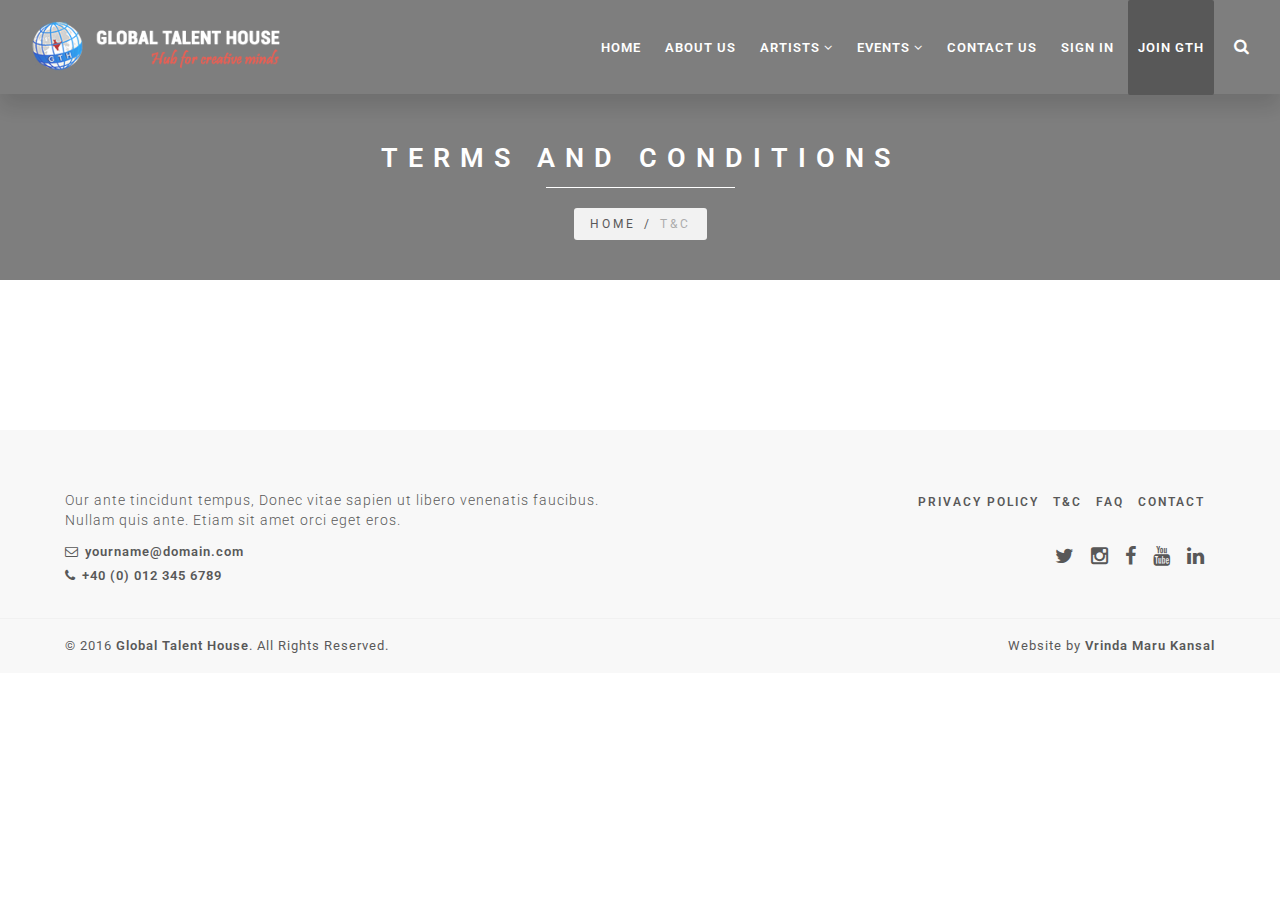
<file: static/cf/terms-and-conditions.html>
﻿<!DOCTYPE html>
<html>
<head>
    <meta charset="utf-8" />
    <title>Global Talent House - hub for creative minds</title>
    <meta name="description" content="" />
    <meta name="keywords" content="" />
    <meta name="author" content="Vrinda Maru Kansal">
    <meta name="viewport" content="width=device-width, initial-scale=1.0, maximum-scale=1.0" />
    <!--[if IE]><meta http-equiv='X-UA-Compatible' content='IE=edge,chrome=1'><![endif]-->

    <!-- Favicone Icon -->
    <link rel="shortcut icon" type="image/x-icon" href="img/favicon.ico">
    <link rel="icon" type="image/png" href="img/favicon.png">
    <link rel="apple-touch-icon" href="img/favicon.png">

    <!-- CSS -->
    <link href="css/style.css" rel="stylesheet" type="text/css" />
    <link href="css/bootstrap.css" rel="stylesheet" type="text/css" />
    <link href="css/font-awesome.css" rel="stylesheet" type="text/css" />
    <link href="css/ionicons.css" rel="stylesheet" type="text/css" />
    <link href="css/plugin/sidebar-menu.css" rel="stylesheet" type="text/css" />
    <link href="css/plugin/animate.css" rel="stylesheet" type="text/css" />
    <link href="css/jquery-ui.css" rel="stylesheet" type="text/css" />
	<link href="css/plugin/smoothproducts.css" rel="stylesheet" />	
</head>

<body>

    <!-- Preloader -->
    <section id="preloader">
        <div class="loader" id="loader">
            <div class="loader-img"></div>
        </div>
    </section>
    <!-- End Preloader -->

    <!-- Search Overlay Menu -->
    <div class="search-overlay-menu">
        <span class="search-overlay-close"><i class="ion ion-ios-close-empty"></i></span>
        <form role="search" id="searchform" action="/search" method="get">
            <input value="" name="q" type="search" placeholder="Search..." />
            <button type="submit"><i class="ion ion-ios-search"></i></button>
        </form>
    </div>
    <!-- End Search Overlay Menu -->

    <!-- Site Wraper -->
    <div class="wrapper">

              <!-- Header -->
        <header id="header" class="header shadow">
            <div class="header-inner">

                <!-- Logo -->
                <div class="logo">
                    <a href="index.html">
                        <img class="logo-light" src="img/gth-logo-white.png" alt="Global Talent House" />
                        <img class="logo-dark" src="img/gth-logo-black.png" alt="Global Talent House" />
                    </a>
                </div>
                <!-- End Logo -->

                <!-- Rightside Menu (Search icon) -->
                <div class="side-menu-btn">
                    <ul>
                        <!-- Search Icon -->
                        <li class="">
                            <a class="search-overlay-menu-btn header-icon"><i class="fa fa-search"></i></a>
                        </li>
                        <!-- End Search Icon -->
                    </ul>
                </div>
                <!-- End Rightside Menu -->

                <!-- Mobile Navbar Icon -->
                <div class="nav-mobile nav-bar-icon">
                    <span></span>
                </div>
                <!-- End Mobile Navbar Icon -->

                <!-- Navbar Navigation -->
                <div class="nav-menu">
                    <ul class="nav-menu-inner">
                        <li>
                            <a class="" href="home.html">Home</a>
                        </li>
                        <li>
                            <a class="" href="about-us.html">About Us</a>                         
                        </li>
                        <li>
                            <a class="menu-has-sub">Artists <i class="fa fa-angle-down"></i></a>
							<!-- Dropdown -->
                            <ul class="sub-dropdown dropdown">
								<li>
                                    <a href="artist-directory.html">Artist Directory</a>
                                </li>
                                <li>
                                    <a href="institutes-directory.html">Training Institutes</a>
                                </li>
                            </ul>
                            <!-- End Dropdown -->
                        </li>
                        <li>
                            <a class="menu-has-sub">Events <i class="fa fa-angle-down"></i></a>
							<!-- Dropdown -->
                            <ul class="sub-dropdown dropdown">
								<li>
                                    <a href="upcoming-competitions.html">Competitions & Auditions</a>
                                </li>
                                <li>
                                    <a href="events-calendar.html">Events Calendar</a>
                                </li>
								<li>
                                    <a href="past-events.html">Past Events Gallery</a>
                                </li>
                            </ul>
                            <!-- End Dropdown -->
                        </li>
                        <li>
                            <a class="" href="contact-us.html">Contact Us</a>
                        </li>
                        <li>
                            <a class="" href="login.html">Sign In</a>                            
                        </li>
						<li>
                            <a class="btn btn-md btn-black join-btn" href="join-gth.html">Join GTH</a>                            
                        </li>
                    </ul>
                </div>
                <!-- End Navbar Navigation -->

            </div>
        </header>
        <!-- End Header -->

        <!-- CONTENT --------------------------------------------------------------------------------->
        <!-- Intro Section -->
        <section class="inner-intro dark-bg overlay-dark">
            <div class="container">
                <div class="row title">
                    <h2 class="h2">Terms and Conditions</h2>
                    <div class="page-breadcrumb">
                        <a href="index.html">Home</a>/<span>T&C</span>
                    </div>
                </div>
            </div>
        </section>
        <div class="clearfix"></div>
        <!-- End Intro Section -->


        <!-- Options Section -->
        <section class="ptb-60 ptb-sm-30">
			<div class="container text-left">
                <div class="row mb-30">

				</div>
			</div>
        </section>
        <!-- End Options Section -->

        <!-- End CONTENT ------------------------------------------------------------------------------>

           <!-- FOOTER -->
        <footer class="footer pt-60">
            <div class="container">
                <!--Footer Info -->
                <div class="row footer-info mb-30">
                    <div class="col-md-6 col-sm-12 col-xs-12 mb-sm-30 text-sm-left">
                        <p class="mb-xs-0">Our ante tincidunt tempus, Donec vitae sapien ut libero venenatis faucibus. Nullam quis ante. Etiam sit amet orci eget eros.</p>
                        <ul class="link-small">
                            <li><a href="mailto:yourname@domain.com"><i class="fa fa-envelope-o left"></i>yourname@domain.com</a></li>
                            <li><a><i class="fa fa-phone left"></i>+40 (0) 012 345 6789</a></li>
                        </ul>
                    </div>
                    <div class="col-md-6 col-sm-12 col-xs-12 text-right text-sm-left">
                        <ul class="link">
                            <li><a href="privacy-policy.html">Privacy Policy</a></li>
                            <li><a href="terms-and-conditions.html">T&C</a></li>
                            <li><a href="faq.html">FAQ</a></li>
                            <li><a href="contact-us.html">Contact</a></li>
                        </ul>
						<div class="spacer-30"></div>
						<ul class="social">
                            <li><a target="_blank" href="https://www.twitter.com/"><i class="fa fa-twitter"></i></a></li>
                            <li><a target="_blank" href="https://instagram.com/"><i class="fa fa-instagram"></i></a></li>
                            <li><a target="_blank" href="https://www.facebook.com/"><i class="fa fa-facebook"></i></a></li>
                            <li><a target="_blank" href="https://youtube.com/"><i class="fa fa-youtube"></i></a></li>
                            <li><a target="_blank" href="https://www.linkedin.com/"><i class="fa fa-linkedin"></i></a></li>
                        </ul>
                    </div>
                </div>
                <!-- End Footer Info -->
            </div>

            <hr />

            <!-- Copyright Bar -->
            <section class="copyright ptb-15">
                <div class="container">
					<div class="row">
						<div class="col-sm-6 text-left text-sm-left">© 2016 <a href="index.html"><b>Global Talent House</b></a>. All Rights Reserved.</div>
                        <div class="col-sm-6 text-right text-sm-left">Website  by <a target="_blank" href="http://vrinmkansal.com/"><b>Vrinda Maru Kansal</b></a></div>
					</div>
                </div>
            </section>
            <!-- End Copyright Bar -->

        </footer>
        <!-- END FOOTER -->

        <!-- Scroll Top -->
        <a class="scroll-top">
            <i class="fa fa-angle-double-up"></i>
        </a>
        <!-- End Scroll Top -->

    </div>
    <!-- Site Wraper End -->


    <!-- JS -->

    <script src="js/jquery-1.11.2.min.js" type="text/javascript"></script>
    <script src="js/jquery-ui.min.js" type="text/javascript"></script>
    <script src="js/plugin/jquery.easing.js" type="text/javascript"></script>
    <script src="js/bootstrap.min.js" type="text/javascript"></script>
    <script src="js/plugin/jquery.flexslider.js" type="text/javascript"></script>
    <script src="js/plugin/jquery.fitvids.js" type="text/javascript"></script>
    <script src="js/plugin/jquery.viewportchecker.js" type="text/javascript"></script>
    <script src="js/plugin/jquery.stellar.min.js" type="text/javascript"></script>
    <script src="js/plugin/wow.min.js" type="text/javascript"></script>
    <script src="js/plugin/jquery.colorbox-min.js" type="text/javascript"></script>	
    <script src="js/plugin/owl.carousel.min.js" type="text/javascript"></script>
    <script src="js/plugin/isotope.pkgd.min.js" type="text/javascript"></script>
    <script src="js/plugin/masonry.pkgd.min.js" type="text/javascript"></script>
    <script src="js/plugin/imagesloaded.pkgd.min.js" type="text/javascript"></script>
    <script src="js/plugin/jquery.fs.tipper.min.js" type="text/javascript"></script>
    <script src="js/plugin/mediaelement-and-player.min.js"></script>
    <script src="js/plugin/sidebar-menu.js" type="text/javascript"></script>
    <script src="js/theme.js" type="text/javascript"></script>
    <script src="js/navigation.js" type="text/javascript"></script>
</body>
</html>
</file>
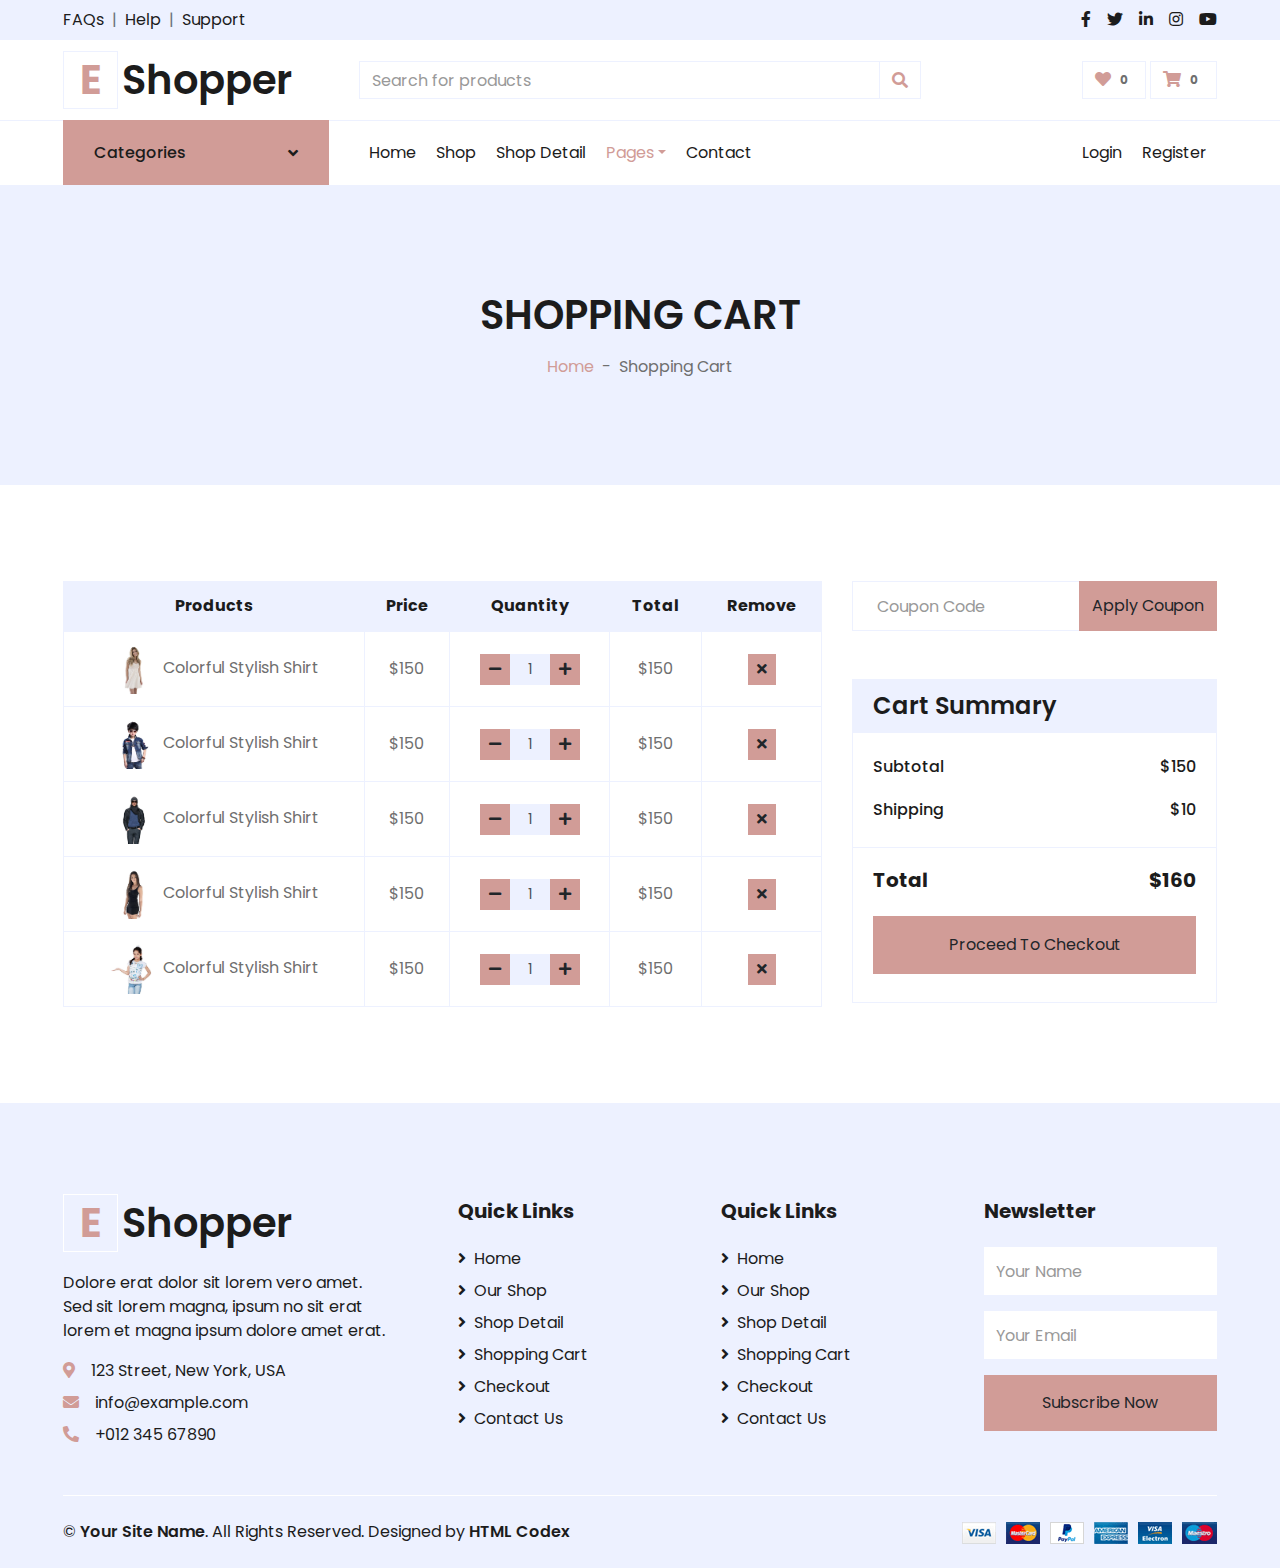
<file: static/cr/cart.html>
<!DOCTYPE html>
<html lang="en">

<head>
    <meta charset="utf-8">
    <title>EShopper - Bootstrap Shop Template</title>
    <meta content="width=device-width, initial-scale=1.0" name="viewport">
    <meta content="Free HTML Templates" name="keywords">
    <meta content="Free HTML Templates" name="description">

    <!-- Favicon -->
    <link href="img/favicon.ico" rel="icon">

    <!-- Google Web Fonts -->
    <link rel="preconnect" href="https://fonts.gstatic.com">
    <link href="https://fonts.googleapis.com/css2?family=Poppins:wght@100;200;300;400;500;600;700;800;900&display=swap" rel="stylesheet"> 

    <!-- Font Awesome -->
    <link href="https://cdnjs.cloudflare.com/ajax/libs/font-awesome/5.10.0/css/all.min.css" rel="stylesheet">

    <!-- Libraries Stylesheet -->
    <link href="lib/owlcarousel/assets/owl.carousel.min.css" rel="stylesheet">

    <!-- Customized Bootstrap Stylesheet -->
    <link href="css/style.css" rel="stylesheet">
</head>

<body>
    <!-- Topbar Start -->
    <div class="container-fluid">
        <div class="row bg-secondary py-2 px-xl-5">
            <div class="col-lg-6 d-none d-lg-block">
                <div class="d-inline-flex align-items-center">
                    <a class="text-dark" href="">FAQs</a>
                    <span class="text-muted px-2">|</span>
                    <a class="text-dark" href="">Help</a>
                    <span class="text-muted px-2">|</span>
                    <a class="text-dark" href="">Support</a>
                </div>
            </div>
            <div class="col-lg-6 text-center text-lg-right">
                <div class="d-inline-flex align-items-center">
                    <a class="text-dark px-2" href="">
                        <i class="fab fa-facebook-f"></i>
                    </a>
                    <a class="text-dark px-2" href="">
                        <i class="fab fa-twitter"></i>
                    </a>
                    <a class="text-dark px-2" href="">
                        <i class="fab fa-linkedin-in"></i>
                    </a>
                    <a class="text-dark px-2" href="">
                        <i class="fab fa-instagram"></i>
                    </a>
                    <a class="text-dark pl-2" href="">
                        <i class="fab fa-youtube"></i>
                    </a>
                </div>
            </div>
        </div>
        <div class="row align-items-center py-3 px-xl-5">
            <div class="col-lg-3 d-none d-lg-block">
                <a href="" class="text-decoration-none">
                    <h1 class="m-0 display-5 font-weight-semi-bold"><span class="text-primary font-weight-bold border px-3 mr-1">E</span>Shopper</h1>
                </a>
            </div>
            <div class="col-lg-6 col-6 text-left">
                <form action="">
                    <div class="input-group">
                        <input type="text" class="form-control" placeholder="Search for products">
                        <div class="input-group-append">
                            <span class="input-group-text bg-transparent text-primary">
                                <i class="fa fa-search"></i>
                            </span>
                        </div>
                    </div>
                </form>
            </div>
            <div class="col-lg-3 col-6 text-right">
                <a href="" class="btn border">
                    <i class="fas fa-heart text-primary"></i>
                    <span class="badge">0</span>
                </a>
                <a href="" class="btn border">
                    <i class="fas fa-shopping-cart text-primary"></i>
                    <span class="badge">0</span>
                </a>
            </div>
        </div>
    </div>
    <!-- Topbar End -->


    <!-- Navbar Start -->
    <div class="container-fluid">
        <div class="row border-top px-xl-5">
            <div class="col-lg-3 d-none d-lg-block">
                <a class="btn shadow-none d-flex align-items-center justify-content-between bg-primary text-white w-100" data-toggle="collapse" href="#navbar-vertical" style="height: 65px; margin-top: -1px; padding: 0 30px;">
                    <h6 class="m-0">Categories</h6>
                    <i class="fa fa-angle-down text-dark"></i>
                </a>
                <nav class="collapse position-absolute navbar navbar-vertical navbar-light align-items-start p-0 border border-top-0 border-bottom-0 bg-light" id="navbar-vertical" style="width: calc(100% - 30px); z-index: 1;">
                    <div class="navbar-nav w-100 overflow-hidden" style="height: 410px">
                        <div class="nav-item dropdown">
                            <a href="#" class="nav-link" data-toggle="dropdown">Dresses <i class="fa fa-angle-down float-right mt-1"></i></a>
                            <div class="dropdown-menu position-absolute bg-secondary border-0 rounded-0 w-100 m-0">
                                <a href="" class="dropdown-item">Men's Dresses</a>
                                <a href="" class="dropdown-item">Women's Dresses</a>
                                <a href="" class="dropdown-item">Baby's Dresses</a>
                            </div>
                        </div>
                        <a href="" class="nav-item nav-link">Shirts</a>
                        <a href="" class="nav-item nav-link">Jeans</a>
                        <a href="" class="nav-item nav-link">Swimwear</a>
                        <a href="" class="nav-item nav-link">Sleepwear</a>
                        <a href="" class="nav-item nav-link">Sportswear</a>
                        <a href="" class="nav-item nav-link">Jumpsuits</a>
                        <a href="" class="nav-item nav-link">Blazers</a>
                        <a href="" class="nav-item nav-link">Jackets</a>
                        <a href="" class="nav-item nav-link">Shoes</a>
                    </div>
                </nav>
            </div>
            <div class="col-lg-9">
                <nav class="navbar navbar-expand-lg bg-light navbar-light py-3 py-lg-0 px-0">
                    <a href="" class="text-decoration-none d-block d-lg-none">
                        <h1 class="m-0 display-5 font-weight-semi-bold"><span class="text-primary font-weight-bold border px-3 mr-1">E</span>Shopper</h1>
                    </a>
                    <button type="button" class="navbar-toggler" data-toggle="collapse" data-target="#navbarCollapse">
                        <span class="navbar-toggler-icon"></span>
                    </button>
                    <div class="collapse navbar-collapse justify-content-between" id="navbarCollapse">
                        <div class="navbar-nav mr-auto py-0">
                            <a href="index.html" class="nav-item nav-link">Home</a>
                            <a href="shop.html" class="nav-item nav-link">Shop</a>
                            <a href="detail.html" class="nav-item nav-link">Shop Detail</a>
                            <div class="nav-item dropdown">
                                <a href="#" class="nav-link dropdown-toggle active" data-toggle="dropdown">Pages</a>
                                <div class="dropdown-menu rounded-0 m-0">
                                    <a href="cart.html" class="dropdown-item">Shopping Cart</a>
                                    <a href="checkout.html" class="dropdown-item">Checkout</a>
                                </div>
                            </div>
                            <a href="contact.html" class="nav-item nav-link">Contact</a>
                        </div>
                        <div class="navbar-nav ml-auto py-0">
                            <a href="" class="nav-item nav-link">Login</a>
                            <a href="" class="nav-item nav-link">Register</a>
                        </div>
                    </div>
                </nav>
            </div>
        </div>
    </div>
    <!-- Navbar End -->


    <!-- Page Header Start -->
    <div class="container-fluid bg-secondary mb-5">
        <div class="d-flex flex-column align-items-center justify-content-center" style="min-height: 300px">
            <h1 class="font-weight-semi-bold text-uppercase mb-3">Shopping Cart</h1>
            <div class="d-inline-flex">
                <p class="m-0"><a href="">Home</a></p>
                <p class="m-0 px-2">-</p>
                <p class="m-0">Shopping Cart</p>
            </div>
        </div>
    </div>
    <!-- Page Header End -->


    <!-- Cart Start -->
    <div class="container-fluid pt-5">
        <div class="row px-xl-5">
            <div class="col-lg-8 table-responsive mb-5">
                <table class="table table-bordered text-center mb-0">
                    <thead class="bg-secondary text-dark">
                        <tr>
                            <th>Products</th>
                            <th>Price</th>
                            <th>Quantity</th>
                            <th>Total</th>
                            <th>Remove</th>
                        </tr>
                    </thead>
                    <tbody class="align-middle">
                        <tr>
                            <td class="align-middle"><img src="img/product-1.jpg" alt="" style="width: 50px;"> Colorful Stylish Shirt</td>
                            <td class="align-middle">$150</td>
                            <td class="align-middle">
                                <div class="input-group quantity mx-auto" style="width: 100px;">
                                    <div class="input-group-btn">
                                        <button class="btn btn-sm btn-primary btn-minus" >
                                        <i class="fa fa-minus"></i>
                                        </button>
                                    </div>
                                    <input type="text" class="form-control form-control-sm bg-secondary text-center" value="1">
                                    <div class="input-group-btn">
                                        <button class="btn btn-sm btn-primary btn-plus">
                                            <i class="fa fa-plus"></i>
                                        </button>
                                    </div>
                                </div>
                            </td>
                            <td class="align-middle">$150</td>
                            <td class="align-middle"><button class="btn btn-sm btn-primary"><i class="fa fa-times"></i></button></td>
                        </tr>
                        <tr>
                            <td class="align-middle"><img src="img/product-2.jpg" alt="" style="width: 50px;"> Colorful Stylish Shirt</td>
                            <td class="align-middle">$150</td>
                            <td class="align-middle">
                                <div class="input-group quantity mx-auto" style="width: 100px;">
                                    <div class="input-group-btn">
                                        <button class="btn btn-sm btn-primary btn-minus" >
                                        <i class="fa fa-minus"></i>
                                        </button>
                                    </div>
                                    <input type="text" class="form-control form-control-sm bg-secondary text-center" value="1">
                                    <div class="input-group-btn">
                                        <button class="btn btn-sm btn-primary btn-plus">
                                            <i class="fa fa-plus"></i>
                                        </button>
                                    </div>
                                </div>
                            </td>
                            <td class="align-middle">$150</td>
                            <td class="align-middle"><button class="btn btn-sm btn-primary"><i class="fa fa-times"></i></button></td>
                        </tr>
                        <tr>
                            <td class="align-middle"><img src="img/product-3.jpg" alt="" style="width: 50px;"> Colorful Stylish Shirt</td>
                            <td class="align-middle">$150</td>
                            <td class="align-middle">
                                <div class="input-group quantity mx-auto" style="width: 100px;">
                                    <div class="input-group-btn">
                                        <button class="btn btn-sm btn-primary btn-minus" >
                                        <i class="fa fa-minus"></i>
                                        </button>
                                    </div>
                                    <input type="text" class="form-control form-control-sm bg-secondary text-center" value="1">
                                    <div class="input-group-btn">
                                        <button class="btn btn-sm btn-primary btn-plus">
                                            <i class="fa fa-plus"></i>
                                        </button>
                                    </div>
                                </div>
                            </td>
                            <td class="align-middle">$150</td>
                            <td class="align-middle"><button class="btn btn-sm btn-primary"><i class="fa fa-times"></i></button></td>
                        </tr>
                        <tr>
                            <td class="align-middle"><img src="img/product-4.jpg" alt="" style="width: 50px;"> Colorful Stylish Shirt</td>
                            <td class="align-middle">$150</td>
                            <td class="align-middle">
                                <div class="input-group quantity mx-auto" style="width: 100px;">
                                    <div class="input-group-btn">
                                        <button class="btn btn-sm btn-primary btn-minus" >
                                        <i class="fa fa-minus"></i>
                                        </button>
                                    </div>
                                    <input type="text" class="form-control form-control-sm bg-secondary text-center" value="1">
                                    <div class="input-group-btn">
                                        <button class="btn btn-sm btn-primary btn-plus">
                                            <i class="fa fa-plus"></i>
                                        </button>
                                    </div>
                                </div>
                            </td>
                            <td class="align-middle">$150</td>
                            <td class="align-middle"><button class="btn btn-sm btn-primary"><i class="fa fa-times"></i></button></td>
                        </tr>
                        <tr>
                            <td class="align-middle"><img src="img/product-5.jpg" alt="" style="width: 50px;"> Colorful Stylish Shirt</td>
                            <td class="align-middle">$150</td>
                            <td class="align-middle">
                                <div class="input-group quantity mx-auto" style="width: 100px;">
                                    <div class="input-group-btn">
                                        <button class="btn btn-sm btn-primary btn-minus" >
                                        <i class="fa fa-minus"></i>
                                        </button>
                                    </div>
                                    <input type="text" class="form-control form-control-sm bg-secondary text-center" value="1">
                                    <div class="input-group-btn">
                                        <button class="btn btn-sm btn-primary btn-plus">
                                            <i class="fa fa-plus"></i>
                                        </button>
                                    </div>
                                </div>
                            </td>
                            <td class="align-middle">$150</td>
                            <td class="align-middle"><button class="btn btn-sm btn-primary"><i class="fa fa-times"></i></button></td>
                        </tr>
                    </tbody>
                </table>
            </div>
            <div class="col-lg-4">
                <form class="mb-5" action="">
                    <div class="input-group">
                        <input type="text" class="form-control p-4" placeholder="Coupon Code">
                        <div class="input-group-append">
                            <button class="btn btn-primary">Apply Coupon</button>
                        </div>
                    </div>
                </form>
                <div class="card border-secondary mb-5">
                    <div class="card-header bg-secondary border-0">
                        <h4 class="font-weight-semi-bold m-0">Cart Summary</h4>
                    </div>
                    <div class="card-body">
                        <div class="d-flex justify-content-between mb-3 pt-1">
                            <h6 class="font-weight-medium">Subtotal</h6>
                            <h6 class="font-weight-medium">$150</h6>
                        </div>
                        <div class="d-flex justify-content-between">
                            <h6 class="font-weight-medium">Shipping</h6>
                            <h6 class="font-weight-medium">$10</h6>
                        </div>
                    </div>
                    <div class="card-footer border-secondary bg-transparent">
                        <div class="d-flex justify-content-between mt-2">
                            <h5 class="font-weight-bold">Total</h5>
                            <h5 class="font-weight-bold">$160</h5>
                        </div>
                        <button class="btn btn-block btn-primary my-3 py-3">Proceed To Checkout</button>
                    </div>
                </div>
            </div>
        </div>
    </div>
    <!-- Cart End -->


    <!-- Footer Start -->
    <div class="container-fluid bg-secondary text-dark mt-5 pt-5">
        <div class="row px-xl-5 pt-5">
            <div class="col-lg-4 col-md-12 mb-5 pr-3 pr-xl-5">
                <a href="" class="text-decoration-none">
                    <h1 class="mb-4 display-5 font-weight-semi-bold"><span class="text-primary font-weight-bold border border-white px-3 mr-1">E</span>Shopper</h1>
                </a>
                <p>Dolore erat dolor sit lorem vero amet. Sed sit lorem magna, ipsum no sit erat lorem et magna ipsum dolore amet erat.</p>
                <p class="mb-2"><i class="fa fa-map-marker-alt text-primary mr-3"></i>123 Street, New York, USA</p>
                <p class="mb-2"><i class="fa fa-envelope text-primary mr-3"></i>info@example.com</p>
                <p class="mb-0"><i class="fa fa-phone-alt text-primary mr-3"></i>+012 345 67890</p>
            </div>
            <div class="col-lg-8 col-md-12">
                <div class="row">
                    <div class="col-md-4 mb-5">
                        <h5 class="font-weight-bold text-dark mb-4">Quick Links</h5>
                        <div class="d-flex flex-column justify-content-start">
                            <a class="text-dark mb-2" href="index.html"><i class="fa fa-angle-right mr-2"></i>Home</a>
                            <a class="text-dark mb-2" href="shop.html"><i class="fa fa-angle-right mr-2"></i>Our Shop</a>
                            <a class="text-dark mb-2" href="detail.html"><i class="fa fa-angle-right mr-2"></i>Shop Detail</a>
                            <a class="text-dark mb-2" href="cart.html"><i class="fa fa-angle-right mr-2"></i>Shopping Cart</a>
                            <a class="text-dark mb-2" href="checkout.html"><i class="fa fa-angle-right mr-2"></i>Checkout</a>
                            <a class="text-dark" href="contact.html"><i class="fa fa-angle-right mr-2"></i>Contact Us</a>
                        </div>
                    </div>
                    <div class="col-md-4 mb-5">
                        <h5 class="font-weight-bold text-dark mb-4">Quick Links</h5>
                        <div class="d-flex flex-column justify-content-start">
                            <a class="text-dark mb-2" href="index.html"><i class="fa fa-angle-right mr-2"></i>Home</a>
                            <a class="text-dark mb-2" href="shop.html"><i class="fa fa-angle-right mr-2"></i>Our Shop</a>
                            <a class="text-dark mb-2" href="detail.html"><i class="fa fa-angle-right mr-2"></i>Shop Detail</a>
                            <a class="text-dark mb-2" href="cart.html"><i class="fa fa-angle-right mr-2"></i>Shopping Cart</a>
                            <a class="text-dark mb-2" href="checkout.html"><i class="fa fa-angle-right mr-2"></i>Checkout</a>
                            <a class="text-dark" href="contact.html"><i class="fa fa-angle-right mr-2"></i>Contact Us</a>
                        </div>
                    </div>
                    <div class="col-md-4 mb-5">
                        <h5 class="font-weight-bold text-dark mb-4">Newsletter</h5>
                        <form action="">
                            <div class="form-group">
                                <input type="text" class="form-control border-0 py-4" placeholder="Your Name" required="required" />
                            </div>
                            <div class="form-group">
                                <input type="email" class="form-control border-0 py-4" placeholder="Your Email"
                                    required="required" />
                            </div>
                            <div>
                                <button class="btn btn-primary btn-block border-0 py-3" type="submit">Subscribe Now</button>
                            </div>
                        </form>
                    </div>
                </div>
            </div>
        </div>
        <div class="row border-top border-light mx-xl-5 py-4">
            <div class="col-md-6 px-xl-0">
                <p class="mb-md-0 text-center text-md-left text-dark">
                    &copy; <a class="text-dark font-weight-semi-bold" href="#">Your Site Name</a>. All Rights Reserved. Designed
                    by
                    <a class="text-dark font-weight-semi-bold" href="https://htmlcodex.com">HTML Codex</a>
                </p>
            </div>
            <div class="col-md-6 px-xl-0 text-center text-md-right">
                <img class="img-fluid" src="img/payments.png" alt="">
            </div>
        </div>
    </div>
    <!-- Footer End -->


    <!-- Back to Top -->
    <a href="#" class="btn btn-primary back-to-top"><i class="fa fa-angle-double-up"></i></a>


    <!-- JavaScript Libraries -->
    <script src="https://code.jquery.com/jquery-3.4.1.min.js"></script>
    <script src="https://stackpath.bootstrapcdn.com/bootstrap/4.4.1/js/bootstrap.bundle.min.js"></script>
    <script src="lib/easing/easing.min.js"></script>
    <script src="lib/owlcarousel/owl.carousel.min.js"></script>

    <!-- Contact Javascript File -->
    <script src="mail/jqBootstrapValidation.min.js"></script>
    <script src="mail/contact.js"></script>

    <!-- Template Javascript -->
    <script src="js/main.js"></script>
</body>

</html>
</file>
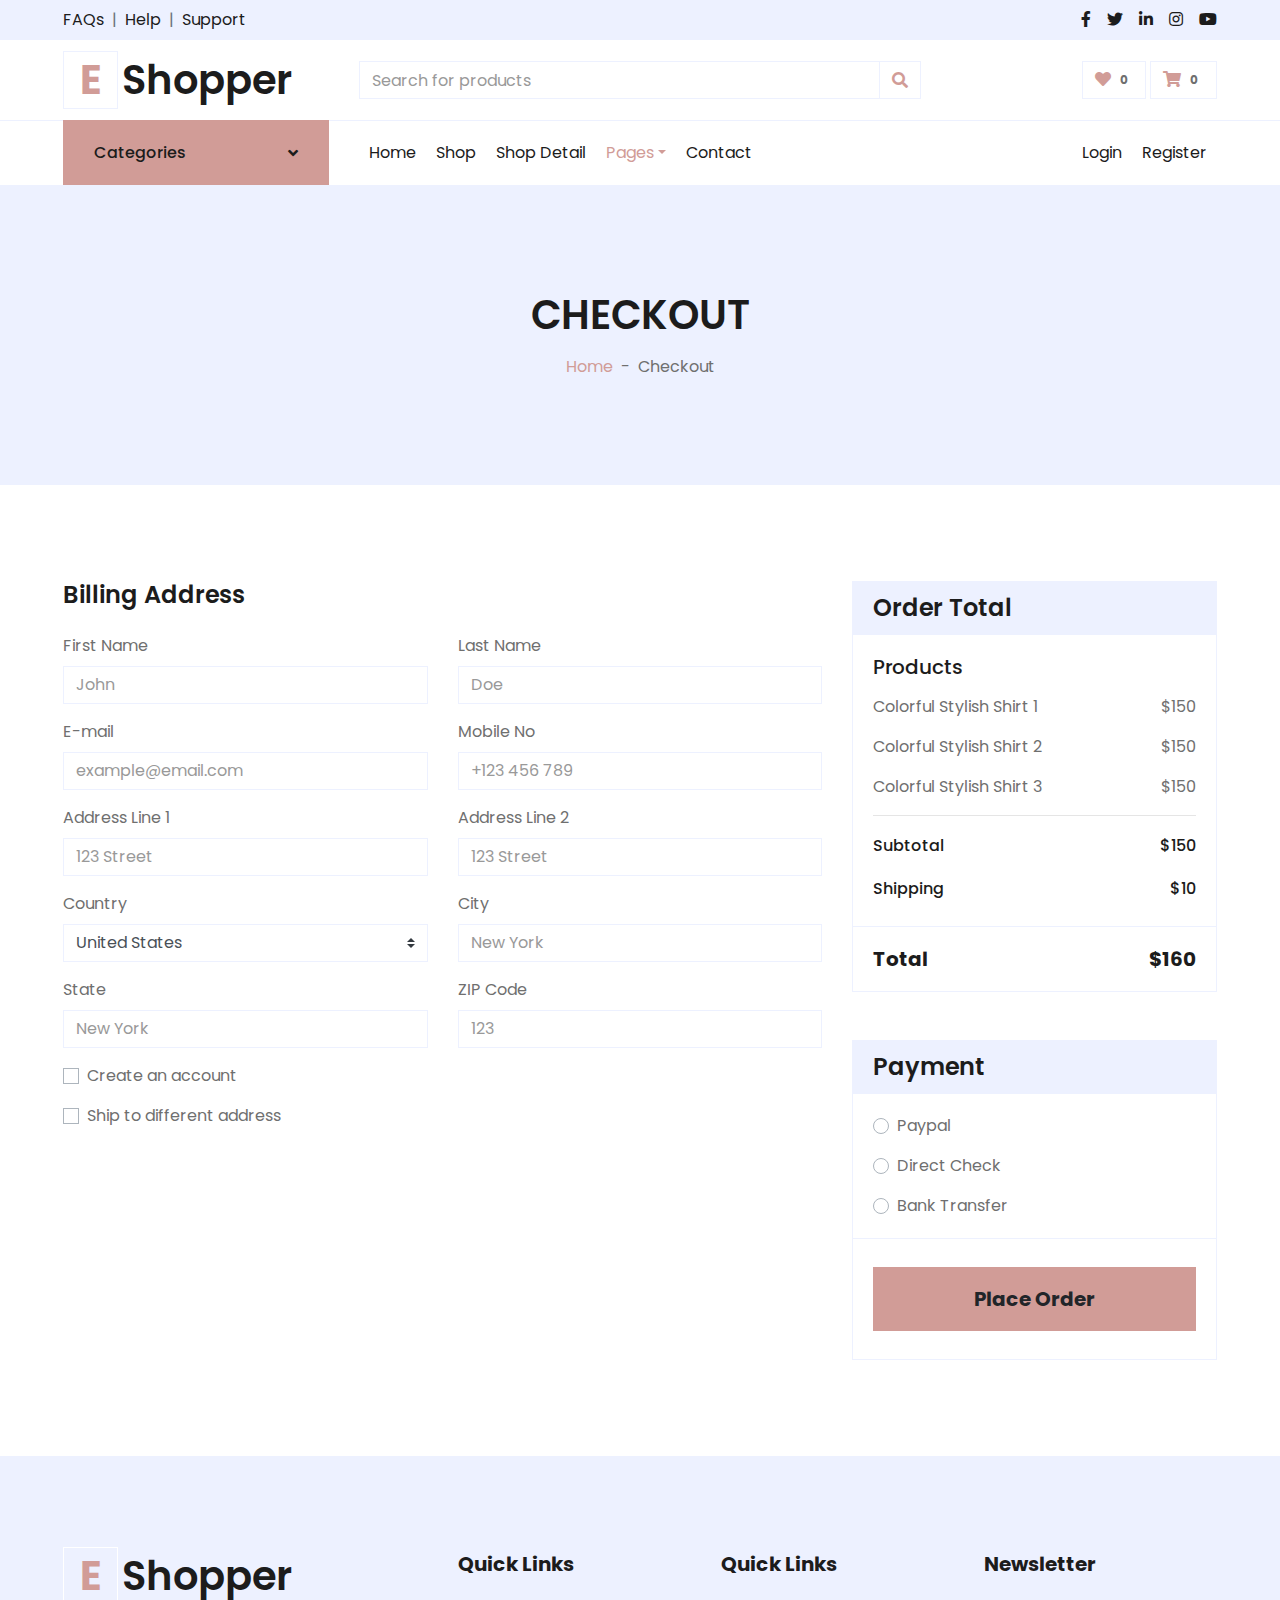
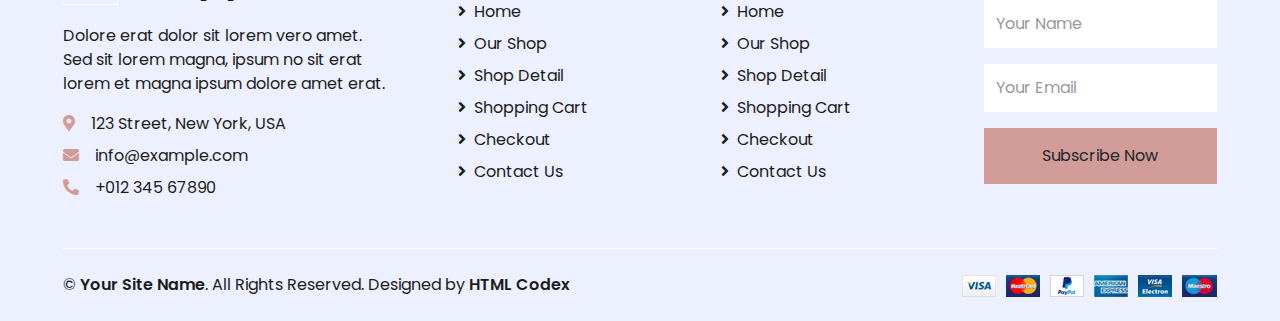
<file: static/cr/checkout.html>
<!DOCTYPE html>
<html lang="en">

<head>
    <meta charset="utf-8">
    <title>EShopper - Bootstrap Shop Template</title>
    <meta content="width=device-width, initial-scale=1.0" name="viewport">
    <meta content="Free HTML Templates" name="keywords">
    <meta content="Free HTML Templates" name="description">

    <!-- Favicon -->
    <link href="img/favicon.ico" rel="icon">

    <!-- Google Web Fonts -->
    <link rel="preconnect" href="https://fonts.gstatic.com">
    <link href="https://fonts.googleapis.com/css2?family=Poppins:wght@100;200;300;400;500;600;700;800;900&display=swap" rel="stylesheet"> 

    <!-- Font Awesome -->
    <link href="https://cdnjs.cloudflare.com/ajax/libs/font-awesome/5.10.0/css/all.min.css" rel="stylesheet">

    <!-- Libraries Stylesheet -->
    <link href="lib/owlcarousel/assets/owl.carousel.min.css" rel="stylesheet">

    <!-- Customized Bootstrap Stylesheet -->
    <link href="css/style.css" rel="stylesheet">
</head>

<body>
    <!-- Topbar Start -->
    <div class="container-fluid">
        <div class="row bg-secondary py-2 px-xl-5">
            <div class="col-lg-6 d-none d-lg-block">
                <div class="d-inline-flex align-items-center">
                    <a class="text-dark" href="">FAQs</a>
                    <span class="text-muted px-2">|</span>
                    <a class="text-dark" href="">Help</a>
                    <span class="text-muted px-2">|</span>
                    <a class="text-dark" href="">Support</a>
                </div>
            </div>
            <div class="col-lg-6 text-center text-lg-right">
                <div class="d-inline-flex align-items-center">
                    <a class="text-dark px-2" href="">
                        <i class="fab fa-facebook-f"></i>
                    </a>
                    <a class="text-dark px-2" href="">
                        <i class="fab fa-twitter"></i>
                    </a>
                    <a class="text-dark px-2" href="">
                        <i class="fab fa-linkedin-in"></i>
                    </a>
                    <a class="text-dark px-2" href="">
                        <i class="fab fa-instagram"></i>
                    </a>
                    <a class="text-dark pl-2" href="">
                        <i class="fab fa-youtube"></i>
                    </a>
                </div>
            </div>
        </div>
        <div class="row align-items-center py-3 px-xl-5">
            <div class="col-lg-3 d-none d-lg-block">
                <a href="" class="text-decoration-none">
                    <h1 class="m-0 display-5 font-weight-semi-bold"><span class="text-primary font-weight-bold border px-3 mr-1">E</span>Shopper</h1>
                </a>
            </div>
            <div class="col-lg-6 col-6 text-left">
                <form action="">
                    <div class="input-group">
                        <input type="text" class="form-control" placeholder="Search for products">
                        <div class="input-group-append">
                            <span class="input-group-text bg-transparent text-primary">
                                <i class="fa fa-search"></i>
                            </span>
                        </div>
                    </div>
                </form>
            </div>
            <div class="col-lg-3 col-6 text-right">
                <a href="" class="btn border">
                    <i class="fas fa-heart text-primary"></i>
                    <span class="badge">0</span>
                </a>
                <a href="" class="btn border">
                    <i class="fas fa-shopping-cart text-primary"></i>
                    <span class="badge">0</span>
                </a>
            </div>
        </div>
    </div>
    <!-- Topbar End -->


    <!-- Navbar Start -->
    <div class="container-fluid">
        <div class="row border-top px-xl-5">
            <div class="col-lg-3 d-none d-lg-block">
                <a class="btn shadow-none d-flex align-items-center justify-content-between bg-primary text-white w-100" data-toggle="collapse" href="#navbar-vertical" style="height: 65px; margin-top: -1px; padding: 0 30px;">
                    <h6 class="m-0">Categories</h6>
                    <i class="fa fa-angle-down text-dark"></i>
                </a>
                <nav class="collapse position-absolute navbar navbar-vertical navbar-light align-items-start p-0 border border-top-0 border-bottom-0 bg-light" id="navbar-vertical" style="width: calc(100% - 30px); z-index: 1;">
                    <div class="navbar-nav w-100 overflow-hidden" style="height: 410px">
                        <div class="nav-item dropdown">
                            <a href="#" class="nav-link" data-toggle="dropdown">Dresses <i class="fa fa-angle-down float-right mt-1"></i></a>
                            <div class="dropdown-menu position-absolute bg-secondary border-0 rounded-0 w-100 m-0">
                                <a href="" class="dropdown-item">Men's Dresses</a>
                                <a href="" class="dropdown-item">Women's Dresses</a>
                                <a href="" class="dropdown-item">Baby's Dresses</a>
                            </div>
                        </div>
                        <a href="" class="nav-item nav-link">Shirts</a>
                        <a href="" class="nav-item nav-link">Jeans</a>
                        <a href="" class="nav-item nav-link">Swimwear</a>
                        <a href="" class="nav-item nav-link">Sleepwear</a>
                        <a href="" class="nav-item nav-link">Sportswear</a>
                        <a href="" class="nav-item nav-link">Jumpsuits</a>
                        <a href="" class="nav-item nav-link">Blazers</a>
                        <a href="" class="nav-item nav-link">Jackets</a>
                        <a href="" class="nav-item nav-link">Shoes</a>
                    </div>
                </nav>
            </div>
            <div class="col-lg-9">
                <nav class="navbar navbar-expand-lg bg-light navbar-light py-3 py-lg-0 px-0">
                    <a href="" class="text-decoration-none d-block d-lg-none">
                        <h1 class="m-0 display-5 font-weight-semi-bold"><span class="text-primary font-weight-bold border px-3 mr-1">E</span>Shopper</h1>
                    </a>
                    <button type="button" class="navbar-toggler" data-toggle="collapse" data-target="#navbarCollapse">
                        <span class="navbar-toggler-icon"></span>
                    </button>
                    <div class="collapse navbar-collapse justify-content-between" id="navbarCollapse">
                        <div class="navbar-nav mr-auto py-0">
                            <a href="index.html" class="nav-item nav-link">Home</a>
                            <a href="shop.html" class="nav-item nav-link">Shop</a>
                            <a href="detail.html" class="nav-item nav-link">Shop Detail</a>
                            <div class="nav-item dropdown">
                                <a href="#" class="nav-link dropdown-toggle active" data-toggle="dropdown">Pages</a>
                                <div class="dropdown-menu rounded-0 m-0">
                                    <a href="cart.html" class="dropdown-item">Shopping Cart</a>
                                    <a href="checkout.html" class="dropdown-item">Checkout</a>
                                </div>
                            </div>
                            <a href="contact.html" class="nav-item nav-link">Contact</a>
                        </div>
                        <div class="navbar-nav ml-auto py-0">
                            <a href="" class="nav-item nav-link">Login</a>
                            <a href="" class="nav-item nav-link">Register</a>
                        </div>
                    </div>
                </nav>
            </div>
        </div>
    </div>
    <!-- Navbar End -->


    <!-- Page Header Start -->
    <div class="container-fluid bg-secondary mb-5">
        <div class="d-flex flex-column align-items-center justify-content-center" style="min-height: 300px">
            <h1 class="font-weight-semi-bold text-uppercase mb-3">Checkout</h1>
            <div class="d-inline-flex">
                <p class="m-0"><a href="">Home</a></p>
                <p class="m-0 px-2">-</p>
                <p class="m-0">Checkout</p>
            </div>
        </div>
    </div>
    <!-- Page Header End -->


    <!-- Checkout Start -->
    <div class="container-fluid pt-5">
        <div class="row px-xl-5">
            <div class="col-lg-8">
                <div class="mb-4">
                    <h4 class="font-weight-semi-bold mb-4">Billing Address</h4>
                    <div class="row">
                        <div class="col-md-6 form-group">
                            <label>First Name</label>
                            <input class="form-control" type="text" placeholder="John">
                        </div>
                        <div class="col-md-6 form-group">
                            <label>Last Name</label>
                            <input class="form-control" type="text" placeholder="Doe">
                        </div>
                        <div class="col-md-6 form-group">
                            <label>E-mail</label>
                            <input class="form-control" type="text" placeholder="example@email.com">
                        </div>
                        <div class="col-md-6 form-group">
                            <label>Mobile No</label>
                            <input class="form-control" type="text" placeholder="+123 456 789">
                        </div>
                        <div class="col-md-6 form-group">
                            <label>Address Line 1</label>
                            <input class="form-control" type="text" placeholder="123 Street">
                        </div>
                        <div class="col-md-6 form-group">
                            <label>Address Line 2</label>
                            <input class="form-control" type="text" placeholder="123 Street">
                        </div>
                        <div class="col-md-6 form-group">
                            <label>Country</label>
                            <select class="custom-select">
                                <option selected>United States</option>
                                <option>Afghanistan</option>
                                <option>Albania</option>
                                <option>Algeria</option>
                            </select>
                        </div>
                        <div class="col-md-6 form-group">
                            <label>City</label>
                            <input class="form-control" type="text" placeholder="New York">
                        </div>
                        <div class="col-md-6 form-group">
                            <label>State</label>
                            <input class="form-control" type="text" placeholder="New York">
                        </div>
                        <div class="col-md-6 form-group">
                            <label>ZIP Code</label>
                            <input class="form-control" type="text" placeholder="123">
                        </div>
                        <div class="col-md-12 form-group">
                            <div class="custom-control custom-checkbox">
                                <input type="checkbox" class="custom-control-input" id="newaccount">
                                <label class="custom-control-label" for="newaccount">Create an account</label>
                            </div>
                        </div>
                        <div class="col-md-12 form-group">
                            <div class="custom-control custom-checkbox">
                                <input type="checkbox" class="custom-control-input" id="shipto">
                                <label class="custom-control-label" for="shipto"  data-toggle="collapse" data-target="#shipping-address">Ship to different address</label>
                            </div>
                        </div>
                    </div>
                </div>
                <div class="collapse mb-4" id="shipping-address">
                    <h4 class="font-weight-semi-bold mb-4">Shipping Address</h4>
                    <div class="row">
                        <div class="col-md-6 form-group">
                            <label>First Name</label>
                            <input class="form-control" type="text" placeholder="John">
                        </div>
                        <div class="col-md-6 form-group">
                            <label>Last Name</label>
                            <input class="form-control" type="text" placeholder="Doe">
                        </div>
                        <div class="col-md-6 form-group">
                            <label>E-mail</label>
                            <input class="form-control" type="text" placeholder="example@email.com">
                        </div>
                        <div class="col-md-6 form-group">
                            <label>Mobile No</label>
                            <input class="form-control" type="text" placeholder="+123 456 789">
                        </div>
                        <div class="col-md-6 form-group">
                            <label>Address Line 1</label>
                            <input class="form-control" type="text" placeholder="123 Street">
                        </div>
                        <div class="col-md-6 form-group">
                            <label>Address Line 2</label>
                            <input class="form-control" type="text" placeholder="123 Street">
                        </div>
                        <div class="col-md-6 form-group">
                            <label>Country</label>
                            <select class="custom-select">
                                <option selected>United States</option>
                                <option>Afghanistan</option>
                                <option>Albania</option>
                                <option>Algeria</option>
                            </select>
                        </div>
                        <div class="col-md-6 form-group">
                            <label>City</label>
                            <input class="form-control" type="text" placeholder="New York">
                        </div>
                        <div class="col-md-6 form-group">
                            <label>State</label>
                            <input class="form-control" type="text" placeholder="New York">
                        </div>
                        <div class="col-md-6 form-group">
                            <label>ZIP Code</label>
                            <input class="form-control" type="text" placeholder="123">
                        </div>
                    </div>
                </div>
            </div>
            <div class="col-lg-4">
                <div class="card border-secondary mb-5">
                    <div class="card-header bg-secondary border-0">
                        <h4 class="font-weight-semi-bold m-0">Order Total</h4>
                    </div>
                    <div class="card-body">
                        <h5 class="font-weight-medium mb-3">Products</h5>
                        <div class="d-flex justify-content-between">
                            <p>Colorful Stylish Shirt 1</p>
                            <p>$150</p>
                        </div>
                        <div class="d-flex justify-content-between">
                            <p>Colorful Stylish Shirt 2</p>
                            <p>$150</p>
                        </div>
                        <div class="d-flex justify-content-between">
                            <p>Colorful Stylish Shirt 3</p>
                            <p>$150</p>
                        </div>
                        <hr class="mt-0">
                        <div class="d-flex justify-content-between mb-3 pt-1">
                            <h6 class="font-weight-medium">Subtotal</h6>
                            <h6 class="font-weight-medium">$150</h6>
                        </div>
                        <div class="d-flex justify-content-between">
                            <h6 class="font-weight-medium">Shipping</h6>
                            <h6 class="font-weight-medium">$10</h6>
                        </div>
                    </div>
                    <div class="card-footer border-secondary bg-transparent">
                        <div class="d-flex justify-content-between mt-2">
                            <h5 class="font-weight-bold">Total</h5>
                            <h5 class="font-weight-bold">$160</h5>
                        </div>
                    </div>
                </div>
                <div class="card border-secondary mb-5">
                    <div class="card-header bg-secondary border-0">
                        <h4 class="font-weight-semi-bold m-0">Payment</h4>
                    </div>
                    <div class="card-body">
                        <div class="form-group">
                            <div class="custom-control custom-radio">
                                <input type="radio" class="custom-control-input" name="payment" id="paypal">
                                <label class="custom-control-label" for="paypal">Paypal</label>
                            </div>
                        </div>
                        <div class="form-group">
                            <div class="custom-control custom-radio">
                                <input type="radio" class="custom-control-input" name="payment" id="directcheck">
                                <label class="custom-control-label" for="directcheck">Direct Check</label>
                            </div>
                        </div>
                        <div class="">
                            <div class="custom-control custom-radio">
                                <input type="radio" class="custom-control-input" name="payment" id="banktransfer">
                                <label class="custom-control-label" for="banktransfer">Bank Transfer</label>
                            </div>
                        </div>
                    </div>
                    <div class="card-footer border-secondary bg-transparent">
                        <button class="btn btn-lg btn-block btn-primary font-weight-bold my-3 py-3">Place Order</button>
                    </div>
                </div>
            </div>
        </div>
    </div>
    <!-- Checkout End -->


    <!-- Footer Start -->
    <div class="container-fluid bg-secondary text-dark mt-5 pt-5">
        <div class="row px-xl-5 pt-5">
            <div class="col-lg-4 col-md-12 mb-5 pr-3 pr-xl-5">
                <a href="" class="text-decoration-none">
                    <h1 class="mb-4 display-5 font-weight-semi-bold"><span class="text-primary font-weight-bold border border-white px-3 mr-1">E</span>Shopper</h1>
                </a>
                <p>Dolore erat dolor sit lorem vero amet. Sed sit lorem magna, ipsum no sit erat lorem et magna ipsum dolore amet erat.</p>
                <p class="mb-2"><i class="fa fa-map-marker-alt text-primary mr-3"></i>123 Street, New York, USA</p>
                <p class="mb-2"><i class="fa fa-envelope text-primary mr-3"></i>info@example.com</p>
                <p class="mb-0"><i class="fa fa-phone-alt text-primary mr-3"></i>+012 345 67890</p>
            </div>
            <div class="col-lg-8 col-md-12">
                <div class="row">
                    <div class="col-md-4 mb-5">
                        <h5 class="font-weight-bold text-dark mb-4">Quick Links</h5>
                        <div class="d-flex flex-column justify-content-start">
                            <a class="text-dark mb-2" href="index.html"><i class="fa fa-angle-right mr-2"></i>Home</a>
                            <a class="text-dark mb-2" href="shop.html"><i class="fa fa-angle-right mr-2"></i>Our Shop</a>
                            <a class="text-dark mb-2" href="detail.html"><i class="fa fa-angle-right mr-2"></i>Shop Detail</a>
                            <a class="text-dark mb-2" href="cart.html"><i class="fa fa-angle-right mr-2"></i>Shopping Cart</a>
                            <a class="text-dark mb-2" href="checkout.html"><i class="fa fa-angle-right mr-2"></i>Checkout</a>
                            <a class="text-dark" href="contact.html"><i class="fa fa-angle-right mr-2"></i>Contact Us</a>
                        </div>
                    </div>
                    <div class="col-md-4 mb-5">
                        <h5 class="font-weight-bold text-dark mb-4">Quick Links</h5>
                        <div class="d-flex flex-column justify-content-start">
                            <a class="text-dark mb-2" href="index.html"><i class="fa fa-angle-right mr-2"></i>Home</a>
                            <a class="text-dark mb-2" href="shop.html"><i class="fa fa-angle-right mr-2"></i>Our Shop</a>
                            <a class="text-dark mb-2" href="detail.html"><i class="fa fa-angle-right mr-2"></i>Shop Detail</a>
                            <a class="text-dark mb-2" href="cart.html"><i class="fa fa-angle-right mr-2"></i>Shopping Cart</a>
                            <a class="text-dark mb-2" href="checkout.html"><i class="fa fa-angle-right mr-2"></i>Checkout</a>
                            <a class="text-dark" href="contact.html"><i class="fa fa-angle-right mr-2"></i>Contact Us</a>
                        </div>
                    </div>
                    <div class="col-md-4 mb-5">
                        <h5 class="font-weight-bold text-dark mb-4">Newsletter</h5>
                        <form action="">
                            <div class="form-group">
                                <input type="text" class="form-control border-0 py-4" placeholder="Your Name" required="required" />
                            </div>
                            <div class="form-group">
                                <input type="email" class="form-control border-0 py-4" placeholder="Your Email"
                                    required="required" />
                            </div>
                            <div>
                                <button class="btn btn-primary btn-block border-0 py-3" type="submit">Subscribe Now</button>
                            </div>
                        </form>
                    </div>
                </div>
            </div>
        </div>
        <div class="row border-top border-light mx-xl-5 py-4">
            <div class="col-md-6 px-xl-0">
                <p class="mb-md-0 text-center text-md-left text-dark">
                    &copy; <a class="text-dark font-weight-semi-bold" href="#">Your Site Name</a>. All Rights Reserved. Designed
                    by
                    <a class="text-dark font-weight-semi-bold" href="https://htmlcodex.com">HTML Codex</a>
                </p>
            </div>
            <div class="col-md-6 px-xl-0 text-center text-md-right">
                <img class="img-fluid" src="img/payments.png" alt="">
            </div>
        </div>
    </div>
    <!-- Footer End -->


    <!-- Back to Top -->
    <a href="#" class="btn btn-primary back-to-top"><i class="fa fa-angle-double-up"></i></a>


    <!-- JavaScript Libraries -->
    <script src="https://code.jquery.com/jquery-3.4.1.min.js"></script>
    <script src="https://stackpath.bootstrapcdn.com/bootstrap/4.4.1/js/bootstrap.bundle.min.js"></script>
    <script src="lib/easing/easing.min.js"></script>
    <script src="lib/owlcarousel/owl.carousel.min.js"></script>

    <!-- Contact Javascript File -->
    <script src="mail/jqBootstrapValidation.min.js"></script>
    <script src="mail/contact.js"></script>

    <!-- Template Javascript -->
    <script src="js/main.js"></script>
</body>

</html>
</file>
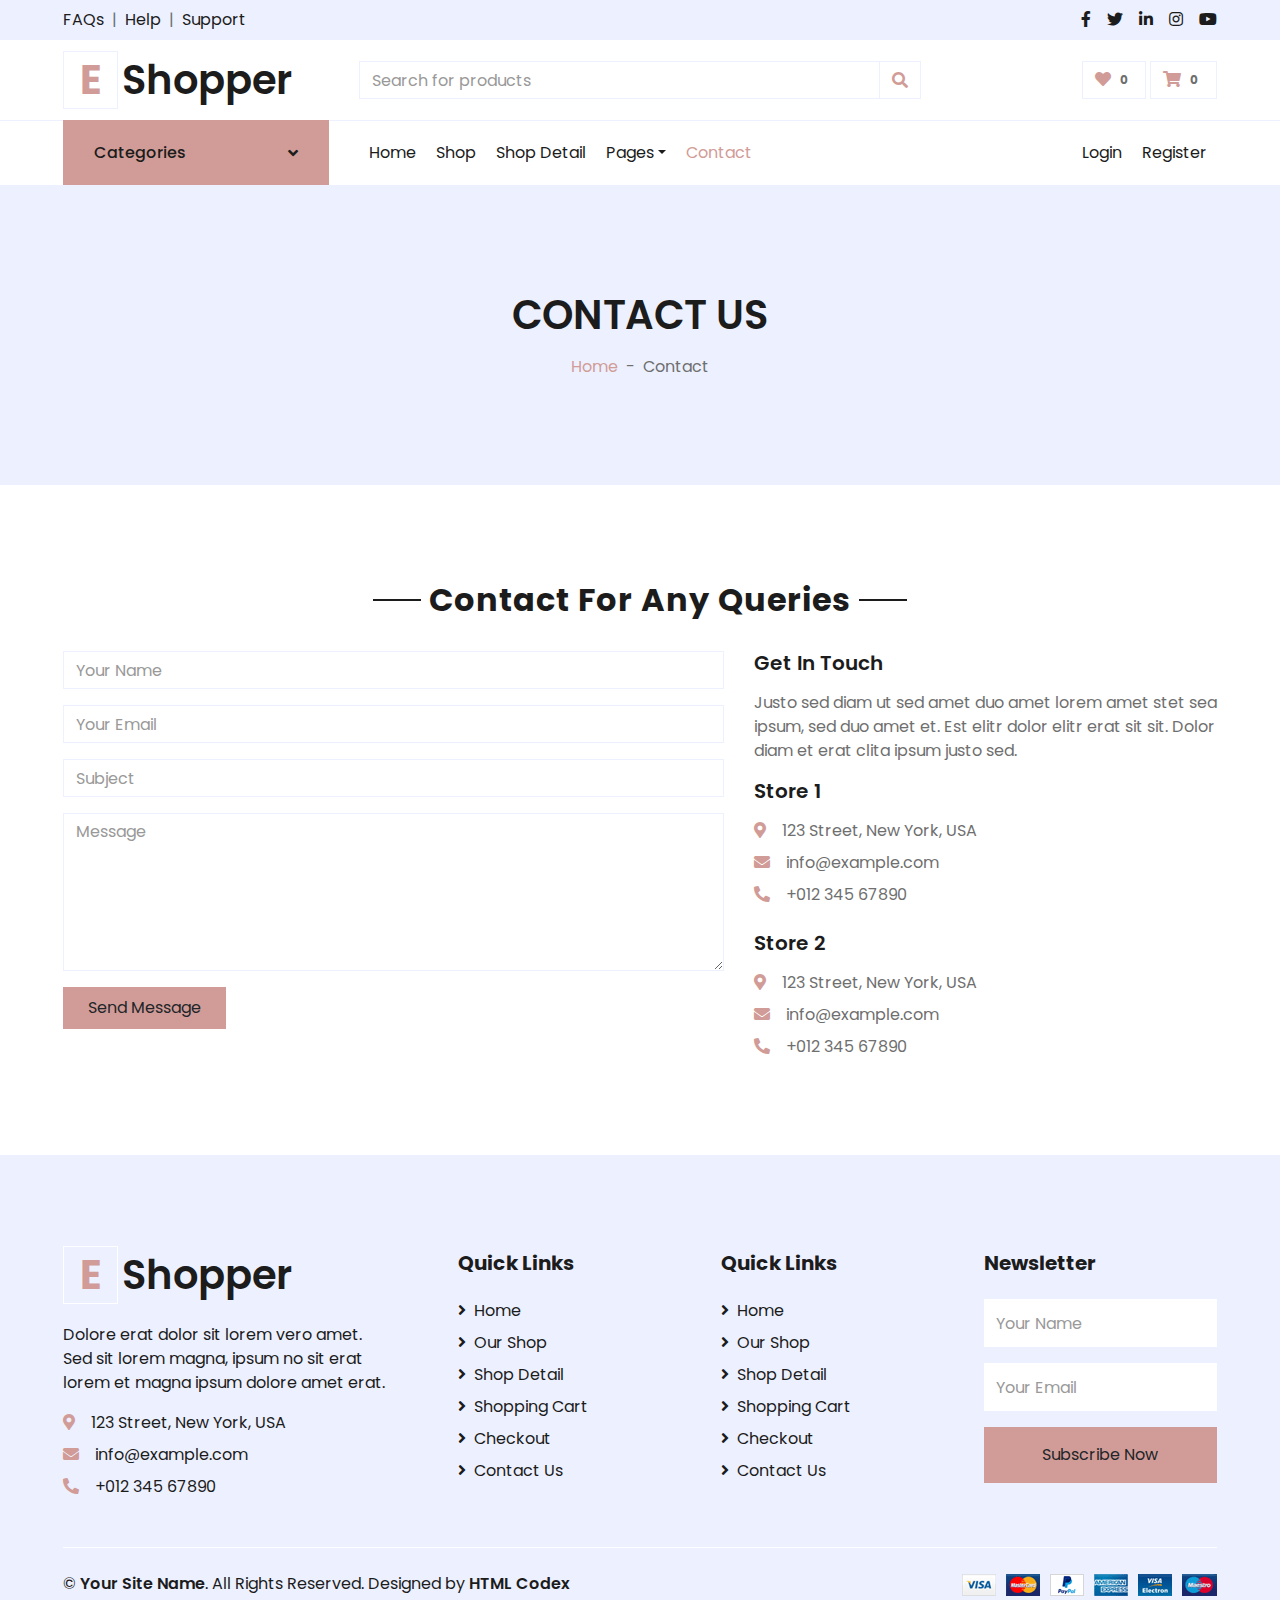
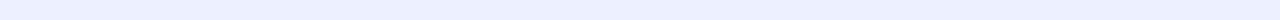
<file: static/cr/contact.html>
<!DOCTYPE html>
<html lang="en">

<head>
    <meta charset="utf-8">
    <title>EShopper - Bootstrap Shop Template</title>
    <meta content="width=device-width, initial-scale=1.0" name="viewport">
    <meta content="Free HTML Templates" name="keywords">
    <meta content="Free HTML Templates" name="description">

    <!-- Favicon -->
    <link href="img/favicon.ico" rel="icon">

    <!-- Google Web Fonts -->
    <link rel="preconnect" href="https://fonts.gstatic.com">
    <link href="https://fonts.googleapis.com/css2?family=Poppins:wght@100;200;300;400;500;600;700;800;900&display=swap" rel="stylesheet"> 

    <!-- Font Awesome -->
    <link href="https://cdnjs.cloudflare.com/ajax/libs/font-awesome/5.10.0/css/all.min.css" rel="stylesheet">

    <!-- Libraries Stylesheet -->
    <link href="lib/owlcarousel/assets/owl.carousel.min.css" rel="stylesheet">

    <!-- Customized Bootstrap Stylesheet -->
    <link href="css/style.css" rel="stylesheet">
</head>

<body>
    <!-- Topbar Start -->
    <div class="container-fluid">
        <div class="row bg-secondary py-2 px-xl-5">
            <div class="col-lg-6 d-none d-lg-block">
                <div class="d-inline-flex align-items-center">
                    <a class="text-dark" href="">FAQs</a>
                    <span class="text-muted px-2">|</span>
                    <a class="text-dark" href="">Help</a>
                    <span class="text-muted px-2">|</span>
                    <a class="text-dark" href="">Support</a>
                </div>
            </div>
            <div class="col-lg-6 text-center text-lg-right">
                <div class="d-inline-flex align-items-center">
                    <a class="text-dark px-2" href="">
                        <i class="fab fa-facebook-f"></i>
                    </a>
                    <a class="text-dark px-2" href="">
                        <i class="fab fa-twitter"></i>
                    </a>
                    <a class="text-dark px-2" href="">
                        <i class="fab fa-linkedin-in"></i>
                    </a>
                    <a class="text-dark px-2" href="">
                        <i class="fab fa-instagram"></i>
                    </a>
                    <a class="text-dark pl-2" href="">
                        <i class="fab fa-youtube"></i>
                    </a>
                </div>
            </div>
        </div>
        <div class="row align-items-center py-3 px-xl-5">
            <div class="col-lg-3 d-none d-lg-block">
                <a href="" class="text-decoration-none">
                    <h1 class="m-0 display-5 font-weight-semi-bold"><span class="text-primary font-weight-bold border px-3 mr-1">E</span>Shopper</h1>
                </a>
            </div>
            <div class="col-lg-6 col-6 text-left">
                <form action="">
                    <div class="input-group">
                        <input type="text" class="form-control" placeholder="Search for products">
                        <div class="input-group-append">
                            <span class="input-group-text bg-transparent text-primary">
                                <i class="fa fa-search"></i>
                            </span>
                        </div>
                    </div>
                </form>
            </div>
            <div class="col-lg-3 col-6 text-right">
                <a href="" class="btn border">
                    <i class="fas fa-heart text-primary"></i>
                    <span class="badge">0</span>
                </a>
                <a href="" class="btn border">
                    <i class="fas fa-shopping-cart text-primary"></i>
                    <span class="badge">0</span>
                </a>
            </div>
        </div>
    </div>
    <!-- Topbar End -->


    <!-- Navbar Start -->
    <div class="container-fluid">
        <div class="row border-top px-xl-5">
            <div class="col-lg-3 d-none d-lg-block">
                <a class="btn shadow-none d-flex align-items-center justify-content-between bg-primary text-white w-100" data-toggle="collapse" href="#navbar-vertical" style="height: 65px; margin-top: -1px; padding: 0 30px;">
                    <h6 class="m-0">Categories</h6>
                    <i class="fa fa-angle-down text-dark"></i>
                </a>
                <nav class="collapse position-absolute navbar navbar-vertical navbar-light align-items-start p-0 border border-top-0 border-bottom-0 bg-light" id="navbar-vertical" style="width: calc(100% - 30px); z-index: 1;">
                    <div class="navbar-nav w-100 overflow-hidden" style="height: 410px">
                        <div class="nav-item dropdown">
                            <a href="#" class="nav-link" data-toggle="dropdown">Dresses <i class="fa fa-angle-down float-right mt-1"></i></a>
                            <div class="dropdown-menu position-absolute bg-secondary border-0 rounded-0 w-100 m-0">
                                <a href="" class="dropdown-item">Men's Dresses</a>
                                <a href="" class="dropdown-item">Women's Dresses</a>
                                <a href="" class="dropdown-item">Baby's Dresses</a>
                            </div>
                        </div>
                        <a href="" class="nav-item nav-link">Shirts</a>
                        <a href="" class="nav-item nav-link">Jeans</a>
                        <a href="" class="nav-item nav-link">Swimwear</a>
                        <a href="" class="nav-item nav-link">Sleepwear</a>
                        <a href="" class="nav-item nav-link">Sportswear</a>
                        <a href="" class="nav-item nav-link">Jumpsuits</a>
                        <a href="" class="nav-item nav-link">Blazers</a>
                        <a href="" class="nav-item nav-link">Jackets</a>
                        <a href="" class="nav-item nav-link">Shoes</a>
                    </div>
                </nav>
            </div>
            <div class="col-lg-9">
                <nav class="navbar navbar-expand-lg bg-light navbar-light py-3 py-lg-0 px-0">
                    <a href="" class="text-decoration-none d-block d-lg-none">
                        <h1 class="m-0 display-5 font-weight-semi-bold"><span class="text-primary font-weight-bold border px-3 mr-1">E</span>Shopper</h1>
                    </a>
                    <button type="button" class="navbar-toggler" data-toggle="collapse" data-target="#navbarCollapse">
                        <span class="navbar-toggler-icon"></span>
                    </button>
                    <div class="collapse navbar-collapse justify-content-between" id="navbarCollapse">
                        <div class="navbar-nav mr-auto py-0">
                            <a href="index.html" class="nav-item nav-link">Home</a>
                            <a href="shop.html" class="nav-item nav-link">Shop</a>
                            <a href="detail.html" class="nav-item nav-link">Shop Detail</a>
                            <div class="nav-item dropdown">
                                <a href="#" class="nav-link dropdown-toggle" data-toggle="dropdown">Pages</a>
                                <div class="dropdown-menu rounded-0 m-0">
                                    <a href="cart.html" class="dropdown-item">Shopping Cart</a>
                                    <a href="checkout.html" class="dropdown-item">Checkout</a>
                                </div>
                            </div>
                            <a href="contact.html" class="nav-item nav-link active">Contact</a>
                        </div>
                        <div class="navbar-nav ml-auto py-0">
                            <a href="" class="nav-item nav-link">Login</a>
                            <a href="" class="nav-item nav-link">Register</a>
                        </div>
                    </div>
                </nav>
            </div>
        </div>
    </div>
    <!-- Navbar End -->


    <!-- Page Header Start -->
    <div class="container-fluid bg-secondary mb-5">
        <div class="d-flex flex-column align-items-center justify-content-center" style="min-height: 300px">
            <h1 class="font-weight-semi-bold text-uppercase mb-3">Contact Us</h1>
            <div class="d-inline-flex">
                <p class="m-0"><a href="">Home</a></p>
                <p class="m-0 px-2">-</p>
                <p class="m-0">Contact</p>
            </div>
        </div>
    </div>
    <!-- Page Header End -->


    <!-- Contact Start -->
    <div class="container-fluid pt-5">
        <div class="text-center mb-4">
            <h2 class="section-title px-5"><span class="px-2">Contact For Any Queries</span></h2>
        </div>
        <div class="row px-xl-5">
            <div class="col-lg-7 mb-5">
                <div class="contact-form">
                    <div id="success"></div>
                    <form name="sentMessage" id="contactForm" novalidate="novalidate">
                        <div class="control-group">
                            <input type="text" class="form-control" id="name" placeholder="Your Name"
                                required="required" data-validation-required-message="Please enter your name" />
                            <p class="help-block text-danger"></p>
                        </div>
                        <div class="control-group">
                            <input type="email" class="form-control" id="email" placeholder="Your Email"
                                required="required" data-validation-required-message="Please enter your email" />
                            <p class="help-block text-danger"></p>
                        </div>
                        <div class="control-group">
                            <input type="text" class="form-control" id="subject" placeholder="Subject"
                                required="required" data-validation-required-message="Please enter a subject" />
                            <p class="help-block text-danger"></p>
                        </div>
                        <div class="control-group">
                            <textarea class="form-control" rows="6" id="message" placeholder="Message"
                                required="required"
                                data-validation-required-message="Please enter your message"></textarea>
                            <p class="help-block text-danger"></p>
                        </div>
                        <div>
                            <button class="btn btn-primary py-2 px-4" type="submit" id="sendMessageButton">Send
                                Message</button>
                        </div>
                    </form>
                </div>
            </div>
            <div class="col-lg-5 mb-5">
                <h5 class="font-weight-semi-bold mb-3">Get In Touch</h5>
                <p>Justo sed diam ut sed amet duo amet lorem amet stet sea ipsum, sed duo amet et. Est elitr dolor elitr erat sit sit. Dolor diam et erat clita ipsum justo sed.</p>
                <div class="d-flex flex-column mb-3">
                    <h5 class="font-weight-semi-bold mb-3">Store 1</h5>
                    <p class="mb-2"><i class="fa fa-map-marker-alt text-primary mr-3"></i>123 Street, New York, USA</p>
                    <p class="mb-2"><i class="fa fa-envelope text-primary mr-3"></i>info@example.com</p>
                    <p class="mb-2"><i class="fa fa-phone-alt text-primary mr-3"></i>+012 345 67890</p>
                </div>
                <div class="d-flex flex-column">
                    <h5 class="font-weight-semi-bold mb-3">Store 2</h5>
                    <p class="mb-2"><i class="fa fa-map-marker-alt text-primary mr-3"></i>123 Street, New York, USA</p>
                    <p class="mb-2"><i class="fa fa-envelope text-primary mr-3"></i>info@example.com</p>
                    <p class="mb-0"><i class="fa fa-phone-alt text-primary mr-3"></i>+012 345 67890</p>
                </div>
            </div>
        </div>
    </div>
    <!-- Contact End -->


    <!-- Footer Start -->
    <div class="container-fluid bg-secondary text-dark mt-5 pt-5">
        <div class="row px-xl-5 pt-5">
            <div class="col-lg-4 col-md-12 mb-5 pr-3 pr-xl-5">
                <a href="" class="text-decoration-none">
                    <h1 class="mb-4 display-5 font-weight-semi-bold"><span class="text-primary font-weight-bold border border-white px-3 mr-1">E</span>Shopper</h1>
                </a>
                <p>Dolore erat dolor sit lorem vero amet. Sed sit lorem magna, ipsum no sit erat lorem et magna ipsum dolore amet erat.</p>
                <p class="mb-2"><i class="fa fa-map-marker-alt text-primary mr-3"></i>123 Street, New York, USA</p>
                <p class="mb-2"><i class="fa fa-envelope text-primary mr-3"></i>info@example.com</p>
                <p class="mb-0"><i class="fa fa-phone-alt text-primary mr-3"></i>+012 345 67890</p>
            </div>
            <div class="col-lg-8 col-md-12">
                <div class="row">
                    <div class="col-md-4 mb-5">
                        <h5 class="font-weight-bold text-dark mb-4">Quick Links</h5>
                        <div class="d-flex flex-column justify-content-start">
                            <a class="text-dark mb-2" href="index.html"><i class="fa fa-angle-right mr-2"></i>Home</a>
                            <a class="text-dark mb-2" href="shop.html"><i class="fa fa-angle-right mr-2"></i>Our Shop</a>
                            <a class="text-dark mb-2" href="detail.html"><i class="fa fa-angle-right mr-2"></i>Shop Detail</a>
                            <a class="text-dark mb-2" href="cart.html"><i class="fa fa-angle-right mr-2"></i>Shopping Cart</a>
                            <a class="text-dark mb-2" href="checkout.html"><i class="fa fa-angle-right mr-2"></i>Checkout</a>
                            <a class="text-dark" href="contact.html"><i class="fa fa-angle-right mr-2"></i>Contact Us</a>
                        </div>
                    </div>
                    <div class="col-md-4 mb-5">
                        <h5 class="font-weight-bold text-dark mb-4">Quick Links</h5>
                        <div class="d-flex flex-column justify-content-start">
                            <a class="text-dark mb-2" href="index.html"><i class="fa fa-angle-right mr-2"></i>Home</a>
                            <a class="text-dark mb-2" href="shop.html"><i class="fa fa-angle-right mr-2"></i>Our Shop</a>
                            <a class="text-dark mb-2" href="detail.html"><i class="fa fa-angle-right mr-2"></i>Shop Detail</a>
                            <a class="text-dark mb-2" href="cart.html"><i class="fa fa-angle-right mr-2"></i>Shopping Cart</a>
                            <a class="text-dark mb-2" href="checkout.html"><i class="fa fa-angle-right mr-2"></i>Checkout</a>
                            <a class="text-dark" href="contact.html"><i class="fa fa-angle-right mr-2"></i>Contact Us</a>
                        </div>
                    </div>
                    <div class="col-md-4 mb-5">
                        <h5 class="font-weight-bold text-dark mb-4">Newsletter</h5>
                        <form action="">
                            <div class="form-group">
                                <input type="text" class="form-control border-0 py-4" placeholder="Your Name" required="required" />
                            </div>
                            <div class="form-group">
                                <input type="email" class="form-control border-0 py-4" placeholder="Your Email"
                                    required="required" />
                            </div>
                            <div>
                                <button class="btn btn-primary btn-block border-0 py-3" type="submit">Subscribe Now</button>
                            </div>
                        </form>
                    </div>
                </div>
            </div>
        </div>
        <div class="row border-top border-light mx-xl-5 py-4">
            <div class="col-md-6 px-xl-0">
                <p class="mb-md-0 text-center text-md-left text-dark">
                    &copy; <a class="text-dark font-weight-semi-bold" href="#">Your Site Name</a>. All Rights Reserved. Designed
                    by
                    <a class="text-dark font-weight-semi-bold" href="https://htmlcodex.com">HTML Codex</a>
                </p>
            </div>
            <div class="col-md-6 px-xl-0 text-center text-md-right">
                <img class="img-fluid" src="img/payments.png" alt="">
            </div>
        </div>
    </div>
    <!-- Footer End -->


    <!-- Back to Top -->
    <a href="#" class="btn btn-primary back-to-top"><i class="fa fa-angle-double-up"></i></a>


    <!-- JavaScript Libraries -->
    <script src="https://code.jquery.com/jquery-3.4.1.min.js"></script>
    <script src="https://stackpath.bootstrapcdn.com/bootstrap/4.4.1/js/bootstrap.bundle.min.js"></script>
    <script src="lib/easing/easing.min.js"></script>
    <script src="lib/owlcarousel/owl.carousel.min.js"></script>

    <!-- Contact Javascript File -->
    <script src="mail/jqBootstrapValidation.min.js"></script>
    <script src="mail/contact.js"></script>

    <!-- Template Javascript -->
    <script src="js/main.js"></script>
</body>

</html>
</file>
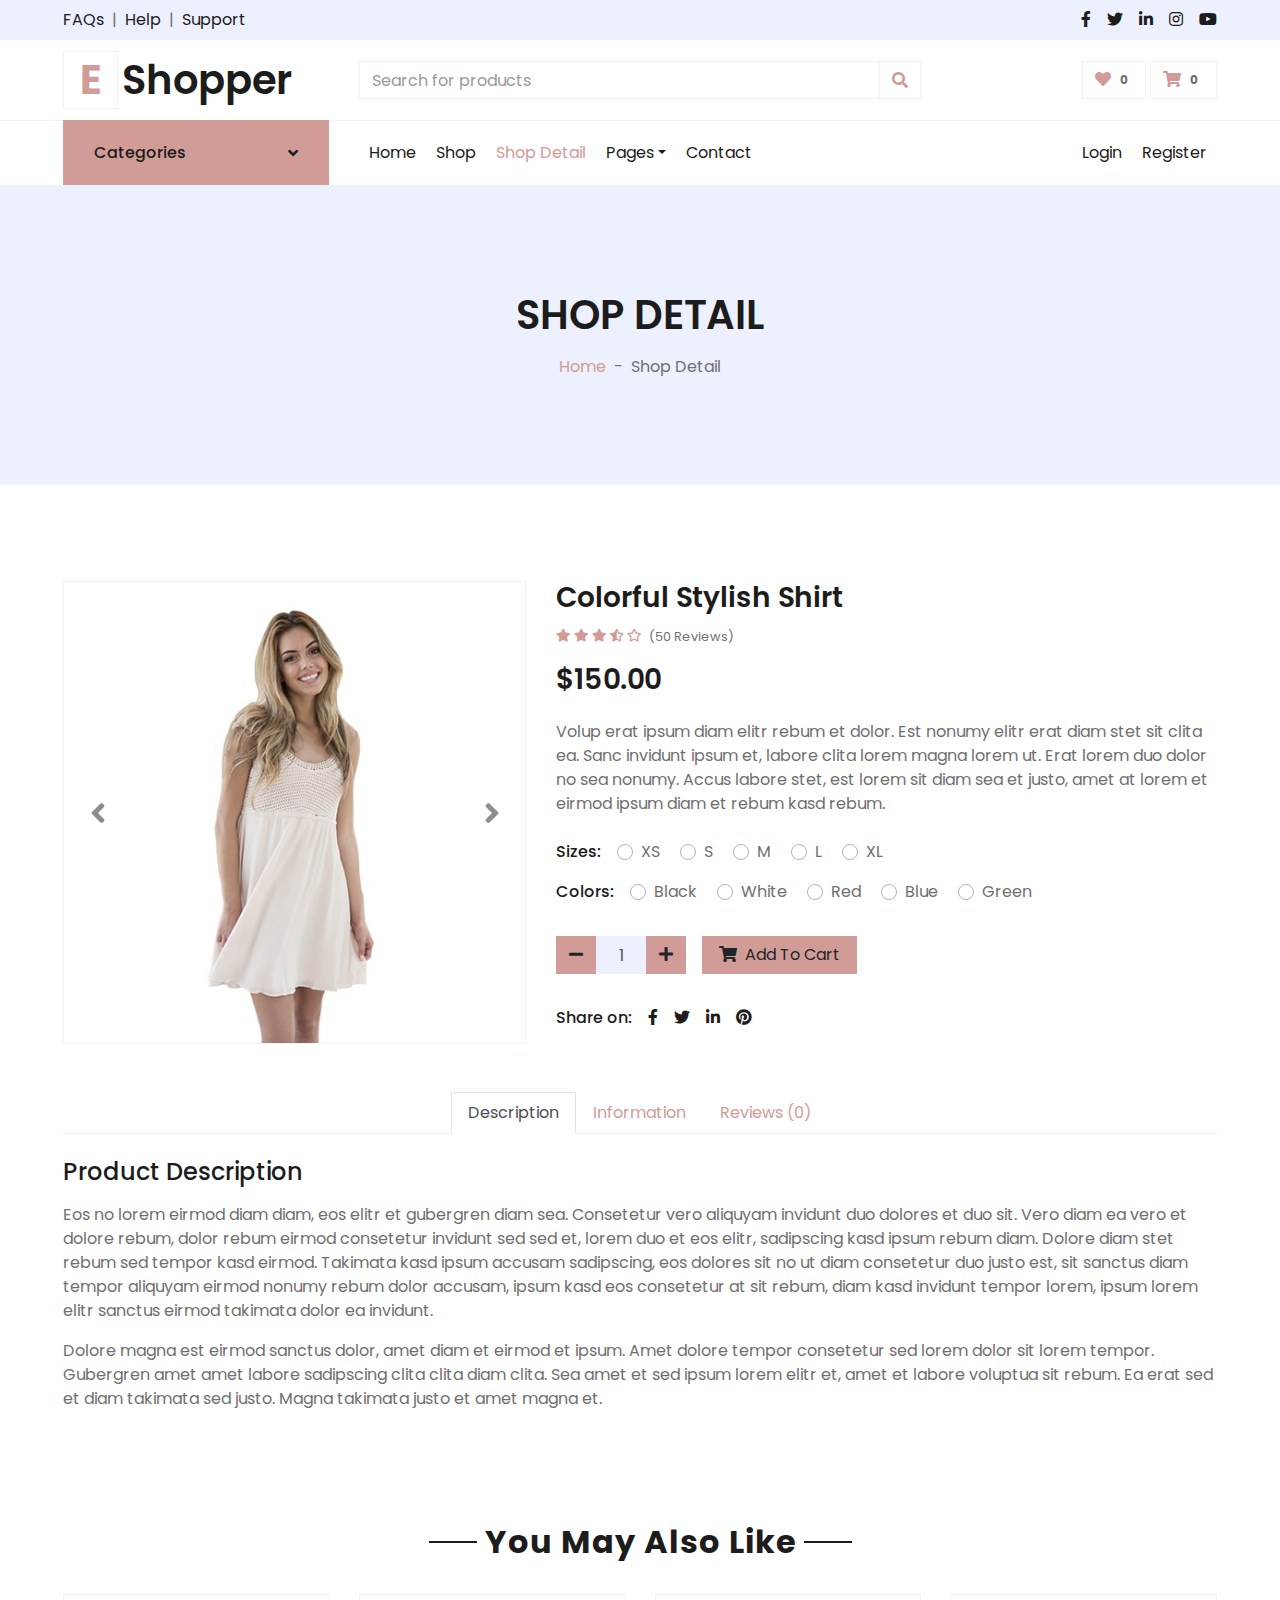
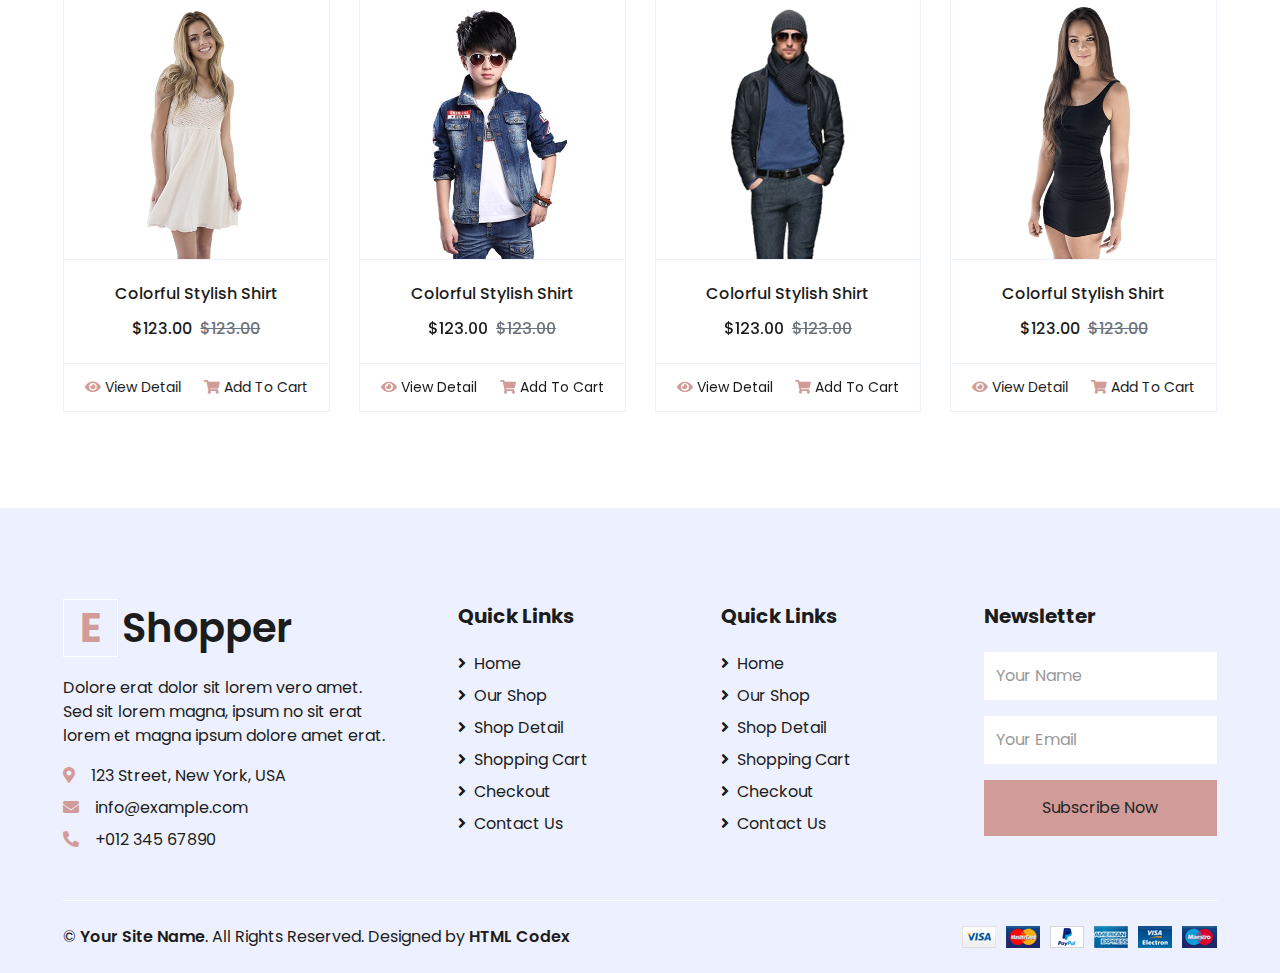
<file: static/cr/detail.html>
<!DOCTYPE html>
<html lang="en">

<head>
    <meta charset="utf-8">
    <title>EShopper - Bootstrap Shop Template</title>
    <meta content="width=device-width, initial-scale=1.0" name="viewport">
    <meta content="Free HTML Templates" name="keywords">
    <meta content="Free HTML Templates" name="description">

    <!-- Favicon -->
    <link href="img/favicon.ico" rel="icon">

    <!-- Google Web Fonts -->
    <link rel="preconnect" href="https://fonts.gstatic.com">
    <link href="https://fonts.googleapis.com/css2?family=Poppins:wght@100;200;300;400;500;600;700;800;900&display=swap" rel="stylesheet"> 

    <!-- Font Awesome -->
    <link href="https://cdnjs.cloudflare.com/ajax/libs/font-awesome/5.10.0/css/all.min.css" rel="stylesheet">

    <!-- Libraries Stylesheet -->
    <link href="lib/owlcarousel/assets/owl.carousel.min.css" rel="stylesheet">

    <!-- Customized Bootstrap Stylesheet -->
    <link href="css/style.css" rel="stylesheet">
</head>

<body>
    <!-- Topbar Start -->
    <div class="container-fluid">
        <div class="row bg-secondary py-2 px-xl-5">
            <div class="col-lg-6 d-none d-lg-block">
                <div class="d-inline-flex align-items-center">
                    <a class="text-dark" href="">FAQs</a>
                    <span class="text-muted px-2">|</span>
                    <a class="text-dark" href="">Help</a>
                    <span class="text-muted px-2">|</span>
                    <a class="text-dark" href="">Support</a>
                </div>
            </div>
            <div class="col-lg-6 text-center text-lg-right">
                <div class="d-inline-flex align-items-center">
                    <a class="text-dark px-2" href="">
                        <i class="fab fa-facebook-f"></i>
                    </a>
                    <a class="text-dark px-2" href="">
                        <i class="fab fa-twitter"></i>
                    </a>
                    <a class="text-dark px-2" href="">
                        <i class="fab fa-linkedin-in"></i>
                    </a>
                    <a class="text-dark px-2" href="">
                        <i class="fab fa-instagram"></i>
                    </a>
                    <a class="text-dark pl-2" href="">
                        <i class="fab fa-youtube"></i>
                    </a>
                </div>
            </div>
        </div>
        <div class="row align-items-center py-3 px-xl-5">
            <div class="col-lg-3 d-none d-lg-block">
                <a href="" class="text-decoration-none">
                    <h1 class="m-0 display-5 font-weight-semi-bold"><span class="text-primary font-weight-bold border px-3 mr-1">E</span>Shopper</h1>
                </a>
            </div>
            <div class="col-lg-6 col-6 text-left">
                <form action="">
                    <div class="input-group">
                        <input type="text" class="form-control" placeholder="Search for products">
                        <div class="input-group-append">
                            <span class="input-group-text bg-transparent text-primary">
                                <i class="fa fa-search"></i>
                            </span>
                        </div>
                    </div>
                </form>
            </div>
            <div class="col-lg-3 col-6 text-right">
                <a href="" class="btn border">
                    <i class="fas fa-heart text-primary"></i>
                    <span class="badge">0</span>
                </a>
                <a href="" class="btn border">
                    <i class="fas fa-shopping-cart text-primary"></i>
                    <span class="badge">0</span>
                </a>
            </div>
        </div>
    </div>
    <!-- Topbar End -->


    <!-- Navbar Start -->
    <div class="container-fluid">
        <div class="row border-top px-xl-5">
            <div class="col-lg-3 d-none d-lg-block">
                <a class="btn shadow-none d-flex align-items-center justify-content-between bg-primary text-white w-100" data-toggle="collapse" href="#navbar-vertical" style="height: 65px; margin-top: -1px; padding: 0 30px;">
                    <h6 class="m-0">Categories</h6>
                    <i class="fa fa-angle-down text-dark"></i>
                </a>
                <nav class="collapse position-absolute navbar navbar-vertical navbar-light align-items-start p-0 border border-top-0 border-bottom-0 bg-light" id="navbar-vertical" style="width: calc(100% - 30px); z-index: 1;">
                    <div class="navbar-nav w-100 overflow-hidden" style="height: 410px">
                        <div class="nav-item dropdown">
                            <a href="#" class="nav-link" data-toggle="dropdown">Dresses <i class="fa fa-angle-down float-right mt-1"></i></a>
                            <div class="dropdown-menu position-absolute bg-secondary border-0 rounded-0 w-100 m-0">
                                <a href="" class="dropdown-item">Men's Dresses</a>
                                <a href="" class="dropdown-item">Women's Dresses</a>
                                <a href="" class="dropdown-item">Baby's Dresses</a>
                            </div>
                        </div>
                        <a href="" class="nav-item nav-link">Shirts</a>
                        <a href="" class="nav-item nav-link">Jeans</a>
                        <a href="" class="nav-item nav-link">Swimwear</a>
                        <a href="" class="nav-item nav-link">Sleepwear</a>
                        <a href="" class="nav-item nav-link">Sportswear</a>
                        <a href="" class="nav-item nav-link">Jumpsuits</a>
                        <a href="" class="nav-item nav-link">Blazers</a>
                        <a href="" class="nav-item nav-link">Jackets</a>
                        <a href="" class="nav-item nav-link">Shoes</a>
                    </div>
                </nav>
            </div>
            <div class="col-lg-9">
                <nav class="navbar navbar-expand-lg bg-light navbar-light py-3 py-lg-0 px-0">
                    <a href="" class="text-decoration-none d-block d-lg-none">
                        <h1 class="m-0 display-5 font-weight-semi-bold"><span class="text-primary font-weight-bold border px-3 mr-1">E</span>Shopper</h1>
                    </a>
                    <button type="button" class="navbar-toggler" data-toggle="collapse" data-target="#navbarCollapse">
                        <span class="navbar-toggler-icon"></span>
                    </button>
                    <div class="collapse navbar-collapse justify-content-between" id="navbarCollapse">
                        <div class="navbar-nav mr-auto py-0">
                            <a href="index.html" class="nav-item nav-link">Home</a>
                            <a href="shop.html" class="nav-item nav-link">Shop</a>
                            <a href="detail.html" class="nav-item nav-link active">Shop Detail</a>
                            <div class="nav-item dropdown">
                                <a href="#" class="nav-link dropdown-toggle" data-toggle="dropdown">Pages</a>
                                <div class="dropdown-menu rounded-0 m-0">
                                    <a href="cart.html" class="dropdown-item">Shopping Cart</a>
                                    <a href="checkout.html" class="dropdown-item">Checkout</a>
                                </div>
                            </div>
                            <a href="contact.html" class="nav-item nav-link">Contact</a>
                        </div>
                        <div class="navbar-nav ml-auto py-0">
                            <a href="" class="nav-item nav-link">Login</a>
                            <a href="" class="nav-item nav-link">Register</a>
                        </div>
                    </div>
                </nav>
            </div>
        </div>
    </div>
    <!-- Navbar End -->


    <!-- Page Header Start -->
    <div class="container-fluid bg-secondary mb-5">
        <div class="d-flex flex-column align-items-center justify-content-center" style="min-height: 300px">
            <h1 class="font-weight-semi-bold text-uppercase mb-3">Shop Detail</h1>
            <div class="d-inline-flex">
                <p class="m-0"><a href="">Home</a></p>
                <p class="m-0 px-2">-</p>
                <p class="m-0">Shop Detail</p>
            </div>
        </div>
    </div>
    <!-- Page Header End -->


    <!-- Shop Detail Start -->
    <div class="container-fluid py-5">
        <div class="row px-xl-5">
            <div class="col-lg-5 pb-5">
                <div id="product-carousel" class="carousel slide" data-ride="carousel">
                    <div class="carousel-inner border">
                        <div class="carousel-item active">
                            <img class="w-100 h-100" src="img/product-1.jpg" alt="Image">
                        </div>
                        <div class="carousel-item">
                            <img class="w-100 h-100" src="img/product-2.jpg" alt="Image">
                        </div>
                        <div class="carousel-item">
                            <img class="w-100 h-100" src="img/product-3.jpg" alt="Image">
                        </div>
                        <div class="carousel-item">
                            <img class="w-100 h-100" src="img/product-4.jpg" alt="Image">
                        </div>
                    </div>
                    <a class="carousel-control-prev" href="#product-carousel" data-slide="prev">
                        <i class="fa fa-2x fa-angle-left text-dark"></i>
                    </a>
                    <a class="carousel-control-next" href="#product-carousel" data-slide="next">
                        <i class="fa fa-2x fa-angle-right text-dark"></i>
                    </a>
                </div>
            </div>

            <div class="col-lg-7 pb-5">
                <h3 class="font-weight-semi-bold">Colorful Stylish Shirt</h3>
                <div class="d-flex mb-3">
                    <div class="text-primary mr-2">
                        <small class="fas fa-star"></small>
                        <small class="fas fa-star"></small>
                        <small class="fas fa-star"></small>
                        <small class="fas fa-star-half-alt"></small>
                        <small class="far fa-star"></small>
                    </div>
                    <small class="pt-1">(50 Reviews)</small>
                </div>
                <h3 class="font-weight-semi-bold mb-4">$150.00</h3>
                <p class="mb-4">Volup erat ipsum diam elitr rebum et dolor. Est nonumy elitr erat diam stet sit clita ea. Sanc invidunt ipsum et, labore clita lorem magna lorem ut. Erat lorem duo dolor no sea nonumy. Accus labore stet, est lorem sit diam sea et justo, amet at lorem et eirmod ipsum diam et rebum kasd rebum.</p>
                <div class="d-flex mb-3">
                    <p class="text-dark font-weight-medium mb-0 mr-3">Sizes:</p>
                    <form>
                        <div class="custom-control custom-radio custom-control-inline">
                            <input type="radio" class="custom-control-input" id="size-1" name="size">
                            <label class="custom-control-label" for="size-1">XS</label>
                        </div>
                        <div class="custom-control custom-radio custom-control-inline">
                            <input type="radio" class="custom-control-input" id="size-2" name="size">
                            <label class="custom-control-label" for="size-2">S</label>
                        </div>
                        <div class="custom-control custom-radio custom-control-inline">
                            <input type="radio" class="custom-control-input" id="size-3" name="size">
                            <label class="custom-control-label" for="size-3">M</label>
                        </div>
                        <div class="custom-control custom-radio custom-control-inline">
                            <input type="radio" class="custom-control-input" id="size-4" name="size">
                            <label class="custom-control-label" for="size-4">L</label>
                        </div>
                        <div class="custom-control custom-radio custom-control-inline">
                            <input type="radio" class="custom-control-input" id="size-5" name="size">
                            <label class="custom-control-label" for="size-5">XL</label>
                        </div>
                    </form>
                </div>
                <div class="d-flex mb-4">
                    <p class="text-dark font-weight-medium mb-0 mr-3">Colors:</p>
                    <form>
                        <div class="custom-control custom-radio custom-control-inline">
                            <input type="radio" class="custom-control-input" id="color-1" name="color">
                            <label class="custom-control-label" for="color-1">Black</label>
                        </div>
                        <div class="custom-control custom-radio custom-control-inline">
                            <input type="radio" class="custom-control-input" id="color-2" name="color">
                            <label class="custom-control-label" for="color-2">White</label>
                        </div>
                        <div class="custom-control custom-radio custom-control-inline">
                            <input type="radio" class="custom-control-input" id="color-3" name="color">
                            <label class="custom-control-label" for="color-3">Red</label>
                        </div>
                        <div class="custom-control custom-radio custom-control-inline">
                            <input type="radio" class="custom-control-input" id="color-4" name="color">
                            <label class="custom-control-label" for="color-4">Blue</label>
                        </div>
                        <div class="custom-control custom-radio custom-control-inline">
                            <input type="radio" class="custom-control-input" id="color-5" name="color">
                            <label class="custom-control-label" for="color-5">Green</label>
                        </div>
                    </form>
                </div>
                <div class="d-flex align-items-center mb-4 pt-2">
                    <div class="input-group quantity mr-3" style="width: 130px;">
                        <div class="input-group-btn">
                            <button class="btn btn-primary btn-minus" >
                            <i class="fa fa-minus"></i>
                            </button>
                        </div>
                        <input type="text" class="form-control bg-secondary text-center" value="1">
                        <div class="input-group-btn">
                            <button class="btn btn-primary btn-plus">
                                <i class="fa fa-plus"></i>
                            </button>
                        </div>
                    </div>
                    <button class="btn btn-primary px-3"><i class="fa fa-shopping-cart mr-1"></i> Add To Cart</button>
                </div>
                <div class="d-flex pt-2">
                    <p class="text-dark font-weight-medium mb-0 mr-2">Share on:</p>
                    <div class="d-inline-flex">
                        <a class="text-dark px-2" href="">
                            <i class="fab fa-facebook-f"></i>
                        </a>
                        <a class="text-dark px-2" href="">
                            <i class="fab fa-twitter"></i>
                        </a>
                        <a class="text-dark px-2" href="">
                            <i class="fab fa-linkedin-in"></i>
                        </a>
                        <a class="text-dark px-2" href="">
                            <i class="fab fa-pinterest"></i>
                        </a>
                    </div>
                </div>
            </div>
        </div>
        <div class="row px-xl-5">
            <div class="col">
                <div class="nav nav-tabs justify-content-center border-secondary mb-4">
                    <a class="nav-item nav-link active" data-toggle="tab" href="#tab-pane-1">Description</a>
                    <a class="nav-item nav-link" data-toggle="tab" href="#tab-pane-2">Information</a>
                    <a class="nav-item nav-link" data-toggle="tab" href="#tab-pane-3">Reviews (0)</a>
                </div>
                <div class="tab-content">
                    <div class="tab-pane fade show active" id="tab-pane-1">
                        <h4 class="mb-3">Product Description</h4>
                        <p>Eos no lorem eirmod diam diam, eos elitr et gubergren diam sea. Consetetur vero aliquyam invidunt duo dolores et duo sit. Vero diam ea vero et dolore rebum, dolor rebum eirmod consetetur invidunt sed sed et, lorem duo et eos elitr, sadipscing kasd ipsum rebum diam. Dolore diam stet rebum sed tempor kasd eirmod. Takimata kasd ipsum accusam sadipscing, eos dolores sit no ut diam consetetur duo justo est, sit sanctus diam tempor aliquyam eirmod nonumy rebum dolor accusam, ipsum kasd eos consetetur at sit rebum, diam kasd invidunt tempor lorem, ipsum lorem elitr sanctus eirmod takimata dolor ea invidunt.</p>
                        <p>Dolore magna est eirmod sanctus dolor, amet diam et eirmod et ipsum. Amet dolore tempor consetetur sed lorem dolor sit lorem tempor. Gubergren amet amet labore sadipscing clita clita diam clita. Sea amet et sed ipsum lorem elitr et, amet et labore voluptua sit rebum. Ea erat sed et diam takimata sed justo. Magna takimata justo et amet magna et.</p>
                    </div>
                    <div class="tab-pane fade" id="tab-pane-2">
                        <h4 class="mb-3">Additional Information</h4>
                        <p>Eos no lorem eirmod diam diam, eos elitr et gubergren diam sea. Consetetur vero aliquyam invidunt duo dolores et duo sit. Vero diam ea vero et dolore rebum, dolor rebum eirmod consetetur invidunt sed sed et, lorem duo et eos elitr, sadipscing kasd ipsum rebum diam. Dolore diam stet rebum sed tempor kasd eirmod. Takimata kasd ipsum accusam sadipscing, eos dolores sit no ut diam consetetur duo justo est, sit sanctus diam tempor aliquyam eirmod nonumy rebum dolor accusam, ipsum kasd eos consetetur at sit rebum, diam kasd invidunt tempor lorem, ipsum lorem elitr sanctus eirmod takimata dolor ea invidunt.</p>
                        <div class="row">
                            <div class="col-md-6">
                                <ul class="list-group list-group-flush">
                                    <li class="list-group-item px-0">
                                        Sit erat duo lorem duo ea consetetur, et eirmod takimata.
                                    </li>
                                    <li class="list-group-item px-0">
                                        Amet kasd gubergren sit sanctus et lorem eos sadipscing at.
                                    </li>
                                    <li class="list-group-item px-0">
                                        Duo amet accusam eirmod nonumy stet et et stet eirmod.
                                    </li>
                                    <li class="list-group-item px-0">
                                        Takimata ea clita labore amet ipsum erat justo voluptua. Nonumy.
                                    </li>
                                  </ul> 
                            </div>
                            <div class="col-md-6">
                                <ul class="list-group list-group-flush">
                                    <li class="list-group-item px-0">
                                        Sit erat duo lorem duo ea consetetur, et eirmod takimata.
                                    </li>
                                    <li class="list-group-item px-0">
                                        Amet kasd gubergren sit sanctus et lorem eos sadipscing at.
                                    </li>
                                    <li class="list-group-item px-0">
                                        Duo amet accusam eirmod nonumy stet et et stet eirmod.
                                    </li>
                                    <li class="list-group-item px-0">
                                        Takimata ea clita labore amet ipsum erat justo voluptua. Nonumy.
                                    </li>
                                  </ul> 
                            </div>
                        </div>
                    </div>
                    <div class="tab-pane fade" id="tab-pane-3">
                        <div class="row">
                            <div class="col-md-6">
                                <h4 class="mb-4">1 review for "Colorful Stylish Shirt"</h4>
                                <div class="media mb-4">
                                    <img src="img/user.jpg" alt="Image" class="img-fluid mr-3 mt-1" style="width: 45px;">
                                    <div class="media-body">
                                        <h6>John Doe<small> - <i>01 Jan 2045</i></small></h6>
                                        <div class="text-primary mb-2">
                                            <i class="fas fa-star"></i>
                                            <i class="fas fa-star"></i>
                                            <i class="fas fa-star"></i>
                                            <i class="fas fa-star-half-alt"></i>
                                            <i class="far fa-star"></i>
                                        </div>
                                        <p>Diam amet duo labore stet elitr ea clita ipsum, tempor labore accusam ipsum et no at. Kasd diam tempor rebum magna dolores sed sed eirmod ipsum.</p>
                                    </div>
                                </div>
                            </div>
                            <div class="col-md-6">
                                <h4 class="mb-4">Leave a review</h4>
                                <small>Your email address will not be published. Required fields are marked *</small>
                                <div class="d-flex my-3">
                                    <p class="mb-0 mr-2">Your Rating * :</p>
                                    <div class="text-primary">
                                        <i class="far fa-star"></i>
                                        <i class="far fa-star"></i>
                                        <i class="far fa-star"></i>
                                        <i class="far fa-star"></i>
                                        <i class="far fa-star"></i>
                                    </div>
                                </div>
                                <form>
                                    <div class="form-group">
                                        <label for="message">Your Review *</label>
                                        <textarea id="message" cols="30" rows="5" class="form-control"></textarea>
                                    </div>
                                    <div class="form-group">
                                        <label for="name">Your Name *</label>
                                        <input type="text" class="form-control" id="name">
                                    </div>
                                    <div class="form-group">
                                        <label for="email">Your Email *</label>
                                        <input type="email" class="form-control" id="email">
                                    </div>
                                    <div class="form-group mb-0">
                                        <input type="submit" value="Leave Your Review" class="btn btn-primary px-3">
                                    </div>
                                </form>
                            </div>
                        </div>
                    </div>
                </div>
            </div>
        </div>
    </div>
    <!-- Shop Detail End -->


    <!-- Products Start -->
    <div class="container-fluid py-5">
        <div class="text-center mb-4">
            <h2 class="section-title px-5"><span class="px-2">You May Also Like</span></h2>
        </div>
        <div class="row px-xl-5">
            <div class="col">
                <div class="owl-carousel related-carousel">
                    <div class="card product-item border-0">
                        <div class="card-header product-img position-relative overflow-hidden bg-transparent border p-0">
                            <img class="img-fluid w-100" src="img/product-1.jpg" alt="">
                        </div>
                        <div class="card-body border-left border-right text-center p-0 pt-4 pb-3">
                            <h6 class="text-truncate mb-3">Colorful Stylish Shirt</h6>
                            <div class="d-flex justify-content-center">
                                <h6>$123.00</h6><h6 class="text-muted ml-2"><del>$123.00</del></h6>
                            </div>
                        </div>
                        <div class="card-footer d-flex justify-content-between bg-light border">
                            <a href="" class="btn btn-sm text-dark p-0"><i class="fas fa-eye text-primary mr-1"></i>View Detail</a>
                            <a href="" class="btn btn-sm text-dark p-0"><i class="fas fa-shopping-cart text-primary mr-1"></i>Add To Cart</a>
                        </div>
                    </div>
                    <div class="card product-item border-0">
                        <div class="card-header product-img position-relative overflow-hidden bg-transparent border p-0">
                            <img class="img-fluid w-100" src="img/product-2.jpg" alt="">
                        </div>
                        <div class="card-body border-left border-right text-center p-0 pt-4 pb-3">
                            <h6 class="text-truncate mb-3">Colorful Stylish Shirt</h6>
                            <div class="d-flex justify-content-center">
                                <h6>$123.00</h6><h6 class="text-muted ml-2"><del>$123.00</del></h6>
                            </div>
                        </div>
                        <div class="card-footer d-flex justify-content-between bg-light border">
                            <a href="" class="btn btn-sm text-dark p-0"><i class="fas fa-eye text-primary mr-1"></i>View Detail</a>
                            <a href="" class="btn btn-sm text-dark p-0"><i class="fas fa-shopping-cart text-primary mr-1"></i>Add To Cart</a>
                        </div>
                    </div>
                    <div class="card product-item border-0">
                        <div class="card-header product-img position-relative overflow-hidden bg-transparent border p-0">
                            <img class="img-fluid w-100" src="img/product-3.jpg" alt="">
                        </div>
                        <div class="card-body border-left border-right text-center p-0 pt-4 pb-3">
                            <h6 class="text-truncate mb-3">Colorful Stylish Shirt</h6>
                            <div class="d-flex justify-content-center">
                                <h6>$123.00</h6><h6 class="text-muted ml-2"><del>$123.00</del></h6>
                            </div>
                        </div>
                        <div class="card-footer d-flex justify-content-between bg-light border">
                            <a href="" class="btn btn-sm text-dark p-0"><i class="fas fa-eye text-primary mr-1"></i>View Detail</a>
                            <a href="" class="btn btn-sm text-dark p-0"><i class="fas fa-shopping-cart text-primary mr-1"></i>Add To Cart</a>
                        </div>
                    </div>
                    <div class="card product-item border-0">
                        <div class="card-header product-img position-relative overflow-hidden bg-transparent border p-0">
                            <img class="img-fluid w-100" src="img/product-4.jpg" alt="">
                        </div>
                        <div class="card-body border-left border-right text-center p-0 pt-4 pb-3">
                            <h6 class="text-truncate mb-3">Colorful Stylish Shirt</h6>
                            <div class="d-flex justify-content-center">
                                <h6>$123.00</h6><h6 class="text-muted ml-2"><del>$123.00</del></h6>
                            </div>
                        </div>
                        <div class="card-footer d-flex justify-content-between bg-light border">
                            <a href="" class="btn btn-sm text-dark p-0"><i class="fas fa-eye text-primary mr-1"></i>View Detail</a>
                            <a href="" class="btn btn-sm text-dark p-0"><i class="fas fa-shopping-cart text-primary mr-1"></i>Add To Cart</a>
                        </div>
                    </div>
                    <div class="card product-item border-0">
                        <div class="card-header product-img position-relative overflow-hidden bg-transparent border p-0">
                            <img class="img-fluid w-100" src="img/product-5.jpg" alt="">
                        </div>
                        <div class="card-body border-left border-right text-center p-0 pt-4 pb-3">
                            <h6 class="text-truncate mb-3">Colorful Stylish Shirt</h6>
                            <div class="d-flex justify-content-center">
                                <h6>$123.00</h6><h6 class="text-muted ml-2"><del>$123.00</del></h6>
                            </div>
                        </div>
                        <div class="card-footer d-flex justify-content-between bg-light border">
                            <a href="" class="btn btn-sm text-dark p-0"><i class="fas fa-eye text-primary mr-1"></i>View Detail</a>
                            <a href="" class="btn btn-sm text-dark p-0"><i class="fas fa-shopping-cart text-primary mr-1"></i>Add To Cart</a>
                        </div>
                    </div>
                </div>
            </div>
        </div>
    </div>
    <!-- Products End -->


    <!-- Footer Start -->
    <div class="container-fluid bg-secondary text-dark mt-5 pt-5">
        <div class="row px-xl-5 pt-5">
            <div class="col-lg-4 col-md-12 mb-5 pr-3 pr-xl-5">
                <a href="" class="text-decoration-none">
                    <h1 class="mb-4 display-5 font-weight-semi-bold"><span class="text-primary font-weight-bold border border-white px-3 mr-1">E</span>Shopper</h1>
                </a>
                <p>Dolore erat dolor sit lorem vero amet. Sed sit lorem magna, ipsum no sit erat lorem et magna ipsum dolore amet erat.</p>
                <p class="mb-2"><i class="fa fa-map-marker-alt text-primary mr-3"></i>123 Street, New York, USA</p>
                <p class="mb-2"><i class="fa fa-envelope text-primary mr-3"></i>info@example.com</p>
                <p class="mb-0"><i class="fa fa-phone-alt text-primary mr-3"></i>+012 345 67890</p>
            </div>
            <div class="col-lg-8 col-md-12">
                <div class="row">
                    <div class="col-md-4 mb-5">
                        <h5 class="font-weight-bold text-dark mb-4">Quick Links</h5>
                        <div class="d-flex flex-column justify-content-start">
                            <a class="text-dark mb-2" href="index.html"><i class="fa fa-angle-right mr-2"></i>Home</a>
                            <a class="text-dark mb-2" href="shop.html"><i class="fa fa-angle-right mr-2"></i>Our Shop</a>
                            <a class="text-dark mb-2" href="detail.html"><i class="fa fa-angle-right mr-2"></i>Shop Detail</a>
                            <a class="text-dark mb-2" href="cart.html"><i class="fa fa-angle-right mr-2"></i>Shopping Cart</a>
                            <a class="text-dark mb-2" href="checkout.html"><i class="fa fa-angle-right mr-2"></i>Checkout</a>
                            <a class="text-dark" href="contact.html"><i class="fa fa-angle-right mr-2"></i>Contact Us</a>
                        </div>
                    </div>
                    <div class="col-md-4 mb-5">
                        <h5 class="font-weight-bold text-dark mb-4">Quick Links</h5>
                        <div class="d-flex flex-column justify-content-start">
                            <a class="text-dark mb-2" href="index.html"><i class="fa fa-angle-right mr-2"></i>Home</a>
                            <a class="text-dark mb-2" href="shop.html"><i class="fa fa-angle-right mr-2"></i>Our Shop</a>
                            <a class="text-dark mb-2" href="detail.html"><i class="fa fa-angle-right mr-2"></i>Shop Detail</a>
                            <a class="text-dark mb-2" href="cart.html"><i class="fa fa-angle-right mr-2"></i>Shopping Cart</a>
                            <a class="text-dark mb-2" href="checkout.html"><i class="fa fa-angle-right mr-2"></i>Checkout</a>
                            <a class="text-dark" href="contact.html"><i class="fa fa-angle-right mr-2"></i>Contact Us</a>
                        </div>
                    </div>
                    <div class="col-md-4 mb-5">
                        <h5 class="font-weight-bold text-dark mb-4">Newsletter</h5>
                        <form action="">
                            <div class="form-group">
                                <input type="text" class="form-control border-0 py-4" placeholder="Your Name" required="required" />
                            </div>
                            <div class="form-group">
                                <input type="email" class="form-control border-0 py-4" placeholder="Your Email"
                                    required="required" />
                            </div>
                            <div>
                                <button class="btn btn-primary btn-block border-0 py-3" type="submit">Subscribe Now</button>
                            </div>
                        </form>
                    </div>
                </div>
            </div>
        </div>
        <div class="row border-top border-light mx-xl-5 py-4">
            <div class="col-md-6 px-xl-0">
                <p class="mb-md-0 text-center text-md-left text-dark">
                    &copy; <a class="text-dark font-weight-semi-bold" href="#">Your Site Name</a>. All Rights Reserved. Designed
                    by
                    <a class="text-dark font-weight-semi-bold" href="https://htmlcodex.com">HTML Codex</a>
                </p>
            </div>
            <div class="col-md-6 px-xl-0 text-center text-md-right">
                <img class="img-fluid" src="img/payments.png" alt="">
            </div>
        </div>
    </div>
    <!-- Footer End -->


    <!-- Back to Top -->
    <a href="#" class="btn btn-primary back-to-top"><i class="fa fa-angle-double-up"></i></a>


    <!-- JavaScript Libraries -->
    <script src="https://code.jquery.com/jquery-3.4.1.min.js"></script>
    <script src="https://stackpath.bootstrapcdn.com/bootstrap/4.4.1/js/bootstrap.bundle.min.js"></script>
    <script src="lib/easing/easing.min.js"></script>
    <script src="lib/owlcarousel/owl.carousel.min.js"></script>

    <!-- Contact Javascript File -->
    <script src="mail/jqBootstrapValidation.min.js"></script>
    <script src="mail/contact.js"></script>

    <!-- Template Javascript -->
    <script src="js/main.js"></script>
</body>

</html>
</file>
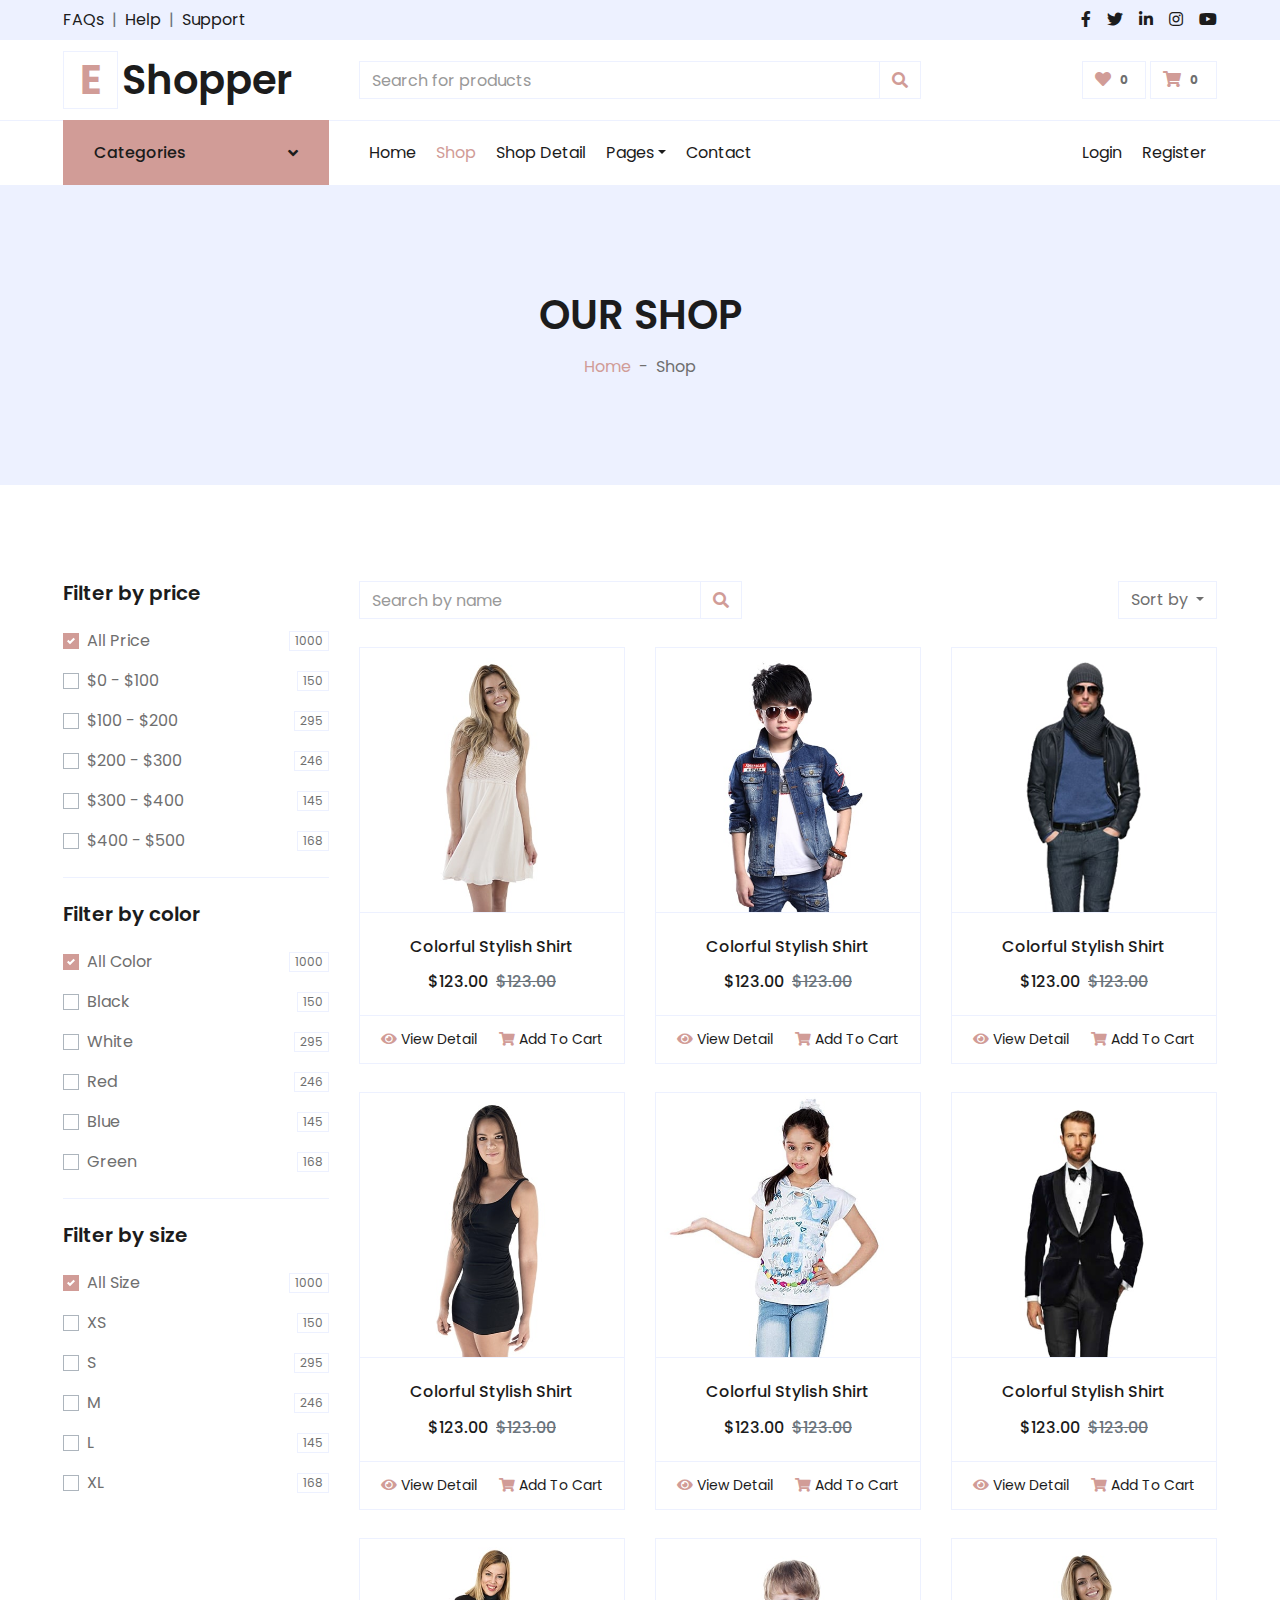
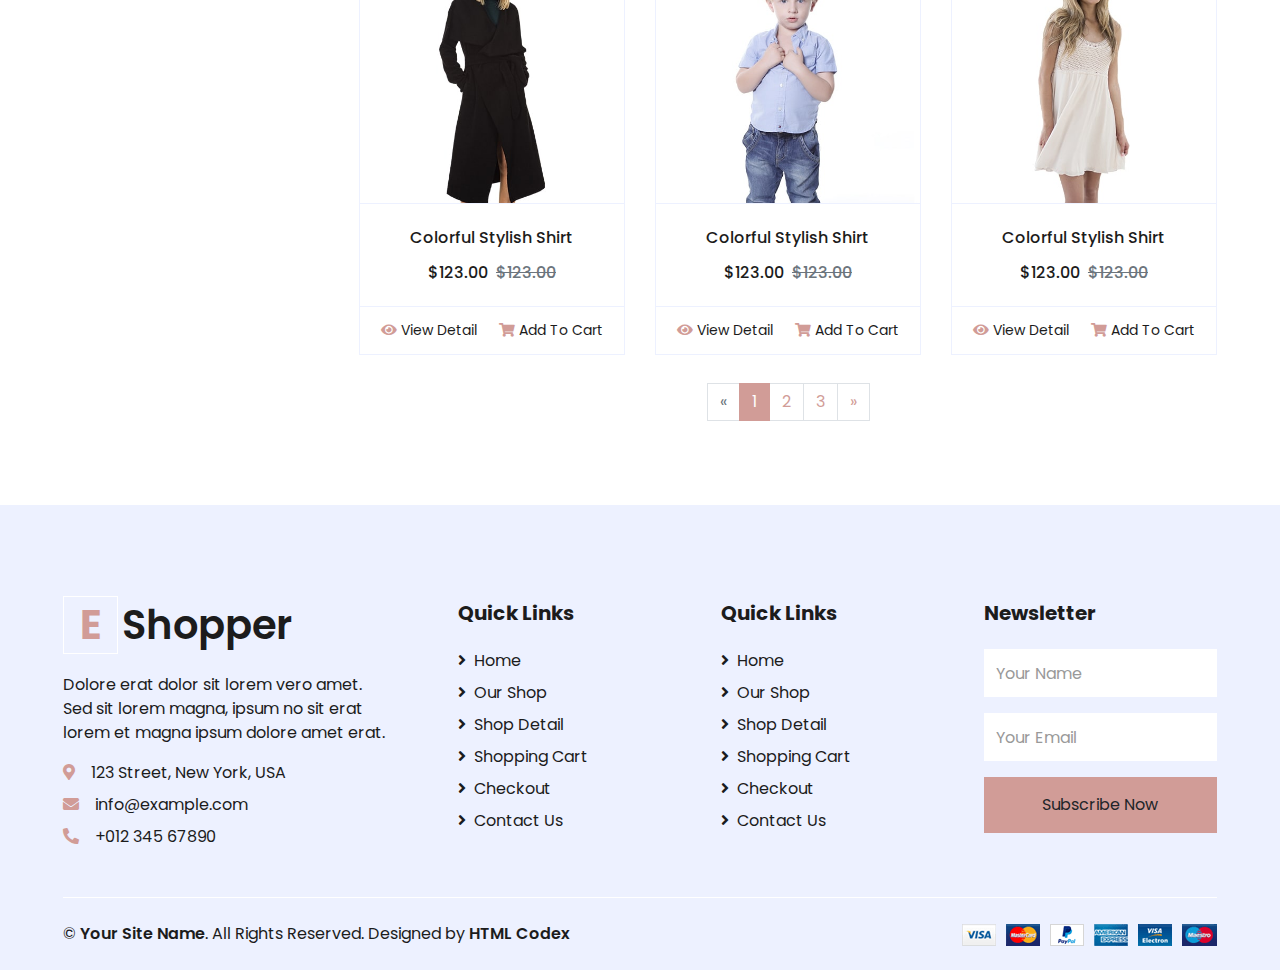
<file: static/cr/shop.html>
<!DOCTYPE html>
<html lang="en">

<head>
    <meta charset="utf-8">
    <title>EShopper - Bootstrap Shop Template</title>
    <meta content="width=device-width, initial-scale=1.0" name="viewport">
    <meta content="Free HTML Templates" name="keywords">
    <meta content="Free HTML Templates" name="description">

    <!-- Favicon -->
    <link href="img/favicon.ico" rel="icon">

    <!-- Google Web Fonts -->
    <link rel="preconnect" href="https://fonts.gstatic.com">
    <link href="https://fonts.googleapis.com/css2?family=Poppins:wght@100;200;300;400;500;600;700;800;900&display=swap" rel="stylesheet"> 

    <!-- Font Awesome -->
    <link href="https://cdnjs.cloudflare.com/ajax/libs/font-awesome/5.10.0/css/all.min.css" rel="stylesheet">

    <!-- Libraries Stylesheet -->
    <link href="lib/owlcarousel/assets/owl.carousel.min.css" rel="stylesheet">

    <!-- Customized Bootstrap Stylesheet -->
    <link href="css/style.css" rel="stylesheet">
</head>

<body>
    <!-- Topbar Start -->
    <div class="container-fluid">
        <div class="row bg-secondary py-2 px-xl-5">
            <div class="col-lg-6 d-none d-lg-block">
                <div class="d-inline-flex align-items-center">
                    <a class="text-dark" href="">FAQs</a>
                    <span class="text-muted px-2">|</span>
                    <a class="text-dark" href="">Help</a>
                    <span class="text-muted px-2">|</span>
                    <a class="text-dark" href="">Support</a>
                </div>
            </div>
            <div class="col-lg-6 text-center text-lg-right">
                <div class="d-inline-flex align-items-center">
                    <a class="text-dark px-2" href="">
                        <i class="fab fa-facebook-f"></i>
                    </a>
                    <a class="text-dark px-2" href="">
                        <i class="fab fa-twitter"></i>
                    </a>
                    <a class="text-dark px-2" href="">
                        <i class="fab fa-linkedin-in"></i>
                    </a>
                    <a class="text-dark px-2" href="">
                        <i class="fab fa-instagram"></i>
                    </a>
                    <a class="text-dark pl-2" href="">
                        <i class="fab fa-youtube"></i>
                    </a>
                </div>
            </div>
        </div>
        <div class="row align-items-center py-3 px-xl-5">
            <div class="col-lg-3 d-none d-lg-block">
                <a href="" class="text-decoration-none">
                    <h1 class="m-0 display-5 font-weight-semi-bold"><span class="text-primary font-weight-bold border px-3 mr-1">E</span>Shopper</h1>
                </a>
            </div>
            <div class="col-lg-6 col-6 text-left">
                <form action="">
                    <div class="input-group">
                        <input type="text" class="form-control" placeholder="Search for products">
                        <div class="input-group-append">
                            <span class="input-group-text bg-transparent text-primary">
                                <i class="fa fa-search"></i>
                            </span>
                        </div>
                    </div>
                </form>
            </div>
            <div class="col-lg-3 col-6 text-right">
                <a href="" class="btn border">
                    <i class="fas fa-heart text-primary"></i>
                    <span class="badge">0</span>
                </a>
                <a href="" class="btn border">
                    <i class="fas fa-shopping-cart text-primary"></i>
                    <span class="badge">0</span>
                </a>
            </div>
        </div>
    </div>
    <!-- Topbar End -->


    <!-- Navbar Start -->
    <div class="container-fluid">
        <div class="row border-top px-xl-5">
            <div class="col-lg-3 d-none d-lg-block">
                <a class="btn shadow-none d-flex align-items-center justify-content-between bg-primary text-white w-100" data-toggle="collapse" href="#navbar-vertical" style="height: 65px; margin-top: -1px; padding: 0 30px;">
                    <h6 class="m-0">Categories</h6>
                    <i class="fa fa-angle-down text-dark"></i>
                </a>
                <nav class="collapse position-absolute navbar navbar-vertical navbar-light align-items-start p-0 border border-top-0 border-bottom-0 bg-light" id="navbar-vertical" style="width: calc(100% - 30px); z-index: 1;">
                    <div class="navbar-nav w-100 overflow-hidden" style="height: 410px">
                        <div class="nav-item dropdown">
                            <a href="#" class="nav-link" data-toggle="dropdown">Dresses <i class="fa fa-angle-down float-right mt-1"></i></a>
                            <div class="dropdown-menu position-absolute bg-secondary border-0 rounded-0 w-100 m-0">
                                <a href="" class="dropdown-item">Men's Dresses</a>
                                <a href="" class="dropdown-item">Women's Dresses</a>
                                <a href="" class="dropdown-item">Baby's Dresses</a>
                            </div>
                        </div>
                        <a href="" class="nav-item nav-link">Shirts</a>
                        <a href="" class="nav-item nav-link">Jeans</a>
                        <a href="" class="nav-item nav-link">Swimwear</a>
                        <a href="" class="nav-item nav-link">Sleepwear</a>
                        <a href="" class="nav-item nav-link">Sportswear</a>
                        <a href="" class="nav-item nav-link">Jumpsuits</a>
                        <a href="" class="nav-item nav-link">Blazers</a>
                        <a href="" class="nav-item nav-link">Jackets</a>
                        <a href="" class="nav-item nav-link">Shoes</a>
                    </div>
                </nav>
            </div>
            <div class="col-lg-9">
                <nav class="navbar navbar-expand-lg bg-light navbar-light py-3 py-lg-0 px-0">
                    <a href="" class="text-decoration-none d-block d-lg-none">
                        <h1 class="m-0 display-5 font-weight-semi-bold"><span class="text-primary font-weight-bold border px-3 mr-1">E</span>Shopper</h1>
                    </a>
                    <button type="button" class="navbar-toggler" data-toggle="collapse" data-target="#navbarCollapse">
                        <span class="navbar-toggler-icon"></span>
                    </button>
                    <div class="collapse navbar-collapse justify-content-between" id="navbarCollapse">
                        <div class="navbar-nav mr-auto py-0">
                            <a href="index.html" class="nav-item nav-link">Home</a>
                            <a href="shop.html" class="nav-item nav-link active">Shop</a>
                            <a href="detail.html" class="nav-item nav-link">Shop Detail</a>
                            <div class="nav-item dropdown">
                                <a href="#" class="nav-link dropdown-toggle" data-toggle="dropdown">Pages</a>
                                <div class="dropdown-menu rounded-0 m-0">
                                    <a href="cart.html" class="dropdown-item">Shopping Cart</a>
                                    <a href="checkout.html" class="dropdown-item">Checkout</a>
                                </div>
                            </div>
                            <a href="contact.html" class="nav-item nav-link">Contact</a>
                        </div>
                        <div class="navbar-nav ml-auto py-0">
                            <a href="" class="nav-item nav-link">Login</a>
                            <a href="" class="nav-item nav-link">Register</a>
                        </div>
                    </div>
                </nav>
            </div>
        </div>
    </div>
    <!-- Navbar End -->


    <!-- Page Header Start -->
    <div class="container-fluid bg-secondary mb-5">
        <div class="d-flex flex-column align-items-center justify-content-center" style="min-height: 300px">
            <h1 class="font-weight-semi-bold text-uppercase mb-3">Our Shop</h1>
            <div class="d-inline-flex">
                <p class="m-0"><a href="">Home</a></p>
                <p class="m-0 px-2">-</p>
                <p class="m-0">Shop</p>
            </div>
        </div>
    </div>
    <!-- Page Header End -->


    <!-- Shop Start -->
    <div class="container-fluid pt-5">
        <div class="row px-xl-5">
            <!-- Shop Sidebar Start -->
            <div class="col-lg-3 col-md-12">
                <!-- Price Start -->
                <div class="border-bottom mb-4 pb-4">
                    <h5 class="font-weight-semi-bold mb-4">Filter by price</h5>
                    <form>
                        <div class="custom-control custom-checkbox d-flex align-items-center justify-content-between mb-3">
                            <input type="checkbox" class="custom-control-input" checked id="price-all">
                            <label class="custom-control-label" for="price-all">All Price</label>
                            <span class="badge border font-weight-normal">1000</span>
                        </div>
                        <div class="custom-control custom-checkbox d-flex align-items-center justify-content-between mb-3">
                            <input type="checkbox" class="custom-control-input" id="price-1">
                            <label class="custom-control-label" for="price-1">$0 - $100</label>
                            <span class="badge border font-weight-normal">150</span>
                        </div>
                        <div class="custom-control custom-checkbox d-flex align-items-center justify-content-between mb-3">
                            <input type="checkbox" class="custom-control-input" id="price-2">
                            <label class="custom-control-label" for="price-2">$100 - $200</label>
                            <span class="badge border font-weight-normal">295</span>
                        </div>
                        <div class="custom-control custom-checkbox d-flex align-items-center justify-content-between mb-3">
                            <input type="checkbox" class="custom-control-input" id="price-3">
                            <label class="custom-control-label" for="price-3">$200 - $300</label>
                            <span class="badge border font-weight-normal">246</span>
                        </div>
                        <div class="custom-control custom-checkbox d-flex align-items-center justify-content-between mb-3">
                            <input type="checkbox" class="custom-control-input" id="price-4">
                            <label class="custom-control-label" for="price-4">$300 - $400</label>
                            <span class="badge border font-weight-normal">145</span>
                        </div>
                        <div class="custom-control custom-checkbox d-flex align-items-center justify-content-between">
                            <input type="checkbox" class="custom-control-input" id="price-5">
                            <label class="custom-control-label" for="price-5">$400 - $500</label>
                            <span class="badge border font-weight-normal">168</span>
                        </div>
                    </form>
                </div>
                <!-- Price End -->
                
                <!-- Color Start -->
                <div class="border-bottom mb-4 pb-4">
                    <h5 class="font-weight-semi-bold mb-4">Filter by color</h5>
                    <form>
                        <div class="custom-control custom-checkbox d-flex align-items-center justify-content-between mb-3">
                            <input type="checkbox" class="custom-control-input" checked id="color-all">
                            <label class="custom-control-label" for="price-all">All Color</label>
                            <span class="badge border font-weight-normal">1000</span>
                        </div>
                        <div class="custom-control custom-checkbox d-flex align-items-center justify-content-between mb-3">
                            <input type="checkbox" class="custom-control-input" id="color-1">
                            <label class="custom-control-label" for="color-1">Black</label>
                            <span class="badge border font-weight-normal">150</span>
                        </div>
                        <div class="custom-control custom-checkbox d-flex align-items-center justify-content-between mb-3">
                            <input type="checkbox" class="custom-control-input" id="color-2">
                            <label class="custom-control-label" for="color-2">White</label>
                            <span class="badge border font-weight-normal">295</span>
                        </div>
                        <div class="custom-control custom-checkbox d-flex align-items-center justify-content-between mb-3">
                            <input type="checkbox" class="custom-control-input" id="color-3">
                            <label class="custom-control-label" for="color-3">Red</label>
                            <span class="badge border font-weight-normal">246</span>
                        </div>
                        <div class="custom-control custom-checkbox d-flex align-items-center justify-content-between mb-3">
                            <input type="checkbox" class="custom-control-input" id="color-4">
                            <label class="custom-control-label" for="color-4">Blue</label>
                            <span class="badge border font-weight-normal">145</span>
                        </div>
                        <div class="custom-control custom-checkbox d-flex align-items-center justify-content-between">
                            <input type="checkbox" class="custom-control-input" id="color-5">
                            <label class="custom-control-label" for="color-5">Green</label>
                            <span class="badge border font-weight-normal">168</span>
                        </div>
                    </form>
                </div>
                <!-- Color End -->

                <!-- Size Start -->
                <div class="mb-5">
                    <h5 class="font-weight-semi-bold mb-4">Filter by size</h5>
                    <form>
                        <div class="custom-control custom-checkbox d-flex align-items-center justify-content-between mb-3">
                            <input type="checkbox" class="custom-control-input" checked id="size-all">
                            <label class="custom-control-label" for="size-all">All Size</label>
                            <span class="badge border font-weight-normal">1000</span>
                        </div>
                        <div class="custom-control custom-checkbox d-flex align-items-center justify-content-between mb-3">
                            <input type="checkbox" class="custom-control-input" id="size-1">
                            <label class="custom-control-label" for="size-1">XS</label>
                            <span class="badge border font-weight-normal">150</span>
                        </div>
                        <div class="custom-control custom-checkbox d-flex align-items-center justify-content-between mb-3">
                            <input type="checkbox" class="custom-control-input" id="size-2">
                            <label class="custom-control-label" for="size-2">S</label>
                            <span class="badge border font-weight-normal">295</span>
                        </div>
                        <div class="custom-control custom-checkbox d-flex align-items-center justify-content-between mb-3">
                            <input type="checkbox" class="custom-control-input" id="size-3">
                            <label class="custom-control-label" for="size-3">M</label>
                            <span class="badge border font-weight-normal">246</span>
                        </div>
                        <div class="custom-control custom-checkbox d-flex align-items-center justify-content-between mb-3">
                            <input type="checkbox" class="custom-control-input" id="size-4">
                            <label class="custom-control-label" for="size-4">L</label>
                            <span class="badge border font-weight-normal">145</span>
                        </div>
                        <div class="custom-control custom-checkbox d-flex align-items-center justify-content-between">
                            <input type="checkbox" class="custom-control-input" id="size-5">
                            <label class="custom-control-label" for="size-5">XL</label>
                            <span class="badge border font-weight-normal">168</span>
                        </div>
                    </form>
                </div>
                <!-- Size End -->
            </div>
            <!-- Shop Sidebar End -->


            <!-- Shop Product Start -->
            <div class="col-lg-9 col-md-12">
                <div class="row pb-3">
                    <div class="col-12 pb-1">
                        <div class="d-flex align-items-center justify-content-between mb-4">
                            <form action="">
                                <div class="input-group">
                                    <input type="text" class="form-control" placeholder="Search by name">
                                    <div class="input-group-append">
                                        <span class="input-group-text bg-transparent text-primary">
                                            <i class="fa fa-search"></i>
                                        </span>
                                    </div>
                                </div>
                            </form>
                            <div class="dropdown ml-4">
                                <button class="btn border dropdown-toggle" type="button" id="triggerId" data-toggle="dropdown" aria-haspopup="true"
                                        aria-expanded="false">
                                            Sort by
                                        </button>
                                <div class="dropdown-menu dropdown-menu-right" aria-labelledby="triggerId">
                                    <a class="dropdown-item" href="#">Latest</a>
                                    <a class="dropdown-item" href="#">Popularity</a>
                                    <a class="dropdown-item" href="#">Best Rating</a>
                                </div>
                            </div>
                        </div>
                    </div>
                    <div class="col-lg-4 col-md-6 col-sm-12 pb-1">
                        <div class="card product-item border-0 mb-4">
                            <div class="card-header product-img position-relative overflow-hidden bg-transparent border p-0">
                                <img class="img-fluid w-100" src="img/product-1.jpg" alt="">
                            </div>
                            <div class="card-body border-left border-right text-center p-0 pt-4 pb-3">
                                <h6 class="text-truncate mb-3">Colorful Stylish Shirt</h6>
                                <div class="d-flex justify-content-center">
                                    <h6>$123.00</h6><h6 class="text-muted ml-2"><del>$123.00</del></h6>
                                </div>
                            </div>
                            <div class="card-footer d-flex justify-content-between bg-light border">
                                <a href="" class="btn btn-sm text-dark p-0"><i class="fas fa-eye text-primary mr-1"></i>View Detail</a>
                                <a href="" class="btn btn-sm text-dark p-0"><i class="fas fa-shopping-cart text-primary mr-1"></i>Add To Cart</a>
                            </div>
                        </div>
                    </div>
                    <div class="col-lg-4 col-md-6 col-sm-12 pb-1">
                        <div class="card product-item border-0 mb-4">
                            <div class="card-header product-img position-relative overflow-hidden bg-transparent border p-0">
                                <img class="img-fluid w-100" src="img/product-2.jpg" alt="">
                            </div>
                            <div class="card-body border-left border-right text-center p-0 pt-4 pb-3">
                                <h6 class="text-truncate mb-3">Colorful Stylish Shirt</h6>
                                <div class="d-flex justify-content-center">
                                    <h6>$123.00</h6><h6 class="text-muted ml-2"><del>$123.00</del></h6>
                                </div>
                            </div>
                            <div class="card-footer d-flex justify-content-between bg-light border">
                                <a href="" class="btn btn-sm text-dark p-0"><i class="fas fa-eye text-primary mr-1"></i>View Detail</a>
                                <a href="" class="btn btn-sm text-dark p-0"><i class="fas fa-shopping-cart text-primary mr-1"></i>Add To Cart</a>
                            </div>
                        </div>
                    </div>
                    <div class="col-lg-4 col-md-6 col-sm-12 pb-1">
                        <div class="card product-item border-0 mb-4">
                            <div class="card-header product-img position-relative overflow-hidden bg-transparent border p-0">
                                <img class="img-fluid w-100" src="img/product-3.jpg" alt="">
                            </div>
                            <div class="card-body border-left border-right text-center p-0 pt-4 pb-3">
                                <h6 class="text-truncate mb-3">Colorful Stylish Shirt</h6>
                                <div class="d-flex justify-content-center">
                                    <h6>$123.00</h6><h6 class="text-muted ml-2"><del>$123.00</del></h6>
                                </div>
                            </div>
                            <div class="card-footer d-flex justify-content-between bg-light border">
                                <a href="" class="btn btn-sm text-dark p-0"><i class="fas fa-eye text-primary mr-1"></i>View Detail</a>
                                <a href="" class="btn btn-sm text-dark p-0"><i class="fas fa-shopping-cart text-primary mr-1"></i>Add To Cart</a>
                            </div>
                        </div>
                    </div>
                    <div class="col-lg-4 col-md-6 col-sm-12 pb-1">
                        <div class="card product-item border-0 mb-4">
                            <div class="card-header product-img position-relative overflow-hidden bg-transparent border p-0">
                                <img class="img-fluid w-100" src="img/product-4.jpg" alt="">
                            </div>
                            <div class="card-body border-left border-right text-center p-0 pt-4 pb-3">
                                <h6 class="text-truncate mb-3">Colorful Stylish Shirt</h6>
                                <div class="d-flex justify-content-center">
                                    <h6>$123.00</h6><h6 class="text-muted ml-2"><del>$123.00</del></h6>
                                </div>
                            </div>
                            <div class="card-footer d-flex justify-content-between bg-light border">
                                <a href="" class="btn btn-sm text-dark p-0"><i class="fas fa-eye text-primary mr-1"></i>View Detail</a>
                                <a href="" class="btn btn-sm text-dark p-0"><i class="fas fa-shopping-cart text-primary mr-1"></i>Add To Cart</a>
                            </div>
                        </div>
                    </div>
                    <div class="col-lg-4 col-md-6 col-sm-12 pb-1">
                        <div class="card product-item border-0 mb-4">
                            <div class="card-header product-img position-relative overflow-hidden bg-transparent border p-0">
                                <img class="img-fluid w-100" src="img/product-5.jpg" alt="">
                            </div>
                            <div class="card-body border-left border-right text-center p-0 pt-4 pb-3">
                                <h6 class="text-truncate mb-3">Colorful Stylish Shirt</h6>
                                <div class="d-flex justify-content-center">
                                    <h6>$123.00</h6><h6 class="text-muted ml-2"><del>$123.00</del></h6>
                                </div>
                            </div>
                            <div class="card-footer d-flex justify-content-between bg-light border">
                                <a href="" class="btn btn-sm text-dark p-0"><i class="fas fa-eye text-primary mr-1"></i>View Detail</a>
                                <a href="" class="btn btn-sm text-dark p-0"><i class="fas fa-shopping-cart text-primary mr-1"></i>Add To Cart</a>
                            </div>
                        </div>
                    </div>
                    <div class="col-lg-4 col-md-6 col-sm-12 pb-1">
                        <div class="card product-item border-0 mb-4">
                            <div class="card-header product-img position-relative overflow-hidden bg-transparent border p-0">
                                <img class="img-fluid w-100" src="img/product-6.jpg" alt="">
                            </div>
                            <div class="card-body border-left border-right text-center p-0 pt-4 pb-3">
                                <h6 class="text-truncate mb-3">Colorful Stylish Shirt</h6>
                                <div class="d-flex justify-content-center">
                                    <h6>$123.00</h6><h6 class="text-muted ml-2"><del>$123.00</del></h6>
                                </div>
                            </div>
                            <div class="card-footer d-flex justify-content-between bg-light border">
                                <a href="" class="btn btn-sm text-dark p-0"><i class="fas fa-eye text-primary mr-1"></i>View Detail</a>
                                <a href="" class="btn btn-sm text-dark p-0"><i class="fas fa-shopping-cart text-primary mr-1"></i>Add To Cart</a>
                            </div>
                        </div>
                    </div>
                    <div class="col-lg-4 col-md-6 col-sm-12 pb-1">
                        <div class="card product-item border-0 mb-4">
                            <div class="card-header product-img position-relative overflow-hidden bg-transparent border p-0">
                                <img class="img-fluid w-100" src="img/product-7.jpg" alt="">
                            </div>
                            <div class="card-body border-left border-right text-center p-0 pt-4 pb-3">
                                <h6 class="text-truncate mb-3">Colorful Stylish Shirt</h6>
                                <div class="d-flex justify-content-center">
                                    <h6>$123.00</h6><h6 class="text-muted ml-2"><del>$123.00</del></h6>
                                </div>
                            </div>
                            <div class="card-footer d-flex justify-content-between bg-light border">
                                <a href="" class="btn btn-sm text-dark p-0"><i class="fas fa-eye text-primary mr-1"></i>View Detail</a>
                                <a href="" class="btn btn-sm text-dark p-0"><i class="fas fa-shopping-cart text-primary mr-1"></i>Add To Cart</a>
                            </div>
                        </div>
                    </div>
                    <div class="col-lg-4 col-md-6 col-sm-12 pb-1">
                        <div class="card product-item border-0 mb-4">
                            <div class="card-header product-img position-relative overflow-hidden bg-transparent border p-0">
                                <img class="img-fluid w-100" src="img/product-8.jpg" alt="">
                            </div>
                            <div class="card-body border-left border-right text-center p-0 pt-4 pb-3">
                                <h6 class="text-truncate mb-3">Colorful Stylish Shirt</h6>
                                <div class="d-flex justify-content-center">
                                    <h6>$123.00</h6><h6 class="text-muted ml-2"><del>$123.00</del></h6>
                                </div>
                            </div>
                            <div class="card-footer d-flex justify-content-between bg-light border">
                                <a href="" class="btn btn-sm text-dark p-0"><i class="fas fa-eye text-primary mr-1"></i>View Detail</a>
                                <a href="" class="btn btn-sm text-dark p-0"><i class="fas fa-shopping-cart text-primary mr-1"></i>Add To Cart</a>
                            </div>
                        </div>
                    </div>
                    <div class="col-lg-4 col-md-6 col-sm-12 pb-1">
                        <div class="card product-item border-0 mb-4">
                            <div class="card-header product-img position-relative overflow-hidden bg-transparent border p-0">
                                <img class="img-fluid w-100" src="img/product-1.jpg" alt="">
                            </div>
                            <div class="card-body border-left border-right text-center p-0 pt-4 pb-3">
                                <h6 class="text-truncate mb-3">Colorful Stylish Shirt</h6>
                                <div class="d-flex justify-content-center">
                                    <h6>$123.00</h6><h6 class="text-muted ml-2"><del>$123.00</del></h6>
                                </div>
                            </div>
                            <div class="card-footer d-flex justify-content-between bg-light border">
                                <a href="" class="btn btn-sm text-dark p-0"><i class="fas fa-eye text-primary mr-1"></i>View Detail</a>
                                <a href="" class="btn btn-sm text-dark p-0"><i class="fas fa-shopping-cart text-primary mr-1"></i>Add To Cart</a>
                            </div>
                        </div>
                    </div>
                    <div class="col-12 pb-1">
                        <nav aria-label="Page navigation">
                          <ul class="pagination justify-content-center mb-3">
                            <li class="page-item disabled">
                              <a class="page-link" href="#" aria-label="Previous">
                                <span aria-hidden="true">&laquo;</span>
                                <span class="sr-only">Previous</span>
                              </a>
                            </li>
                            <li class="page-item active"><a class="page-link" href="#">1</a></li>
                            <li class="page-item"><a class="page-link" href="#">2</a></li>
                            <li class="page-item"><a class="page-link" href="#">3</a></li>
                            <li class="page-item">
                              <a class="page-link" href="#" aria-label="Next">
                                <span aria-hidden="true">&raquo;</span>
                                <span class="sr-only">Next</span>
                              </a>
                            </li>
                          </ul>
                        </nav>
                    </div>
                </div>
            </div>
            <!-- Shop Product End -->
        </div>
    </div>
    <!-- Shop End -->


    <!-- Footer Start -->
    <div class="container-fluid bg-secondary text-dark mt-5 pt-5">
        <div class="row px-xl-5 pt-5">
            <div class="col-lg-4 col-md-12 mb-5 pr-3 pr-xl-5">
                <a href="" class="text-decoration-none">
                    <h1 class="mb-4 display-5 font-weight-semi-bold"><span class="text-primary font-weight-bold border border-white px-3 mr-1">E</span>Shopper</h1>
                </a>
                <p>Dolore erat dolor sit lorem vero amet. Sed sit lorem magna, ipsum no sit erat lorem et magna ipsum dolore amet erat.</p>
                <p class="mb-2"><i class="fa fa-map-marker-alt text-primary mr-3"></i>123 Street, New York, USA</p>
                <p class="mb-2"><i class="fa fa-envelope text-primary mr-3"></i>info@example.com</p>
                <p class="mb-0"><i class="fa fa-phone-alt text-primary mr-3"></i>+012 345 67890</p>
            </div>
            <div class="col-lg-8 col-md-12">
                <div class="row">
                    <div class="col-md-4 mb-5">
                        <h5 class="font-weight-bold text-dark mb-4">Quick Links</h5>
                        <div class="d-flex flex-column justify-content-start">
                            <a class="text-dark mb-2" href="index.html"><i class="fa fa-angle-right mr-2"></i>Home</a>
                            <a class="text-dark mb-2" href="shop.html"><i class="fa fa-angle-right mr-2"></i>Our Shop</a>
                            <a class="text-dark mb-2" href="detail.html"><i class="fa fa-angle-right mr-2"></i>Shop Detail</a>
                            <a class="text-dark mb-2" href="cart.html"><i class="fa fa-angle-right mr-2"></i>Shopping Cart</a>
                            <a class="text-dark mb-2" href="checkout.html"><i class="fa fa-angle-right mr-2"></i>Checkout</a>
                            <a class="text-dark" href="contact.html"><i class="fa fa-angle-right mr-2"></i>Contact Us</a>
                        </div>
                    </div>
                    <div class="col-md-4 mb-5">
                        <h5 class="font-weight-bold text-dark mb-4">Quick Links</h5>
                        <div class="d-flex flex-column justify-content-start">
                            <a class="text-dark mb-2" href="index.html"><i class="fa fa-angle-right mr-2"></i>Home</a>
                            <a class="text-dark mb-2" href="shop.html"><i class="fa fa-angle-right mr-2"></i>Our Shop</a>
                            <a class="text-dark mb-2" href="detail.html"><i class="fa fa-angle-right mr-2"></i>Shop Detail</a>
                            <a class="text-dark mb-2" href="cart.html"><i class="fa fa-angle-right mr-2"></i>Shopping Cart</a>
                            <a class="text-dark mb-2" href="checkout.html"><i class="fa fa-angle-right mr-2"></i>Checkout</a>
                            <a class="text-dark" href="contact.html"><i class="fa fa-angle-right mr-2"></i>Contact Us</a>
                        </div>
                    </div>
                    <div class="col-md-4 mb-5">
                        <h5 class="font-weight-bold text-dark mb-4">Newsletter</h5>
                        <form action="">
                            <div class="form-group">
                                <input type="text" class="form-control border-0 py-4" placeholder="Your Name" required="required" />
                            </div>
                            <div class="form-group">
                                <input type="email" class="form-control border-0 py-4" placeholder="Your Email"
                                    required="required" />
                            </div>
                            <div>
                                <button class="btn btn-primary btn-block border-0 py-3" type="submit">Subscribe Now</button>
                            </div>
                        </form>
                    </div>
                </div>
            </div>
        </div>
        <div class="row border-top border-light mx-xl-5 py-4">
            <div class="col-md-6 px-xl-0">
                <p class="mb-md-0 text-center text-md-left text-dark">
                    &copy; <a class="text-dark font-weight-semi-bold" href="#">Your Site Name</a>. All Rights Reserved. Designed
                    by
                    <a class="text-dark font-weight-semi-bold" href="https://htmlcodex.com">HTML Codex</a>
                </p>
            </div>
            <div class="col-md-6 px-xl-0 text-center text-md-right">
                <img class="img-fluid" src="img/payments.png" alt="">
            </div>
        </div>
    </div>
    <!-- Footer End -->


    <!-- Back to Top -->
    <a href="#" class="btn btn-primary back-to-top"><i class="fa fa-angle-double-up"></i></a>


    <!-- JavaScript Libraries -->
    <script src="https://code.jquery.com/jquery-3.4.1.min.js"></script>
    <script src="https://stackpath.bootstrapcdn.com/bootstrap/4.4.1/js/bootstrap.bundle.min.js"></script>
    <script src="lib/easing/easing.min.js"></script>
    <script src="lib/owlcarousel/owl.carousel.min.js"></script>

    <!-- Contact Javascript File -->
    <script src="mail/jqBootstrapValidation.min.js"></script>
    <script src="mail/contact.js"></script>

    <!-- Template Javascript -->
    <script src="js/main.js"></script>
</body>

</html>
</file>
<file: static/cf/css/plugin/sidebar-menu.css>
/*----------------------------------*/
/* Push Sidebar Menu Css ---*/
/*----------------------------------*/
.pushmenu { /*this is the nav*/
    background: #323232;
    font-family: Arial, Helvetics, sans-serif;
    width: 270px;
    height: 100%;
    top: 0;
    z-index: 1000;
    position: fixed;
}

.pushmenu-push {
    overflow-x: hidden;
    position: relative;
}


/*==================================*/
/* Left Sidebar Menu Css --------*/
/*==================================*/

.pushmenu-right {
    right: -270px;
}

    .pushmenu-right.pushmenu-open {
        right: 0;
    }
    .pushmenu-push-left {
        left:0;
    }

.pushmenu-push-toleft {
    left: -270px;
}

/*Transition*/
.pushmenu, .pushmenu-push {
    -webkit-transition: all 0.3s ease;
    -moz-transition: all 0.3s ease;
    transition: all 0.3s ease;
    -o-transition: all 0.3s ease;
}


/*==================================*/
/* Left Sidebar Menu Css --------*/
/*==================================*/
.pushmenu-left {
    left: -270px;
}

    .pushmenu-left.pushmenu-open {
        left: 0;
    }

    .pushmenu-push-right {
        right:0;
    }

.pushmenu-push-toright {
    right: -270px;
}
</file>
<file: static/cf/css/style.css>
﻿@import url("./plugin/flexslider.css");
@import url("./plugin/owl.carousel.css");
@import url("./plugin/mediaelementplayer.css");
@import url("./plugin/colorbox.css");
@import url("./plugin/jquery.fs.tipper.css");
@import url(http://fonts.googleapis.com/css?family=Roboto:400,100,200,300,500,600,700,800,900);

/* 
* BASIC STYLE
  - General Style    
  - Headings Style    
  - Button Style    
  - Form Style    
  - Spacer Style
      
* HEADER 
  - Header Style
  - Logo Style
  - Navigation Menu Style
  - Right Side Menu Button (Search, Cart, Bar, etc)

* INTRO
  - intro

* FOOTER

* ELEMENTS
  - Team Box
  - Skills Bar
  - Accordion Tab
  - Counter
  - Service Box
  - Pricing
  - Testimonials
  - Client Logo
  - Icon
  - Table
  
* GLOBAL STYLES
  - Push Menu Style ( Right Sidebar Menu )
  - Search Overlay Menu
  - Contents (Body, Container, Section, etc)
  - Contants (Portfolio, Blog, Shop etc)
  - Parallax
  - Slider
  - Preloader
  - Additional
*/


/*-------------------------------------------------------------------------------------------*/
/* BASIC STYLE    ||---------------------------- */
/*-------------------------------------------------------------------------------------------*/

::-moz-selection {
    background-color: #e6ae49;
    color: #FFF;
}

::selection {
    background-color: #e6ae49;
    color: #FFF;
}


/*  General Style   ||-----------*/

body, html {
    height: 100%;
    margin: 0;
    padding: 0;
}

body {
    line-height: 24px;
    color: #323232;
    font-size: 13px;
    font-family: 'Roboto', sans-serif;
    font-weight: 400;
    letter-spacing: 1px;
}

img {
    height: auto;
    max-width: 100%;
    border: none;
    outline: none;
    transition: all 0.2s ease 0s;
    -moz-transition: all 0.2s ease 0s;
    -webkit-transition: all 0.2s ease 0s;
    -o-transition: all 0.2s ease 0s;
}

a, a:focus, a:active, a:link, img {
    outline: none;
}

a {
    cursor: pointer;
    text-decoration: none;
    color: #323232;
    transition: all 0.25s ease 0s;
    -moz-transition: all 0.25s ease 0s;
    -webkit-transition: all 0.25s ease 0s;
    -o-transition: all 0.25s ease 0s;
}

    a:hover {
        color: #e6ae49;
        text-decoration: none;
        transition: all 0.25s ease 0s;
        -moz-transition: all 0.25s ease 0s;
        -webkit-transition: all 0.25s ease 0s;
        -o-transition: all 0.25s ease 0s;
    }

.video {
    display: block;
}

.audio {
    width: 100%;
}

br {
    font-size: 0;
    line-height: 0;
}

hr {
    margin-bottom: 0px;
    margin-top: 0px;
    border-top: 1px solid #f1f1f1;
    border-bottom: none;
    border-left: none;
    border-right: none;
}

    hr.dark {
        border-top: 1px solid #3e3e3e;
    }

b, strong {
    font-weight: 600;
}

small, small a {
    font-size: 11px;
    color: #888;
}

ul.list-inside {
    list-style: inside;
}

ul.list-none {
    list-style: none;
    padding-left: 0px;
    margin-left: 0;
}

ul.list-none-ib {
    list-style: none;
    padding-left: 0px;
    margin-left: 0;
}

    ul.list-none-ib li, .list-none-ib {
        list-style: none;
        display: inline-block;
    }

ul.text-cap li, .text-cap {
    text-transform: uppercase;
    font-size: 12px;
    font-weight: 600;
    letter-spacing: 2px;
}

p {
    line-height: 20px;
    font-size: 14px;
    font-weight: 300;
    margin: 0px 0 10px 0;
    color: #323232;
    letter-spacing: 1px;
}

    p.lead, .lead {
        font-size: 16px;
        font-weight: 300;
        line-height: 24px;
    }

    p.dark, .dark, a.dark, h1.dark, h2.dark, h3.dark, h4.dark, h5.dark, h6.dark {
        color: #323232 !important;
    }

    p.white, .white, a.white, h1.white, h2.white, h3.white, h4.white, h5.white, h6.white {
        color: #fff !important;
    }

    p.color, .color, a.color, h1.color, h2.color, h3.color, h4.color, h5.color, h6.color, li.link:hover, li.link a:hover, .color {
        color: #e6ae49 !important;
    }

.gray {
    color: #888;
}

.light-color h1, .light-color h2, .light-color h3, .light-color h4, .light-color h5, .light-color h6, .light-color p, .light-color, .light-color .container-icon {
    color: #fff;
}

.dark-color h1, .dark-color h2, .dark-color h3, .dark-color h4, .dark-color h5, .dark-color h6, .dark-color p, .dark-color, .dark-color .container-icon {
    color: #323232;
}

.dark-bg {
    background: #323232;
    color: #fff;
}

    .dark-bg h1, .dark-bg h2, .dark-bg h3, .dark-bg h4, .dark-bg h5, .dark-bg h6, .dark-bg p, .dark-bg .link, .dark-bg .container-icon, .dark-bg .page-icon-top {
        color: #fff;
    }

        .dark-bg .link:hover, .link:hover {
            color: #e6ae49;
        }

.gray-bg {
    background: #f7f7f7;
    color: #323232;
}

    .gray-bg h1, .gray-bg h2, .gray-bg h3, .gray-bg h4, .gray-bg h5, .gray-bg h6, .gray-bg .container-icon {
        color: #323232;
    }


/*Headings Style   ||-----------*/

.separator {
    height: 1px;
    width: 32px;
    background: #888;
    margin-top: 5px;
    margin-bottom: 3px;
    border: 0 none;
}

    .separator.right {
        float: right;
    }

    .separator.center {
        margin-left: auto;
        margin-right: auto;
    }

    .separator.color {
        background: #e6ae49;
    }

    .separator.white {
        background: #fff;
    }

h1, h2, h3, h4, h5, h6 {
    color: #323232;
    text-transform: uppercase;
    font-family: 'Roboto', sans-serif;
    font-weight: 600;
    margin-top: 0px;
    margin-bottom: 10px;
}

h1 {
    font-size: 43px;
    letter-spacing: 2px;
    line-height: 40px;
}

    h1.h1, h2.h2 {
        letter-spacing: 10px;
    }

@media (max-width: 767px) {
    h1.h1, h2.h2 {
        letter-spacing: 0px;
    }
}

h2 {
    font-size: 27px;
    letter-spacing: 2px;
    line-height: 37px;
    margin-bottom: 20px;
    padding-top: 10px;
}

h3 {
    font-size: 21px;
    letter-spacing: 4px;
    line-height: 32px;
}

h4 {
    font-size: 17px;
    letter-spacing: 2px;
    line-height: 28px;
}

    h4.h4 {
        letter-spacing: 4px;
    }

h5 {
    font-size: 15px;
    letter-spacing: 2px;
    line-height: 23px;
    font-weight: 600;
}

h6 {
    font-size: 13px;
    letter-spacing: 2px;
    line-height: 17px;
    font-weight: 600;
}

h1.large {
    font-size: 50px;
}

/*Button Style   ||-----------*/
.btn:focus {
    outline: none;
}

.btn, button {
    font-size: 12px;
    line-height: normal;
    font-weight: 700;
    font-family: 'Roboto', sans-serif;
    letter-spacing: 2px;
    text-transform: uppercase;
    transition: all 0.3s ease 0s;
    -moz-transition: all 0.3s ease 0s;
    -webkit-transition: all 0.3s ease 0s;
    -o-transition: all 0.3s ease 0s;
    border-radius: 2px;
    -moz-border-radius: 2px;
    -webkit-border-radius: 2px;
    -o-border-radius: 2px;
}

    .btn i, button i, i.left {
        margin-right: 6px;
    }

i.right {
    margin-left: 6px;
    margin-right: 0px !important;
}

button {
    vertical-align: top;
}

.btn-full {
    width: 100% !important;
    display: inline-block;
    text-align: center;
}

.btn-lg {
    padding: 15px 25px;
    display: inline-block;
}

.btn-md {
    padding: 11px 20px;
    display: inline-block;
}

.btn-xs {
    padding: 11px 15px 10px;
    display: inline-block;
}

.btn-line-xs {
    padding: 7px 15px 7px;
    display: inline-block;
}

.btn-icon {
    padding: 0px;
    width: 34px;
    height: 34px;
    line-height: 34px;
    display: inline-table !important;
}


.btn-black {
    color: #fff;
    background: #323232;
    border: none;
}

    .btn-black:hover {
        color: #fff;
        /*background: #e6ae49;*/
        background: rgba(50,50,50,0.85);
    }

.btn-color-a, .btn-color-b {
    color: #fff;
    background: #e6ae49;
    border: none;
}

    .btn-color-a:hover {
        color: #fff;
        background: rgba(230,174,73,0.85);
    }

    .btn-color-b:hover {
        color: #fff;
        /*color: #e6ae49;
        background: #fff;*/
        background: rgba(230,174,73,0.85);
    }

.btn-white {
    color: #323232;
    background: rgba(255,255,255,1);
    border: none;
}

    .btn-white:hover {
        /*color: #fff;
        background: #e6ae49;*/
        background: rgba(255,255,255,0.85);
        color: #323232;
    }

.btn-black-line, .btn-white-line, .btn-color-line {
    border: 2px solid;
    background: none;
}

.btn-black-line {
    color: #323232;
    border-color: #323232;
    padding: 9px 20px;
}

    .btn-black-line:hover {
        color: #fff;
        background: #323232;
    }

.btn-color-line {
    color: #e6ae49;
    border-color: #e6ae49;
    padding: 9px 20px;
}

    .btn-color-line:hover {
        color: #fff;
        background: #e6ae49;
    }



.btn-white-line {
    color: #fff;
    border-color: #fff;
    padding: 9px 20px;
}

    .btn-white-line:hover {
        color: #323232;
        background: #fff;
    }

.btn-link-a, .btn-link-b {
    color: #323232;
    background: none;
    padding-left: 0px;
    padding-right: 0px;
    padding-bottom: 3px;
    border-bottom: 1px dotted transparent;
    font-weight: 600;
    font-size: 12px;
    text-transform: uppercase;
    letter-spacing: 2px;
}

    .btn-link-a:hover {
        color: #e6ae49;
        border-bottom: 1px solid #e6ae49;
    }

    .btn-link-b:hover {
        color: #fff;
        border-bottom: 2px solid #fff;
    }

.btn-space-5 {
    width: 5px;
    min-height: 1px;
    display: inline-block;
}

.btn-space-10 {
    width: 10px;
    min-height: 1px;
    display: inline-block;
}

/*Form Style   ||-----------*/

button {
    outline: none;
    border: none;
}

button, html input[type="button"], input[type="reset"], input[type="submit"] {
    cursor: pointer;
    display: inline-block;
}

button, input, textarea, select {
    font-family: 'Roboto', sans-serif;
    font-size: 12px;
}

    input[type="text"], input[type="email"], input[type="tel"], input[type="number"], input[type="password"], textarea {
        appearance: none;
        -webkit-appearance: none;
        border: 1px solid #ddd;
        -webkit-border-radius: 0px;
        border-radius: 0px;
        color: #888;
        outline: none;
        font-weight: 400;
        letter-spacing: 1px;
        font-size: 13px;
        padding: 10px 15px;
        transition: all 0.2s ease 0s;
        -moz-transition: all 0.2s ease 0s;
        -webkit-transition: all 0.2s ease 0s;
        -o-transition: all 0.2s ease 0s;
        display: inline-block;
    }
	
	input[type="radio"], input[type="checkbox"], select{
		-webkit-border-radius: 0px;
        border-radius: 0px;
        color: #888;
        font-weight: 400;
        letter-spacing: 1px;
        font-size: 13px;
        padding: 10px 15px;
        transition: all 0.2s ease 0s;
        -moz-transition: all 0.2s ease 0s;
        -webkit-transition: all 0.2s ease 0s;
        -o-transition: all 0.2s ease 0s;
        display: inline-block;}

        input[type="text"]:focus, input[type="email"]:focus, input[type="tel"]:focus, input[type="number"]:focus, input[type="radio"]:focus, input[type="checkbox"]:focus, input[type="password"]:focus, textarea:focus {
            border-color: #e6ae49;
            color: #323232;
        }

input, textarea, select {
    margin-bottom: 20px;
    font-family: 'Roboto', sans-serif;
    font-size: 12px;
}

    input.input-sm, .input-sm {
        padding: 8px 15px;
    }

textarea {
    height: 120px;
}

label {
    color: #323232;
    font-size: 13px;
    margin-bottom: 10px;
    padding-right: 3px;
    margin-top: 6px;
    font-weight: 600;
    font-family: 'Roboto', sans-serif;
}

.form-full {
    width: 100%;
}

.form-field-wrapper {
    margin-bottom: 20px;
}

    .form-field-wrapper input, .form-field-wrapper textarea, .form-field-wrapper select {
        margin-bottom: 0px;
    }

form .error {
    border-color: #e1534f;
}

form label.error {
    margin-bottom: 0px;
    margin-top: 3px;
    color: #e1534f;
    font-size: 12px;
    font-weight: 400;
}

.successContent, .errorContent {
    margin-bottom: 20px;
    display: none;
    text-transform: none;
    letter-spacing: 1px;
}

/* Spacer Style   ||-----------*/

.spacer-15 {
    width: 100%;
    height: 15px;
}

.spacer-30 {
    width: 100%;
    height: 30px;
}

.spacer-45 {
    width: 100%;
    height: 45px;
}

.spacer-60 {
    width: 100%;
    height: 60px;
}

.spacer-75 {
    width: 100%;
    height: 75px;
}

.spacer-90 {
    width: 100%;
    height: 90px;
}

.no-padding {
    padding: 0 !important;
}

.padding-10 {
    padding: 10px !important;
}
.padding-20 {
    padding: 20px !important;
}
.padding-30 {
    padding: 30px !important;
}

.padding-40 {
    padding: 40px !important;
}

.plr-0 {
    padding-left: 0 !important;
    padding-right: 0 !important;
}

.pl-0 {
    padding-left: 0;
}

.pr-0 {
    padding-right: 0;
}

.ptb-0 {
    padding-top: 0px !important;
    padding-bottom: 0px !important;
}

.pt-0 {
    padding-top: 0px !important;
}

.pb-0 {
    padding-bottom: 0px !important;
}

.ptb {
    padding-top: 110px;
    padding-bottom: 110px;
}

.pt {
    padding-top: 110px;
}

.pb {
    padding-bottom: 110px;
}

.ptb-15 {
    padding-top: 15px;
    padding-bottom: 15px;
}

.pt-15 {
    padding-top: 15px;
}

.pb-15 {
    padding-bottom: 15px;
}

.ptb-60 {
    padding-top: 60px;
    padding-bottom: 60px;
}

.pt-60 {
    padding-top: 60px;
}

.pb-60 {
    padding-bottom: 60px;
}

.ptb-80 {
    padding-top: 80px;
    padding-bottom: 80px;
}

.pt-80 {
    padding-top: 80px;
}

.pb-80 {
    padding-bottom: 80px;
}

.mtb-0 {
    margin-top: 0px;
    margin-bottom: 0px;
}

.mlr-0 {
    margin-left: 0px;
    margin-right: 0px;
}

.mt-0 {
    margin-top: 0px !important;
}

.mb-0 {
    margin-bottom: 0px !important;
}

.ml-0 {
    margin-left: 0px !important;
}

.mr-0 {
    margin-right: 0px !important;
}

.mtb-80 {
    margin-top: 80px;
    margin-bottom: 80px;
}

.mt-80 {
    margin-top: 80px;
}

.mb-80 {
    margin-bottom: 80px;
}

.mtb-60 {
    margin-top: 60px;
    margin-bottom: 60px;
}

.mt-60 {
    margin-top: 60px;
}

.mb-60 {
    margin-bottom: 60px;
}

.mtb-45 {
    margin-top: 45px;
    margin-bottom: 45px;
}

.mt-45 {
    margin-top: 45px;
}

.mb-45 {
    margin-bottom: 45px;
}

.mtb-30 {
    margin-top: 30px;
    margin-bottom: 30px;
}

.mt-30 {
    margin-top: 30px;
}

.mb-30 {
    margin-bottom: 30px;
}

.ml-30 {
    margin-left: 30px;
}

.mr-30 {
    margin-right: 30px;
}

.mtb-25 {
    margin-top: 25px;
    margin-bottom: 25px;
}

.mt-25 {
    margin-top: 25px;
}

.mb-25 {
    margin-bottom: 25px;
}

.mtb-15 {
    margin-top: 15px;
    margin-bottom: 15px;
}

.mt-15 {
    margin-top: 15px;
}

.mb-15 {
    margin-bottom: 15px;
}

.mb-10 {
    margin-bottom: 10px;
}

.float-left {
    float: left;
}

.float-right {
    float: right;
}

@media (max-width: 991px) {


    .mtb-sm-60 {
        margin-top: 60px;
        margin-bottom: 60px;
    }

    .mt-sm-60 {
        margin-top: 60px;
    }

    .mb-sm-60 {
        margin-bottom: 60px;
    }

    .mtb-sm-45 {
        margin-top: 45px;
        margin-bottom: 45px;
    }

    .mt-sm-45 {
        margin-top: 45px;
    }

    .mb-sm-45 {
        margin-bottom: 45px;
    }

    .mtb-sm-30 {
        margin-top: 30px;
        margin-bottom: 30px;
    }

    .mt-sm-30 {
        margin-top: 30px;
    }

    .mb-sm-30 {
        margin-bottom: 30px;
    }

    .mtb-sm-15 {
        margin-top: 15px;
        margin-bottom: 15px;
    }

    .mt-sm-15 {
        margin-top: 15px;
    }

    .mb-sm-15 {
        margin-bottom: 15px;
    }

    .ptb-sm-0 {
        padding-top: 0px;
        padding-bottom: 0px;
    }

    .pt-sm-0 {
        padding-top: 0px;
    }

    .pb-sm-0 {
        padding-bottom: 0px;
    }

    .ptb-sm-30 {
        padding-top: 30px;
        padding-bottom: 30px;
    }

    .pt-sm-30 {
        padding-top: 30px;
    }

    .pb-sm-30 {
        padding-bottom: 30px;
    }

    .ptb-sm-60 {
        padding-top: 60px;
        padding-bottom: 60px;
    }

    .pb-sm-60 {
        padding-bottom: 60px;
    }

    .pt-sm-60 {
        padding-top: 60px;
    }

    .ptb-sm-80 {
        padding-top: 80px;
        padding-bottom: 80px;
    }

    .pb-sm-80 {
        padding-bottom: 80px;
    }

    .pt-sm-80 {
        padding-top: 80px;
    }

    .float-none-sm {
        float: none !important;
    }

    .float-left-sm {
        float: left !important;
    }

    .float-right-sm {
        float: right !important;
    }
	
	.text-sm-left{text-align:left!important;}
	.text-sm-right{text-align:right!important;}
	.text-sm-center{text-align:center!important;}
}

@media (max-width: 767px) {

    .mtb-xs-0 {
        margin-top: 0px;
        margin-bottom: 0px;
    }

    .mt-xs-0 {
        margin-top: 0px;
    }

    .mb-xs-0 {
        margin-bottom: 0px;
    }

    .mtb-xs-15 {
        margin-top: 15px;
        margin-bottom: 15px;
    }

    .mt-xs-15 {
        margin-top: 15px;
    }

    .mb-xs-15 {
        margin-bottom: 15px;
    }

    .mtb-xs-30 {
        margin-top: 30px;
        margin-bottom: 30px;
    }

    .mt-xs-30 {
        margin-top: 30px;
    }

    .mb-xs-30 {
        margin-bottom: 30px;
    }

    .mtb-xs-60 {
        margin-top: 60px;
        margin-bottom: 60px;
    }

    .mt-xs-60 {
        margin-top: 60px;
    }

    .mb-xs-60 {
        margin-bottom: 60px;
    }

    .ptb-xs-30 {
        padding-top: 30px;
        padding-bottom: 30px;
    }

    .pt-xs-30 {
        padding-top: 30px;
    }

    .pb-xs-30 {
        padding-bottom: 30px;
    }

    .ptb-xs-60 {
        padding-top: 60px;
        padding-bottom: 60px;
    }

    .pb-xs-60 {
        padding-bottom: 60px;
    }

    .pt-xs-60 {
        padding-top: 60px;
    }

    .float-none-xs {
        float: none !important;
    }

    .float-left-xs {
        float: left !important;
    }

    .float-right-xs {
        float: right !important;
    }
}

.text-white{color:#fff;}
/* Material */
.box-shadow{    
	border-radius: 0 0 3px 3px;
    -webkit-box-shadow: 0px 3px 5px 1px rgba(0, 0, 0, 0.15);
    box-shadow: 0px 3px 5px 1px rgba(0, 0, 0, 0.15);
    -webkit-transition: 0.3s;
    transition: 0.3s;
}
.box-shadow:hover{    
	-webkit-box-shadow: 0px 13px 20px 5px rgba(0, 0, 0, 0.2);
    box-shadow: 0px 13px 20px 5px rgba(0, 0, 0, 0.2);
}

.shadow{    position: relative;
    -webkit-box-shadow: 0px 13px 20px 0px rgba(0, 0, 0, 0.2);
    box-shadow: 0px 13px 20px 0px rgba(0, 0, 0, 0.2);}
	
.content-box{    -webkit-box-shadow: 0px 4px 6px 0px rgba(0,0,0,0.08);
    -moz-box-shadow: 0px 4px 6px 0px rgba(0,0,0,0.08);
    box-shadow: 0px 4px 6px 0px rgba(0,0,0,0.08);
	background: rgba(255,255,255,0.08);}	

.todo-box{height:200px; border-top:1px solid rgba(0,0,0,0.2); background-color:#fff;}

/*==========================================================================================================*/
/* HEADER     ||---------------------------- */
/*==========================================================================================================*/

/*------------------------------------------------------------------*/
/* Header Style */
/*------------------------------------------------------------------*/
.header {
    position: absolute;
    text-align: center;
    top: 0px;
    z-index: 1000;
    color: #fff;
    width: 100%;
    height: 94px;
    transition: all 0.27s cubic-bezier(0, 0, 0.58, 1) 0s;
    -o-transition: all 0.27s cubic-bezier(0, 0, 0.58, 1) 0s;
    -moz-transition: all 0.27s cubic-bezier(0, 0, 0.58, 1) 0s;
    -webkit-transition: all 0.27s cubic-bezier(0, 0, 0.58, 1) 0s;
}

    .header.header-prepare, .header.header-light.header-prepare, .fp-viewing-Sponsors #header{
        background-color: rgba(239, 239, 239, 0.95);
        -webkit-box-shadow: 0 2px 5px rgba(0, 0, 0, 0.26);
		box-shadow: 0 2px 5px rgba(0, 0, 0, 0.26);
        -moz-box-shadow: 0 2px 5px rgba(0, 0, 0, 0.26);
    }

    .header.header-dark.header-prepare {
        background-color: rgba(54, 54, 54, 0.95);
        border-bottom: 0px none;
    }

    .header.header-fixed {
        display: block;
        margin-top: 0 !important;
        position: fixed;
        height: 64px;
    }

.header-inner {
    padding-left: 30px;
    padding-right: 30px;
    position: relative;
}

.header-fixed .logo a {
    width: 230px;
    margin-top: 8px;
    /*margin-bottom: 15px;*/
    transition: all 0.27s cubic-bezier(0, 0, 0.58, 1) 0s;
    -o-transition: all 0.27s cubic-bezier(0, 0, 0.58, 1) 0s;
    -moz-transition: all 0.27s cubic-bezier(0, 0, 0.58, 1) 0s;
    -webkit-transition: all 0.27s cubic-bezier(0, 0, 0.58, 1) 0s;
}

.header-fixed .nav-menu ul.nav-menu-inner > li > a {
    padding-top: 26px;
    padding-bottom: 26px;
}

/*header Logo style*/
.header.header-prepare .logo a img.logo-light,
.header .logo a img.logo-dark {
    opacity: 0;
}

.header .logo a img.logo-light,
.header.header-prepare .logo a img.logo-dark,
.header.header-light .logo a img.logo-dark {
    opacity: 1;
}

.header.header-dark.header-prepare .logo a img.logo-dark,
.header.header-dark .logo a img.logo-dark {
    opacity: 0;
}

.header.header-dark.header-prepare .logo a img.logo-light,
.header.header-dark .logo a img.logo-light {
    opacity: 1;
}

@media all and (min-width: 1025px) {

    /*header nav style*/
    .header.header-prepare .nav-menu ul.nav-menu-inner > li > a, 
	.fp-viewing-Sponsors .header.header-prepare .nav-menu ul.nav-menu-inner > li > a {
        color: #323232;
    }

        .header.header-prepare .nav-menu ul.nav-menu-inner > li:hover > a,
        .header.header-prepare .nav-menu ul.nav-menu-inner > li > a:hover,
		.fp-viewing-Sponsors .header.header-prepare .nav-menu ul.nav-menu-inner > li:hover > a,
		.fp-viewing-Sponsors .header.header-prepare .nav-menu ul.nav-menu-inner > li > a:hover{
            color: #e6ae49;
        }

    .header.header-dark.header-prepare .nav-menu ul.nav-menu-inner > li > a {
        color: #fff;
    }

        .header.header-dark.header-prepare .nav-menu ul.nav-menu-inner > li:hover > a,
        .header.header-dark.header-prepare .nav-menu ul.nav-menu-inner > li > a:hover {
            color: #e6ae49;
        }
}

@media all and (max-width: 1024px) {
    .header {
        height: 64px;
    }

    .header-inner {
        padding-left: 30px;
        padding-right: 30px;
        position: relative;
        display: table;
        width: 100%;
    }

    .header .logo a {
        margin-top: 10px;
        margin-bottom: 24px;
        width: 180px;
        transition: all 0.3s ease 0s;
        -o-transition: all 0.3s ease 0s;
        -moz-transition: all 0.3s ease 0s;
        -webkit-transition: all 0.3s ease 0s;
    }
}

.header-dark-bg{background:#8d8d8d;}
/*------------------------------------------------------------------*/
/* Logo Style */
/*------------------------------------------------------------------*/
.logo {
    float: left;
    text-align: left;
    display: inline-block;
}

    .logo a {
        width: 250px;
        display: block;
        margin-top: 21px;
        /*margin-bottom: 28px;*/
        transition: all 0.27s cubic-bezier(0, 0, 0.58, 1) 0s;
        -o-transition: all 0.27s cubic-bezier(0, 0, 0.58, 1) 0s;
        -moz-transition: all 0.27s cubic-bezier(0, 0, 0.58, 1) 0s;
        -webkit-transition: all 0.27s cubic-bezier(0, 0, 0.58, 1) 0s;
        position: relative;
    }

        .logo a img {
            width: 100%;
            position: absolute;
            top: 0;
            left: 0;
            transition: all 0.27s cubic-bezier(0, 0, 0.58, 1) 0s;
            -o-transition: all 0.27s cubic-bezier(0, 0, 0.58, 1) 0s;
            -moz-transition: all 0.27s cubic-bezier(0, 0, 0.58, 1) 0s;
            -webkit-transition: all 0.27s cubic-bezier(0, 0, 0.58, 1) 0s;
        }



/*------------------------------------------------------------------*/
/* Navigation Menu Style */
/*------------------------------------------------------------------*/
.nav-menu {
    position: static;
    float: right;
    display: block;
}

    .nav-menu.active {
        display: block;
    }

    .nav-menu ul.nav-menu-inner {
        margin: 0;
        padding: 0;
        list-style: none;
    }

        .nav-menu ul.nav-menu-inner li {
            display: inline-block;
            list-style: none;
            text-align: left;
        }

        .nav-menu ul.nav-menu-inner > li > a {
            color: #fff;
        }

.header-light .nav-menu ul.nav-menu-inner > li > a, .fp-viewing-Sponsors .nav-menu ul.nav-menu-inner > li > a {
    color: #323232;
}




.nav-menu ul.nav-menu-inner li a {
    font-family: inherit;
    display: block;
    font-size: 13px;
    line-height: 1;
    font-weight: 600;
    text-transform: uppercase;
    outline: none;
    letter-spacing: 1px;
    transition: all 0.27s cubic-bezier(0, 0, 0.58, 1) 0s;
    -o-transition: all 0.27s cubic-bezier(0, 0, 0.58, 1) 0s;
    -moz-transition: all 0.27s cubic-bezier(0, 0, 0.58, 1) 0s;
    -webkit-transition: all 0.27s cubic-bezier(0, 0, 0.58, 1) 0s;
    font-family: "Roboto",sans-serif;
}

.nav-menu ul.nav-menu-inner > li > a {
    padding: 41px 10px;
}

.header .nav-menu ul.nav-menu-inner > li.active a,
.header .nav-menu ul.nav-menu-inner > li a.active,
.header .nav-menu ul.nav-menu-inner > li:hover > a,
.header .nav-menu ul.nav-menu-inner > li > a:hover,
.header.header-dark .nav-menu ul.nav-menu-inner > li.active a,
.header.header-dark .nav-menu ul.nav-menu-inner > li a.active,
.header.header-dark .nav-menu ul.nav-menu-inner > li:hover > a,
.header.header-dark .nav-menu ul.nav-menu-inner > li > a:hover,
.header.header-dark.header-prepare .nav-menu ul.nav-menu-inner li a.current,
.header.header-dark.header-prepare .nav-menu ul.nav-menu-inner li.current a {
    color: #e6ae49;
}

.header.header-light .nav-menu ul.nav-menu-inner > li:hover > a,
.header.header-light .nav-menu ul.nav-menu-inner > li > a:hover,
.header.header-prepare .nav-menu ul.nav-menu-inner li a.current,
.header.header-prepare .nav-menu ul.nav-menu-inner li.current a {
    color: #e6ae49;
}

.nav-menu ul.nav-menu-inner li a.join-btn{color:#fff!important;}

/* Mobile bar icon */
.nav-mobile.nav-bar-icon {
    display: none;
}

.nav-bar-icon {
    display: inline-block;
    float: right;
    position: relative;
    height: 16px;
    width: 20px;
    padding-top: 47px;
    padding-bottom: 47px;
    margin-left: 15px;
    transition: all 0.27s cubic-bezier(0, 0, 0.58, 1) 0s;
    -moz-transition: all 0.27s cubic-bezier(0, 0, 0.58, 1) 0s;
    -o-transition: all 0.27s cubic-bezier(0, 0, 0.58, 1) 0s;
    -webkit-transition: all 0.27s cubic-bezier(0, 0, 0.58, 1) 0s;
    cursor: pointer;
}

.header-fixed .nav-bar-icon {
    padding-top: 32px;
    padding-bottom: 32px;
}

.nav-bar-icon a {
    color: #fff;
    display: block;
    font-size: 17px;
    padding: 19px 0;
}

    .nav-bar-icon.active a, .nav-bar-icon a.active,
    .nav-bar-icon:hover a, .nav-bar-icon a:hover {
        color: #17a697;
    }

.nav-bar-icon > span {
    position: absolute;
    top: 50%;
    display: block;
    width: 18px;
    height: 2px;
    margin-top: -1px;
    background-color: #323232;
    -webkit-transition: -webkit-transform 0.3s, background 0.25s ease;
    -webkit-transition: background 0.25s ease, -webkit-transform 0.3s;
    transition: background 0.25s ease, -webkit-transform 0.3s;
    transition: transform 0.3s, background 0.25s ease;
    transition: transform 0.3s, background 0.25s ease, -webkit-transform 0.3s;
}

    .nav-bar-icon > span:before,
    .nav-bar-icon > span:after {
        content: "";
        position: absolute;
        left: 0;
        width: 100%;
        height: 100%;
        background-color: #323232;
        -webkit-transition: -webkit-transform 0.3s, background 0.25s ease;
        -webkit-transition: background 0.25s ease, -webkit-transform 0.3s;
        transition: background 0.25s ease, -webkit-transform 0.3s;
        transition: transform 0.3s, background 0.25s ease;
        transition: transform 0.3s, background 0.25s ease, -webkit-transform 0.3s;
    }

header .nav-bar-icon > span,
header .nav-bar-icon > span:before,
header .nav-bar-icon > span::after,
header.header-dark .nav-bar-icon > span,
header.header-dark .nav-bar-icon > span:before,
header.header-dark .nav-bar-icon > span::after,
header.header-dark.header-prepare .nav-bar-icon > span,
header.header-dark.header-prepare .nav-bar-icon > span:before,
header.header-dark.header-prepare .nav-bar-icon > span::after {
    background-color: #fff;
}

header.header-light .nav-bar-icon > span,
header.header-light .nav-bar-icon > span:before,
header.header-light .nav-bar-icon > span::after,
header.header-prepare .nav-bar-icon > span,
header.header-prepare .nav-bar-icon > span:before,
header.header-prepare .nav-bar-icon > span::after {
    background-color: #323232;
}


.nav-bar-icon > span:before {
    -webkit-transform: translateY(-6px);
    transform: translateY(-6px);
    -o-transform: translateY(-6px);
    -ms-transform: translateY(-6px);
    -moz-transform: translateY(-6px);
}

.nav-bar-icon > span:after {
    -webkit-transform: translateY(6px);
    transform: translateY(6px);
    -o-transform: translateY(6px);
    -ms-transform: translateY(6px);
    -moz-transform: translateY(6px);
}

.nav-bar-icon.active {
    transform: rotate(45deg);
    -moz-transform: rotate(45deg);
    -ms-transform: rotate(45deg);
    -o-transform: rotate(45deg);
    -webkit-transform: rotate(45deg);
}

    .nav-bar-icon.active > span:before {
        transform: rotate(90deg);
        -moz-transform: rotate(90deg);
        -ms-transform: rotate(90deg);
        -o-transform: rotate(90deg);
        -webkit-transform: rotate(90deg);
    }

    .nav-bar-icon.active > span:after {
        transform: rotate(90deg);
        -moz-transform: rotate(90deg);
        -ms-transform: rotate(90deg);
        -o-transform: rotate(90deg);
        -webkit-transform: rotate(90deg);
    }

/* Dropdown-menu */
.nav-menu > ul li {
    position: relative;
}

.sub-dropdown.dropdown {
    top: 100%;
    left: 0;
    position: absolute;
}

.sub-dropdown {
    position: absolute;
    left: 100%;
    top: 0;
    display: none;
    background: rgba(32, 33, 32, 0.95);
    padding: 0;
    width: 215px;
}

    .sub-dropdown li {
        width: 100%;
    }

    .sub-dropdown > li > a {
        padding: 13px 15px;
        display: block;
        color: rgba(255, 255, 255, 0.75);
        font-size: 11px !important;
        font-weight: 500 !important;
        letter-spacing: 1.8px !important;
    }

    .sub-dropdown > li:hover > a {
        background: rgba(255,255,255,0.05);
        color: #fff;
    }

    .sub-dropdown i {
        float: right;
    }


@media all and (max-width: 1024px) {
    .nav-menu ul.nav-menu-inner li {
        display: block;
        width: 100%;
    }

    .nav-menu {
        position: static;
        left: 0;
        top: 100%;
        float: none;
        display: none;
        width: 100%;
        background: rgba(34,34,34,0.85);
        overflow-y: auto;
        z-index: 999;
    }

    .nav-bar-icon, .nav-mobile.nav-bar-icon, .header-fixed .nav-bar-icon {
        display: inline-block;
        float: right;
        padding-top: 32px;
        padding-bottom: 32px;
    }

    .nav-menu ul.nav-menu-inner li a, .header-fixed .nav-menu ul.nav-menu-inner li a {
        padding: 15px 12px;
        border-top: 1px solid #444;
    }


    /* Dropdown */
    .sub-dropdown.dropdown, .sub-dropdown {
        top: 100%;
        position: relative;
        left: 0;
        width: 100%;
    }

        .sub-dropdown a {
            padding-left: 30px !important;
        }

        .sub-dropdown > li > .sub-dropdown > li > a {
            padding-left: 45px !important;
        }

        .sub-dropdown li .sub-dropdown li > .sub-dropdown > li > a {
            padding-left: 60px !important;
        }

    .header .nav-menu ul.nav-menu-inner li a.current,
    .header .nav-menu ul.nav-menu-inner li.current a,
    .header.header-light .nav-menu ul.nav-menu-inner > li:hover > a,
    .header.header-light .nav-menu ul.nav-menu-inner > li > a:hover,
    .header.header-prepare .nav-menu ul.nav-menu-inner li a.current,
    .header.header-prepare .nav-menu ul.nav-menu-inner li.current a {
        color: #fff;
    }

    .header-light .nav-menu ul.nav-menu-inner > li > a {
        color: rgba(255,255,255,0.60);
    }
}

/*------------------------------------------------------------------*/
/* Right Side Menu Button (Search, Cart, Bar, etc) */
/*------------------------------------------------------------------*/

.side-menu-btn {
    float: right;
    position: relative;
    color: #323232;
}

    .side-menu-btn ul {
        list-style: none;
        padding: 0;
        margin: 0;
    }

        .side-menu-btn ul li {
            display: inline-block;
            float: left;
            position: relative;
        }

        .side-menu-btn ul > li > a {
            margin-left: 20px;
            color: #fff;
            font-size: 16px;
            transition: all 0.27s cubic-bezier(0, 0, 0.58, 1) 0s;
            -moz-transition: all 0.27s cubic-bezier(0, 0, 0.58, 1) 0s;
            -o-transition: all 0.27s cubic-bezier(0, 0, 0.58, 1) 0s;
            -webkit-transition: all 0.27s cubic-bezier(0, 0, 0.58, 1) 0s;
        }

            .side-menu-btn ul > li > a:hover,
            .header.header-prepare .side-menu-btn ul > li > a:hover {
                color: #e6ae49;
            }

                .side-menu-btn ul > li > a:hover span,
                .side-menu-btn ul > li > a:hover span:before,
                .side-menu-btn ul > li > a:hover span:after {
                    background-color: #e6ae49;
                }

        .side-menu-btn ul li a.header-icon {
            padding-top: 35px;
            padding-bottom: 35px;
            display: block;
        }

.header-fixed .side-menu-btn ul li a.header-icon {
    padding-bottom: 20px;
    padding-top: 20px;
}


.header.header-prepare .side-menu-btn ul li a,
.header.header-light .side-menu-btn ul li a {
    color: #323232;
}

header.header-dark .side-menu-btn ul li a,
header.header-dark.header-prepare .side-menu-btn ul li a {
    color: #fff;
}

/* Cart Dropdown ------- */
.cart {
    position: static !important;
}

    .cart .cart-notification-wrap {
        position: relative;
    }

    .cart .cart-notification {
        position: absolute;
        width: 16px;
        height: 16px;
        font-size: 11px;
        color: #fff;
        right: -5px;
        bottom: -3px;
        display: block;
        background: #e6ae49;
        -webkit-border-radius: 50%;
        -moz-border-radius: 50%;
        border-radius: 50%;
        font-weight: 700;
        text-align: center;
        line-height: 14px;
        font-family: 'Roboto', sans-serif;
    }

    .cart:hover .cart-dropdown {
        visibility: visible;
        opacity: 1;
    }

.cart-dropdown {
    background: rgba(32, 32, 32, 0.95);
    color: #fff;
    position: absolute;
    top: 100%;
    right: 0;
    width: 250px;
    padding: 15px;
    visibility: hidden;
    opacity: 0;
    -webkit-transition: all 0.4s ease;
    -moz-transition: all 0.4s ease;
    -ms-transition: all 0.4s ease;
    -o-transition: all 0.4s ease;
    transition: all 0.4s ease;
}

    .cart-dropdown .cart-list {
        margin: 0px;
        padding: 0px;
        display: table;
        text-align: left;
    }

        .cart-dropdown .cart-list li {
            list-style: none;
            padding: 15px 0px 15px 0px;
            display: block;
            margin: 0px;
            border-bottom: 1px solid #3e3e3e;
            position: relative;
            display: block;
            float: left;
            width: 100%;
        }

            .cart-dropdown .cart-list li > .close-cart-list {
                position: absolute;
                right: 0px;
                top: 15px;
                width: 15px;
                height: 15px;
                display: block;
                background-image: none !important;
                color: #fff !important;
            }

                .cart-dropdown .cart-list li > .close-cart-list:hover {
                    color: #e6ae49;
                    background-image: none !important;
                }

        .cart-dropdown .cart-list .media {
            margin-top: 0px;
        }

            .cart-dropdown .cart-list .media .pull-left {
                width: 70px;
            }

                .cart-dropdown .cart-list .media .pull-left img {
                    width: 100%;
                }

            .cart-dropdown .cart-list .media .media-body {
                width: 125px;
            }

                .cart-dropdown .cart-list .media .media-body a {
                    color: #fff;
                }

            .cart-dropdown .cart-list .media h6, .cart-dropdown .cart-list .media h5, .cart-dropdown .cart-list .media p {
                margin-top: 0px;
                margin-bottom: 5px;
            }

            .cart-dropdown, .cart-dropdown .cart-list .media a {
                color: #fff;
            }

                .cart-dropdown .cart-list .media a:hover {
                    color: #e6ae49;
                }

.cart-dropdown {
    color: #fff;
    padding-top: 10px;
}

    .cart-dropdown .cart-sub-totle {
        color: #fff;
        padding-top: 15px;
    }

    .cart-dropdown .cart-checkout-btn a {
        margin-top: 15px;
    }

        .cart-dropdown .cart-checkout-btn a.checkout {
            color: #fff !important;
        }

            .cart-dropdown .cart-checkout-btn a.checkout:hover {
                /*color: #e6ae49;*/
                color: #fff;
            }

@media all and (max-width: 1024px) {
    .side-menu-btn ul li a.header-icon {
        padding-bottom: 20px;
        padding-top: 20px;
    }

    .header-fixed .side-menu-btn ul li a.header-icon {
        padding-bottom: 20px;
        padding-top: 20px;
    }
}

/*Section Scroll Menu Icon Fix*/
.side-menu-btn-fix a {
    font-size: 17px;
    position: fixed;
    right: 25px;
    top: 25px;
    z-index: 2001;
}

.side-menu-btn-fix a {
    background: rgba(0, 0, 0, 0.8) none repeat scroll 0 0;
    border-radius: 3px;
    color: #fff;
    display: block;
    height: 35px;
    line-height: 34px;
    text-align: center;
    width: 35px;
}

    .side-menu-btn-fix a:hover {
        background: #e6ae49 none repeat scroll 0 0;
    }



/*==========================================================================================================*/
/* INTRO     ||---------------------------- */
/*==========================================================================================================*/

/*------------------------------------------------------------------*/
/* Intro */
/*------------------------------------------------------------------*/

#intro {
    position: relative;
    overflow: hidden;
}

.intro-media-wraper {
    display: block;
    height: 100%;
    left: 0;
    position: absolute;
    top: 0;
    width: 100%;
}

.intro-bg-section {
    display: block;
    height: 100%;
    left: 0;
    position: absolute;
    top: 0;
    width: 100%;
    z-index: -1;
}

.intro-overlay-section {
    top: 0;
    width: 100%;
    position: absolute;
    z-index: 2;
}

.intro-caption-waper {
    height: 100%;
    position: absolute;
    width: 100%;
    z-index: 2;
}

.intro-caption-top {
    z-index: 2;
}

.intro-content {
    display: table;
    height: 100%;
    text-align: center;
    width: 100%;
}

.intro-content-inner {
    display: table-cell;
    height: 100%;
    vertical-align: middle;
}


.intro-img-circle {
    margin-left: auto;
    margin-right: auto;
    width: 120px;
    height: 120px;
    border: 5px solid rgba(0,0,0, 0.2);
    border-radius: 50%;
    -moz-border-radius: 50%;
    -webkit-border-radius: 50%;
    margin-bottom: 30px;
}

    .intro-img-circle img {
        outline: none;
        border: none;
        width: 100%;
        height: 100%;
        border-radius: 50%;
        -moz-border-radius: 50%;
        -webkit-border-radius: 50%;
    }

.intro-play-icon {
    text-align: center;
}

.intro-sub-title {
    letter-spacing: 1.5px;
}

.intro-title {
    font-size: 70px;
    margin-top: 40px;
    margin-bottom: 40px;
    font-weight: 400;
    line-height: 1.1;
    /*letter-spacing: -2px;*/
}

.intro-title-sm {
    font-size: 44px !important;
    margin-top: 30px;
    font-weight: 400;
    margin-bottom: 0;
}

.error-intro-title {
    font-size: 100px;
    margin-top: 0;
    margin-bottom: 0;
    font-weight: 600;
    line-height: 1.1;
}

.inner-intro {
    position: relative;
    padding: 80px 0 40px 0;
}

    .inner-intro h1 {
        font-size: 54px;
        margin-top: 30px;
    }

/*#intro .bg-image, #intro.bg-image, #inner-intro .bg-image, #inner-intro.bg-image {
    background-attachment: fixed;
}*/
.bg-image {
    background-position: center center;
    background-repeat: no-repeat;
    background-size: cover;
    display: block;
    overflow: hidden;
    position: relative;
    width: 100%;
    /*background-attachment: fixed;*/
}

.bg-fixed {
    background-attachment: fixed;
}

.slide-bg-image {
    background-position: center center;
    background-repeat: no-repeat;
    background-size: cover;
    display: block;
    overflow: hidden;
    position: relative;
    width: 100%;
}

@media (max-width: 1024px) {
    .intro-title {
        letter-spacing: 0;
        font-size: 46px;
    }
}

@media (max-width: 767px) {
    .intro-title {
        letter-spacing: 0;
        font-size: 30px;
    }
}

/*------------------------------------------------------------------*/
/* Slider */
/*------------------------------------------------------------------*/

.sc-logo {
    /*margin-top: 0px;
    margin-bottom:0;*/
    text-align: center;
}

.sc-title {
    font-weight: 800;
    text-align: center;
    /*margin-top: 0px;
    margin-bottom:0;*/
}

.sc-paragraph-lead {
    font-family: Georgia;
    font-style: italic;
    font-size: 20px;
    text-align: center;
    /*margin-top: 0px;
    margin-bottom:0;*/
}

.sc-button {
}


/*==============================================================================================*/
/* FOOTER         ||---------------------------- */
/*==============================================================================================*/

.footer {
    background-color: #f7f7f7;
    color: #323232;
    position: relative;
    width: 100%;
    display: block;
}

    .footer hr {
        border-color: #eee;
    }

    .footer .footer-info p {
        color: #323232;
    }

.footer-logo {
    max-width: 125px;
    display: inline-block;
    width: 100%;
}

.footer .social, .contact .social {
    font-size: 20px;
}

.footer ul {
    list-style: none;
    margin: 0px;
    padding: 0px;
}

    .footer ul.social li, .contact ul.social li, .footer ul.link li {
        display: inline-block;
        margin: 0 10px 0 0;
    }

.footer .link a {
    font-size: 12px;
    font-weight: 600;
    text-transform: uppercase;
    letter-spacing: 2px;
}

.footer .link-small a {
    font-weight: 600;
    text-transform: none;
}

.footer .copyright {
    text-align: center;
}


.newsletter {
    position: relative;
}

    .newsletter .newsletter-input, .newsletter .newsletter-input:focus {
        width: 100%;
        border-top: 0px none;
        border-left: 0px none;
        border-right: 0px none;
        padding-right: 40px !important;
        background: rgba(255,255,255,0);
    }

    .newsletter .newsletter-btn {
        position: absolute;
        top: 0px;
        right: 0px;
        font-size: 18px;
        background: rgba(255,255,255,0);
    }

@media (max-width: 767px) {
    .footer {
        text-align: center;
    }
}
/*================================================================================================*/
/* ELEMENTS          ||---------------------------- */
/*================================================================================================*/

/*-------------------------------------------------------------------------------------------*/
/*  Team Box         ||---------------------------- */
/*-------------------------------------------------------------------------------------------*/
.team-item {
}

.team-item-img {
    position: relative;
}

    .team-item-img .team-item-detail {
        background: none repeat scroll 0 0 rgba(0, 0, 0, 0.80);
        text-align: center;
        color: #fff;
        display: -webkit-flex;
        display: flex;
        height: 100%;
        width: 100%;
        position: absolute;
        top: 0;
        left: 0;
        opacity: 0;
        visibility: hidden;
        overflow: hidden;
        transition: all 0.5s ease-in-out 0s;
        -moz-transition: all 0.5s ease-in-out 0s;
        -webkit-transition: all 0.5s ease-in-out 0s;
        -o-transition: all 0.5s ease-in-out 0s;
    }

.team-item:hover .team-item-detail {
    opacity: 1;
    visibility: visible;
}

.team-item-img .team-item-detail .team-item-detail-inner, .cent-mid-content {
    margin: auto;
    padding: 25px;
}

    .team-item-img .team-item-detail .team-item-detail-inner .social {
        margin: 5px 0px 0px 0px;
        padding: 0px;
    }

        .team-item-img .team-item-detail .team-item-detail-inner .social li {
            list-style: none;
            display: inline-block;
            margin: 0px 5px;
        }

            .team-item-img .team-item-detail .team-item-detail-inner .social li a {
                color: #fff;
            }

                .team-item-img .team-item-detail .team-item-detail-inner .social li a:hover {
                    color: #e6ae49;
                }

.team-item-info {
    padding-top: 15px;
    text-align: center;
}

    .team-item-info h5 {
        margin-bottom: 0px;
    }

/*-------------------------------------------------------------------------------------------*/
/*  Skills Bar      ||---------------------------- */
/*-------------------------------------------------------------------------------------------*/
.skillbar {
    position: relative;
    display: block;
    width: 100%;
    margin-bottom: 30px;
}

.skillbar-bar:before {
    background: #eee;
    content: "";
    height: 3px;
    position: absolute;
    width: 100%;
    z-index: -1;
}

.skillbar-bar {
    height: 3px;
    width: 0px;
    background: #323232;
    -webkit-transition-property: width, background-color;
    -moz-transition-property: width, background-color;
    -ms-transition-property: width, background-color;
    -o-transition-property: width, background-color;
    transition-property: width, background-color;
}

.skillbar-title {
    display: inline-block;
}

.skillbar-title, .skill-bar-percent {
    color: #323232;
    font-size: 11px;
    font-weight: 600;
    text-transform: uppercase;
}


.skill-bar-percent {
    float: right;
    display: inline-block;
}


/*-------------------------------------------------------------------------------------------*/
/*  Accordion Tab    ||---------------------------- */
/*-------------------------------------------------------------------------------------------*/
.accordion-section {
    border-top: 1px solid #f1f1f1;
    border-left: 1px solid #f1f1f1;
    border-right: 1px solid #f1f1f1;
}

    .accordion-section:last-child {
        border-bottom: 1px solid #f1f1f1;
    }

.accordion-title {
    cursor: pointer;
    display: block;
    position: relative;
    padding: 20px 20px;
    margin: 0px;
}

    .accordion-title.active {
        /*background: #fafafa;*/
        color: #e6ae49;
    }

    .accordion-title:before {
        content: "\f105";
        display: block;
        font-family: "FontAwesome",sans-serif;
        position: absolute;
        right: 18px;
        font-weight: 400;
    }

    .accordion-title.active:before {
        content: "\f107";
    }

.accordion-content.defualt-hidden {
    display: none;
    margin: 0;
}

.accordion-content {
    padding: 0 20px 10px;
}

/*-------------------------------------------------------------------------------------------*/
/*  Counter          ||---------------------------- */
/*-------------------------------------------------------------------------------------------*/
.counter {
    font-size: 50px;
    margin-bottom: 20px;
    display: inline-table;
}
/*-------------------------------------------------------------------------------------------*/
/*  Service Box      ||---------------------------- */
/*-------------------------------------------------------------------------------------------*/
.features-box-left, .features-box-right {
    position: relative;
    display: inline-block;
    margin-bottom: 20px;
    margin-top: 5px;
}

.features-box-left {
    padding-left: 75px;
    text-align: left;
}

.features-box-right {
    padding-right: 75px;
    text-align: right;
}

.features-icon-left, .features-icon-right {
    font-size: 50px;
    line-height: 50px;
    display: inline-block;
    position: absolute;
}

.features-icon-left {
    padding-right: 20px;
    left: 0;
}

.features-icon-right {
    padding-left: 20px;
    right: 0;
}

.contact-box-left, .contact-box-top {
    display: block;
    position: relative;
}

.contact-box-left {
    padding-left: 45px;
    text-align: left;
}

.contact-icon-left, .contact-icon-top {
    font-size: 30px;
    position: absolute;
}

.contact-icon-top {
    text-align: center;
}

.contact-icon-left {
    left: 0;
}


@media (max-width: 991px) {
    .features-box-left {
        display: block;
        padding-left: 0px;
        text-align: center;
    }

    .features-box-right {
        display: block;
        padding-right: 0px;
        text-align: center;
    }

    .features-icon-left, .features-icon-right {
        position: relative;
    }

    .features-icon-left {
        padding-right: 0px;
        left: auto;
    }

    .features-icon-right {
        padding-left: 0px;
        right: auto;
    }
}
/*-------------------------------------------------------------------------------------------*/
/*  Pricing       ||---------------------------- */
/*-------------------------------------------------------------------------------------------*/

.Pricing-box {
    border: 1px solid #f1f1f1;
    text-align: center;
}

    .Pricing-box.highlight {
        background: #f9f9f9;
        border: 1px solid #ddd;
    }

        .Pricing-box.highlight hr {
            border-color: #ddd;
        }

.price-title h4, .price-title h5 {
    margin-top: 0px;
    margin-bottom: 0px;
}

.Pricing-box .price {
    font-size: 50px;
    font-weight: 700;
    position: relative;
}

    .Pricing-box .price .price-sm {
        font-size: 14px;
        position: absolute;
    }

    .Pricing-box .price .price-lg {
        padding-left: 10px;
    }

.Pricing-box .price-tenure {
    font-size: 12px;
    color: #888;
    font-weight: 400;
    padding-top: 8px;
}

.Pricing-box .pricing-features {
    font-size: 13px;
    text-transform: uppercase;
}

    .Pricing-box .pricing-features ul {
        list-style: none;
        padding: 0px;
        margin: 0px;
    }

        .Pricing-box .pricing-features ul li {
            padding: 6px;
        }


/*-------------------------------------------------------------------------------------------*/
/*  Testimonials     ||---------------------------- */
/*-------------------------------------------------------------------------------------------*/

.container-icon {
    font-size: 25px;
    margin-bottom: 15px;
    color: inherit;
}

.testimonial {
    max-width: 800px;
    width: 100%;
    margin: 0 auto;
}

.quote-author {
    margin-top: 15px;
}

    .quote-author span {
        font-weight: 400;
    }

/*-------------------------------------------------------------------------------------------*/
/* Client Logo       ||---------------------------- */
/*-------------------------------------------------------------------------------------------*/
.client-logo {
    height: 80px;
    text-align: center;
}

    .client-logo img {
        height: 100%;
        width: auto;
    }

/*-------------------------------------------------------------------------------------------*/
/* Icon          ||---------------------------- */
/*-------------------------------------------------------------------------------------------*/
.page-icon-top {
    font-size: 50px;
    line-height: 50px;
    padding-bottom: 20px;
    width: 100%;
    color: #323232;
}

.white .page-icon-top, .white .page-icon-left, .white .features-icon-left, .white .features-icon-right {
    color: #fff;
}

/*-------------------------------------------------------------------------------------------*/
/* Table          ||---------------------------- */
/*-------------------------------------------------------------------------------------------*/


.table.table-border {
    border: 1px solid #eee;
}

.table tr td, .table tr th {
    padding: 10px 15px;
    vertical-align: middle !important;
}

.table.table-fit tr td, .table.table-fit tr th {
    padding: 10px 0px;
}

.table.table-border tr td, .table.table-border tr th {
    border-top: 1px solid #eee;
    border-bottom: 1px solid #eee;
    border-right: 1px solid #eee;
    border-left: 1px solid #eee;
}

.table.checkout tr td {
    vertical-align: top !important;
    padding: 15px;
}

    .table.checkout tr td:first-child, .table.checkout tr th:first-child {
        max-width: 60px;
    }

    .table.checkout tr td:last-child, .table.checkout tr th:last-child {
        text-align: center;
    }

.table.checkout small {
    display: block;
}


/*================================================================================================*/
/* GLOBAL STYLES       ||---------------------------- */
/*================================================================================================*/
/*-------------------------------------------------------------------------------------------*/
/* Push Menu Style (Right Sidebar Menu) --------------- */
/*-------------------------------------------------------------------------------------------*/
/* Sidebar Menu */
.side-menu {
    background: #323232 !important;
    z-index: 2005 !important;
    color: #fff;
    padding: 30px;
    overflow-y: auto;
    position: relative;
}

    .side-menu .menu-close {
        left: auto;
        position: absolute;
        right: 30px;
        top: 30px;
        display: inline-block;
        /*background: url("../img/close-white.png") no-repeat center center;*/
        color: #fff;
        font-size: 18px;
        line-height: 0;
        overflow: hidden;
    }

        .side-menu .menu-close:hover {
            /*background: url("../img/close-color.png");*/
            color: #e6ae49;
        }

    .side-menu a {
        color: #fff;
        font-weight: 500;
        font-size: 12px;
    }

        .side-menu a:hover {
            color: #e6ae49;
        }

    .side-menu ul {
        padding: 0;
    }

        .side-menu ul li {
            list-style: none;
            margin-bottom: 5px;
        }

    .side-menu > ul > li > a {
        text-transform: uppercase;
        letter-spacing: 1px;
        display: block;
    }

    .side-menu input[type="text"], .side-menu input[type="email"], .side-menu input[type="tel"], .side-menu input[type="number"], .side-menu input[type="password"], .side-menu textarea {
        /*border: 1px solid #1d1d1d;
        background: #1d1d1d;
        color: #fff;*/
        border: none;
    }

        .side-menu input[type="text"]:focus, .side-menu input[type="email"]:focus, .side-menu input[type="tel"]:focus, .side-menu input[type="number"]:focus, .side-menu input[type="radio"]:focus, .side-menu input[type="checkbox"]:focus, .side-menu input[type="password"]:focus, .side-menu textarea:focus, .side-menu select:focus {
            /*border-color: #e6ae49;
            color: #fff;*/
        }

    .side-menu .sign-in {
        padding-bottom: 30px;
        border-bottom: 1px solid #3e3e3e;
        margin-bottom: 30px;
    }

        .side-menu .sign-in a {
            color: #fff;
            font-style: italic;
            font-weight: 400;
            font-size: 12px;
            display: inline-block;
            margin-top: 10px;
        }

            .side-menu .sign-in a:hover {
                color: #e6ae49;
                text-decoration: underline;
            }

    .side-menu .logo {
        max-width: 120px;
        width: 100%;
    }

    .side-menu .social {
        list-style: none;
    }

        .side-menu .social li {
            display: inline-block;
            margin: 0 10px 0 0;
        }

            .side-menu .social li a {
                font-size: 16px;
            }


/* --------------------------------------------------------------------------------------- */
/* Search Overlay Menu -------------- */
/* --------------------------------------------------------------------------------------- */
.search-overlay-menu {
    position: fixed;
    top: 0px;
    left: 0px;
    width: 100%;
    height: 100%;
    background-color: rgba(35, 35, 35, 0.9);
    -webkit-transition: transform 0.3s ease 0s, opacity 0.3s ease 0s, visibility 0s ease 0.3s;
    -moz-transition: transform 0.3s ease 0s, opacity 0.3s ease 0s, visibility 0s ease 0.3s;
    -ms-transition: transform 0.3s ease 0s, opacity 0.3s ease 0s, visibility 0s ease 0.3s;
    -o-transition: transform 0.3s ease 0s, opacity 0.3s ease 0s, visibility 0s ease 0.3s;
    transition: transform 0.3s ease 0s, opacity 0.3s ease 0s, visibility 0s ease 0.3s;
    opacity: 0;
    visibility: hidden;
    z-index: 2200;
    text-align: center;
}

    .search-overlay-menu.open {
        opacity: 1;
        visibility: visible;
        -webkit-transition: opacity 0.3s ease 0s, transform 0.3s ease 0s;
        -moz-transition: opacity 0.3s ease 0s, transform 0.3s ease 0s;
        -ms-transition: opacity 0.3s ease 0s, transform 0.3s ease 0s;
        -o-transition: opacity 0.3s ease 0s, transform 0.3s ease 0s;
        transition: opacity 0.3s ease 0s, transform 0.3s ease 0s;
    }

    .search-overlay-menu form {
        height: 120px;
        position: absolute;
        top: 50%;
        left: 0;
        margin: -60px auto 0;
        width: 60%;
        left: 20%;
        transform: translateY(20px);
        -moz-transform: translateY(20px);
        -ms-transform: translateY(20px);
        -o-transform: translateY(20px);
        -webkit-transform: translateY(20px);
        transition: all 0.3s ease-in-out 0s;
        -moz-transition: all 0.3s ease-in-out 0s;
        -o-transition: all 0.3s ease-in-out 0s;
        -webkit-transition: all 0.3s ease-in-out 0s;
    }

    .search-overlay-menu.open form {
        transform: translateY(0px);
        -moz-transform: translateY(0px);
        -ms-transform: translateY(0px);
        -o-transform: translateY(0px);
        -webkit-transform: translateY(0px);
    }

    .search-overlay-menu input[type="search"] {
        height: 100%;
        width: 100%;
        color: #fff;
        background: transparent;
        border-top: 0px solid transparent;
        border-bottom: 2px solid #909090 !important;
        border-left: 0px solid transparent;
        border-right: 0px solid transparent;
        font-size: 60px;
        font-weight: 300;
        outline: none;
        padding: 10px;
    }

    .search-overlay-menu form button {
        background: rgba(0, 0, 0, 0) none repeat scroll 0 0;
        border: medium none;
        font-size: 3rem;
        position: absolute;
        right: 0;
        top: 40px;
        color: #c6c6c6;
    }

    .search-overlay-menu .search-overlay-close {
        position: absolute;
        top: 20px;
        right: 20px;
        opacity: 1;
        font-size: 40px;
        color: #fff;
    }

        .search-overlay-menu .search-overlay-close:hover {
            color: #e6ae49;
            cursor: pointer;
        }


/* --------------------------------------------------------------------------------------- */
/* Contents (Body, Container, Section, etc) -------------- */
/* --------------------------------------------------------------------------------------- */
.wrapper {
    position: relative;
    width: 100%;
}

.inner-intro {
    background-color: #8d8d8d;
    height: 100%;
    display: block;
    position: relative;
}

    .inner-intro.inner-intro-small {
        height: 380px;
    }

    .inner-intro .container {
        position: relative;
        height: 100%;
        display: table;
    }

        .inner-intro .container .title {
            padding-bottom: 0;
            padding-top: 50px;
            display: table-cell;
            vertical-align: middle;
            text-align: center;
			
        }

.full-intro .inner-intro .container .title h2 {
    margin-top: 65px;
}

.inner-intro .container .title h2:after {            
			border-bottom: 1px solid #fff;
			display: table;
			content: '';
			width: 7em;
			margin: 0 auto;
			padding-top: 10px;
		}

.inner-intro .container .title .separator {
    margin-right: auto;
    margin-left: auto;
}

.page-breadcrumb {
    background: rgba(255,255,255,0.9);
    padding: 4px 8px;
    display: inline-block;
    color: #323232;
    font-size: 12px;
    text-transform: uppercase;
    letter-spacing: 3px;
    border-radius: 3px;
    -moz-border-radius: 3px;
    -webkit-border-radius: 3px;
    -o-border-radius: 3px;
}

    .page-breadcrumb a, .page-breadcrumb span {
        display: inline-block;
        padding-left: 8px;
        padding-right: 8px;
    }

    .page-breadcrumb span {
        color: #999;
    }

.overlay-static-dark {
    position: absolute;
    top: 0;
    left: 0;
    width: 100%;
    color: #fff;
    height: 100%;
    z-index: 2;
    background-color: rgba(32,32,32,0.4);
    display: -webkit-flex;
    display: flex;
}

.overlay-dark, .overlay-dark80, .overlay-light, .overlay-light80 {
    position: relative;
    z-index: 1;
}

    .overlay-dark:before, .overlay-dark80:before, .overlay-light:before, .overlay-light80:before {
        left: 0;
        top: 0;
        position: absolute;
        width: 100%;
        height: 100%;
        content: "";
        z-index: -1;
    }

    .overlay-dark:before {
        background-color: rgba(32,32,32,0.4);
    }

    .overlay-dark80:before {
        background-color: rgba(32,32,32,0.8);
    }

    .overlay-light:before {
        background-color: rgba(255,255,255,0.4);
    }

    .overlay-light80:before {
        background-color: rgba(255,255,255,0.8);
    }

.full-screen-intro {
    overflow: hidden;
    position: relative;
}

.content-cap-wraper {
    display: table;
    position: relative;
    height: 100%;
    width: 100%;
    margin: 0 auto;
}

.full-cap-wraper {
    display: table;
    position: absolute;
    top: 0;
    height: 100%;
    width: 100%;
    margin: 0 auto;
    z-index: 1;
}

.content-caption {
    display: table-cell;
    text-align: center;
    vertical-align: middle;
}

.content-wd650 {
    max-width: 650px;
    width: 100%;
    margin-left: auto;
    margin-right: auto;
}

.cont-h-100per {
    height: 100%;
}

/*backround images*/
.bg-img {
    background-position: top center;
    background-repeat: no-repeat;
    background-size: cover !important;
}

.bg-img1, .bg-img2, .bg-img3, .bg-img4, .bg-img5, .bg-img6, .bg-img7, .bg-img8, .bg-img9, .bg-img10, .bg-img11, .bg-img12, .bg-img13, .bg-img14, .bg-img15, .bg-img16, .bg-img17, .bg-img18, .bg-img19, .bg-img20, .bg-img21, .bg-img22, .bg-img23, .bg-img24, .bg-img25, .bg-img26, .bg-img27, .bg-img28, .bg-img29, .bg-img30 {
    background-size: cover !important;
    background-position: center center;
    background-repeat: no-repeat;
    background-attachment: fixed;
}

.bg-img1 {
    background-image: url("../img/full/01.jpg");
}

.bg-img2 {
    background-image: url("../img/full/02.jpg");
}

.bg-img3 {
    background-image: url("../img/full/03.jpg");
}

.bg-img4 {
    background-image: url("../img/full/04.jpg");
}

.bg-img5 {
    background-image: url("../img/full/05.jpg");
}

.bg-img6 {
    background-image: url("../img/full/06.jpg");
}

.bg-img7 {
    background-image: url("../img/full/07.jpg");
}

.bg-img8 {
    background-image: url("../img/full/08.jpg");
}

.bg-img9 {
    background-image: url("../img/full/09.jpg");
}

.bg-img10 {
    background-image: url("../img/full/10.jpg");
}

.bg-img11 {
    background-image: url("../img/full/11.jpg");
}

.bg-img12 {
    background-image: url("../img/full/12.jpg");
}

.bg-img13 {
    background-image: url("../img/full/13.jpg");
}

.bg-img14 {
    background-image: url("../img/full/14.jpg");
}

.bg-img15 {
    background-image: url("../img/full/15.jpg");
}

.bg-img16 {
    background-image: url("../img/full/16.jpg");
}

.bg-img17 {
    background-image: url("../img/full/17.jpg");
}

.bg-img18 {
    background-image: url("../img/full/18.jpg");
}

.bg-img19 {
    background-image: url("../img/full/19.jpg");
}

.bg-img20 {
    background-image: url("../img/full/20.jpg");
}

.bg-img21 {
    background-image: url("../img/full/21.jpg");
}

.bg-img22 {
    background-image: url("../img/full/22.jpg");
}

.bg-img23 {
    background-image: url("../img/full/23.jpg");
}

.bg-img24 {
    background-image: url("../img/full/24.jpg");
}

.bg-img25 {
    background-image: url("../img/full/25.jpg");
}

.bg-img26 {
    background-image: url("../img/full/26.jpg");
}

.bg-img27 {
    background-image: url("../img/full/27.jpg");
}

.bg-img28 {
    background-image: url("../img/full/28.jpg");
}

.bg-img29 {
    background-image: url("../img/full/29.jpg");
}

.bg-img30 {
    background-image: url("../img/full/30.jpg");
}

.border-b-box {
    padding: 25px;
    border-bottom: 1px solid #f1f1f1;
    display: inline-block;
    width: 100%;
}

.border-box {
    border: 1px solid #f1f1f1;
    padding: 25px;
}

.b-lrb-none .ui-tab-content, .b-lrb-none {
    border-left: 0px none;
    border-right: 0px none;
    border-bottom: 0px none;
}

.content-slider, .o-flow-hidden {
    overflow: hidden;
}

.map {
    width: 100%;
    height: 450px;
}

#map {
    height: 100%;
}


@media (max-width: 767px) {
    .inner-intro .container {
        width: 100%;
        max-width: 720px;
        text-align: center;
    }


    /*.inner-intro .container .title h2 {
            float: none;
        }

        .inner-intro .container .title p {
            float: none;
            margin-top: 0px;
        }
        .inner-intro .container .title .separator {
            margin-left:auto;
            margin-right:auto;
        }*/
}

/* ===================================================================================================== */
/* Contants (Portfolio, Blog, Shop, etc) -------------------  */
/* ===================================================================================================== */

.container.nf-container1 {
    padding-left: 15px;
    padding-right: 15px;
}

.container.nf-container2 {
    /*padding-left: 25px;
    padding-right: 25px;*/
}

.nf-row1 {
    margin-left: -15px;
    margin-right: -15px;
    /*overflow: hidden;*/
}

.nf-col-padding {
    padding-left: 25px;
    padding-right: 25px;
}

.nf-row2 {
    /*margin-left: -25px;
    margin-right: -25px;*/
}

    .nf-row1:before, .nf-row1:after, .nf-row2:before, .nf-row2:after {
        display: table;
        content: " ";
    }

    .nf-row1:after, .nf-row2:after {
        clear: both;
    }

.nf-row1 .nf-item.spacing, .nf-row1 .grid-sizer.spacing {
    padding: 15px;
}


.nf-row2 .nf-item.spacing, .nf-item.spacing, .nf-row2 .grid-sizer.spacing, .spacing-box {
    padding: 25px;
}

.spacing-grid {
    padding-top: 25px;
    padding-bottom: 25px;
}

.nf-col-1 .nf-item, .nf-col-1 .grid-sizer {
    width: 100%;
    min-height: 1px;
}

.nf-col-2 .nf-item, .nf-col-2 .grid-sizer {
    width: 50%;
    min-height: 1px;
}

.nf-col-3 .nf-item, .nf-col-3 .grid-sizer {
    width: 33.3333%;
    min-height: 1px;
}

.nf-col-4 .nf-item, .nf-col-4 .grid-sizer {
    width: 25%;
    min-height: 1px;
}

.nf-col-5 .nf-item, .nf-col-5 .grid-sizer {
    width: 20%;
    min-height: 1px;
}

.nf-col-6 .nf-item, .nf-col-6 .grid-sizer {
    width: 16.6666%;
    min-height: 1px;
}

.nf-col-1 .nf-item.w1, .nf-col-2 .nf-item.w1, .nf-col-3 .nf-item.w1, .nf-col-4 .nf-item.w1 {
    width: 100%;
}

.nf-col-1 .nf-item.w2, .nf-col-2 .nf-item.w2, .nf-col-3 .nf-item.w2, .nf-col-4 .nf-item.w2 {
    width: 50%;
}

.nf-col-1 .nf-item.w3, .nf-col-2 .nf-item.w3, .nf-col-3 .nf-item.w3, .nf-col-4 .nf-item.w3 {
    width: 33.3333%;
}

.nf-col-1 .nf-item.w4, .nf-col-2 .nf-item.w4, .nf-col-3 .nf-item.w4, .nf-col-4 .nf-item.w4 {
    width: 25%;
}

.nf-col-1 .nf-item.w4-2, .nf-col-2 .nf-item.w4-2, .nf-col-3 .nf-item.w4-2, .nf-col-4 .nf-item.w4-2,
.nf-col-1 .nf-item.w3-2, .nf-col-2 .nf-item.w3-2, .nf-col-3 .nf-item.w3-2, .nf-col-4 .nf-item.w3-2 {
    width: 50%;
}

.nf-col-1 .nf-item.w4-1, .nf-col-2 .nf-item.w4-1, .nf-col-3 .nf-item.w4-1, .nf-col-4 .nf-item.w4-1 {
    width: 75%;
}

.nf-col-1 .nf-item.w3-1, .nf-col-2 .nf-item.w3-1, .nf-col-3 .nf-item.w3-1, .nf-col-4 .nf-item.w3-1 {
    width: 66.6666%;
}

@media (max-width: 991px) {
    .nf-col-2 .nf-item, .nf-col-3 .nf-item, .nf-col-4 .nf-item,
    .nf-col-1 .nf-item.w2, .nf-col-2 .nf-item.w2, .nf-col-3 .nf-item.w2, .nf-col-4 .nf-item.w2,
    .nf-col-1 .nf-item.w3, .nf-col-2 .nf-item.w3, .nf-col-3 .nf-item.w3, .nf-col-4 .nf-item.w3,
    nf-col-1 .nf-item.w4, .nf-col-2 .nf-item.w4, .nf-col-3 .nf-item.w4, .nf-col-4 .nf-item.w4,
    .nf-col-1 .nf-item.w4-1, .nf-col-2 .nf-item.w4-1, .nf-col-3 .nf-item.w4-1, .nf-col-4 .nf-item.w4-1,
    .nf-col-1 .nf-item.w3-1, .nf-col-2 .nf-item.w3-1, .nf-col-3 .nf-item.w3-1, .nf-col-4 .nf-item.w3-1 {
        width: 50%;
    }

    .nf-col-5 .nf-item, .nf-col-6 .nf-item {
        width: 33.3333%;
    }



    .nf-row2 .nf-item.spacing, .nf-row2 .grid-sizer.spacing {
        padding: 25px;
    }
}

@media (max-width: 767px) {

    .container {
        margin: 0 auto;
        max-width: 480px;
        width: 100%;
    }

    .nf-col-padding {
        padding-left: 15px;
        padding-right: 15px;
    }

    .spacing-grid {
        padding-top: 15px;
        padding-bottom: 15px;
    }


    .nf-col-2 .nf-item, .nf-col-3 .nf-item, .nf-col-4 .nf-item,
    .nf-col-1 .nf-item.w2, .nf-col-2 .nf-item.w2, .nf-col-3 .nf-item.w2, .nf-col-4 .nf-item.w2,
    .nf-col-1 .nf-item.w3, .nf-col-2 .nf-item.w3, .nf-col-3 .nf-item.w3, .nf-col-4 .nf-item.w3,
    nf-col-1 .nf-item.w4, .nf-col-2 .nf-item.w4, .nf-col-3 .nf-item.w4, .nf-col-4 .nf-item.w4,
    .nf-col-1 .nf-item.w4-1, .nf-col-2 .nf-item.w4-1, .nf-col-3 .nf-item.w4-1, .nf-col-4 .nf-item.w4-1,
    .nf-col-1 .nf-item.w3-1, .nf-col-2 .nf-item.w3-1, .nf-col-3 .nf-item.w3-1, .nf-col-4 .nf-item.w3-1 {
        width: 100%;
        max-width: 480px;
        margin: 0 auto;
    }

    .nf-col-3, .nf-col-4 {
        margin: 0 auto;
        max-width: 480px;
    }

    .nf-col-5 .nf-item, .nf-col-6 .nf-item {
        width: 100%;
    }

    .nf-row2 .nf-item.spacing, .nf-row1 .nf-item.spacing, .spacing-box {
        padding: 15px;
    }

    .xs-hidden {
        visibility: hidden !important;
        display: none !important;
        opacity: 0;
    }
}

@media (max-width: 480px) {

    .nf-col-5 .nf-item, .nf-col-6 .nf-item {
        width: 100%;
    }
}
/* ----------------------------------------------------------------------*/
/* Sidebar Widget   ---------------------------------------------------- */
/* ----------------------------------------------------------------------*/

.sidebar-widget {
    margin-bottom: 50px;
}

    .sidebar-widget h4 {
        margin: 0px;
        padding-top: 0;
        padding-bottom: 15px;
    }

.widget-search {
    position: relative;
}

    .widget-search input[type="text"] {
        padding-right: 30px;
    }

    .widget-search input[type="submit"] {
        background-color: rgba(0,0,0,0);
        border: 0 none;
        color: #8d8d8d;
        cursor: pointer;
        display: inline-block;
        float: right;
        font-family: "FontAwesome",sans-serif;
        margin: 0;
        outline: 0 none;
        white-space: nowrap;
        padding: 0 3px;
        text-decoration: none;
        transition: all 0.25s ease 0s;
        -moz-transition: all 0.25s ease 0s;
        -o-transition: all 0.25s ease 0s;
        -webkit-transition: all 0.25s ease 0s;
        position: absolute;
        top: 10px;
        right: 10px;
    }

        .widget-search input[type="submit"]:hover {
            color: #e6ae49;
        }

.sidebar-widget hr {
    margin-bottom: 15px;
}

.sidebar-widget ul {
    margin: 0px;
    padding: 0px;
}

    .sidebar-widget ul li {
        list-style: none;
        font-weight: 400;
    }

        .sidebar-widget ul li a {
            display: inline-block;
            padding: 4px 0px;
            font-size: 13px;
            color: #323232;
        }

            .sidebar-widget ul li a:hover {
                color: #e6ae49;
            }

.widget-tag {
    display: inline-table;
    margin-top: 15px;
}

    .widget-tag li {
        float: left;
        margin-bottom: 5px;
        margin-right: 5px;
        text-transform: uppercase;
    }

        .widget-tag li a {
            padding: 4px 10px !important;
            display: block;
            border: 1px solid #eee;
        }

            .widget-tag li a:hover {
                background: #323232;
                color: #fff !important;
            }

.sidebar-widget .widget-post {
    position: relative;
}

    .sidebar-widget .widget-post .widget-post-media {
        width: 70px;
        display: table-cell;
        padding: 0px 15px 0px 0px;
    }

    .sidebar-widget .widget-post li {
        margin-bottom: 20px;
    }

    .sidebar-widget .widget-post a {
        padding: 0px;
    }

    .sidebar-widget .widget-post .widget-post-media img, .sidebar-widget .widget-post .widget-post-media video {
        width: 100%;
        vertical-align: top;
    }

    .sidebar-widget .widget-post .widget-post-info {
        display: table-cell;
        vertical-align: top;
    }

        .sidebar-widget .widget-post .widget-post-info h5, .sidebar-widget .widget-post .widget-post-info h6 {
            margin-bottom: 5px;
        }

        .sidebar-widget .widget-post .widget-post-info p {
            margin: 0px;
        }
/* ----------------------------------------------------------------------*/
/* Pagination Navigation   --------------------------------------------- */
/* ----------------------------------------------------------------------*/
.pagination-nav {
    width: 100%;
    display: block;
    position: relative;
    text-align: center;
}

    .pagination-nav ul {
        margin: 0px;
        padding: 0px;
    }

        .pagination-nav ul li {
            display: inline-block;
            margin: 0px 2px;
        }

            .pagination-nav ul li a {
                display: block;
                background-color: #f7f7f7;
                height: 36px;
                width: 36px;
                line-height: 36px;
                text-align: center;
                font-size: 14px;
            }

            .pagination-nav ul li.active a {
                background: #323232;
                color: #fff;
            }

/* ----------------------------------------------------------------------*/
/* Portfolio   --------------------------------------------------------- */
/* ----------------------------------------------------------------------*/
.container-filter {
    margin-top: 0;
    margin-right: 0;
    margin-left: 0;
    margin-bottom: 30px;
    padding: 0;
    text-align: center;
}

    .container-filter li {
        list-style: none;
        display: inline-block;
    }

        .container-filter li a {
            display: block;
            margin-left: 15px;
            margin-right: 15px;
            text-transform: uppercase;
            letter-spacing: 2px;
            font-size: 12px;
            font-weight: 600;
            font-family: 'Roboto', sans-serif;
        }

            .container-filter li a.active {
                color: #e6ae49;
            }

.item-box {
    position: relative;
    overflow: hidden;
    display: block;
}

    .item-box a {
        display: inline-block;
    }

    .item-box:hover .item-mask {
        opacity: 1;
        visibility: visible;
    }

        .item-box:hover .item-mask .item-caption {
            bottom: 30px;
            opacity: 1;
        }

    .item-box:hover .item-container {
        transform: scale(1.1);
        transition: all 2s cubic-bezier(0.23, 1, 0.32, 1) 0s;
        width: 100%;
    }

.item-container {
    transform: scale(1);
    -ms-transform: scale(1);
    -webkit-transform: scale(1);
    width: 100%;
    transition: all 2s cubic-bezier(0.23, 1, 0.32, 1) 0s;
    -moz-transition: all 2s cubic-bezier(0.23, 1, 0.32, 1) 0s;
    -webkit-transition: all 2s cubic-bezier(0.23, 1, 0.32, 1) 0s;
    -o-transition: all 2s cubic-bezier(0.23, 1, 0.32, 1) 0s;
}

.item-mask {
    background: none repeat scroll 0 0 rgba(0, 0, 0, 0.7);
    height: 100%;
    position: absolute;
    transition: all 0.5s ease-in-out 0s;
    -moz-transition: all 0.5s ease-in-out 0s;
    -webkit-transition: all 0.5s ease-in-out 0s;
    -o-transition: all 0.5s ease-in-out 0s;
    width: 100%;
    top: 0;
    left: 0;
    opacity: 0;
    visibility: hidden;
    overflow: hidden;
}

    .item-mask h5, .item-mask h6, .item-mask p {
        margin: 5px 13px;
    }

    .item-mask p {
        text-transform: uppercase;
        font-size: 11px;
        letter-spacing: 1.5px;
        font-weight: 400;
        margin-top: 0;
        text-align: left;
    }

    .item-mask .item-caption {
        position: absolute;
        bottom: -60px;
        left: 0px;
        padding-left: 30px;
        padding-right: 30px;
        text-align: left;
        transition: all 0.5s ease-in-out 0s;
        -moz-transition: all 0.5s ease-in-out 0s;
        -webkit-transition: all 0.5s ease-in-out 0s;
        -o-transition: all 0.5s ease-in-out 0s;
        opacity: 0;
    }

.project-detail-block p {
    font-size: 12px;
    letter-spacing: 2px;
    text-transform: uppercase;
}

ul.project-detail-block, .project-detail-block ul {
    padding-left: 0;
}

.project-detail-block li {
    list-style: none;
}

.project-detail-block p strong {
    display: inline-block;
    width: 110px;
}

.item-nav {
    text-align: center;
    display: block;
    overflow: hidden;
}

    .item-nav .item-prev, .item-nav .item-next, .item-nav .item-all-view {
        position: relative;
        display: inline-block;
    }

        .item-nav .item-all-view h5, .item-nav .item-all-view h6 {
            transition: all 0.3s ease 0s;
            -moz-transition: all 0.3s ease 0s;
            -webkit-transition: all 0.3s ease 0s;
            -o-transition: all 0.3s ease 0s;
        }

            .item-nav .item-all-view h5:hover, .item-nav .item-all-view h6:hover {
                color: #e6ae49;
            }

        .item-nav .item-prev .prev-btn, .item-nav .item-next .next-btn, .item-all-view {
            display: inline-block;
            font-size: 25px;
            text-align: center;
            height: 51px;
            line-height: 51px;
            transition: all 0.3s ease 0s;
            -moz-transition: all 0.3s ease 0s;
            -webkit-transition: all 0.3s ease 0s;
            -o-transition: all 0.3s ease 0s;
        }

        .item-nav .item-prev .prev-btn, .item-nav .item-next .next-btn {
            color: #323232;
            background: #fff;
            width: 51px;
        }

        .item-nav .item-prev:hover .prev-btn, .item-nav .item-next:hover .next-btn {
            background: #f7f7f7;
            /*color: #fff;*/
        }

    .item-nav .item-prev {
        text-align: left;
        float: left;
    }

    .item-nav .item-next {
        text-align: right;
        float: right;
    }

        .item-nav .item-prev .item-prev-text, .item-nav .item-next .item-next-text {
            position: absolute;
            line-height: 51px;
            top: 10px;
            z-index: -1;
            visibility: hidden;
            opacity: 0;
            transition: all 0.3s ease-in-out 0s;
            -moz-transition: all 0.3s ease-in-out 0s;
            -webkit-transition: all 0.3s ease-in-out 0s;
            -o-transition: all 0.3s ease-in-out 0s;
            width: 150px;
        }

        .item-nav .item-prev:hover .item-prev-text, .item-nav .item-next:hover .item-next-text {
            margin-left: 0;
            margin-right: 0;
            visibility: visible;
            opacity: 1;
        }

    .item-nav .item-prev .item-prev-text {
        left: 100%;
        margin-left: -110px;
        padding-left: 15px;
    }

    .item-nav .item-next .item-next-text {
        right: 100%;
        margin-right: -110px;
        padding-right: 15px;
    }

        .item-nav .item-prev .item-prev-text p, .item-nav .item-prev .item-prev-text h5, .item-nav .item-prev .item-prev-text h6,
        .item-nav .item-next .item-next-text p, .item-nav .item-next .item-next-text h5, .item-nav .item-next .item-next-text h6 {
            margin-top: 0;
            margin-bottom: 0;
            padding-top: 0;
            padding-bottom: 0;
        }

        .item-nav .item-prev .item-prev-text h5, .item-nav .item-prev .item-prev-text h6,
        .item-nav .item-next .item-next-text h5, .item-nav .item-next .item-next-text h6,
        .item-nav .item-all-view h5, .item-nav .item-all-view h6 {
            padding-top: 8px;
        }

/* ----------------------------------------------------------------------*/
/* Blog   --------------------------------------------------------- */
/* ----------------------------------------------------------------------*/
/*.blog-post {
    position: relative;
}*/
.blog-post {
    display: inline-block;
    width: 100%;
}

    .blog-post .post-media {
        position: relative;
        overflow: hidden;
        margin-bottom: 25px;
    }

        .blog-post .post-media iframe {
            width: 100%;
        }

    .blog-post .post-meta, .comment-list .post-meta, .sidebar-widget .post-meta {
        text-transform: uppercase;
        color: #999;
        font-size: 13px;
    }

        .blog-post .post-meta span, .comment-list .post-meta span {
            margin-right: 3px;
        }

    .blog-post .post-header h5, .blog-post .post-header h4, .blog-post .post-header h3 {
        margin-top: 5px;
        margin-bottom: 20px;
    }

    .blog-post .post-header h2 {
        margin-bottom: 30px;
    }

    .blog-post .post-entry {
        margin-bottom: 30px;
    }

        .blog-post .post-entry p, .blog-post .post-entry blockquote, .post-entry ul {
            margin-bottom: 20px;
        }

        .blog-post .post-entry ul {
            color: #888;
        }

    .blog-post .post-tag {
        color: #999;
        text-transform: uppercase;
        font-size: 13px;
    }

        .blog-post .post-tag span {
            margin-right: 10px;
        }

    .blog-post .post-more-link {
        font-size: 11px;
        font-weight: 600;
        text-transform: uppercase;
        letter-spacing: 1px;
    }

        .blog-post .post-more-link a i {
            margin-left: 5px;
            transition: all 0.25s ease 0s;
            -o-transition: all 0.25s ease 0s;
            -moz-transition: all 0.25s ease 0s;
            -webkit-transition: all 0.25s ease 0s;
        }

        .blog-post .post-more-link a:hover i {
            margin-left: 10px;
        }

    .blog-post blockquote {
        border-left: none;
        background: #f7f7f7;
        font-size: 17px;
        font-weight: 400;
        padding: 25px 25px;
        margin: 0px;
        color: #888;
        font-weight: 300;
    }

        .blog-post blockquote:after {
            content: "";
            font-family: FontAwesome;
            padding-left: 7px;
            font-size: 12px;
        }

        .blog-post blockquote:before {
            content: "";
            font-family: FontAwesome;
            padding-right: 7px;
            font-size: 12px;
        }

.blog-post-hr hr {
    margin-bottom: 45px;
}

.post-author {
    display: inline-block;
    position: relative;
    margin-bottom: 40px;
}

    .post-author img {
        width: 80px;
    }

    .post-author .post-author-details {
        margin-left: 20px;
    }

    .post-author h6 {
        margin-top: 0px;
    }

    .post-author ul.social {
        margin: 0px;
        padding: 0px;
        font-size: 16px;
    }

        .post-author ul.social li {
            list-style: none;
            display: inline-block;
            margin: 0 5px;
        }

.post-comment {
}

    .post-comment .comment-numb {
        font-weight: 300;
    }

    .post-comment .comment-list {
        margin-left: 0px;
        padding-right: 0px;
        list-style: none;
        padding: 0px;
    }

        .post-comment .comment-list h6 {
            margin-top: 0px;
            margin-bottom: 3px;
        }

        .post-comment .comment-list li:first-child {
            padding-top: 0px;
        }

        .post-comment .comment-list li {
            padding-top: 15px;
        }

            .post-comment .comment-list li:last-child .comment-detail {
                border-bottom: 0px none;
            }

        .post-comment .comment-list li, .post-comment .comment-list .comment-reply {
            position: relative;
            padding-left: 65px;
        }

        .post-comment .comment-list .comment-detail {
            border-bottom: 1px dotted #eee;
            padding-bottom: 15px;
        }

        .post-comment .comment-list .comment-reply {
            padding-top: 20px;
        }

        .post-comment .comment-list .comment-reply-btn i {
            padding-right: 3px;
        }

    .post-comment .comment-avatar {
        left: 0;
        margin-right: 15px;
        position: absolute;
        width: 50px;
    }

        .post-comment .comment-avatar img {
            width: 100%;
        }

.post-comment-star .star-rat {
    display: inline-block;
}

.post-comment-star label {
    margin-right: 6px;
}
/* ----------------------------------------------------------------------*/
/* Shop   --------------------------------------------------------- */
/* ----------------------------------------------------------------------*/
.shop-item {
    position: relative;
    overflow: hidden;
    text-align: center;
}

    .shop-item .item-mask .item-mask-detail {
        display: flex;
        display: -webkit-flex;
        height: 100%;
        width: 100%;
    }

        .shop-item .item-mask .item-mask-detail .item-mask-detail-ele {
            margin: auto auto;
        }

.item-img {
    display: block;
    position: relative;
    overflow: hidden;
}

.shop-item-info {
    margin-top: 20px;
    text-align: center;
}

    .shop-item-info a:hover, .shop-item-info a:hover h5, .shop-item-info a:hover h6, .shop-item-name:hover {
        color: #e6ae49;
        transition: all 0.25s ease 0s;
        -moz-transition: all 0.25s ease 0s;
        -webkit-transition: all 0.25s ease 0s;
        -o-transition: all 0.25s ease 0s;
    }

    .shop-item-info .shop-item-name {
        margin-bottom: 5px;
    }

    .shop-item-info .shop-item-price {
        font-size: 15px;
        color: #efefef;
    }

        .shop-item-info .shop-item-price del, .shop-detail-info del, .sidebar-widget del {
            margin-right: 10px;
            color: #bbb;
            font-weight: 400;
        }

.shop-filter {
    display: inline-table;
    width: 100%;
}
/* Shop Detail*/
.shop-detail-item {
    position: relative;
}

.shop-detail-info h4 {
    line-height: 26px;
}

.shop-detail-info .shop-item-price {
    font-size: 20px;
    color: #e6ae49;
    font-weight: 600;
}

.shop-Cart-totalbox {
    max-width: 450px;
}

.shop-Cart-totalprice {
    font-size: 18px;
}

/* =============================================================================================================================*/
/* Parallax ------------------- */
/* =============================================================================================================================*/
.parallax {
    position: relative;
}


/* ============================================================================================================================*/
/* Slider ---------------------*/
/* ============================================================================================================================*/

/* -------------------------------------*/
/* Full Screen slider---------*/
/* -------------------------------------*/
.hero {
    overflow: hidden;
    position: relative;
    width: 100%;
}

.fullscreen-carousel {
    overflow: hidden;
    position: relative;
}



    .fullscreen-carousel .slides li {
        overflow: hidden;
        position: relative;
        height: 100%;
    }



    .fullscreen-carousel .overlay-hero {
        position: absolute;
        top: 0;
        width: 100%;
        height: 100%;
        left: 0;
        text-align: center;
    }

        .fullscreen-carousel .overlay-hero .caption-hero {
            display: inline-table;
            height: 100%;
            margin: 0 auto;
            position: relative;
            padding: 0px;
            margin: 0px;
        }

            .fullscreen-carousel .overlay-hero .caption-hero .inner-caption {
                display: table-cell;
                margin: auto;
                vertical-align: middle;
                padding-left: 25px;
                padding-right: 25px;
            }

.caption-hero h1 {
    margin-top: 15px;
    margin-bottom: 15px;
}

/* Full Width Slider */
.fullwidth-slider {
    position: relative;
    overflow: hidden;
}

    .fullwidth-slider .item {
        height: 650px;
        position: relative;
        width: 100%;
    }


/* Fullscreen Slider Next Prev Arrow*/


.fullscreen-carousel .flex-direction-nav a {
    position: absolute;
    top: 50%;
    display: inline-block;
    margin-top: -30px;
    background: #fff;
    color: #252525;
    width: 51px;
    height: 51px;
    text-align: center;
    font-family: 'FontAwesome';
    color: #323232;
    transition: all 0.25s ease 0s;
    -moz-transition: all 0.25s ease 0s;
    -webkit-transition: all 0.25s ease 0s;
    -o-transition: all 0.25s ease 0s;
    font-size: 21px;
    line-height: 51px;
}

    .fullscreen-carousel .flex-direction-nav a:hover {
        color: #e6ae49;
    }

.flexslider.fullscreen-carousel:hover .flex-prev {
    left: 0px;
    opacity: 1;
}

.fullscreen-carousel .flex-direction-nav .flex-prev {
    left: -51px;
    background-position: center left;
}

    .fullscreen-carousel .flex-direction-nav .flex-prev:before {
        content: "";
        display: inline-block;
    }

.flexslider.fullscreen-carousel:hover .flex-next {
    right: 0px;
    opacity: 1;
}

.fullscreen-carousel .flex-direction-nav .flex-next {
    right: -51px;
    background-position: center right;
}

    .fullscreen-carousel .flex-direction-nav .flex-next:before {
        content: "";
        display: inline-block;
    }

@media (max-width: 991px) {

    /* Fullscreen Slider */
    .fullscreen-carousel .slides li img {
        width: 100%;
        height: 100%;
    }

    .fullscreen-carousel .caption-hero h1 {
        font-size: 25px;
    }

    .fullscreen-carousel .overlay-hero .caption-hero {
        padding-left: 15px;
        padding-right: 15px;
    }
}

@media (max-width: 767px) {

    /* Fullscreen Slider */
    .fullscreen-carousel .caption-hero h1 {
        font-size: 20px;
        margin: 0;
    }

    .fullscreen-carousel .caption-hero h5 {
        margin: 0;
        font-size: 12px;
    }

    .fullscreen-carousel .caption-hero .separator {
        margin-left: auto;
        margin-right: auto;
    }

    .fullscreen-carousel .text-left {
        text-align: center;
    }

    .fullscreen-carousel.hero-slider-2 .slides li {
        height: 400px;
    }

    .full-intro .hero {
        /*padding-top: 64px;*/
    }

    .hero {
        padding: 0px;
    }
}

@media (max-width: 480px) {
    .fullscreen-carousel .overlay-hero .caption-hero .inner-caption {
        padding-left: 15px;
        padding-right: 15px;
    }
}

/* -------------------------------------*/
/* Carousel-Theme (Slider Elements - Bullets, Pagination, etc..) ---------*/
/* -------------------------------------*/
.owl-buttons {
    position: static;
}

.owl-carousel.white .owl-controls .owl-page span {
    background: none repeat scroll 0 0 #fff;
}

.owl-carousel.white .owl-controls .owl-page.active span {
    background: rgba(0, 0, 0, 0);
    border: 2px solid #fff;
}

.nf-carousel-theme {
}

    .nf-carousel-theme .owl-controls .owl-pagination {
        position: absolute;
        z-index: 2;
        left: 0;
        text-align: center;
        width: 100%;
        margin-top: 15px;
    }

    .nf-carousel-theme .owl-controls .owl-buttons .owl-prev,
    .nf-carousel-theme .owl-controls .owl-buttons .owl-next {
        width: 31px;
        height: 31px;
        line-height: 31px;
        font-size: 16px;
        margin-top: -15px;
    }

    .content-carousel .owl-controls .owl-buttons .owl-prev,
    .content-carousel .owl-controls .owl-buttons .owl-next,
    .image-slider .owl-controls .owl-buttons .owl-prev,
    .image-slider .owl-controls .owl-buttons .owl-next,
    .fullwidth-slider .owl-controls .owl-buttons .owl-prev,
    .fullwidth-slider .owl-controls .owl-buttons .owl-next,
    .nf-carousel-theme .owl-controls .owl-buttons .owl-prev,
    .nf-carousel-theme .owl-controls .owl-buttons .owl-next {
        background: rgba(245,245,245,0.8);
        color: #252525;
        display: block;
        top: 50%;
        transition: all 0.25s ease 0s;
        -o-transition: all 0.25s ease 0s;
        -moz-transition: all 0.25s ease 0s;
        -webkit-transition: all 0.25s ease 0s;
        z-index: 3;
        position: absolute;
        text-align: center;
    }

        .content-carousel .owl-controls .owl-buttons .owl-prev:hover,
        .content-carousel .owl-controls .owl-buttons .owl-next:hover,
        .image-slider .owl-controls .owl-buttons .owl-prev:hover,
        .image-slider .owl-controls .owl-buttons .owl-next:hover,
        .fullwidth-slider .owl-controls .owl-buttons .owl-prev:hover,
        .fullwidth-slider .owl-controls .owl-buttons .owl-next:hover,
        .nf-carousel-theme .owl-controls .owl-buttons .owl-prev:hover,
        .nf-carousel-theme .owl-controls .owl-buttons .owl-next:hover {
            /*background: #fff;*/
            color: #e6ae49;
        }

    .content-carousel .owl-controls .owl-buttons .owl-next,
    .image-slider .owl-controls .owl-buttons .owl-next,
    .fullwidth-slider .owl-controls .owl-buttons .owl-next,
    .nf-carousel-theme .owl-controls .owl-buttons .owl-next {
        right: 0;
    }

    .nf-carousel-theme .owl-controls .owl-buttons .owl-prev {
        left: 0;
        margin-left: -51px;
        opacity: 0;
    }

    .nf-carousel-theme .owl-controls .owl-buttons .owl-next {
        right: 0;
        margin-right: -51px;
        opacity: 0;
    }

    .content-carousel:hover .owl-controls .owl-buttons .owl-prev,
    .content-carousel:hover .owl-controls .owl-buttons .owl-next,
    .image-slider:hover .owl-controls .owl-buttons .owl-prev,
    .image-slider:hover .owl-controls .owl-buttons .owl-next,
    .fullwidth-slider:hover .owl-controls .owl-buttons .owl-prev,
    .fullwidth-slider:hover .owl-controls .owl-buttons .owl-next,
    .nf-carousel-theme:hover .owl-controls .owl-buttons .owl-prev,
    .nf-carousel-theme:hover .owl-controls .owl-buttons .owl-next {
        margin-right: 0;
        margin-left: 0;
        opacity: 1;
    }


/* -------------------------------------*/
/* Singel Item slider (Images & Contant Slider) ---------*/
/* -------------------------------------*/
.content-carousel .owl-controls .owl-pagination,
.image-slider .owl-controls .owl-pagination,
.fullwidth-slider .owl-controls .owl-pagination,
.item1-carousel .owl-controls .owl-pagination {
    position: absolute;
    bottom: 0;
    z-index: 2;
    bottom: 15px;
    left: 0;
    text-align: center;
    width: 100%;
}

.content-carousel .owl-controls .owl-buttons .owl-prev,
.content-carousel .owl-controls .owl-buttons .owl-next,
.image-slider .owl-controls .owl-buttons .owl-prev,
.image-slider .owl-controls .owl-buttons .owl-next,
.fullwidth-slider .owl-controls .owl-buttons .owl-prev,
.fullwidth-slider .owl-controls .owl-buttons .owl-next {
    width: 51px;
    height: 51px;
    line-height: 51px;
    font-size: 21px;
    margin-top: -25px;
}

.content-carousel .owl-controls .owl-buttons .owl-prev,
.image-slider .owl-controls .owl-buttons .owl-prev,
.fullwidth-slider .owl-controls .owl-buttons .owl-prev {
    left: 0;
    margin-left: -51px;
    opacity: 0;
}

.content-carousel .owl-controls .owl-buttons .owl-next,
.image-slider .owl-controls .owl-buttons .owl-next,
.fullwidth-slider .owl-controls .owl-buttons .owl-next {
    right: 0;
    margin-right: -51px;
    opacity: 0;
}

/*===========================================================================================*/
/* Preloader ------------------------- */
/*===========================================================================================*/

#preloader {
    position: fixed;
    top: 0;
    left: 0;
    right: 0;
    bottom: 0;
    background-color: rgba(255,255,255,1);
    z-index: 9999;
    display: block;
}

    #preloader .loader {
        width: 50px;
        height: 50px;
        position: absolute;
        left: 50%;
        top: 50%;
        margin: -30px 0 0 -30px;
        text-align: center;
    }

        #preloader .loader .loader-img {
            background: url("../img/loading.GIF");
            width: 60px;
            height: 60px;
            display: block;
        }


/*===========================================================================================*/
/* Additional */
/*===========================================================================================*/

/* ----------------------------------*/
/* Scroll Down Animated Arrow */
/* ----------------------------------*/
.intro-scroll-down {
    position: absolute;
    z-index: 1;
    bottom: 30px;
    left: 50%;
    margin-left: -15px;
}

    .intro-scroll-down .mouse {
        position: relative;
        display: block;
        width: 30px;
        height: 45px;
        -webkit-box-sizing: border-box;
        -moz-box-sizing: border-box;
        box-sizing: border-box;
        border: 2px solid #fff;
        border-radius: 23px;
        -moz-border-radius: 23px;
        -webkit-border-radius: 23px;
    }

        .intro-scroll-down .mouse .mouse-dot {
            position: absolute;
            display: block;
            top: 29%;
            left: 50%;
            width: 6px;
            height: 6px;
            margin: -3px 0 0 -3px;
            background: #fff;
            border-radius: 50%;
            -moz-border-radius: 50%;
            -webkit-border-radius: 50%;
            -webkit-animation: ani-mouse 2.5s linear infinite;
            -moz-animation: ani-mouse 2.5s linear infinite;
            animation: ani-mouse 2.5s linear infinite;
        }

.background--light .intro-scroll-down .mouse {
    border: 2px solid #323232;
}

    .background--light .intro-scroll-down .mouse .mouse-dot {
        background: #323232;
    }

@-webkit-keyframes ani-mouse {
    0% {
        opacity: 1;
        top: 29%;
    }

    15% {
        opacity: 1;
        top: 50%;
    }

    50% {
        opacity: 0;
        top: 50%;
    }

    100% {
        opacity: 0;
        top: 29%;
    }
}

@-moz-keyframes ani-mouse {
    0% {
        opacity: 1;
        top: 29%;
    }

    15% {
        opacity: 1;
        top: 50%;
    }

    50% {
        opacity: 0;
        top: 50%;
    }

    100% {
        opacity: 0;
        top: 29%;
    }
}

@keyframes ani-mouse {
    0% {
        opacity: 1;
        top: 29%;
    }

    15% {
        opacity: 1;
        top: 50%;
    }

    50% {
        opacity: 0;
        top: 50%;
    }

    100% {
        opacity: 0;
        top: 29%;
    }
}

/* ----------------------------------*/
/* Scroll Top Arrow */
/* ----------------------------------*/
.scroll-top {
    width: 40px;
    height: 40px;
    line-height: 40px;
    position: fixed;
    bottom: 20px;
    right: 20px;
    text-align: center;
    font-size: 20px;
    background: #323232;
    background: #555;
    color: #fff;
    z-index: 99;
    display: none;
    transition: none;
    -o-transition: none;
    -moz-transition: none;
    -webkit-transition: none;
}

    .scroll-top:hover {
        background: #e6ae49;
        text-decoration: none;
        color: #fff;
    }

@media (max-width: 768px) {
    .scroll-top {
        opacity: 0;
        visibility: hidden;
    }
}

@media (min-width: 1200px) {
    .about-text {
        margin-top:70px;
    }
}

.aligncenter{margin: 0 auto;
    display: block;}
	
.fp-viewing-Competitions #header {background:#525252;}
</file>
<file: static/cf/css/plugin/smoothproducts.css>
/* Needed for the lightbox */
html, body {
    height:100%; width:100%;
}

/* Element wrapper */
.sp-wrap {
    display:none;
    line-height:0;
    font-size:0;
    position:relative;
    
    /**************
      Set max-width to your thumbnail width
    ***************/
    max-width: 100%;
}

/* Thumbnails */
.sp-thumbs {
    margin-top:15px;
    text-align: center;
    width: 100%;
    display:inline-block;
}
.sp-thumbs img {
    width:70px;
    /*height:50px;*/
}
.sp-thumbs a:link, .sp-thumbs a:visited {
    opacity:.4;
    display:inline-block;
    margin:0 5px;
    -webkit-transition: all .2s ease-out;
    -moz-transition: all .2s ease-out;
    -ms-transition: all .2s ease-out;
    -o-transition: all .2s ease-out;
    transition: all .2s ease-out;
}
.sp-thumbs a:hover{
    opacity:1;
}
.sp-thumbs a:active, .sp-current {
    opacity:1!important;
    position: relative;
}
.sp-current:after {
    /*content:'';
    border:6px solid transparent;
    border-top:6px solid #F0353A;
    position: absolute;
    left:50%;
    top:0;
    margin-left:-6px;*/
}

/* Unzoomed, big thumbnail */
.sp-large {
    position:relative;
    overflow:hidden;
    top:0;
    left:0;
}
.sp-large a img {
    max-width:100%;
    height:auto;
    cursor: -webkit-zoom-in;
    cursor: -moz-zoom-in;
}
.sp-large a {
    display:block;
}

/* Panning Zoomed Image */
.sp-zoom {
    position:absolute;
    left:0;
    top:0;
    cursor:crosshair;
    display:none;
}

/* Button to go full size */
.sp-full-screen {
    position: absolute;
    z-index: 1;
    display: block;
    right: 0;
    top: 0;
    line-height: 1em;
   
    
}
.sp-full-screen a:link,
.sp-full-screen a {
    background: #f7f7f7;
    color: #323232;
    padding:8px 10px;
    text-decoration: none;
    text-align: center;
    display: block;
    outline:none;
    text-transform:uppercase;
    font-size:12px;
    letter-spacing:2px;
     
}
    .sp-full-screen a i {
        margin-right:5px;
    }

/* Lightbox */
.sp-lightbox {
    position: fixed;
    top:0;
    left:0;
    height: 100%;
    width:100%;
    background:rgb(0,0,0);
    background:rgba(0,0,0,.8);
    z-index: 999;
    display: none;
}
.sp-lightbox img {
    position: absolute;
    margin: auto;
    top: 0;
    bottom: 0;
    left: 0;
    right: 0;
    max-width: 100%;
    max-height: 100%;
}

/* Remove margin in mobile view */
@media screen and (max-width: 400px) {
    .sp-wrap {
        margin:0 0 15px 0;
    }
}
</file>
<file: static/cr/css/style.css>
/******* Bootstrap Theming ********/
/*!
 * Bootstrap v4.5.3 (https://getbootstrap.com/)
 * Copyright 2011-2020 The Bootstrap Authors
 * Copyright 2011-2020 Twitter, Inc.
 * Licensed under MIT (https://github.com/twbs/bootstrap/blob/main/LICENSE)
 */
:root {
  --blue: #007bff;
  --indigo: #6610f2;
  --purple: #6f42c1;
  --pink: #e83e8c;
  --red: #dc3545;
  --orange: #fd7e14;
  --yellow: #ffc107;
  --green: #28a745;
  --teal: #20c997;
  --cyan: #17a2b8;
  --white: #fff;
  --gray: #6c757d;
  --gray-dark: #343a40;
  --primary: #D19C97;
  --secondary: #EDF1FF;
  --success: #28a745;
  --info: #17a2b8;
  --warning: #ffc107;
  --danger: #dc3545;
  --light: #FFFFFF;
  --dark: #1C1C1C;
  --breakpoint-xs: 0;
  --breakpoint-sm: 576px;
  --breakpoint-md: 768px;
  --breakpoint-lg: 992px;
  --breakpoint-xl: 1200px;
  --font-family-sans-serif: "Poppins", sans-serif;
  --font-family-monospace: SFMono-Regular, Menlo, Monaco, Consolas, "Liberation Mono", "Courier New", monospace;
}

*,
*::before,
*::after {
  box-sizing: border-box;
}

html {
  font-family: sans-serif;
  line-height: 1.15;
  -webkit-text-size-adjust: 100%;
  -webkit-tap-highlight-color: rgba(0, 0, 0, 0);
}

article, aside, figcaption, figure, footer, header, hgroup, main, nav, section {
  display: block;
}

body {
  margin: 0;
  font-family: "Poppins", sans-serif;
  font-size: 1rem;
  font-weight: 400;
  line-height: 1.5;
  color: #6F6F6F;
  text-align: left;
  background-color: #fff;
}

[tabindex="-1"]:focus:not(:focus-visible) {
  outline: 0 !important;
}

hr {
  box-sizing: content-box;
  height: 0;
  overflow: visible;
}

h1, h2, h3, h4, h5, h6 {
  margin-top: 0;
  margin-bottom: 0.5rem;
}

p {
  margin-top: 0;
  margin-bottom: 1rem;
}

abbr[title],
abbr[data-original-title] {
  text-decoration: underline;
  text-decoration: underline dotted;
  cursor: help;
  border-bottom: 0;
  text-decoration-skip-ink: none;
}

address {
  margin-bottom: 1rem;
  font-style: normal;
  line-height: inherit;
}

ol,
ul,
dl {
  margin-top: 0;
  margin-bottom: 1rem;
}

ol ol,
ul ul,
ol ul,
ul ol {
  margin-bottom: 0;
}

dt {
  font-weight: 700;
}

dd {
  margin-bottom: .5rem;
  margin-left: 0;
}

blockquote {
  margin: 0 0 1rem;
}

b,
strong {
  font-weight: bolder;
}

small {
  font-size: 80%;
}

sub,
sup {
  position: relative;
  font-size: 75%;
  line-height: 0;
  vertical-align: baseline;
}

sub {
  bottom: -.25em;
}

sup {
  top: -.5em;
}

a {
  color: #D19C97;
  text-decoration: none;
  background-color: transparent;
}

a:hover {
  color: #ba6a62;
  text-decoration: underline;
}

a:not([href]):not([class]) {
  color: inherit;
  text-decoration: none;
}

a:not([href]):not([class]):hover {
  color: inherit;
  text-decoration: none;
}

pre,
code,
kbd,
samp {
  font-family: SFMono-Regular, Menlo, Monaco, Consolas, "Liberation Mono", "Courier New", monospace;
  font-size: 1em;
}

pre {
  margin-top: 0;
  margin-bottom: 1rem;
  overflow: auto;
  -ms-overflow-style: scrollbar;
}

figure {
  margin: 0 0 1rem;
}

img {
  vertical-align: middle;
  border-style: none;
}

svg {
  overflow: hidden;
  vertical-align: middle;
}

table {
  border-collapse: collapse;
}

caption {
  padding-top: 0.75rem;
  padding-bottom: 0.75rem;
  color: #6c757d;
  text-align: left;
  caption-side: bottom;
}

th {
  text-align: inherit;
  text-align: -webkit-match-parent;
}

label {
  display: inline-block;
  margin-bottom: 0.5rem;
}

button {
  border-radius: 0;
}

button:focus {
  outline: 1px dotted;
  outline: 5px auto -webkit-focus-ring-color;
}

input,
button,
select,
optgroup,
textarea {
  margin: 0;
  font-family: inherit;
  font-size: inherit;
  line-height: inherit;
}

button,
input {
  overflow: visible;
}

button,
select {
  text-transform: none;
}

[role="button"] {
  cursor: pointer;
}

select {
  word-wrap: normal;
}

button,
[type="button"],
[type="reset"],
[type="submit"] {
  -webkit-appearance: button;
          appearance: button;
}

button:not(:disabled),
[type="button"]:not(:disabled),
[type="reset"]:not(:disabled),
[type="submit"]:not(:disabled) {
  cursor: pointer;
}

button::-moz-focus-inner,
[type="button"]::-moz-focus-inner,
[type="reset"]::-moz-focus-inner,
[type="submit"]::-moz-focus-inner {
  padding: 0;
  border-style: none;
}

input[type="radio"],
input[type="checkbox"] {
  box-sizing: border-box;
  padding: 0;
}

textarea {
  overflow: auto;
  resize: vertical;
}

fieldset {
  min-width: 0;
  padding: 0;
  margin: 0;
  border: 0;
}

legend {
  display: block;
  width: 100%;
  max-width: 100%;
  padding: 0;
  margin-bottom: .5rem;
  font-size: 1.5rem;
  line-height: inherit;
  color: inherit;
  white-space: normal;
}

@media (max-width: 1200px) {
  legend {
    font-size: calc(1.275rem + 0.3vw) ;
  }
}

progress {
  vertical-align: baseline;
}

[type="number"]::-webkit-inner-spin-button,
[type="number"]::-webkit-outer-spin-button {
  height: auto;
}

[type="search"] {
  outline-offset: -2px;
  -webkit-appearance: none;
          appearance: none;
}

[type="search"]::-webkit-search-decoration {
  -webkit-appearance: none;
          appearance: none;
}

::-webkit-file-upload-button {
  font: inherit;
  -webkit-appearance: button;
          appearance: button;
}

output {
  display: inline-block;
}

summary {
  display: list-item;
  cursor: pointer;
}

template {
  display: none;
}

[hidden] {
  display: none !important;
}

h1, h2, h3, h4, h5, h6,
.h1, .h2, .h3, .h4, .h5, .h6 {
  margin-bottom: 0.5rem;
  font-weight: 500;
  line-height: 1.2;
  color: #1C1C1C;
}

h1, .h1 {
  font-size: 2.5rem;
}

@media (max-width: 1200px) {
  h1, .h1 {
    font-size: calc(1.375rem + 1.5vw) ;
  }
}

h2, .h2 {
  font-size: 2rem;
}

@media (max-width: 1200px) {
  h2, .h2 {
    font-size: calc(1.325rem + 0.9vw) ;
  }
}

h3, .h3 {
  font-size: 1.75rem;
}

@media (max-width: 1200px) {
  h3, .h3 {
    font-size: calc(1.3rem + 0.6vw) ;
  }
}

h4, .h4 {
  font-size: 1.5rem;
}

@media (max-width: 1200px) {
  h4, .h4 {
    font-size: calc(1.275rem + 0.3vw) ;
  }
}

h5, .h5 {
  font-size: 1.25rem;
}

h6, .h6 {
  font-size: 1rem;
}

.lead {
  font-size: 1.25rem;
  font-weight: 300;
}

.display-1 {
  font-size: 6rem;
  font-weight: 300;
  line-height: 1.2;
}

@media (max-width: 1200px) {
  .display-1 {
    font-size: calc(1.725rem + 5.7vw) ;
  }
}

.display-2 {
  font-size: 5.5rem;
  font-weight: 300;
  line-height: 1.2;
}

@media (max-width: 1200px) {
  .display-2 {
    font-size: calc(1.675rem + 5.1vw) ;
  }
}

.display-3 {
  font-size: 4.5rem;
  font-weight: 300;
  line-height: 1.2;
}

@media (max-width: 1200px) {
  .display-3 {
    font-size: calc(1.575rem + 3.9vw) ;
  }
}

.display-4 {
  font-size: 3.5rem;
  font-weight: 300;
  line-height: 1.2;
}

@media (max-width: 1200px) {
  .display-4 {
    font-size: calc(1.475rem + 2.7vw) ;
  }
}

hr {
  margin-top: 1rem;
  margin-bottom: 1rem;
  border: 0;
  border-top: 1px solid rgba(0, 0, 0, 0.1);
}

small,
.small {
  font-size: 80%;
  font-weight: 400;
}

mark,
.mark {
  padding: 0.2em;
  background-color: #fcf8e3;
}

.list-unstyled {
  padding-left: 0;
  list-style: none;
}

.list-inline {
  padding-left: 0;
  list-style: none;
}

.list-inline-item {
  display: inline-block;
}

.list-inline-item:not(:last-child) {
  margin-right: 0.5rem;
}

.initialism {
  font-size: 90%;
  text-transform: uppercase;
}

.blockquote {
  margin-bottom: 1rem;
  font-size: 1.25rem;
}

.blockquote-footer {
  display: block;
  font-size: 80%;
  color: #6c757d;
}

.blockquote-footer::before {
  content: "\2014\00A0";
}

.img-fluid {
  max-width: 100%;
  height: auto;
}

.img-thumbnail {
  padding: 0.25rem;
  background-color: #fff;
  border: 1px solid #dee2e6;
  max-width: 100%;
  height: auto;
}

.figure {
  display: inline-block;
}

.figure-img {
  margin-bottom: 0.5rem;
  line-height: 1;
}

.figure-caption {
  font-size: 90%;
  color: #6c757d;
}

code {
  font-size: 87.5%;
  color: #e83e8c;
  word-wrap: break-word;
}

a > code {
  color: inherit;
}

kbd {
  padding: 0.2rem 0.4rem;
  font-size: 87.5%;
  color: #fff;
  background-color: #212529;
}

kbd kbd {
  padding: 0;
  font-size: 100%;
  font-weight: 700;
}

pre {
  display: block;
  font-size: 87.5%;
  color: #212529;
}

pre code {
  font-size: inherit;
  color: inherit;
  word-break: normal;
}

.pre-scrollable {
  max-height: 340px;
  overflow-y: scroll;
}

.container,
.container-fluid,
.container-sm,
.container-md,
.container-lg,
.container-xl {
  width: 100%;
  padding-right: 15px;
  padding-left: 15px;
  margin-right: auto;
  margin-left: auto;
}

@media (min-width: 576px) {
  .container, .container-sm {
    max-width: 540px;
  }
}

@media (min-width: 768px) {
  .container, .container-sm, .container-md {
    max-width: 720px;
  }
}

@media (min-width: 992px) {
  .container, .container-sm, .container-md, .container-lg {
    max-width: 960px;
  }
}

@media (min-width: 1200px) {
  .container, .container-sm, .container-md, .container-lg, .container-xl {
    max-width: 1140px;
  }
}

.row {
  display: flex;
  flex-wrap: wrap;
  margin-right: -15px;
  margin-left: -15px;
}

.no-gutters {
  margin-right: 0;
  margin-left: 0;
}

.no-gutters > .col,
.no-gutters > [class*="col-"] {
  padding-right: 0;
  padding-left: 0;
}

.col-1, .col-2, .col-3, .col-4, .col-5, .col-6, .col-7, .col-8, .col-9, .col-10, .col-11, .col-12, .col,
.col-auto, .col-sm-1, .col-sm-2, .col-sm-3, .col-sm-4, .col-sm-5, .col-sm-6, .col-sm-7, .col-sm-8, .col-sm-9, .col-sm-10, .col-sm-11, .col-sm-12, .col-sm,
.col-sm-auto, .col-md-1, .col-md-2, .col-md-3, .col-md-4, .col-md-5, .col-md-6, .col-md-7, .col-md-8, .col-md-9, .col-md-10, .col-md-11, .col-md-12, .col-md,
.col-md-auto, .col-lg-1, .col-lg-2, .col-lg-3, .col-lg-4, .col-lg-5, .col-lg-6, .col-lg-7, .col-lg-8, .col-lg-9, .col-lg-10, .col-lg-11, .col-lg-12, .col-lg,
.col-lg-auto, .col-xl-1, .col-xl-2, .col-xl-3, .col-xl-4, .col-xl-5, .col-xl-6, .col-xl-7, .col-xl-8, .col-xl-9, .col-xl-10, .col-xl-11, .col-xl-12, .col-xl,
.col-xl-auto {
  position: relative;
  width: 100%;
  padding-right: 15px;
  padding-left: 15px;
}

.col {
  flex-basis: 0;
  flex-grow: 1;
  max-width: 100%;
}

.row-cols-1 > * {
  flex: 0 0 100%;
  max-width: 100%;
}

.row-cols-2 > * {
  flex: 0 0 50%;
  max-width: 50%;
}

.row-cols-3 > * {
  flex: 0 0 33.33333%;
  max-width: 33.33333%;
}

.row-cols-4 > * {
  flex: 0 0 25%;
  max-width: 25%;
}

.row-cols-5 > * {
  flex: 0 0 20%;
  max-width: 20%;
}

.row-cols-6 > * {
  flex: 0 0 16.66667%;
  max-width: 16.66667%;
}

.col-auto {
  flex: 0 0 auto;
  width: auto;
  max-width: 100%;
}

.col-1 {
  flex: 0 0 8.33333%;
  max-width: 8.33333%;
}

.col-2 {
  flex: 0 0 16.66667%;
  max-width: 16.66667%;
}

.col-3 {
  flex: 0 0 25%;
  max-width: 25%;
}

.col-4 {
  flex: 0 0 33.33333%;
  max-width: 33.33333%;
}

.col-5 {
  flex: 0 0 41.66667%;
  max-width: 41.66667%;
}

.col-6 {
  flex: 0 0 50%;
  max-width: 50%;
}

.col-7 {
  flex: 0 0 58.33333%;
  max-width: 58.33333%;
}

.col-8 {
  flex: 0 0 66.66667%;
  max-width: 66.66667%;
}

.col-9 {
  flex: 0 0 75%;
  max-width: 75%;
}

.col-10 {
  flex: 0 0 83.33333%;
  max-width: 83.33333%;
}

.col-11 {
  flex: 0 0 91.66667%;
  max-width: 91.66667%;
}

.col-12 {
  flex: 0 0 100%;
  max-width: 100%;
}

.order-first {
  order: -1;
}

.order-last {
  order: 13;
}

.order-0 {
  order: 0;
}

.order-1 {
  order: 1;
}

.order-2 {
  order: 2;
}

.order-3 {
  order: 3;
}

.order-4 {
  order: 4;
}

.order-5 {
  order: 5;
}

.order-6 {
  order: 6;
}

.order-7 {
  order: 7;
}

.order-8 {
  order: 8;
}

.order-9 {
  order: 9;
}

.order-10 {
  order: 10;
}

.order-11 {
  order: 11;
}

.order-12 {
  order: 12;
}

.offset-1 {
  margin-left: 8.33333%;
}

.offset-2 {
  margin-left: 16.66667%;
}

.offset-3 {
  margin-left: 25%;
}

.offset-4 {
  margin-left: 33.33333%;
}

.offset-5 {
  margin-left: 41.66667%;
}

.offset-6 {
  margin-left: 50%;
}

.offset-7 {
  margin-left: 58.33333%;
}

.offset-8 {
  margin-left: 66.66667%;
}

.offset-9 {
  margin-left: 75%;
}

.offset-10 {
  margin-left: 83.33333%;
}

.offset-11 {
  margin-left: 91.66667%;
}

@media (min-width: 576px) {
  .col-sm {
    flex-basis: 0;
    flex-grow: 1;
    max-width: 100%;
  }
  .row-cols-sm-1 > * {
    flex: 0 0 100%;
    max-width: 100%;
  }
  .row-cols-sm-2 > * {
    flex: 0 0 50%;
    max-width: 50%;
  }
  .row-cols-sm-3 > * {
    flex: 0 0 33.33333%;
    max-width: 33.33333%;
  }
  .row-cols-sm-4 > * {
    flex: 0 0 25%;
    max-width: 25%;
  }
  .row-cols-sm-5 > * {
    flex: 0 0 20%;
    max-width: 20%;
  }
  .row-cols-sm-6 > * {
    flex: 0 0 16.66667%;
    max-width: 16.66667%;
  }
  .col-sm-auto {
    flex: 0 0 auto;
    width: auto;
    max-width: 100%;
  }
  .col-sm-1 {
    flex: 0 0 8.33333%;
    max-width: 8.33333%;
  }
  .col-sm-2 {
    flex: 0 0 16.66667%;
    max-width: 16.66667%;
  }
  .col-sm-3 {
    flex: 0 0 25%;
    max-width: 25%;
  }
  .col-sm-4 {
    flex: 0 0 33.33333%;
    max-width: 33.33333%;
  }
  .col-sm-5 {
    flex: 0 0 41.66667%;
    max-width: 41.66667%;
  }
  .col-sm-6 {
    flex: 0 0 50%;
    max-width: 50%;
  }
  .col-sm-7 {
    flex: 0 0 58.33333%;
    max-width: 58.33333%;
  }
  .col-sm-8 {
    flex: 0 0 66.66667%;
    max-width: 66.66667%;
  }
  .col-sm-9 {
    flex: 0 0 75%;
    max-width: 75%;
  }
  .col-sm-10 {
    flex: 0 0 83.33333%;
    max-width: 83.33333%;
  }
  .col-sm-11 {
    flex: 0 0 91.66667%;
    max-width: 91.66667%;
  }
  .col-sm-12 {
    flex: 0 0 100%;
    max-width: 100%;
  }
  .order-sm-first {
    order: -1;
  }
  .order-sm-last {
    order: 13;
  }
  .order-sm-0 {
    order: 0;
  }
  .order-sm-1 {
    order: 1;
  }
  .order-sm-2 {
    order: 2;
  }
  .order-sm-3 {
    order: 3;
  }
  .order-sm-4 {
    order: 4;
  }
  .order-sm-5 {
    order: 5;
  }
  .order-sm-6 {
    order: 6;
  }
  .order-sm-7 {
    order: 7;
  }
  .order-sm-8 {
    order: 8;
  }
  .order-sm-9 {
    order: 9;
  }
  .order-sm-10 {
    order: 10;
  }
  .order-sm-11 {
    order: 11;
  }
  .order-sm-12 {
    order: 12;
  }
  .offset-sm-0 {
    margin-left: 0;
  }
  .offset-sm-1 {
    margin-left: 8.33333%;
  }
  .offset-sm-2 {
    margin-left: 16.66667%;
  }
  .offset-sm-3 {
    margin-left: 25%;
  }
  .offset-sm-4 {
    margin-left: 33.33333%;
  }
  .offset-sm-5 {
    margin-left: 41.66667%;
  }
  .offset-sm-6 {
    margin-left: 50%;
  }
  .offset-sm-7 {
    margin-left: 58.33333%;
  }
  .offset-sm-8 {
    margin-left: 66.66667%;
  }
  .offset-sm-9 {
    margin-left: 75%;
  }
  .offset-sm-10 {
    margin-left: 83.33333%;
  }
  .offset-sm-11 {
    margin-left: 91.66667%;
  }
}

@media (min-width: 768px) {
  .col-md {
    flex-basis: 0;
    flex-grow: 1;
    max-width: 100%;
  }
  .row-cols-md-1 > * {
    flex: 0 0 100%;
    max-width: 100%;
  }
  .row-cols-md-2 > * {
    flex: 0 0 50%;
    max-width: 50%;
  }
  .row-cols-md-3 > * {
    flex: 0 0 33.33333%;
    max-width: 33.33333%;
  }
  .row-cols-md-4 > * {
    flex: 0 0 25%;
    max-width: 25%;
  }
  .row-cols-md-5 > * {
    flex: 0 0 20%;
    max-width: 20%;
  }
  .row-cols-md-6 > * {
    flex: 0 0 16.66667%;
    max-width: 16.66667%;
  }
  .col-md-auto {
    flex: 0 0 auto;
    width: auto;
    max-width: 100%;
  }
  .col-md-1 {
    flex: 0 0 8.33333%;
    max-width: 8.33333%;
  }
  .col-md-2 {
    flex: 0 0 16.66667%;
    max-width: 16.66667%;
  }
  .col-md-3 {
    flex: 0 0 25%;
    max-width: 25%;
  }
  .col-md-4 {
    flex: 0 0 33.33333%;
    max-width: 33.33333%;
  }
  .col-md-5 {
    flex: 0 0 41.66667%;
    max-width: 41.66667%;
  }
  .col-md-6 {
    flex: 0 0 50%;
    max-width: 50%;
  }
  .col-md-7 {
    flex: 0 0 58.33333%;
    max-width: 58.33333%;
  }
  .col-md-8 {
    flex: 0 0 66.66667%;
    max-width: 66.66667%;
  }
  .col-md-9 {
    flex: 0 0 75%;
    max-width: 75%;
  }
  .col-md-10 {
    flex: 0 0 83.33333%;
    max-width: 83.33333%;
  }
  .col-md-11 {
    flex: 0 0 91.66667%;
    max-width: 91.66667%;
  }
  .col-md-12 {
    flex: 0 0 100%;
    max-width: 100%;
  }
  .order-md-first {
    order: -1;
  }
  .order-md-last {
    order: 13;
  }
  .order-md-0 {
    order: 0;
  }
  .order-md-1 {
    order: 1;
  }
  .order-md-2 {
    order: 2;
  }
  .order-md-3 {
    order: 3;
  }
  .order-md-4 {
    order: 4;
  }
  .order-md-5 {
    order: 5;
  }
  .order-md-6 {
    order: 6;
  }
  .order-md-7 {
    order: 7;
  }
  .order-md-8 {
    order: 8;
  }
  .order-md-9 {
    order: 9;
  }
  .order-md-10 {
    order: 10;
  }
  .order-md-11 {
    order: 11;
  }
  .order-md-12 {
    order: 12;
  }
  .offset-md-0 {
    margin-left: 0;
  }
  .offset-md-1 {
    margin-left: 8.33333%;
  }
  .offset-md-2 {
    margin-left: 16.66667%;
  }
  .offset-md-3 {
    margin-left: 25%;
  }
  .offset-md-4 {
    margin-left: 33.33333%;
  }
  .offset-md-5 {
    margin-left: 41.66667%;
  }
  .offset-md-6 {
    margin-left: 50%;
  }
  .offset-md-7 {
    margin-left: 58.33333%;
  }
  .offset-md-8 {
    margin-left: 66.66667%;
  }
  .offset-md-9 {
    margin-left: 75%;
  }
  .offset-md-10 {
    margin-left: 83.33333%;
  }
  .offset-md-11 {
    margin-left: 91.66667%;
  }
}

@media (min-width: 992px) {
  .col-lg {
    flex-basis: 0;
    flex-grow: 1;
    max-width: 100%;
  }
  .row-cols-lg-1 > * {
    flex: 0 0 100%;
    max-width: 100%;
  }
  .row-cols-lg-2 > * {
    flex: 0 0 50%;
    max-width: 50%;
  }
  .row-cols-lg-3 > * {
    flex: 0 0 33.33333%;
    max-width: 33.33333%;
  }
  .row-cols-lg-4 > * {
    flex: 0 0 25%;
    max-width: 25%;
  }
  .row-cols-lg-5 > * {
    flex: 0 0 20%;
    max-width: 20%;
  }
  .row-cols-lg-6 > * {
    flex: 0 0 16.66667%;
    max-width: 16.66667%;
  }
  .col-lg-auto {
    flex: 0 0 auto;
    width: auto;
    max-width: 100%;
  }
  .col-lg-1 {
    flex: 0 0 8.33333%;
    max-width: 8.33333%;
  }
  .col-lg-2 {
    flex: 0 0 16.66667%;
    max-width: 16.66667%;
  }
  .col-lg-3 {
    flex: 0 0 25%;
    max-width: 25%;
  }
  .col-lg-4 {
    flex: 0 0 33.33333%;
    max-width: 33.33333%;
  }
  .col-lg-5 {
    flex: 0 0 41.66667%;
    max-width: 41.66667%;
  }
  .col-lg-6 {
    flex: 0 0 50%;
    max-width: 50%;
  }
  .col-lg-7 {
    flex: 0 0 58.33333%;
    max-width: 58.33333%;
  }
  .col-lg-8 {
    flex: 0 0 66.66667%;
    max-width: 66.66667%;
  }
  .col-lg-9 {
    flex: 0 0 75%;
    max-width: 75%;
  }
  .col-lg-10 {
    flex: 0 0 83.33333%;
    max-width: 83.33333%;
  }
  .col-lg-11 {
    flex: 0 0 91.66667%;
    max-width: 91.66667%;
  }
  .col-lg-12 {
    flex: 0 0 100%;
    max-width: 100%;
  }
  .order-lg-first {
    order: -1;
  }
  .order-lg-last {
    order: 13;
  }
  .order-lg-0 {
    order: 0;
  }
  .order-lg-1 {
    order: 1;
  }
  .order-lg-2 {
    order: 2;
  }
  .order-lg-3 {
    order: 3;
  }
  .order-lg-4 {
    order: 4;
  }
  .order-lg-5 {
    order: 5;
  }
  .order-lg-6 {
    order: 6;
  }
  .order-lg-7 {
    order: 7;
  }
  .order-lg-8 {
    order: 8;
  }
  .order-lg-9 {
    order: 9;
  }
  .order-lg-10 {
    order: 10;
  }
  .order-lg-11 {
    order: 11;
  }
  .order-lg-12 {
    order: 12;
  }
  .offset-lg-0 {
    margin-left: 0;
  }
  .offset-lg-1 {
    margin-left: 8.33333%;
  }
  .offset-lg-2 {
    margin-left: 16.66667%;
  }
  .offset-lg-3 {
    margin-left: 25%;
  }
  .offset-lg-4 {
    margin-left: 33.33333%;
  }
  .offset-lg-5 {
    margin-left: 41.66667%;
  }
  .offset-lg-6 {
    margin-left: 50%;
  }
  .offset-lg-7 {
    margin-left: 58.33333%;
  }
  .offset-lg-8 {
    margin-left: 66.66667%;
  }
  .offset-lg-9 {
    margin-left: 75%;
  }
  .offset-lg-10 {
    margin-left: 83.33333%;
  }
  .offset-lg-11 {
    margin-left: 91.66667%;
  }
}

@media (min-width: 1200px) {
  .col-xl {
    flex-basis: 0;
    flex-grow: 1;
    max-width: 100%;
  }
  .row-cols-xl-1 > * {
    flex: 0 0 100%;
    max-width: 100%;
  }
  .row-cols-xl-2 > * {
    flex: 0 0 50%;
    max-width: 50%;
  }
  .row-cols-xl-3 > * {
    flex: 0 0 33.33333%;
    max-width: 33.33333%;
  }
  .row-cols-xl-4 > * {
    flex: 0 0 25%;
    max-width: 25%;
  }
  .row-cols-xl-5 > * {
    flex: 0 0 20%;
    max-width: 20%;
  }
  .row-cols-xl-6 > * {
    flex: 0 0 16.66667%;
    max-width: 16.66667%;
  }
  .col-xl-auto {
    flex: 0 0 auto;
    width: auto;
    max-width: 100%;
  }
  .col-xl-1 {
    flex: 0 0 8.33333%;
    max-width: 8.33333%;
  }
  .col-xl-2 {
    flex: 0 0 16.66667%;
    max-width: 16.66667%;
  }
  .col-xl-3 {
    flex: 0 0 25%;
    max-width: 25%;
  }
  .col-xl-4 {
    flex: 0 0 33.33333%;
    max-width: 33.33333%;
  }
  .col-xl-5 {
    flex: 0 0 41.66667%;
    max-width: 41.66667%;
  }
  .col-xl-6 {
    flex: 0 0 50%;
    max-width: 50%;
  }
  .col-xl-7 {
    flex: 0 0 58.33333%;
    max-width: 58.33333%;
  }
  .col-xl-8 {
    flex: 0 0 66.66667%;
    max-width: 66.66667%;
  }
  .col-xl-9 {
    flex: 0 0 75%;
    max-width: 75%;
  }
  .col-xl-10 {
    flex: 0 0 83.33333%;
    max-width: 83.33333%;
  }
  .col-xl-11 {
    flex: 0 0 91.66667%;
    max-width: 91.66667%;
  }
  .col-xl-12 {
    flex: 0 0 100%;
    max-width: 100%;
  }
  .order-xl-first {
    order: -1;
  }
  .order-xl-last {
    order: 13;
  }
  .order-xl-0 {
    order: 0;
  }
  .order-xl-1 {
    order: 1;
  }
  .order-xl-2 {
    order: 2;
  }
  .order-xl-3 {
    order: 3;
  }
  .order-xl-4 {
    order: 4;
  }
  .order-xl-5 {
    order: 5;
  }
  .order-xl-6 {
    order: 6;
  }
  .order-xl-7 {
    order: 7;
  }
  .order-xl-8 {
    order: 8;
  }
  .order-xl-9 {
    order: 9;
  }
  .order-xl-10 {
    order: 10;
  }
  .order-xl-11 {
    order: 11;
  }
  .order-xl-12 {
    order: 12;
  }
  .offset-xl-0 {
    margin-left: 0;
  }
  .offset-xl-1 {
    margin-left: 8.33333%;
  }
  .offset-xl-2 {
    margin-left: 16.66667%;
  }
  .offset-xl-3 {
    margin-left: 25%;
  }
  .offset-xl-4 {
    margin-left: 33.33333%;
  }
  .offset-xl-5 {
    margin-left: 41.66667%;
  }
  .offset-xl-6 {
    margin-left: 50%;
  }
  .offset-xl-7 {
    margin-left: 58.33333%;
  }
  .offset-xl-8 {
    margin-left: 66.66667%;
  }
  .offset-xl-9 {
    margin-left: 75%;
  }
  .offset-xl-10 {
    margin-left: 83.33333%;
  }
  .offset-xl-11 {
    margin-left: 91.66667%;
  }
}

.table {
  width: 100%;
  margin-bottom: 1rem;
  color: #6F6F6F;
}

.table th,
.table td {
  padding: 0.75rem;
  vertical-align: top;
  border-top: 1px solid #EDF1FF;
}

.table thead th {
  vertical-align: bottom;
  border-bottom: 2px solid #EDF1FF;
}

.table tbody + tbody {
  border-top: 2px solid #EDF1FF;
}

.table-sm th,
.table-sm td {
  padding: 0.3rem;
}

.table-bordered {
  border: 1px solid #EDF1FF;
}

.table-bordered th,
.table-bordered td {
  border: 1px solid #EDF1FF;
}

.table-bordered thead th,
.table-bordered thead td {
  border-bottom-width: 2px;
}

.table-borderless th,
.table-borderless td,
.table-borderless thead th,
.table-borderless tbody + tbody {
  border: 0;
}

.table-striped tbody tr:nth-of-type(odd) {
  background-color: rgba(0, 0, 0, 0.05);
}

.table-hover tbody tr:hover {
  color: #6F6F6F;
  background-color: rgba(0, 0, 0, 0.075);
}

.table-primary,
.table-primary > th,
.table-primary > td {
  background-color: #f2e3e2;
}

.table-primary th,
.table-primary td,
.table-primary thead th,
.table-primary tbody + tbody {
  border-color: #e7ccc9;
}

.table-hover .table-primary:hover {
  background-color: #ead2d0;
}

.table-hover .table-primary:hover > td,
.table-hover .table-primary:hover > th {
  background-color: #ead2d0;
}

.table-secondary,
.table-secondary > th,
.table-secondary > td {
  background-color: #fafbff;
}

.table-secondary th,
.table-secondary td,
.table-secondary thead th,
.table-secondary tbody + tbody {
  border-color: #f6f8ff;
}

.table-hover .table-secondary:hover {
  background-color: #e1e7ff;
}

.table-hover .table-secondary:hover > td,
.table-hover .table-secondary:hover > th {
  background-color: #e1e7ff;
}

.table-success,
.table-success > th,
.table-success > td {
  background-color: #c3e6cb;
}

.table-success th,
.table-success td,
.table-success thead th,
.table-success tbody + tbody {
  border-color: #8fd19e;
}

.table-hover .table-success:hover {
  background-color: #b1dfbb;
}

.table-hover .table-success:hover > td,
.table-hover .table-success:hover > th {
  background-color: #b1dfbb;
}

.table-info,
.table-info > th,
.table-info > td {
  background-color: #bee5eb;
}

.table-info th,
.table-info td,
.table-info thead th,
.table-info tbody + tbody {
  border-color: #86cfda;
}

.table-hover .table-info:hover {
  background-color: #abdde5;
}

.table-hover .table-info:hover > td,
.table-hover .table-info:hover > th {
  background-color: #abdde5;
}

.table-warning,
.table-warning > th,
.table-warning > td {
  background-color: #ffeeba;
}

.table-warning th,
.table-warning td,
.table-warning thead th,
.table-warning tbody + tbody {
  border-color: #ffdf7e;
}

.table-hover .table-warning:hover {
  background-color: #ffe8a1;
}

.table-hover .table-warning:hover > td,
.table-hover .table-warning:hover > th {
  background-color: #ffe8a1;
}

.table-danger,
.table-danger > th,
.table-danger > td {
  background-color: #f5c6cb;
}

.table-danger th,
.table-danger td,
.table-danger thead th,
.table-danger tbody + tbody {
  border-color: #ed969e;
}

.table-hover .table-danger:hover {
  background-color: #f1b0b7;
}

.table-hover .table-danger:hover > td,
.table-hover .table-danger:hover > th {
  background-color: #f1b0b7;
}

.table-light,
.table-light > th,
.table-light > td {
  background-color: white;
}

.table-light th,
.table-light td,
.table-light thead th,
.table-light tbody + tbody {
  border-color: white;
}

.table-hover .table-light:hover {
  background-color: #f2f2f2;
}

.table-hover .table-light:hover > td,
.table-hover .table-light:hover > th {
  background-color: #f2f2f2;
}

.table-dark,
.table-dark > th,
.table-dark > td {
  background-color: #bfbfbf;
}

.table-dark th,
.table-dark td,
.table-dark thead th,
.table-dark tbody + tbody {
  border-color: #898989;
}

.table-hover .table-dark:hover {
  background-color: #b2b2b2;
}

.table-hover .table-dark:hover > td,
.table-hover .table-dark:hover > th {
  background-color: #b2b2b2;
}

.table-active,
.table-active > th,
.table-active > td {
  background-color: rgba(0, 0, 0, 0.075);
}

.table-hover .table-active:hover {
  background-color: rgba(0, 0, 0, 0.075);
}

.table-hover .table-active:hover > td,
.table-hover .table-active:hover > th {
  background-color: rgba(0, 0, 0, 0.075);
}

.table .thead-dark th {
  color: #fff;
  background-color: #343a40;
  border-color: #454d55;
}

.table .thead-light th {
  color: #495057;
  background-color: #e9ecef;
  border-color: #EDF1FF;
}

.table-dark {
  color: #fff;
  background-color: #343a40;
}

.table-dark th,
.table-dark td,
.table-dark thead th {
  border-color: #454d55;
}

.table-dark.table-bordered {
  border: 0;
}

.table-dark.table-striped tbody tr:nth-of-type(odd) {
  background-color: rgba(255, 255, 255, 0.05);
}

.table-dark.table-hover tbody tr:hover {
  color: #fff;
  background-color: rgba(255, 255, 255, 0.075);
}

@media (max-width: 575.98px) {
  .table-responsive-sm {
    display: block;
    width: 100%;
    overflow-x: auto;
    -webkit-overflow-scrolling: touch;
  }
  .table-responsive-sm > .table-bordered {
    border: 0;
  }
}

@media (max-width: 767.98px) {
  .table-responsive-md {
    display: block;
    width: 100%;
    overflow-x: auto;
    -webkit-overflow-scrolling: touch;
  }
  .table-responsive-md > .table-bordered {
    border: 0;
  }
}

@media (max-width: 991.98px) {
  .table-responsive-lg {
    display: block;
    width: 100%;
    overflow-x: auto;
    -webkit-overflow-scrolling: touch;
  }
  .table-responsive-lg > .table-bordered {
    border: 0;
  }
}

@media (max-width: 1199.98px) {
  .table-responsive-xl {
    display: block;
    width: 100%;
    overflow-x: auto;
    -webkit-overflow-scrolling: touch;
  }
  .table-responsive-xl > .table-bordered {
    border: 0;
  }
}

.table-responsive {
  display: block;
  width: 100%;
  overflow-x: auto;
  -webkit-overflow-scrolling: touch;
}

.table-responsive > .table-bordered {
  border: 0;
}

.form-control {
  display: block;
  width: 100%;
  height: calc(1.5em + 0.75rem + 2px);
  padding: 0.375rem 0.75rem;
  font-size: 1rem;
  font-weight: 400;
  line-height: 1.5;
  color: #495057;
  background-color: #fff;
  background-clip: padding-box;
  border: 1px solid #EDF1FF;
  border-radius: 0;
  transition: border-color 0.15s ease-in-out, box-shadow 0.15s ease-in-out;
}

@media (prefers-reduced-motion: reduce) {
  .form-control {
    transition: none;
  }
}

.form-control::-ms-expand {
  background-color: transparent;
  border: 0;
}

.form-control:-moz-focusring {
  color: transparent;
  text-shadow: 0 0 0 #495057;
}

.form-control:focus {
  color: #495057;
  background-color: #fff;
  border-color: #f8f0ef;
  outline: 0;
  box-shadow: none;
}

.form-control::placeholder {
  color: #999999;
  opacity: 1;
}

.form-control:disabled, .form-control[readonly] {
  background-color: #e9ecef;
  opacity: 1;
}

input[type="date"].form-control,
input[type="time"].form-control,
input[type="datetime-local"].form-control,
input[type="month"].form-control {
  appearance: none;
}

select.form-control:focus::-ms-value {
  color: #495057;
  background-color: #fff;
}

.form-control-file,
.form-control-range {
  display: block;
  width: 100%;
}

.col-form-label {
  padding-top: calc(0.375rem + 1px);
  padding-bottom: calc(0.375rem + 1px);
  margin-bottom: 0;
  font-size: inherit;
  line-height: 1.5;
}

.col-form-label-lg {
  padding-top: calc(0.5rem + 1px);
  padding-bottom: calc(0.5rem + 1px);
  font-size: 1.25rem;
  line-height: 1.5;
}

.col-form-label-sm {
  padding-top: calc(0.25rem + 1px);
  padding-bottom: calc(0.25rem + 1px);
  font-size: 0.875rem;
  line-height: 1.5;
}

.form-control-plaintext {
  display: block;
  width: 100%;
  padding: 0.375rem 0;
  margin-bottom: 0;
  font-size: 1rem;
  line-height: 1.5;
  color: #6F6F6F;
  background-color: transparent;
  border: solid transparent;
  border-width: 1px 0;
}

.form-control-plaintext.form-control-sm, .form-control-plaintext.form-control-lg {
  padding-right: 0;
  padding-left: 0;
}

.form-control-sm {
  height: calc(1.5em + 0.5rem + 2px);
  padding: 0.25rem 0.5rem;
  font-size: 0.875rem;
  line-height: 1.5;
}

.form-control-lg {
  height: calc(1.5em + 1rem + 2px);
  padding: 0.5rem 1rem;
  font-size: 1.25rem;
  line-height: 1.5;
}

select.form-control[size], select.form-control[multiple] {
  height: auto;
}

textarea.form-control {
  height: auto;
}

.form-group {
  margin-bottom: 1rem;
}

.form-text {
  display: block;
  margin-top: 0.25rem;
}

.form-row {
  display: flex;
  flex-wrap: wrap;
  margin-right: -5px;
  margin-left: -5px;
}

.form-row > .col,
.form-row > [class*="col-"] {
  padding-right: 5px;
  padding-left: 5px;
}

.form-check {
  position: relative;
  display: block;
  padding-left: 1.25rem;
}

.form-check-input {
  position: absolute;
  margin-top: 0.3rem;
  margin-left: -1.25rem;
}

.form-check-input[disabled] ~ .form-check-label,
.form-check-input:disabled ~ .form-check-label {
  color: #6c757d;
}

.form-check-label {
  margin-bottom: 0;
}

.form-check-inline {
  display: inline-flex;
  align-items: center;
  padding-left: 0;
  margin-right: 0.75rem;
}

.form-check-inline .form-check-input {
  position: static;
  margin-top: 0;
  margin-right: 0.3125rem;
  margin-left: 0;
}

.valid-feedback {
  display: none;
  width: 100%;
  margin-top: 0.25rem;
  font-size: 80%;
  color: #28a745;
}

.valid-tooltip {
  position: absolute;
  top: 100%;
  left: 0;
  z-index: 5;
  display: none;
  max-width: 100%;
  padding: 0.25rem 0.5rem;
  margin-top: .1rem;
  font-size: 0.875rem;
  line-height: 1.5;
  color: #fff;
  background-color: rgba(40, 167, 69, 0.9);
}

.was-validated :valid ~ .valid-feedback,
.was-validated :valid ~ .valid-tooltip,
.is-valid ~ .valid-feedback,
.is-valid ~ .valid-tooltip {
  display: block;
}

.was-validated .form-control:valid, .form-control.is-valid {
  border-color: #28a745;
  padding-right: calc(1.5em + 0.75rem);
  background-image: url("data:image/svg+xml,%3csvg xmlns='http://www.w3.org/2000/svg' width='8' height='8' viewBox='0 0 8 8'%3e%3cpath fill='%2328a745' d='M2.3 6.73L.6 4.53c-.4-1.04.46-1.4 1.1-.8l1.1 1.4 3.4-3.8c.6-.63 1.6-.27 1.2.7l-4 4.6c-.43.5-.8.4-1.1.1z'/%3e%3c/svg%3e");
  background-repeat: no-repeat;
  background-position: right calc(0.375em + 0.1875rem) center;
  background-size: calc(0.75em + 0.375rem) calc(0.75em + 0.375rem);
}

.was-validated .form-control:valid:focus, .form-control.is-valid:focus {
  border-color: #28a745;
  box-shadow: 0 0 0 0.2rem rgba(40, 167, 69, 0.25);
}

.was-validated textarea.form-control:valid, textarea.form-control.is-valid {
  padding-right: calc(1.5em + 0.75rem);
  background-position: top calc(0.375em + 0.1875rem) right calc(0.375em + 0.1875rem);
}

.was-validated .custom-select:valid, .custom-select.is-valid {
  border-color: #28a745;
  padding-right: calc(0.75em + 2.3125rem);
  background: url("data:image/svg+xml,%3csvg xmlns='http://www.w3.org/2000/svg' width='4' height='5' viewBox='0 0 4 5'%3e%3cpath fill='%23343a40' d='M2 0L0 2h4zm0 5L0 3h4z'/%3e%3c/svg%3e") no-repeat right 0.75rem center/8px 10px, url("data:image/svg+xml,%3csvg xmlns='http://www.w3.org/2000/svg' width='8' height='8' viewBox='0 0 8 8'%3e%3cpath fill='%2328a745' d='M2.3 6.73L.6 4.53c-.4-1.04.46-1.4 1.1-.8l1.1 1.4 3.4-3.8c.6-.63 1.6-.27 1.2.7l-4 4.6c-.43.5-.8.4-1.1.1z'/%3e%3c/svg%3e") #fff no-repeat center right 1.75rem/calc(0.75em + 0.375rem) calc(0.75em + 0.375rem);
}

.was-validated .custom-select:valid:focus, .custom-select.is-valid:focus {
  border-color: #28a745;
  box-shadow: 0 0 0 0.2rem rgba(40, 167, 69, 0.25);
}

.was-validated .form-check-input:valid ~ .form-check-label, .form-check-input.is-valid ~ .form-check-label {
  color: #28a745;
}

.was-validated .form-check-input:valid ~ .valid-feedback,
.was-validated .form-check-input:valid ~ .valid-tooltip, .form-check-input.is-valid ~ .valid-feedback,
.form-check-input.is-valid ~ .valid-tooltip {
  display: block;
}

.was-validated .custom-control-input:valid ~ .custom-control-label, .custom-control-input.is-valid ~ .custom-control-label {
  color: #28a745;
}

.was-validated .custom-control-input:valid ~ .custom-control-label::before, .custom-control-input.is-valid ~ .custom-control-label::before {
  border-color: #28a745;
}

.was-validated .custom-control-input:valid:checked ~ .custom-control-label::before, .custom-control-input.is-valid:checked ~ .custom-control-label::before {
  border-color: #34ce57;
  background-color: #34ce57;
}

.was-validated .custom-control-input:valid:focus ~ .custom-control-label::before, .custom-control-input.is-valid:focus ~ .custom-control-label::before {
  box-shadow: 0 0 0 0.2rem rgba(40, 167, 69, 0.25);
}

.was-validated .custom-control-input:valid:focus:not(:checked) ~ .custom-control-label::before, .custom-control-input.is-valid:focus:not(:checked) ~ .custom-control-label::before {
  border-color: #28a745;
}

.was-validated .custom-file-input:valid ~ .custom-file-label, .custom-file-input.is-valid ~ .custom-file-label {
  border-color: #28a745;
}

.was-validated .custom-file-input:valid:focus ~ .custom-file-label, .custom-file-input.is-valid:focus ~ .custom-file-label {
  border-color: #28a745;
  box-shadow: 0 0 0 0.2rem rgba(40, 167, 69, 0.25);
}

.invalid-feedback {
  display: none;
  width: 100%;
  margin-top: 0.25rem;
  font-size: 80%;
  color: #dc3545;
}

.invalid-tooltip {
  position: absolute;
  top: 100%;
  left: 0;
  z-index: 5;
  display: none;
  max-width: 100%;
  padding: 0.25rem 0.5rem;
  margin-top: .1rem;
  font-size: 0.875rem;
  line-height: 1.5;
  color: #fff;
  background-color: rgba(220, 53, 69, 0.9);
}

.was-validated :invalid ~ .invalid-feedback,
.was-validated :invalid ~ .invalid-tooltip,
.is-invalid ~ .invalid-feedback,
.is-invalid ~ .invalid-tooltip {
  display: block;
}

.was-validated .form-control:invalid, .form-control.is-invalid {
  border-color: #dc3545;
  padding-right: calc(1.5em + 0.75rem);
  background-image: url("data:image/svg+xml,%3csvg xmlns='http://www.w3.org/2000/svg' width='12' height='12' fill='none' stroke='%23dc3545' viewBox='0 0 12 12'%3e%3ccircle cx='6' cy='6' r='4.5'/%3e%3cpath stroke-linejoin='round' d='M5.8 3.6h.4L6 6.5z'/%3e%3ccircle cx='6' cy='8.2' r='.6' fill='%23dc3545' stroke='none'/%3e%3c/svg%3e");
  background-repeat: no-repeat;
  background-position: right calc(0.375em + 0.1875rem) center;
  background-size: calc(0.75em + 0.375rem) calc(0.75em + 0.375rem);
}

.was-validated .form-control:invalid:focus, .form-control.is-invalid:focus {
  border-color: #dc3545;
  box-shadow: 0 0 0 0.2rem rgba(220, 53, 69, 0.25);
}

.was-validated textarea.form-control:invalid, textarea.form-control.is-invalid {
  padding-right: calc(1.5em + 0.75rem);
  background-position: top calc(0.375em + 0.1875rem) right calc(0.375em + 0.1875rem);
}

.was-validated .custom-select:invalid, .custom-select.is-invalid {
  border-color: #dc3545;
  padding-right: calc(0.75em + 2.3125rem);
  background: url("data:image/svg+xml,%3csvg xmlns='http://www.w3.org/2000/svg' width='4' height='5' viewBox='0 0 4 5'%3e%3cpath fill='%23343a40' d='M2 0L0 2h4zm0 5L0 3h4z'/%3e%3c/svg%3e") no-repeat right 0.75rem center/8px 10px, url("data:image/svg+xml,%3csvg xmlns='http://www.w3.org/2000/svg' width='12' height='12' fill='none' stroke='%23dc3545' viewBox='0 0 12 12'%3e%3ccircle cx='6' cy='6' r='4.5'/%3e%3cpath stroke-linejoin='round' d='M5.8 3.6h.4L6 6.5z'/%3e%3ccircle cx='6' cy='8.2' r='.6' fill='%23dc3545' stroke='none'/%3e%3c/svg%3e") #fff no-repeat center right 1.75rem/calc(0.75em + 0.375rem) calc(0.75em + 0.375rem);
}

.was-validated .custom-select:invalid:focus, .custom-select.is-invalid:focus {
  border-color: #dc3545;
  box-shadow: 0 0 0 0.2rem rgba(220, 53, 69, 0.25);
}

.was-validated .form-check-input:invalid ~ .form-check-label, .form-check-input.is-invalid ~ .form-check-label {
  color: #dc3545;
}

.was-validated .form-check-input:invalid ~ .invalid-feedback,
.was-validated .form-check-input:invalid ~ .invalid-tooltip, .form-check-input.is-invalid ~ .invalid-feedback,
.form-check-input.is-invalid ~ .invalid-tooltip {
  display: block;
}

.was-validated .custom-control-input:invalid ~ .custom-control-label, .custom-control-input.is-invalid ~ .custom-control-label {
  color: #dc3545;
}

.was-validated .custom-control-input:invalid ~ .custom-control-label::before, .custom-control-input.is-invalid ~ .custom-control-label::before {
  border-color: #dc3545;
}

.was-validated .custom-control-input:invalid:checked ~ .custom-control-label::before, .custom-control-input.is-invalid:checked ~ .custom-control-label::before {
  border-color: #e4606d;
  background-color: #e4606d;
}

.was-validated .custom-control-input:invalid:focus ~ .custom-control-label::before, .custom-control-input.is-invalid:focus ~ .custom-control-label::before {
  box-shadow: 0 0 0 0.2rem rgba(220, 53, 69, 0.25);
}

.was-validated .custom-control-input:invalid:focus:not(:checked) ~ .custom-control-label::before, .custom-control-input.is-invalid:focus:not(:checked) ~ .custom-control-label::before {
  border-color: #dc3545;
}

.was-validated .custom-file-input:invalid ~ .custom-file-label, .custom-file-input.is-invalid ~ .custom-file-label {
  border-color: #dc3545;
}

.was-validated .custom-file-input:invalid:focus ~ .custom-file-label, .custom-file-input.is-invalid:focus ~ .custom-file-label {
  border-color: #dc3545;
  box-shadow: 0 0 0 0.2rem rgba(220, 53, 69, 0.25);
}

.form-inline {
  display: flex;
  flex-flow: row wrap;
  align-items: center;
}

.form-inline .form-check {
  width: 100%;
}

@media (min-width: 576px) {
  .form-inline label {
    display: flex;
    align-items: center;
    justify-content: center;
    margin-bottom: 0;
  }
  .form-inline .form-group {
    display: flex;
    flex: 0 0 auto;
    flex-flow: row wrap;
    align-items: center;
    margin-bottom: 0;
  }
  .form-inline .form-control {
    display: inline-block;
    width: auto;
    vertical-align: middle;
  }
  .form-inline .form-control-plaintext {
    display: inline-block;
  }
  .form-inline .input-group,
  .form-inline .custom-select {
    width: auto;
  }
  .form-inline .form-check {
    display: flex;
    align-items: center;
    justify-content: center;
    width: auto;
    padding-left: 0;
  }
  .form-inline .form-check-input {
    position: relative;
    flex-shrink: 0;
    margin-top: 0;
    margin-right: 0.25rem;
    margin-left: 0;
  }
  .form-inline .custom-control {
    align-items: center;
    justify-content: center;
  }
  .form-inline .custom-control-label {
    margin-bottom: 0;
  }
}

.btn {
  display: inline-block;
  font-weight: 400;
  color: #6F6F6F;
  text-align: center;
  vertical-align: middle;
  user-select: none;
  background-color: transparent;
  border: 1px solid transparent;
  padding: 0.375rem 0.75rem;
  font-size: 1rem;
  line-height: 1.5;
  border-radius: 0;
  transition: color 0.15s ease-in-out, background-color 0.15s ease-in-out, border-color 0.15s ease-in-out, box-shadow 0.15s ease-in-out;
}

@media (prefers-reduced-motion: reduce) {
  .btn {
    transition: none;
  }
}

.btn:hover {
  color: #6F6F6F;
  text-decoration: none;
}

.btn:focus, .btn.focus {
  outline: 0;
  box-shadow: none;
}

.btn.disabled, .btn:disabled {
  opacity: 0.65;
}

.btn:not(:disabled):not(.disabled) {
  cursor: pointer;
}

a.btn.disabled,
fieldset:disabled a.btn {
  pointer-events: none;
}

.btn-primary {
  color: #212529;
  background-color: #D19C97;
  border-color: #D19C97;
}

.btn-primary:hover {
  color: #fff;
  background-color: #c5837c;
  border-color: #c17a74;
}

.btn-primary:focus, .btn-primary.focus {
  color: #fff;
  background-color: #c5837c;
  border-color: #c17a74;
  box-shadow: 0 0 0 0.2rem rgba(183, 138, 135, 0.5);
}

.btn-primary.disabled, .btn-primary:disabled {
  color: #212529;
  background-color: #D19C97;
  border-color: #D19C97;
}

.btn-primary:not(:disabled):not(.disabled):active, .btn-primary:not(:disabled):not(.disabled).active,
.show > .btn-primary.dropdown-toggle {
  color: #fff;
  background-color: #c17a74;
  border-color: #bd726b;
}

.btn-primary:not(:disabled):not(.disabled):active:focus, .btn-primary:not(:disabled):not(.disabled).active:focus,
.show > .btn-primary.dropdown-toggle:focus {
  box-shadow: 0 0 0 0.2rem rgba(183, 138, 135, 0.5);
}

.btn-secondary {
  color: #212529;
  background-color: #EDF1FF;
  border-color: #EDF1FF;
}

.btn-secondary:hover {
  color: #212529;
  background-color: #c7d3ff;
  border-color: #bac9ff;
}

.btn-secondary:focus, .btn-secondary.focus {
  color: #212529;
  background-color: #c7d3ff;
  border-color: #bac9ff;
  box-shadow: 0 0 0 0.2rem rgba(206, 210, 223, 0.5);
}

.btn-secondary.disabled, .btn-secondary:disabled {
  color: #212529;
  background-color: #EDF1FF;
  border-color: #EDF1FF;
}

.btn-secondary:not(:disabled):not(.disabled):active, .btn-secondary:not(:disabled):not(.disabled).active,
.show > .btn-secondary.dropdown-toggle {
  color: #212529;
  background-color: #bac9ff;
  border-color: #adbfff;
}

.btn-secondary:not(:disabled):not(.disabled):active:focus, .btn-secondary:not(:disabled):not(.disabled).active:focus,
.show > .btn-secondary.dropdown-toggle:focus {
  box-shadow: 0 0 0 0.2rem rgba(206, 210, 223, 0.5);
}

.btn-success {
  color: #fff;
  background-color: #28a745;
  border-color: #28a745;
}

.btn-success:hover {
  color: #fff;
  background-color: #218838;
  border-color: #1e7e34;
}

.btn-success:focus, .btn-success.focus {
  color: #fff;
  background-color: #218838;
  border-color: #1e7e34;
  box-shadow: 0 0 0 0.2rem rgba(72, 180, 97, 0.5);
}

.btn-success.disabled, .btn-success:disabled {
  color: #fff;
  background-color: #28a745;
  border-color: #28a745;
}

.btn-success:not(:disabled):not(.disabled):active, .btn-success:not(:disabled):not(.disabled).active,
.show > .btn-success.dropdown-toggle {
  color: #fff;
  background-color: #1e7e34;
  border-color: #1c7430;
}

.btn-success:not(:disabled):not(.disabled):active:focus, .btn-success:not(:disabled):not(.disabled).active:focus,
.show > .btn-success.dropdown-toggle:focus {
  box-shadow: 0 0 0 0.2rem rgba(72, 180, 97, 0.5);
}

.btn-info {
  color: #fff;
  background-color: #17a2b8;
  border-color: #17a2b8;
}

.btn-info:hover {
  color: #fff;
  background-color: #138496;
  border-color: #117a8b;
}

.btn-info:focus, .btn-info.focus {
  color: #fff;
  background-color: #138496;
  border-color: #117a8b;
  box-shadow: 0 0 0 0.2rem rgba(58, 176, 195, 0.5);
}

.btn-info.disabled, .btn-info:disabled {
  color: #fff;
  background-color: #17a2b8;
  border-color: #17a2b8;
}

.btn-info:not(:disabled):not(.disabled):active, .btn-info:not(:disabled):not(.disabled).active,
.show > .btn-info.dropdown-toggle {
  color: #fff;
  background-color: #117a8b;
  border-color: #10707f;
}

.btn-info:not(:disabled):not(.disabled):active:focus, .btn-info:not(:disabled):not(.disabled).active:focus,
.show > .btn-info.dropdown-toggle:focus {
  box-shadow: 0 0 0 0.2rem rgba(58, 176, 195, 0.5);
}

.btn-warning {
  color: #212529;
  background-color: #ffc107;
  border-color: #ffc107;
}

.btn-warning:hover {
  color: #212529;
  background-color: #e0a800;
  border-color: #d39e00;
}

.btn-warning:focus, .btn-warning.focus {
  color: #212529;
  background-color: #e0a800;
  border-color: #d39e00;
  box-shadow: 0 0 0 0.2rem rgba(222, 170, 12, 0.5);
}

.btn-warning.disabled, .btn-warning:disabled {
  color: #212529;
  background-color: #ffc107;
  border-color: #ffc107;
}

.btn-warning:not(:disabled):not(.disabled):active, .btn-warning:not(:disabled):not(.disabled).active,
.show > .btn-warning.dropdown-toggle {
  color: #212529;
  background-color: #d39e00;
  border-color: #c69500;
}

.btn-warning:not(:disabled):not(.disabled):active:focus, .btn-warning:not(:disabled):not(.disabled).active:focus,
.show > .btn-warning.dropdown-toggle:focus {
  box-shadow: 0 0 0 0.2rem rgba(222, 170, 12, 0.5);
}

.btn-danger {
  color: #fff;
  background-color: #dc3545;
  border-color: #dc3545;
}

.btn-danger:hover {
  color: #fff;
  background-color: #c82333;
  border-color: #bd2130;
}

.btn-danger:focus, .btn-danger.focus {
  color: #fff;
  background-color: #c82333;
  border-color: #bd2130;
  box-shadow: 0 0 0 0.2rem rgba(225, 83, 97, 0.5);
}

.btn-danger.disabled, .btn-danger:disabled {
  color: #fff;
  background-color: #dc3545;
  border-color: #dc3545;
}

.btn-danger:not(:disabled):not(.disabled):active, .btn-danger:not(:disabled):not(.disabled).active,
.show > .btn-danger.dropdown-toggle {
  color: #fff;
  background-color: #bd2130;
  border-color: #b21f2d;
}

.btn-danger:not(:disabled):not(.disabled):active:focus, .btn-danger:not(:disabled):not(.disabled).active:focus,
.show > .btn-danger.dropdown-toggle:focus {
  box-shadow: 0 0 0 0.2rem rgba(225, 83, 97, 0.5);
}

.btn-light {
  color: #212529;
  background-color: #FFFFFF;
  border-color: #FFFFFF;
}

.btn-light:hover {
  color: #212529;
  background-color: #ececec;
  border-color: #e6e6e6;
}

.btn-light:focus, .btn-light.focus {
  color: #212529;
  background-color: #ececec;
  border-color: #e6e6e6;
  box-shadow: 0 0 0 0.2rem rgba(222, 222, 223, 0.5);
}

.btn-light.disabled, .btn-light:disabled {
  color: #212529;
  background-color: #FFFFFF;
  border-color: #FFFFFF;
}

.btn-light:not(:disabled):not(.disabled):active, .btn-light:not(:disabled):not(.disabled).active,
.show > .btn-light.dropdown-toggle {
  color: #212529;
  background-color: #e6e6e6;
  border-color: #dfdfdf;
}

.btn-light:not(:disabled):not(.disabled):active:focus, .btn-light:not(:disabled):not(.disabled).active:focus,
.show > .btn-light.dropdown-toggle:focus {
  box-shadow: 0 0 0 0.2rem rgba(222, 222, 223, 0.5);
}

.btn-dark {
  color: #fff;
  background-color: #1C1C1C;
  border-color: #1C1C1C;
}

.btn-dark:hover {
  color: #fff;
  background-color: #090909;
  border-color: #030303;
}

.btn-dark:focus, .btn-dark.focus {
  color: #fff;
  background-color: #090909;
  border-color: #030303;
  box-shadow: 0 0 0 0.2rem rgba(62, 62, 62, 0.5);
}

.btn-dark.disabled, .btn-dark:disabled {
  color: #fff;
  background-color: #1C1C1C;
  border-color: #1C1C1C;
}

.btn-dark:not(:disabled):not(.disabled):active, .btn-dark:not(:disabled):not(.disabled).active,
.show > .btn-dark.dropdown-toggle {
  color: #fff;
  background-color: #030303;
  border-color: black;
}

.btn-dark:not(:disabled):not(.disabled):active:focus, .btn-dark:not(:disabled):not(.disabled).active:focus,
.show > .btn-dark.dropdown-toggle:focus {
  box-shadow: 0 0 0 0.2rem rgba(62, 62, 62, 0.5);
}

.btn-outline-primary {
  color: #D19C97;
  border-color: #D19C97;
}

.btn-outline-primary:hover {
  color: #212529;
  background-color: #D19C97;
  border-color: #D19C97;
}

.btn-outline-primary:focus, .btn-outline-primary.focus {
  box-shadow: 0 0 0 0.2rem rgba(209, 156, 151, 0.5);
}

.btn-outline-primary.disabled, .btn-outline-primary:disabled {
  color: #D19C97;
  background-color: transparent;
}

.btn-outline-primary:not(:disabled):not(.disabled):active, .btn-outline-primary:not(:disabled):not(.disabled).active,
.show > .btn-outline-primary.dropdown-toggle {
  color: #212529;
  background-color: #D19C97;
  border-color: #D19C97;
}

.btn-outline-primary:not(:disabled):not(.disabled):active:focus, .btn-outline-primary:not(:disabled):not(.disabled).active:focus,
.show > .btn-outline-primary.dropdown-toggle:focus {
  box-shadow: 0 0 0 0.2rem rgba(209, 156, 151, 0.5);
}

.btn-outline-secondary {
  color: #EDF1FF;
  border-color: #EDF1FF;
}

.btn-outline-secondary:hover {
  color: #212529;
  background-color: #EDF1FF;
  border-color: #EDF1FF;
}

.btn-outline-secondary:focus, .btn-outline-secondary.focus {
  box-shadow: 0 0 0 0.2rem rgba(237, 241, 255, 0.5);
}

.btn-outline-secondary.disabled, .btn-outline-secondary:disabled {
  color: #EDF1FF;
  background-color: transparent;
}

.btn-outline-secondary:not(:disabled):not(.disabled):active, .btn-outline-secondary:not(:disabled):not(.disabled).active,
.show > .btn-outline-secondary.dropdown-toggle {
  color: #212529;
  background-color: #EDF1FF;
  border-color: #EDF1FF;
}

.btn-outline-secondary:not(:disabled):not(.disabled):active:focus, .btn-outline-secondary:not(:disabled):not(.disabled).active:focus,
.show > .btn-outline-secondary.dropdown-toggle:focus {
  box-shadow: 0 0 0 0.2rem rgba(237, 241, 255, 0.5);
}

.btn-outline-success {
  color: #28a745;
  border-color: #28a745;
}

.btn-outline-success:hover {
  color: #fff;
  background-color: #28a745;
  border-color: #28a745;
}

.btn-outline-success:focus, .btn-outline-success.focus {
  box-shadow: 0 0 0 0.2rem rgba(40, 167, 69, 0.5);
}

.btn-outline-success.disabled, .btn-outline-success:disabled {
  color: #28a745;
  background-color: transparent;
}

.btn-outline-success:not(:disabled):not(.disabled):active, .btn-outline-success:not(:disabled):not(.disabled).active,
.show > .btn-outline-success.dropdown-toggle {
  color: #fff;
  background-color: #28a745;
  border-color: #28a745;
}

.btn-outline-success:not(:disabled):not(.disabled):active:focus, .btn-outline-success:not(:disabled):not(.disabled).active:focus,
.show > .btn-outline-success.dropdown-toggle:focus {
  box-shadow: 0 0 0 0.2rem rgba(40, 167, 69, 0.5);
}

.btn-outline-info {
  color: #17a2b8;
  border-color: #17a2b8;
}

.btn-outline-info:hover {
  color: #fff;
  background-color: #17a2b8;
  border-color: #17a2b8;
}

.btn-outline-info:focus, .btn-outline-info.focus {
  box-shadow: 0 0 0 0.2rem rgba(23, 162, 184, 0.5);
}

.btn-outline-info.disabled, .btn-outline-info:disabled {
  color: #17a2b8;
  background-color: transparent;
}

.btn-outline-info:not(:disabled):not(.disabled):active, .btn-outline-info:not(:disabled):not(.disabled).active,
.show > .btn-outline-info.dropdown-toggle {
  color: #fff;
  background-color: #17a2b8;
  border-color: #17a2b8;
}

.btn-outline-info:not(:disabled):not(.disabled):active:focus, .btn-outline-info:not(:disabled):not(.disabled).active:focus,
.show > .btn-outline-info.dropdown-toggle:focus {
  box-shadow: 0 0 0 0.2rem rgba(23, 162, 184, 0.5);
}

.btn-outline-warning {
  color: #ffc107;
  border-color: #ffc107;
}

.btn-outline-warning:hover {
  color: #212529;
  background-color: #ffc107;
  border-color: #ffc107;
}

.btn-outline-warning:focus, .btn-outline-warning.focus {
  box-shadow: 0 0 0 0.2rem rgba(255, 193, 7, 0.5);
}

.btn-outline-warning.disabled, .btn-outline-warning:disabled {
  color: #ffc107;
  background-color: transparent;
}

.btn-outline-warning:not(:disabled):not(.disabled):active, .btn-outline-warning:not(:disabled):not(.disabled).active,
.show > .btn-outline-warning.dropdown-toggle {
  color: #212529;
  background-color: #ffc107;
  border-color: #ffc107;
}

.btn-outline-warning:not(:disabled):not(.disabled):active:focus, .btn-outline-warning:not(:disabled):not(.disabled).active:focus,
.show > .btn-outline-warning.dropdown-toggle:focus {
  box-shadow: 0 0 0 0.2rem rgba(255, 193, 7, 0.5);
}

.btn-outline-danger {
  color: #dc3545;
  border-color: #dc3545;
}

.btn-outline-danger:hover {
  color: #fff;
  background-color: #dc3545;
  border-color: #dc3545;
}

.btn-outline-danger:focus, .btn-outline-danger.focus {
  box-shadow: 0 0 0 0.2rem rgba(220, 53, 69, 0.5);
}

.btn-outline-danger.disabled, .btn-outline-danger:disabled {
  color: #dc3545;
  background-color: transparent;
}

.btn-outline-danger:not(:disabled):not(.disabled):active, .btn-outline-danger:not(:disabled):not(.disabled).active,
.show > .btn-outline-danger.dropdown-toggle {
  color: #fff;
  background-color: #dc3545;
  border-color: #dc3545;
}

.btn-outline-danger:not(:disabled):not(.disabled):active:focus, .btn-outline-danger:not(:disabled):not(.disabled).active:focus,
.show > .btn-outline-danger.dropdown-toggle:focus {
  box-shadow: 0 0 0 0.2rem rgba(220, 53, 69, 0.5);
}

.btn-outline-light {
  color: #FFFFFF;
  border-color: #FFFFFF;
}

.btn-outline-light:hover {
  color: #212529;
  background-color: #FFFFFF;
  border-color: #FFFFFF;
}

.btn-outline-light:focus, .btn-outline-light.focus {
  box-shadow: 0 0 0 0.2rem rgba(255, 255, 255, 0.5);
}

.btn-outline-light.disabled, .btn-outline-light:disabled {
  color: #FFFFFF;
  background-color: transparent;
}

.btn-outline-light:not(:disabled):not(.disabled):active, .btn-outline-light:not(:disabled):not(.disabled).active,
.show > .btn-outline-light.dropdown-toggle {
  color: #212529;
  background-color: #FFFFFF;
  border-color: #FFFFFF;
}

.btn-outline-light:not(:disabled):not(.disabled):active:focus, .btn-outline-light:not(:disabled):not(.disabled).active:focus,
.show > .btn-outline-light.dropdown-toggle:focus {
  box-shadow: 0 0 0 0.2rem rgba(255, 255, 255, 0.5);
}

.btn-outline-dark {
  color: #1C1C1C;
  border-color: #1C1C1C;
}

.btn-outline-dark:hover {
  color: #fff;
  background-color: #1C1C1C;
  border-color: #1C1C1C;
}

.btn-outline-dark:focus, .btn-outline-dark.focus {
  box-shadow: 0 0 0 0.2rem rgba(28, 28, 28, 0.5);
}

.btn-outline-dark.disabled, .btn-outline-dark:disabled {
  color: #1C1C1C;
  background-color: transparent;
}

.btn-outline-dark:not(:disabled):not(.disabled):active, .btn-outline-dark:not(:disabled):not(.disabled).active,
.show > .btn-outline-dark.dropdown-toggle {
  color: #fff;
  background-color: #1C1C1C;
  border-color: #1C1C1C;
}

.btn-outline-dark:not(:disabled):not(.disabled):active:focus, .btn-outline-dark:not(:disabled):not(.disabled).active:focus,
.show > .btn-outline-dark.dropdown-toggle:focus {
  box-shadow: 0 0 0 0.2rem rgba(28, 28, 28, 0.5);
}

.btn-link {
  font-weight: 400;
  color: #D19C97;
  text-decoration: none;
}

.btn-link:hover {
  color: #ba6a62;
  text-decoration: underline;
}

.btn-link:focus, .btn-link.focus {
  text-decoration: underline;
}

.btn-link:disabled, .btn-link.disabled {
  color: #6c757d;
  pointer-events: none;
}

.btn-lg, .btn-group-lg > .btn {
  padding: 0.5rem 1rem;
  font-size: 1.25rem;
  line-height: 1.5;
  border-radius: 0;
}

.btn-sm, .btn-group-sm > .btn {
  padding: 0.25rem 0.5rem;
  font-size: 0.875rem;
  line-height: 1.5;
  border-radius: 0;
}

.btn-block {
  display: block;
  width: 100%;
}

.btn-block + .btn-block {
  margin-top: 0.5rem;
}

input[type="submit"].btn-block,
input[type="reset"].btn-block,
input[type="button"].btn-block {
  width: 100%;
}

.fade {
  transition: opacity 0.15s linear;
}

@media (prefers-reduced-motion: reduce) {
  .fade {
    transition: none;
  }
}

.fade:not(.show) {
  opacity: 0;
}

.collapse:not(.show) {
  display: none;
}

.collapsing {
  position: relative;
  height: 0;
  overflow: hidden;
  transition: height 0.35s ease;
}

@media (prefers-reduced-motion: reduce) {
  .collapsing {
    transition: none;
  }
}

.dropup,
.dropright,
.dropdown,
.dropleft {
  position: relative;
}

.dropdown-toggle {
  white-space: nowrap;
}

.dropdown-toggle::after {
  display: inline-block;
  margin-left: 0.255em;
  vertical-align: 0.255em;
  content: "";
  border-top: 0.3em solid;
  border-right: 0.3em solid transparent;
  border-bottom: 0;
  border-left: 0.3em solid transparent;
}

.dropdown-toggle:empty::after {
  margin-left: 0;
}

.dropdown-menu {
  position: absolute;
  top: 100%;
  left: 0;
  z-index: 1000;
  display: none;
  float: left;
  min-width: 10rem;
  padding: 0.5rem 0;
  margin: 0.125rem 0 0;
  font-size: 1rem;
  color: #6F6F6F;
  text-align: left;
  list-style: none;
  background-color: #fff;
  background-clip: padding-box;
  border: 1px solid rgba(0, 0, 0, 0.15);
}

.dropdown-menu-left {
  right: auto;
  left: 0;
}

.dropdown-menu-right {
  right: 0;
  left: auto;
}

@media (min-width: 576px) {
  .dropdown-menu-sm-left {
    right: auto;
    left: 0;
  }
  .dropdown-menu-sm-right {
    right: 0;
    left: auto;
  }
}

@media (min-width: 768px) {
  .dropdown-menu-md-left {
    right: auto;
    left: 0;
  }
  .dropdown-menu-md-right {
    right: 0;
    left: auto;
  }
}

@media (min-width: 992px) {
  .dropdown-menu-lg-left {
    right: auto;
    left: 0;
  }
  .dropdown-menu-lg-right {
    right: 0;
    left: auto;
  }
}

@media (min-width: 1200px) {
  .dropdown-menu-xl-left {
    right: auto;
    left: 0;
  }
  .dropdown-menu-xl-right {
    right: 0;
    left: auto;
  }
}

.dropup .dropdown-menu {
  top: auto;
  bottom: 100%;
  margin-top: 0;
  margin-bottom: 0.125rem;
}

.dropup .dropdown-toggle::after {
  display: inline-block;
  margin-left: 0.255em;
  vertical-align: 0.255em;
  content: "";
  border-top: 0;
  border-right: 0.3em solid transparent;
  border-bottom: 0.3em solid;
  border-left: 0.3em solid transparent;
}

.dropup .dropdown-toggle:empty::after {
  margin-left: 0;
}

.dropright .dropdown-menu {
  top: 0;
  right: auto;
  left: 100%;
  margin-top: 0;
  margin-left: 0.125rem;
}

.dropright .dropdown-toggle::after {
  display: inline-block;
  margin-left: 0.255em;
  vertical-align: 0.255em;
  content: "";
  border-top: 0.3em solid transparent;
  border-right: 0;
  border-bottom: 0.3em solid transparent;
  border-left: 0.3em solid;
}

.dropright .dropdown-toggle:empty::after {
  margin-left: 0;
}

.dropright .dropdown-toggle::after {
  vertical-align: 0;
}

.dropleft .dropdown-menu {
  top: 0;
  right: 100%;
  left: auto;
  margin-top: 0;
  margin-right: 0.125rem;
}

.dropleft .dropdown-toggle::after {
  display: inline-block;
  margin-left: 0.255em;
  vertical-align: 0.255em;
  content: "";
}

.dropleft .dropdown-toggle::after {
  display: none;
}

.dropleft .dropdown-toggle::before {
  display: inline-block;
  margin-right: 0.255em;
  vertical-align: 0.255em;
  content: "";
  border-top: 0.3em solid transparent;
  border-right: 0.3em solid;
  border-bottom: 0.3em solid transparent;
}

.dropleft .dropdown-toggle:empty::after {
  margin-left: 0;
}

.dropleft .dropdown-toggle::before {
  vertical-align: 0;
}

.dropdown-menu[x-placement^="top"], .dropdown-menu[x-placement^="right"], .dropdown-menu[x-placement^="bottom"], .dropdown-menu[x-placement^="left"] {
  right: auto;
  bottom: auto;
}

.dropdown-divider {
  height: 0;
  margin: 0.5rem 0;
  overflow: hidden;
  border-top: 1px solid #e9ecef;
}

.dropdown-item {
  display: block;
  width: 100%;
  padding: 0.25rem 1.5rem;
  clear: both;
  font-weight: 400;
  color: #212529;
  text-align: inherit;
  white-space: nowrap;
  background-color: transparent;
  border: 0;
}

.dropdown-item:hover, .dropdown-item:focus {
  color: #16181b;
  text-decoration: none;
  background-color: #f8f9fa;
}

.dropdown-item.active, .dropdown-item:active {
  color: #fff;
  text-decoration: none;
  background-color: #D19C97;
}

.dropdown-item.disabled, .dropdown-item:disabled {
  color: #6c757d;
  pointer-events: none;
  background-color: transparent;
}

.dropdown-menu.show {
  display: block;
}

.dropdown-header {
  display: block;
  padding: 0.5rem 1.5rem;
  margin-bottom: 0;
  font-size: 0.875rem;
  color: #6c757d;
  white-space: nowrap;
}

.dropdown-item-text {
  display: block;
  padding: 0.25rem 1.5rem;
  color: #212529;
}

.btn-group,
.btn-group-vertical {
  position: relative;
  display: inline-flex;
  vertical-align: middle;
}

.btn-group > .btn,
.btn-group-vertical > .btn {
  position: relative;
  flex: 1 1 auto;
}

.btn-group > .btn:hover,
.btn-group-vertical > .btn:hover {
  z-index: 1;
}

.btn-group > .btn:focus, .btn-group > .btn:active, .btn-group > .btn.active,
.btn-group-vertical > .btn:focus,
.btn-group-vertical > .btn:active,
.btn-group-vertical > .btn.active {
  z-index: 1;
}

.btn-toolbar {
  display: flex;
  flex-wrap: wrap;
  justify-content: flex-start;
}

.btn-toolbar .input-group {
  width: auto;
}

.btn-group > .btn:not(:first-child),
.btn-group > .btn-group:not(:first-child) {
  margin-left: -1px;
}

.dropdown-toggle-split {
  padding-right: 0.5625rem;
  padding-left: 0.5625rem;
}

.dropdown-toggle-split::after,
.dropup .dropdown-toggle-split::after,
.dropright .dropdown-toggle-split::after {
  margin-left: 0;
}

.dropleft .dropdown-toggle-split::before {
  margin-right: 0;
}

.btn-sm + .dropdown-toggle-split, .btn-group-sm > .btn + .dropdown-toggle-split {
  padding-right: 0.375rem;
  padding-left: 0.375rem;
}

.btn-lg + .dropdown-toggle-split, .btn-group-lg > .btn + .dropdown-toggle-split {
  padding-right: 0.75rem;
  padding-left: 0.75rem;
}

.btn-group-vertical {
  flex-direction: column;
  align-items: flex-start;
  justify-content: center;
}

.btn-group-vertical > .btn,
.btn-group-vertical > .btn-group {
  width: 100%;
}

.btn-group-vertical > .btn:not(:first-child),
.btn-group-vertical > .btn-group:not(:first-child) {
  margin-top: -1px;
}

.btn-group-toggle > .btn,
.btn-group-toggle > .btn-group > .btn {
  margin-bottom: 0;
}

.btn-group-toggle > .btn input[type="radio"],
.btn-group-toggle > .btn input[type="checkbox"],
.btn-group-toggle > .btn-group > .btn input[type="radio"],
.btn-group-toggle > .btn-group > .btn input[type="checkbox"] {
  position: absolute;
  clip: rect(0, 0, 0, 0);
  pointer-events: none;
}

.input-group {
  position: relative;
  display: flex;
  flex-wrap: wrap;
  align-items: stretch;
  width: 100%;
}

.input-group > .form-control,
.input-group > .form-control-plaintext,
.input-group > .custom-select,
.input-group > .custom-file {
  position: relative;
  flex: 1 1 auto;
  width: 1%;
  min-width: 0;
  margin-bottom: 0;
}

.input-group > .form-control + .form-control,
.input-group > .form-control + .custom-select,
.input-group > .form-control + .custom-file,
.input-group > .form-control-plaintext + .form-control,
.input-group > .form-control-plaintext + .custom-select,
.input-group > .form-control-plaintext + .custom-file,
.input-group > .custom-select + .form-control,
.input-group > .custom-select + .custom-select,
.input-group > .custom-select + .custom-file,
.input-group > .custom-file + .form-control,
.input-group > .custom-file + .custom-select,
.input-group > .custom-file + .custom-file {
  margin-left: -1px;
}

.input-group > .form-control:focus,
.input-group > .custom-select:focus,
.input-group > .custom-file .custom-file-input:focus ~ .custom-file-label {
  z-index: 3;
}

.input-group > .custom-file .custom-file-input:focus {
  z-index: 4;
}

.input-group > .custom-file {
  display: flex;
  align-items: center;
}

.input-group-prepend,
.input-group-append {
  display: flex;
}

.input-group-prepend .btn,
.input-group-append .btn {
  position: relative;
  z-index: 2;
}

.input-group-prepend .btn:focus,
.input-group-append .btn:focus {
  z-index: 3;
}

.input-group-prepend .btn + .btn,
.input-group-prepend .btn + .input-group-text,
.input-group-prepend .input-group-text + .input-group-text,
.input-group-prepend .input-group-text + .btn,
.input-group-append .btn + .btn,
.input-group-append .btn + .input-group-text,
.input-group-append .input-group-text + .input-group-text,
.input-group-append .input-group-text + .btn {
  margin-left: -1px;
}

.input-group-prepend {
  margin-right: -1px;
}

.input-group-append {
  margin-left: -1px;
}

.input-group-text {
  display: flex;
  align-items: center;
  padding: 0.375rem 0.75rem;
  margin-bottom: 0;
  font-size: 1rem;
  font-weight: 400;
  line-height: 1.5;
  color: #495057;
  text-align: center;
  white-space: nowrap;
  background-color: #e9ecef;
  border: 1px solid #EDF1FF;
}

.input-group-text input[type="radio"],
.input-group-text input[type="checkbox"] {
  margin-top: 0;
}

.input-group-lg > .form-control:not(textarea),
.input-group-lg > .custom-select {
  height: calc(1.5em + 1rem + 2px);
}

.input-group-lg > .form-control,
.input-group-lg > .custom-select,
.input-group-lg > .input-group-prepend > .input-group-text,
.input-group-lg > .input-group-append > .input-group-text,
.input-group-lg > .input-group-prepend > .btn,
.input-group-lg > .input-group-append > .btn {
  padding: 0.5rem 1rem;
  font-size: 1.25rem;
  line-height: 1.5;
}

.input-group-sm > .form-control:not(textarea),
.input-group-sm > .custom-select {
  height: calc(1.5em + 0.5rem + 2px);
}

.input-group-sm > .form-control,
.input-group-sm > .custom-select,
.input-group-sm > .input-group-prepend > .input-group-text,
.input-group-sm > .input-group-append > .input-group-text,
.input-group-sm > .input-group-prepend > .btn,
.input-group-sm > .input-group-append > .btn {
  padding: 0.25rem 0.5rem;
  font-size: 0.875rem;
  line-height: 1.5;
}

.input-group-lg > .custom-select,
.input-group-sm > .custom-select {
  padding-right: 1.75rem;
}

.custom-control {
  position: relative;
  z-index: 1;
  display: block;
  min-height: 1.5rem;
  padding-left: 1.5rem;
  print-color-adjust: exact;
}

.custom-control-inline {
  display: inline-flex;
  margin-right: 1rem;
}

.custom-control-input {
  position: absolute;
  left: 0;
  z-index: -1;
  width: 1rem;
  height: 1.25rem;
  opacity: 0;
}

.custom-control-input:checked ~ .custom-control-label::before {
  color: #fff;
  border-color: #D19C97;
  background-color: #D19C97;
}

.custom-control-input:focus ~ .custom-control-label::before {
  box-shadow: none;
}

.custom-control-input:focus:not(:checked) ~ .custom-control-label::before {
  border-color: #f8f0ef;
}

.custom-control-input:not(:disabled):active ~ .custom-control-label::before {
  color: #fff;
  background-color: white;
  border-color: white;
}

.custom-control-input[disabled] ~ .custom-control-label, .custom-control-input:disabled ~ .custom-control-label {
  color: #6c757d;
}

.custom-control-input[disabled] ~ .custom-control-label::before, .custom-control-input:disabled ~ .custom-control-label::before {
  background-color: #e9ecef;
}

.custom-control-label {
  position: relative;
  margin-bottom: 0;
  vertical-align: top;
}

.custom-control-label::before {
  position: absolute;
  top: 0.25rem;
  left: -1.5rem;
  display: block;
  width: 1rem;
  height: 1rem;
  pointer-events: none;
  content: "";
  background-color: #fff;
  border: #adb5bd solid 1px;
}

.custom-control-label::after {
  position: absolute;
  top: 0.25rem;
  left: -1.5rem;
  display: block;
  width: 1rem;
  height: 1rem;
  content: "";
  background: no-repeat 50% / 50% 50%;
}

.custom-checkbox .custom-control-input:checked ~ .custom-control-label::after {
  background-image: url("data:image/svg+xml,%3csvg xmlns='http://www.w3.org/2000/svg' width='8' height='8' viewBox='0 0 8 8'%3e%3cpath fill='%23fff' d='M6.564.75l-3.59 3.612-1.538-1.55L0 4.26l2.974 2.99L8 2.193z'/%3e%3c/svg%3e");
}

.custom-checkbox .custom-control-input:indeterminate ~ .custom-control-label::before {
  border-color: #D19C97;
  background-color: #D19C97;
}

.custom-checkbox .custom-control-input:indeterminate ~ .custom-control-label::after {
  background-image: url("data:image/svg+xml,%3csvg xmlns='http://www.w3.org/2000/svg' width='4' height='4' viewBox='0 0 4 4'%3e%3cpath stroke='%23fff' d='M0 2h4'/%3e%3c/svg%3e");
}

.custom-checkbox .custom-control-input:disabled:checked ~ .custom-control-label::before {
  background-color: rgba(209, 156, 151, 0.5);
}

.custom-checkbox .custom-control-input:disabled:indeterminate ~ .custom-control-label::before {
  background-color: rgba(209, 156, 151, 0.5);
}

.custom-radio .custom-control-label::before {
  border-radius: 50%;
}

.custom-radio .custom-control-input:checked ~ .custom-control-label::after {
  background-image: url("data:image/svg+xml,%3csvg xmlns='http://www.w3.org/2000/svg' width='12' height='12' viewBox='-4 -4 8 8'%3e%3ccircle r='3' fill='%23fff'/%3e%3c/svg%3e");
}

.custom-radio .custom-control-input:disabled:checked ~ .custom-control-label::before {
  background-color: rgba(209, 156, 151, 0.5);
}

.custom-switch {
  padding-left: 2.25rem;
}

.custom-switch .custom-control-label::before {
  left: -2.25rem;
  width: 1.75rem;
  pointer-events: all;
  border-radius: 0.5rem;
}

.custom-switch .custom-control-label::after {
  top: calc(0.25rem + 2px);
  left: calc(-2.25rem + 2px);
  width: calc(1rem - 4px);
  height: calc(1rem - 4px);
  background-color: #adb5bd;
  border-radius: 0.5rem;
  transition: transform 0.15s ease-in-out, background-color 0.15s ease-in-out, border-color 0.15s ease-in-out, box-shadow 0.15s ease-in-out;
}

@media (prefers-reduced-motion: reduce) {
  .custom-switch .custom-control-label::after {
    transition: none;
  }
}

.custom-switch .custom-control-input:checked ~ .custom-control-label::after {
  background-color: #fff;
  transform: translateX(0.75rem);
}

.custom-switch .custom-control-input:disabled:checked ~ .custom-control-label::before {
  background-color: rgba(209, 156, 151, 0.5);
}

.custom-select {
  display: inline-block;
  width: 100%;
  height: calc(1.5em + 0.75rem + 2px);
  padding: 0.375rem 1.75rem 0.375rem 0.75rem;
  font-size: 1rem;
  font-weight: 400;
  line-height: 1.5;
  color: #495057;
  vertical-align: middle;
  background: #fff url("data:image/svg+xml,%3csvg xmlns='http://www.w3.org/2000/svg' width='4' height='5' viewBox='0 0 4 5'%3e%3cpath fill='%23343a40' d='M2 0L0 2h4zm0 5L0 3h4z'/%3e%3c/svg%3e") no-repeat right 0.75rem center/8px 10px;
  border: 1px solid #EDF1FF;
  border-radius: 0;
  appearance: none;
}

.custom-select:focus {
  border-color: #f8f0ef;
  outline: 0;
  box-shadow: 0 0 0 0.2rem rgba(209, 156, 151, 0.25);
}

.custom-select:focus::-ms-value {
  color: #495057;
  background-color: #fff;
}

.custom-select[multiple], .custom-select[size]:not([size="1"]) {
  height: auto;
  padding-right: 0.75rem;
  background-image: none;
}

.custom-select:disabled {
  color: #6c757d;
  background-color: #e9ecef;
}

.custom-select::-ms-expand {
  display: none;
}

.custom-select:-moz-focusring {
  color: transparent;
  text-shadow: 0 0 0 #495057;
}

.custom-select-sm {
  height: calc(1.5em + 0.5rem + 2px);
  padding-top: 0.25rem;
  padding-bottom: 0.25rem;
  padding-left: 0.5rem;
  font-size: 0.875rem;
}

.custom-select-lg {
  height: calc(1.5em + 1rem + 2px);
  padding-top: 0.5rem;
  padding-bottom: 0.5rem;
  padding-left: 1rem;
  font-size: 1.25rem;
}

.custom-file {
  position: relative;
  display: inline-block;
  width: 100%;
  height: calc(1.5em + 0.75rem + 2px);
  margin-bottom: 0;
}

.custom-file-input {
  position: relative;
  z-index: 2;
  width: 100%;
  height: calc(1.5em + 0.75rem + 2px);
  margin: 0;
  opacity: 0;
}

.custom-file-input:focus ~ .custom-file-label {
  border-color: #f8f0ef;
  box-shadow: none;
}

.custom-file-input[disabled] ~ .custom-file-label,
.custom-file-input:disabled ~ .custom-file-label {
  background-color: #e9ecef;
}

.custom-file-input:lang(en) ~ .custom-file-label::after {
  content: "Browse";
}

.custom-file-input ~ .custom-file-label[data-browse]::after {
  content: attr(data-browse);
}

.custom-file-label {
  position: absolute;
  top: 0;
  right: 0;
  left: 0;
  z-index: 1;
  height: calc(1.5em + 0.75rem + 2px);
  padding: 0.375rem 0.75rem;
  font-weight: 400;
  line-height: 1.5;
  color: #495057;
  background-color: #fff;
  border: 1px solid #EDF1FF;
}

.custom-file-label::after {
  position: absolute;
  top: 0;
  right: 0;
  bottom: 0;
  z-index: 3;
  display: block;
  height: calc(1.5em + 0.75rem);
  padding: 0.375rem 0.75rem;
  line-height: 1.5;
  color: #495057;
  content: "Browse";
  background-color: #e9ecef;
  border-left: inherit;
}

.custom-range {
  width: 100%;
  height: 1.4rem;
  padding: 0;
  background-color: transparent;
  appearance: none;
}

.custom-range:focus {
  outline: none;
}

.custom-range:focus::-webkit-slider-thumb {
  box-shadow: 0 0 0 1px #fff, none;
}

.custom-range:focus::-moz-range-thumb {
  box-shadow: 0 0 0 1px #fff, none;
}

.custom-range:focus::-ms-thumb {
  box-shadow: 0 0 0 1px #fff, none;
}

.custom-range::-moz-focus-outer {
  border: 0;
}

.custom-range::-webkit-slider-thumb {
  width: 1rem;
  height: 1rem;
  margin-top: -0.25rem;
  background-color: #D19C97;
  border: 0;
  transition: background-color 0.15s ease-in-out, border-color 0.15s ease-in-out, box-shadow 0.15s ease-in-out;
  appearance: none;
}

@media (prefers-reduced-motion: reduce) {
  .custom-range::-webkit-slider-thumb {
    transition: none;
  }
}

.custom-range::-webkit-slider-thumb:active {
  background-color: white;
}

.custom-range::-webkit-slider-runnable-track {
  width: 100%;
  height: 0.5rem;
  color: transparent;
  cursor: pointer;
  background-color: #dee2e6;
  border-color: transparent;
}

.custom-range::-moz-range-thumb {
  width: 1rem;
  height: 1rem;
  background-color: #D19C97;
  border: 0;
  transition: background-color 0.15s ease-in-out, border-color 0.15s ease-in-out, box-shadow 0.15s ease-in-out;
  appearance: none;
}

@media (prefers-reduced-motion: reduce) {
  .custom-range::-moz-range-thumb {
    transition: none;
  }
}

.custom-range::-moz-range-thumb:active {
  background-color: white;
}

.custom-range::-moz-range-track {
  width: 100%;
  height: 0.5rem;
  color: transparent;
  cursor: pointer;
  background-color: #dee2e6;
  border-color: transparent;
}

.custom-range::-ms-thumb {
  width: 1rem;
  height: 1rem;
  margin-top: 0;
  margin-right: 0.2rem;
  margin-left: 0.2rem;
  background-color: #D19C97;
  border: 0;
  transition: background-color 0.15s ease-in-out, border-color 0.15s ease-in-out, box-shadow 0.15s ease-in-out;
  appearance: none;
}

@media (prefers-reduced-motion: reduce) {
  .custom-range::-ms-thumb {
    transition: none;
  }
}

.custom-range::-ms-thumb:active {
  background-color: white;
}

.custom-range::-ms-track {
  width: 100%;
  height: 0.5rem;
  color: transparent;
  cursor: pointer;
  background-color: transparent;
  border-color: transparent;
  border-width: 0.5rem;
}

.custom-range::-ms-fill-lower {
  background-color: #dee2e6;
}

.custom-range::-ms-fill-upper {
  margin-right: 15px;
  background-color: #dee2e6;
}

.custom-range:disabled::-webkit-slider-thumb {
  background-color: #adb5bd;
}

.custom-range:disabled::-webkit-slider-runnable-track {
  cursor: default;
}

.custom-range:disabled::-moz-range-thumb {
  background-color: #adb5bd;
}

.custom-range:disabled::-moz-range-track {
  cursor: default;
}

.custom-range:disabled::-ms-thumb {
  background-color: #adb5bd;
}

.custom-control-label::before,
.custom-file-label,
.custom-select {
  transition: background-color 0.15s ease-in-out, border-color 0.15s ease-in-out, box-shadow 0.15s ease-in-out;
}

@media (prefers-reduced-motion: reduce) {
  .custom-control-label::before,
  .custom-file-label,
  .custom-select {
    transition: none;
  }
}

.nav {
  display: flex;
  flex-wrap: wrap;
  padding-left: 0;
  margin-bottom: 0;
  list-style: none;
}

.nav-link {
  display: block;
  padding: 0.5rem 1rem;
}

.nav-link:hover, .nav-link:focus {
  text-decoration: none;
}

.nav-link.disabled {
  color: #6c757d;
  pointer-events: none;
  cursor: default;
}

.nav-tabs {
  border-bottom: 1px solid #dee2e6;
}

.nav-tabs .nav-item {
  margin-bottom: -1px;
}

.nav-tabs .nav-link {
  border: 1px solid transparent;
}

.nav-tabs .nav-link:hover, .nav-tabs .nav-link:focus {
  border-color: #e9ecef #e9ecef #dee2e6;
}

.nav-tabs .nav-link.disabled {
  color: #6c757d;
  background-color: transparent;
  border-color: transparent;
}

.nav-tabs .nav-link.active,
.nav-tabs .nav-item.show .nav-link {
  color: #495057;
  background-color: #fff;
  border-color: #dee2e6 #dee2e6 #fff;
}

.nav-tabs .dropdown-menu {
  margin-top: -1px;
}

.nav-pills .nav-link.active,
.nav-pills .show > .nav-link {
  color: #fff;
  background-color: #D19C97;
}

.nav-fill > .nav-link,
.nav-fill .nav-item {
  flex: 1 1 auto;
  text-align: center;
}

.nav-justified > .nav-link,
.nav-justified .nav-item {
  flex-basis: 0;
  flex-grow: 1;
  text-align: center;
}

.tab-content > .tab-pane {
  display: none;
}

.tab-content > .active {
  display: block;
}

.navbar {
  position: relative;
  display: flex;
  flex-wrap: wrap;
  align-items: center;
  justify-content: space-between;
  padding: 0.5rem 1rem;
}

.navbar .container,
.navbar .container-fluid, .navbar .container-sm, .navbar .container-md, .navbar .container-lg, .navbar .container-xl {
  display: flex;
  flex-wrap: wrap;
  align-items: center;
  justify-content: space-between;
}

.navbar-brand {
  display: inline-block;
  padding-top: 0.3125rem;
  padding-bottom: 0.3125rem;
  margin-right: 1rem;
  font-size: 1.25rem;
  line-height: inherit;
  white-space: nowrap;
}

.navbar-brand:hover, .navbar-brand:focus {
  text-decoration: none;
}

.navbar-nav {
  display: flex;
  flex-direction: column;
  padding-left: 0;
  margin-bottom: 0;
  list-style: none;
}

.navbar-nav .nav-link {
  padding-right: 0;
  padding-left: 0;
}

.navbar-nav .dropdown-menu {
  position: static;
  float: none;
}

.navbar-text {
  display: inline-block;
  padding-top: 0.5rem;
  padding-bottom: 0.5rem;
}

.navbar-collapse {
  flex-basis: 100%;
  flex-grow: 1;
  align-items: center;
}

.navbar-toggler {
  padding: 0.25rem 0.75rem;
  font-size: 1.25rem;
  line-height: 1;
  background-color: transparent;
  border: 1px solid transparent;
}

.navbar-toggler:hover, .navbar-toggler:focus {
  text-decoration: none;
}

.navbar-toggler-icon {
  display: inline-block;
  width: 1.5em;
  height: 1.5em;
  vertical-align: middle;
  content: "";
  background: no-repeat center center;
  background-size: 100% 100%;
}

@media (max-width: 575.98px) {
  .navbar-expand-sm > .container,
  .navbar-expand-sm > .container-fluid, .navbar-expand-sm > .container-sm, .navbar-expand-sm > .container-md, .navbar-expand-sm > .container-lg, .navbar-expand-sm > .container-xl {
    padding-right: 0;
    padding-left: 0;
  }
}

@media (min-width: 576px) {
  .navbar-expand-sm {
    flex-flow: row nowrap;
    justify-content: flex-start;
  }
  .navbar-expand-sm .navbar-nav {
    flex-direction: row;
  }
  .navbar-expand-sm .navbar-nav .dropdown-menu {
    position: absolute;
  }
  .navbar-expand-sm .navbar-nav .nav-link {
    padding-right: 0.5rem;
    padding-left: 0.5rem;
  }
  .navbar-expand-sm > .container,
  .navbar-expand-sm > .container-fluid, .navbar-expand-sm > .container-sm, .navbar-expand-sm > .container-md, .navbar-expand-sm > .container-lg, .navbar-expand-sm > .container-xl {
    flex-wrap: nowrap;
  }
  .navbar-expand-sm .navbar-collapse {
    display: flex !important;
    flex-basis: auto;
  }
  .navbar-expand-sm .navbar-toggler {
    display: none;
  }
}

@media (max-width: 767.98px) {
  .navbar-expand-md > .container,
  .navbar-expand-md > .container-fluid, .navbar-expand-md > .container-sm, .navbar-expand-md > .container-md, .navbar-expand-md > .container-lg, .navbar-expand-md > .container-xl {
    padding-right: 0;
    padding-left: 0;
  }
}

@media (min-width: 768px) {
  .navbar-expand-md {
    flex-flow: row nowrap;
    justify-content: flex-start;
  }
  .navbar-expand-md .navbar-nav {
    flex-direction: row;
  }
  .navbar-expand-md .navbar-nav .dropdown-menu {
    position: absolute;
  }
  .navbar-expand-md .navbar-nav .nav-link {
    padding-right: 0.5rem;
    padding-left: 0.5rem;
  }
  .navbar-expand-md > .container,
  .navbar-expand-md > .container-fluid, .navbar-expand-md > .container-sm, .navbar-expand-md > .container-md, .navbar-expand-md > .container-lg, .navbar-expand-md > .container-xl {
    flex-wrap: nowrap;
  }
  .navbar-expand-md .navbar-collapse {
    display: flex !important;
    flex-basis: auto;
  }
  .navbar-expand-md .navbar-toggler {
    display: none;
  }
}

@media (max-width: 991.98px) {
  .navbar-expand-lg > .container,
  .navbar-expand-lg > .container-fluid, .navbar-expand-lg > .container-sm, .navbar-expand-lg > .container-md, .navbar-expand-lg > .container-lg, .navbar-expand-lg > .container-xl {
    padding-right: 0;
    padding-left: 0;
  }
}

@media (min-width: 992px) {
  .navbar-expand-lg {
    flex-flow: row nowrap;
    justify-content: flex-start;
  }
  .navbar-expand-lg .navbar-nav {
    flex-direction: row;
  }
  .navbar-expand-lg .navbar-nav .dropdown-menu {
    position: absolute;
  }
  .navbar-expand-lg .navbar-nav .nav-link {
    padding-right: 0.5rem;
    padding-left: 0.5rem;
  }
  .navbar-expand-lg > .container,
  .navbar-expand-lg > .container-fluid, .navbar-expand-lg > .container-sm, .navbar-expand-lg > .container-md, .navbar-expand-lg > .container-lg, .navbar-expand-lg > .container-xl {
    flex-wrap: nowrap;
  }
  .navbar-expand-lg .navbar-collapse {
    display: flex !important;
    flex-basis: auto;
  }
  .navbar-expand-lg .navbar-toggler {
    display: none;
  }
}

@media (max-width: 1199.98px) {
  .navbar-expand-xl > .container,
  .navbar-expand-xl > .container-fluid, .navbar-expand-xl > .container-sm, .navbar-expand-xl > .container-md, .navbar-expand-xl > .container-lg, .navbar-expand-xl > .container-xl {
    padding-right: 0;
    padding-left: 0;
  }
}

@media (min-width: 1200px) {
  .navbar-expand-xl {
    flex-flow: row nowrap;
    justify-content: flex-start;
  }
  .navbar-expand-xl .navbar-nav {
    flex-direction: row;
  }
  .navbar-expand-xl .navbar-nav .dropdown-menu {
    position: absolute;
  }
  .navbar-expand-xl .navbar-nav .nav-link {
    padding-right: 0.5rem;
    padding-left: 0.5rem;
  }
  .navbar-expand-xl > .container,
  .navbar-expand-xl > .container-fluid, .navbar-expand-xl > .container-sm, .navbar-expand-xl > .container-md, .navbar-expand-xl > .container-lg, .navbar-expand-xl > .container-xl {
    flex-wrap: nowrap;
  }
  .navbar-expand-xl .navbar-collapse {
    display: flex !important;
    flex-basis: auto;
  }
  .navbar-expand-xl .navbar-toggler {
    display: none;
  }
}

.navbar-expand {
  flex-flow: row nowrap;
  justify-content: flex-start;
}

.navbar-expand > .container,
.navbar-expand > .container-fluid, .navbar-expand > .container-sm, .navbar-expand > .container-md, .navbar-expand > .container-lg, .navbar-expand > .container-xl {
  padding-right: 0;
  padding-left: 0;
}

.navbar-expand .navbar-nav {
  flex-direction: row;
}

.navbar-expand .navbar-nav .dropdown-menu {
  position: absolute;
}

.navbar-expand .navbar-nav .nav-link {
  padding-right: 0.5rem;
  padding-left: 0.5rem;
}

.navbar-expand > .container,
.navbar-expand > .container-fluid, .navbar-expand > .container-sm, .navbar-expand > .container-md, .navbar-expand > .container-lg, .navbar-expand > .container-xl {
  flex-wrap: nowrap;
}

.navbar-expand .navbar-collapse {
  display: flex !important;
  flex-basis: auto;
}

.navbar-expand .navbar-toggler {
  display: none;
}

.navbar-light .navbar-brand {
  color: rgba(0, 0, 0, 0.9);
}

.navbar-light .navbar-brand:hover, .navbar-light .navbar-brand:focus {
  color: rgba(0, 0, 0, 0.9);
}

.navbar-light .navbar-nav .nav-link {
  color: rgba(0, 0, 0, 0.5);
}

.navbar-light .navbar-nav .nav-link:hover, .navbar-light .navbar-nav .nav-link:focus {
  color: rgba(0, 0, 0, 0.7);
}

.navbar-light .navbar-nav .nav-link.disabled {
  color: rgba(0, 0, 0, 0.3);
}

.navbar-light .navbar-nav .show > .nav-link,
.navbar-light .navbar-nav .active > .nav-link,
.navbar-light .navbar-nav .nav-link.show,
.navbar-light .navbar-nav .nav-link.active {
  color: rgba(0, 0, 0, 0.9);
}

.navbar-light .navbar-toggler {
  color: rgba(0, 0, 0, 0.5);
  border-color: rgba(0, 0, 0, 0.1);
}

.navbar-light .navbar-toggler-icon {
  background-image: url("data:image/svg+xml,%3csvg xmlns='http://www.w3.org/2000/svg' width='30' height='30' viewBox='0 0 30 30'%3e%3cpath stroke='rgba%280, 0, 0, 0.5%29' stroke-linecap='round' stroke-miterlimit='10' stroke-width='2' d='M4 7h22M4 15h22M4 23h22'/%3e%3c/svg%3e");
}

.navbar-light .navbar-text {
  color: rgba(0, 0, 0, 0.5);
}

.navbar-light .navbar-text a {
  color: rgba(0, 0, 0, 0.9);
}

.navbar-light .navbar-text a:hover, .navbar-light .navbar-text a:focus {
  color: rgba(0, 0, 0, 0.9);
}

.navbar-dark .navbar-brand {
  color: #fff;
}

.navbar-dark .navbar-brand:hover, .navbar-dark .navbar-brand:focus {
  color: #fff;
}

.navbar-dark .navbar-nav .nav-link {
  color: rgba(255, 255, 255, 0.5);
}

.navbar-dark .navbar-nav .nav-link:hover, .navbar-dark .navbar-nav .nav-link:focus {
  color: rgba(255, 255, 255, 0.75);
}

.navbar-dark .navbar-nav .nav-link.disabled {
  color: rgba(255, 255, 255, 0.25);
}

.navbar-dark .navbar-nav .show > .nav-link,
.navbar-dark .navbar-nav .active > .nav-link,
.navbar-dark .navbar-nav .nav-link.show,
.navbar-dark .navbar-nav .nav-link.active {
  color: #fff;
}

.navbar-dark .navbar-toggler {
  color: rgba(255, 255, 255, 0.5);
  border-color: rgba(255, 255, 255, 0.1);
}

.navbar-dark .navbar-toggler-icon {
  background-image: url("data:image/svg+xml,%3csvg xmlns='http://www.w3.org/2000/svg' width='30' height='30' viewBox='0 0 30 30'%3e%3cpath stroke='rgba%28255, 255, 255, 0.5%29' stroke-linecap='round' stroke-miterlimit='10' stroke-width='2' d='M4 7h22M4 15h22M4 23h22'/%3e%3c/svg%3e");
}

.navbar-dark .navbar-text {
  color: rgba(255, 255, 255, 0.5);
}

.navbar-dark .navbar-text a {
  color: #fff;
}

.navbar-dark .navbar-text a:hover, .navbar-dark .navbar-text a:focus {
  color: #fff;
}

.card {
  position: relative;
  display: flex;
  flex-direction: column;
  min-width: 0;
  word-wrap: break-word;
  background-color: #fff;
  background-clip: border-box;
  border: 1px solid rgba(0, 0, 0, 0.125);
}

.card > hr {
  margin-right: 0;
  margin-left: 0;
}

.card > .list-group {
  border-top: inherit;
  border-bottom: inherit;
}

.card > .list-group:first-child {
  border-top-width: 0;
}

.card > .list-group:last-child {
  border-bottom-width: 0;
}

.card > .card-header + .list-group,
.card > .list-group + .card-footer {
  border-top: 0;
}

.card-body {
  flex: 1 1 auto;
  min-height: 1px;
  padding: 1.25rem;
}

.card-title {
  margin-bottom: 0.75rem;
}

.card-subtitle {
  margin-top: -0.375rem;
  margin-bottom: 0;
}

.card-text:last-child {
  margin-bottom: 0;
}

.card-link:hover {
  text-decoration: none;
}

.card-link + .card-link {
  margin-left: 1.25rem;
}

.card-header {
  padding: 0.75rem 1.25rem;
  margin-bottom: 0;
  background-color: rgba(0, 0, 0, 0.03);
  border-bottom: 1px solid rgba(0, 0, 0, 0.125);
}

.card-footer {
  padding: 0.75rem 1.25rem;
  background-color: rgba(0, 0, 0, 0.03);
  border-top: 1px solid rgba(0, 0, 0, 0.125);
}

.card-header-tabs {
  margin-right: -0.625rem;
  margin-bottom: -0.75rem;
  margin-left: -0.625rem;
  border-bottom: 0;
}

.card-header-pills {
  margin-right: -0.625rem;
  margin-left: -0.625rem;
}

.card-img-overlay {
  position: absolute;
  top: 0;
  right: 0;
  bottom: 0;
  left: 0;
  padding: 1.25rem;
}

.card-img,
.card-img-top,
.card-img-bottom {
  flex-shrink: 0;
  width: 100%;
}

.card-deck .card {
  margin-bottom: 15px;
}

@media (min-width: 576px) {
  .card-deck {
    display: flex;
    flex-flow: row wrap;
    margin-right: -15px;
    margin-left: -15px;
  }
  .card-deck .card {
    flex: 1 0 0%;
    margin-right: 15px;
    margin-bottom: 0;
    margin-left: 15px;
  }
}

.card-group > .card {
  margin-bottom: 15px;
}

@media (min-width: 576px) {
  .card-group {
    display: flex;
    flex-flow: row wrap;
  }
  .card-group > .card {
    flex: 1 0 0%;
    margin-bottom: 0;
  }
  .card-group > .card + .card {
    margin-left: 0;
    border-left: 0;
  }
}

.card-columns .card {
  margin-bottom: 0.75rem;
}

@media (min-width: 576px) {
  .card-columns {
    column-count: 3;
    column-gap: 1.25rem;
    orphans: 1;
    widows: 1;
  }
  .card-columns .card {
    display: inline-block;
    width: 100%;
  }
}

.accordion {
  overflow-anchor: none;
}

.accordion > .card {
  overflow: hidden;
}

.accordion > .card:not(:last-of-type) {
  border-bottom: 0;
}

.accordion > .card > .card-header {
  margin-bottom: -1px;
}

.breadcrumb {
  display: flex;
  flex-wrap: wrap;
  padding: 0.75rem 1rem;
  margin-bottom: 1rem;
  list-style: none;
  background-color: #e9ecef;
}

.breadcrumb-item {
  display: flex;
}

.breadcrumb-item + .breadcrumb-item {
  padding-left: 0.5rem;
}

.breadcrumb-item + .breadcrumb-item::before {
  display: inline-block;
  padding-right: 0.5rem;
  color: #6c757d;
  content: "/";
}

.breadcrumb-item + .breadcrumb-item:hover::before {
  text-decoration: underline;
}

.breadcrumb-item + .breadcrumb-item:hover::before {
  text-decoration: none;
}

.breadcrumb-item.active {
  color: #6c757d;
}

.pagination {
  display: flex;
  padding-left: 0;
  list-style: none;
}

.page-link {
  position: relative;
  display: block;
  padding: 0.5rem 0.75rem;
  margin-left: -1px;
  line-height: 1.25;
  color: #D19C97;
  background-color: #fff;
  border: 1px solid #dee2e6;
}

.page-link:hover {
  z-index: 2;
  color: #ba6a62;
  text-decoration: none;
  background-color: #e9ecef;
  border-color: #dee2e6;
}

.page-link:focus {
  z-index: 3;
  outline: 0;
  box-shadow: none;
}

.page-item:first-child .page-link {
  margin-left: 0;
}

.page-item.active .page-link {
  z-index: 3;
  color: #fff;
  background-color: #D19C97;
  border-color: #D19C97;
}

.page-item.disabled .page-link {
  color: #6c757d;
  pointer-events: none;
  cursor: auto;
  background-color: #fff;
  border-color: #dee2e6;
}

.pagination-lg .page-link {
  padding: 0.75rem 1.5rem;
  font-size: 1.25rem;
  line-height: 1.5;
}

.pagination-sm .page-link {
  padding: 0.25rem 0.5rem;
  font-size: 0.875rem;
  line-height: 1.5;
}

.badge {
  display: inline-block;
  padding: 0.25em 0.4em;
  font-size: 75%;
  font-weight: 700;
  line-height: 1;
  text-align: center;
  white-space: nowrap;
  vertical-align: baseline;
  transition: color 0.15s ease-in-out, background-color 0.15s ease-in-out, border-color 0.15s ease-in-out, box-shadow 0.15s ease-in-out;
}

@media (prefers-reduced-motion: reduce) {
  .badge {
    transition: none;
  }
}

a.badge:hover, a.badge:focus {
  text-decoration: none;
}

.badge:empty {
  display: none;
}

.btn .badge {
  position: relative;
  top: -1px;
}

.badge-pill {
  padding-right: 0.6em;
  padding-left: 0.6em;
}

.badge-primary {
  color: #212529;
  background-color: #D19C97;
}

a.badge-primary:hover, a.badge-primary:focus {
  color: #212529;
  background-color: #c17a74;
}

a.badge-primary:focus, a.badge-primary.focus {
  outline: 0;
  box-shadow: 0 0 0 0.2rem rgba(209, 156, 151, 0.5);
}

.badge-secondary {
  color: #212529;
  background-color: #EDF1FF;
}

a.badge-secondary:hover, a.badge-secondary:focus {
  color: #212529;
  background-color: #bac9ff;
}

a.badge-secondary:focus, a.badge-secondary.focus {
  outline: 0;
  box-shadow: 0 0 0 0.2rem rgba(237, 241, 255, 0.5);
}

.badge-success {
  color: #fff;
  background-color: #28a745;
}

a.badge-success:hover, a.badge-success:focus {
  color: #fff;
  background-color: #1e7e34;
}

a.badge-success:focus, a.badge-success.focus {
  outline: 0;
  box-shadow: 0 0 0 0.2rem rgba(40, 167, 69, 0.5);
}

.badge-info {
  color: #fff;
  background-color: #17a2b8;
}

a.badge-info:hover, a.badge-info:focus {
  color: #fff;
  background-color: #117a8b;
}

a.badge-info:focus, a.badge-info.focus {
  outline: 0;
  box-shadow: 0 0 0 0.2rem rgba(23, 162, 184, 0.5);
}

.badge-warning {
  color: #212529;
  background-color: #ffc107;
}

a.badge-warning:hover, a.badge-warning:focus {
  color: #212529;
  background-color: #d39e00;
}

a.badge-warning:focus, a.badge-warning.focus {
  outline: 0;
  box-shadow: 0 0 0 0.2rem rgba(255, 193, 7, 0.5);
}

.badge-danger {
  color: #fff;
  background-color: #dc3545;
}

a.badge-danger:hover, a.badge-danger:focus {
  color: #fff;
  background-color: #bd2130;
}

a.badge-danger:focus, a.badge-danger.focus {
  outline: 0;
  box-shadow: 0 0 0 0.2rem rgba(220, 53, 69, 0.5);
}

.badge-light {
  color: #212529;
  background-color: #FFFFFF;
}

a.badge-light:hover, a.badge-light:focus {
  color: #212529;
  background-color: #e6e6e6;
}

a.badge-light:focus, a.badge-light.focus {
  outline: 0;
  box-shadow: 0 0 0 0.2rem rgba(255, 255, 255, 0.5);
}

.badge-dark {
  color: #fff;
  background-color: #1C1C1C;
}

a.badge-dark:hover, a.badge-dark:focus {
  color: #fff;
  background-color: #030303;
}

a.badge-dark:focus, a.badge-dark.focus {
  outline: 0;
  box-shadow: 0 0 0 0.2rem rgba(28, 28, 28, 0.5);
}

.jumbotron {
  padding: 2rem 1rem;
  margin-bottom: 2rem;
  background-color: #e9ecef;
}

@media (min-width: 576px) {
  .jumbotron {
    padding: 4rem 2rem;
  }
}

.jumbotron-fluid {
  padding-right: 0;
  padding-left: 0;
}

.alert {
  position: relative;
  padding: 0.75rem 1.25rem;
  margin-bottom: 1rem;
  border: 1px solid transparent;
}

.alert-heading {
  color: inherit;
}

.alert-link {
  font-weight: 700;
}

.alert-dismissible {
  padding-right: 4rem;
}

.alert-dismissible .close {
  position: absolute;
  top: 0;
  right: 0;
  z-index: 2;
  padding: 0.75rem 1.25rem;
  color: inherit;
}

.alert-primary {
  color: #6d514f;
  background-color: #f6ebea;
  border-color: #f2e3e2;
}

.alert-primary hr {
  border-top-color: #ead2d0;
}

.alert-primary .alert-link {
  color: #4f3b3a;
}

.alert-secondary {
  color: #7b7d85;
  background-color: #fbfcff;
  border-color: #fafbff;
}

.alert-secondary hr {
  border-top-color: #e1e7ff;
}

.alert-secondary .alert-link {
  color: #62646b;
}

.alert-success {
  color: #155724;
  background-color: #d4edda;
  border-color: #c3e6cb;
}

.alert-success hr {
  border-top-color: #b1dfbb;
}

.alert-success .alert-link {
  color: #0b2e13;
}

.alert-info {
  color: #0c5460;
  background-color: #d1ecf1;
  border-color: #bee5eb;
}

.alert-info hr {
  border-top-color: #abdde5;
}

.alert-info .alert-link {
  color: #062c33;
}

.alert-warning {
  color: #856404;
  background-color: #fff3cd;
  border-color: #ffeeba;
}

.alert-warning hr {
  border-top-color: #ffe8a1;
}

.alert-warning .alert-link {
  color: #533f03;
}

.alert-danger {
  color: #721c24;
  background-color: #f8d7da;
  border-color: #f5c6cb;
}

.alert-danger hr {
  border-top-color: #f1b0b7;
}

.alert-danger .alert-link {
  color: #491217;
}

.alert-light {
  color: #858585;
  background-color: white;
  border-color: white;
}

.alert-light hr {
  border-top-color: #f2f2f2;
}

.alert-light .alert-link {
  color: #6c6c6c;
}

.alert-dark {
  color: #0f0f0f;
  background-color: #d2d2d2;
  border-color: #bfbfbf;
}

.alert-dark hr {
  border-top-color: #b2b2b2;
}

.alert-dark .alert-link {
  color: black;
}

@keyframes progress-bar-stripes {
  from {
    background-position: 1rem 0;
  }
  to {
    background-position: 0 0;
  }
}

.progress {
  display: flex;
  height: 1rem;
  overflow: hidden;
  line-height: 0;
  font-size: 0.75rem;
  background-color: #e9ecef;
}

.progress-bar {
  display: flex;
  flex-direction: column;
  justify-content: center;
  overflow: hidden;
  color: #fff;
  text-align: center;
  white-space: nowrap;
  background-color: #D19C97;
  transition: width 0.6s ease;
}

@media (prefers-reduced-motion: reduce) {
  .progress-bar {
    transition: none;
  }
}

.progress-bar-striped {
  background-image: linear-gradient(45deg, rgba(255, 255, 255, 0.15) 25%, transparent 25%, transparent 50%, rgba(255, 255, 255, 0.15) 50%, rgba(255, 255, 255, 0.15) 75%, transparent 75%, transparent);
  background-size: 1rem 1rem;
}

.progress-bar-animated {
  animation: progress-bar-stripes 1s linear infinite;
}

@media (prefers-reduced-motion: reduce) {
  .progress-bar-animated {
    animation: none;
  }
}

.media {
  display: flex;
  align-items: flex-start;
}

.media-body {
  flex: 1;
}

.list-group {
  display: flex;
  flex-direction: column;
  padding-left: 0;
  margin-bottom: 0;
}

.list-group-item-action {
  width: 100%;
  color: #495057;
  text-align: inherit;
}

.list-group-item-action:hover, .list-group-item-action:focus {
  z-index: 1;
  color: #495057;
  text-decoration: none;
  background-color: #f8f9fa;
}

.list-group-item-action:active {
  color: #6F6F6F;
  background-color: #e9ecef;
}

.list-group-item {
  position: relative;
  display: block;
  padding: 0.75rem 1.25rem;
  background-color: #fff;
  border: 1px solid rgba(0, 0, 0, 0.125);
}

.list-group-item.disabled, .list-group-item:disabled {
  color: #6c757d;
  pointer-events: none;
  background-color: #fff;
}

.list-group-item.active {
  z-index: 2;
  color: #fff;
  background-color: #D19C97;
  border-color: #D19C97;
}

.list-group-item + .list-group-item {
  border-top-width: 0;
}

.list-group-item + .list-group-item.active {
  margin-top: -1px;
  border-top-width: 1px;
}

.list-group-horizontal {
  flex-direction: row;
}

.list-group-horizontal > .list-group-item.active {
  margin-top: 0;
}

.list-group-horizontal > .list-group-item + .list-group-item {
  border-top-width: 1px;
  border-left-width: 0;
}

.list-group-horizontal > .list-group-item + .list-group-item.active {
  margin-left: -1px;
  border-left-width: 1px;
}

@media (min-width: 576px) {
  .list-group-horizontal-sm {
    flex-direction: row;
  }
  .list-group-horizontal-sm > .list-group-item.active {
    margin-top: 0;
  }
  .list-group-horizontal-sm > .list-group-item + .list-group-item {
    border-top-width: 1px;
    border-left-width: 0;
  }
  .list-group-horizontal-sm > .list-group-item + .list-group-item.active {
    margin-left: -1px;
    border-left-width: 1px;
  }
}

@media (min-width: 768px) {
  .list-group-horizontal-md {
    flex-direction: row;
  }
  .list-group-horizontal-md > .list-group-item.active {
    margin-top: 0;
  }
  .list-group-horizontal-md > .list-group-item + .list-group-item {
    border-top-width: 1px;
    border-left-width: 0;
  }
  .list-group-horizontal-md > .list-group-item + .list-group-item.active {
    margin-left: -1px;
    border-left-width: 1px;
  }
}

@media (min-width: 992px) {
  .list-group-horizontal-lg {
    flex-direction: row;
  }
  .list-group-horizontal-lg > .list-group-item.active {
    margin-top: 0;
  }
  .list-group-horizontal-lg > .list-group-item + .list-group-item {
    border-top-width: 1px;
    border-left-width: 0;
  }
  .list-group-horizontal-lg > .list-group-item + .list-group-item.active {
    margin-left: -1px;
    border-left-width: 1px;
  }
}

@media (min-width: 1200px) {
  .list-group-horizontal-xl {
    flex-direction: row;
  }
  .list-group-horizontal-xl > .list-group-item.active {
    margin-top: 0;
  }
  .list-group-horizontal-xl > .list-group-item + .list-group-item {
    border-top-width: 1px;
    border-left-width: 0;
  }
  .list-group-horizontal-xl > .list-group-item + .list-group-item.active {
    margin-left: -1px;
    border-left-width: 1px;
  }
}

.list-group-flush > .list-group-item {
  border-width: 0 0 1px;
}

.list-group-flush > .list-group-item:last-child {
  border-bottom-width: 0;
}

.list-group-item-primary {
  color: #6d514f;
  background-color: #f2e3e2;
}

.list-group-item-primary.list-group-item-action:hover, .list-group-item-primary.list-group-item-action:focus {
  color: #6d514f;
  background-color: #ead2d0;
}

.list-group-item-primary.list-group-item-action.active {
  color: #fff;
  background-color: #6d514f;
  border-color: #6d514f;
}

.list-group-item-secondary {
  color: #7b7d85;
  background-color: #fafbff;
}

.list-group-item-secondary.list-group-item-action:hover, .list-group-item-secondary.list-group-item-action:focus {
  color: #7b7d85;
  background-color: #e1e7ff;
}

.list-group-item-secondary.list-group-item-action.active {
  color: #fff;
  background-color: #7b7d85;
  border-color: #7b7d85;
}

.list-group-item-success {
  color: #155724;
  background-color: #c3e6cb;
}

.list-group-item-success.list-group-item-action:hover, .list-group-item-success.list-group-item-action:focus {
  color: #155724;
  background-color: #b1dfbb;
}

.list-group-item-success.list-group-item-action.active {
  color: #fff;
  background-color: #155724;
  border-color: #155724;
}

.list-group-item-info {
  color: #0c5460;
  background-color: #bee5eb;
}

.list-group-item-info.list-group-item-action:hover, .list-group-item-info.list-group-item-action:focus {
  color: #0c5460;
  background-color: #abdde5;
}

.list-group-item-info.list-group-item-action.active {
  color: #fff;
  background-color: #0c5460;
  border-color: #0c5460;
}

.list-group-item-warning {
  color: #856404;
  background-color: #ffeeba;
}

.list-group-item-warning.list-group-item-action:hover, .list-group-item-warning.list-group-item-action:focus {
  color: #856404;
  background-color: #ffe8a1;
}

.list-group-item-warning.list-group-item-action.active {
  color: #fff;
  background-color: #856404;
  border-color: #856404;
}

.list-group-item-danger {
  color: #721c24;
  background-color: #f5c6cb;
}

.list-group-item-danger.list-group-item-action:hover, .list-group-item-danger.list-group-item-action:focus {
  color: #721c24;
  background-color: #f1b0b7;
}

.list-group-item-danger.list-group-item-action.active {
  color: #fff;
  background-color: #721c24;
  border-color: #721c24;
}

.list-group-item-light {
  color: #858585;
  background-color: white;
}

.list-group-item-light.list-group-item-action:hover, .list-group-item-light.list-group-item-action:focus {
  color: #858585;
  background-color: #f2f2f2;
}

.list-group-item-light.list-group-item-action.active {
  color: #fff;
  background-color: #858585;
  border-color: #858585;
}

.list-group-item-dark {
  color: #0f0f0f;
  background-color: #bfbfbf;
}

.list-group-item-dark.list-group-item-action:hover, .list-group-item-dark.list-group-item-action:focus {
  color: #0f0f0f;
  background-color: #b2b2b2;
}

.list-group-item-dark.list-group-item-action.active {
  color: #fff;
  background-color: #0f0f0f;
  border-color: #0f0f0f;
}

.close {
  float: right;
  font-size: 1.5rem;
  font-weight: 700;
  line-height: 1;
  color: #000;
  text-shadow: 0 1px 0 #fff;
  opacity: .5;
}

@media (max-width: 1200px) {
  .close {
    font-size: calc(1.275rem + 0.3vw) ;
  }
}

.close:hover {
  color: #000;
  text-decoration: none;
}

.close:not(:disabled):not(.disabled):hover, .close:not(:disabled):not(.disabled):focus {
  opacity: .75;
}

button.close {
  padding: 0;
  background-color: transparent;
  border: 0;
}

a.close.disabled {
  pointer-events: none;
}

.toast {
  flex-basis: 350px;
  max-width: 350px;
  font-size: 0.875rem;
  background-color: rgba(255, 255, 255, 0.85);
  background-clip: padding-box;
  border: 1px solid rgba(0, 0, 0, 0.1);
  box-shadow: 0 0.25rem 0.75rem rgba(0, 0, 0, 0.1);
  opacity: 0;
}

.toast:not(:last-child) {
  margin-bottom: 0.75rem;
}

.toast.showing {
  opacity: 1;
}

.toast.show {
  display: block;
  opacity: 1;
}

.toast.hide {
  display: none;
}

.toast-header {
  display: flex;
  align-items: center;
  padding: 0.25rem 0.75rem;
  color: #6c757d;
  background-color: rgba(255, 255, 255, 0.85);
  background-clip: padding-box;
  border-bottom: 1px solid rgba(0, 0, 0, 0.05);
}

.toast-body {
  padding: 0.75rem;
}

.modal-open {
  overflow: hidden;
}

.modal-open .modal {
  overflow-x: hidden;
  overflow-y: auto;
}

.modal {
  position: fixed;
  top: 0;
  left: 0;
  z-index: 1050;
  display: none;
  width: 100%;
  height: 100%;
  overflow: hidden;
  outline: 0;
}

.modal-dialog {
  position: relative;
  width: auto;
  margin: 0.5rem;
  pointer-events: none;
}

.modal.fade .modal-dialog {
  transition: transform 0.3s ease-out;
  transform: translate(0, -50px);
}

@media (prefers-reduced-motion: reduce) {
  .modal.fade .modal-dialog {
    transition: none;
  }
}

.modal.show .modal-dialog {
  transform: none;
}

.modal.modal-static .modal-dialog {
  transform: scale(1.02);
}

.modal-dialog-scrollable {
  display: flex;
  max-height: calc(100% - 1rem);
}

.modal-dialog-scrollable .modal-content {
  max-height: calc(100vh - 1rem);
  overflow: hidden;
}

.modal-dialog-scrollable .modal-header,
.modal-dialog-scrollable .modal-footer {
  flex-shrink: 0;
}

.modal-dialog-scrollable .modal-body {
  overflow-y: auto;
}

.modal-dialog-centered {
  display: flex;
  align-items: center;
  min-height: calc(100% - 1rem);
}

.modal-dialog-centered::before {
  display: block;
  height: calc(100vh - 1rem);
  height: min-content;
  content: "";
}

.modal-dialog-centered.modal-dialog-scrollable {
  flex-direction: column;
  justify-content: center;
  height: 100%;
}

.modal-dialog-centered.modal-dialog-scrollable .modal-content {
  max-height: none;
}

.modal-dialog-centered.modal-dialog-scrollable::before {
  content: none;
}

.modal-content {
  position: relative;
  display: flex;
  flex-direction: column;
  width: 100%;
  pointer-events: auto;
  background-color: #fff;
  background-clip: padding-box;
  border: 1px solid rgba(0, 0, 0, 0.2);
  outline: 0;
}

.modal-backdrop {
  position: fixed;
  top: 0;
  left: 0;
  z-index: 1040;
  width: 100vw;
  height: 100vh;
  background-color: #000;
}

.modal-backdrop.fade {
  opacity: 0;
}

.modal-backdrop.show {
  opacity: 0.5;
}

.modal-header {
  display: flex;
  align-items: flex-start;
  justify-content: space-between;
  padding: 1rem 1rem;
  border-bottom: 1px solid #EDF1FF;
}

.modal-header .close {
  padding: 1rem 1rem;
  margin: -1rem -1rem -1rem auto;
}

.modal-title {
  margin-bottom: 0;
  line-height: 1.5;
}

.modal-body {
  position: relative;
  flex: 1 1 auto;
  padding: 1rem;
}

.modal-footer {
  display: flex;
  flex-wrap: wrap;
  align-items: center;
  justify-content: flex-end;
  padding: 0.75rem;
  border-top: 1px solid #EDF1FF;
}

.modal-footer > * {
  margin: 0.25rem;
}

.modal-scrollbar-measure {
  position: absolute;
  top: -9999px;
  width: 50px;
  height: 50px;
  overflow: scroll;
}

@media (min-width: 576px) {
  .modal-dialog {
    max-width: 500px;
    margin: 1.75rem auto;
  }
  .modal-dialog-scrollable {
    max-height: calc(100% - 3.5rem);
  }
  .modal-dialog-scrollable .modal-content {
    max-height: calc(100vh - 3.5rem);
  }
  .modal-dialog-centered {
    min-height: calc(100% - 3.5rem);
  }
  .modal-dialog-centered::before {
    height: calc(100vh - 3.5rem);
    height: min-content;
  }
  .modal-sm {
    max-width: 300px;
  }
}

@media (min-width: 992px) {
  .modal-lg,
  .modal-xl {
    max-width: 800px;
  }
}

@media (min-width: 1200px) {
  .modal-xl {
    max-width: 1140px;
  }
}

.tooltip {
  position: absolute;
  z-index: 1070;
  display: block;
  margin: 0;
  font-family: "Poppins", sans-serif;
  font-style: normal;
  font-weight: 400;
  line-height: 1.5;
  text-align: left;
  text-align: start;
  text-decoration: none;
  text-shadow: none;
  text-transform: none;
  letter-spacing: normal;
  word-break: normal;
  word-spacing: normal;
  white-space: normal;
  line-break: auto;
  font-size: 0.875rem;
  word-wrap: break-word;
  opacity: 0;
}

.tooltip.show {
  opacity: 0.9;
}

.tooltip .arrow {
  position: absolute;
  display: block;
  width: 0.8rem;
  height: 0.4rem;
}

.tooltip .arrow::before {
  position: absolute;
  content: "";
  border-color: transparent;
  border-style: solid;
}

.bs-tooltip-top, .bs-tooltip-auto[x-placement^="top"] {
  padding: 0.4rem 0;
}

.bs-tooltip-top .arrow, .bs-tooltip-auto[x-placement^="top"] .arrow {
  bottom: 0;
}

.bs-tooltip-top .arrow::before, .bs-tooltip-auto[x-placement^="top"] .arrow::before {
  top: 0;
  border-width: 0.4rem 0.4rem 0;
  border-top-color: #000;
}

.bs-tooltip-right, .bs-tooltip-auto[x-placement^="right"] {
  padding: 0 0.4rem;
}

.bs-tooltip-right .arrow, .bs-tooltip-auto[x-placement^="right"] .arrow {
  left: 0;
  width: 0.4rem;
  height: 0.8rem;
}

.bs-tooltip-right .arrow::before, .bs-tooltip-auto[x-placement^="right"] .arrow::before {
  right: 0;
  border-width: 0.4rem 0.4rem 0.4rem 0;
  border-right-color: #000;
}

.bs-tooltip-bottom, .bs-tooltip-auto[x-placement^="bottom"] {
  padding: 0.4rem 0;
}

.bs-tooltip-bottom .arrow, .bs-tooltip-auto[x-placement^="bottom"] .arrow {
  top: 0;
}

.bs-tooltip-bottom .arrow::before, .bs-tooltip-auto[x-placement^="bottom"] .arrow::before {
  bottom: 0;
  border-width: 0 0.4rem 0.4rem;
  border-bottom-color: #000;
}

.bs-tooltip-left, .bs-tooltip-auto[x-placement^="left"] {
  padding: 0 0.4rem;
}

.bs-tooltip-left .arrow, .bs-tooltip-auto[x-placement^="left"] .arrow {
  right: 0;
  width: 0.4rem;
  height: 0.8rem;
}

.bs-tooltip-left .arrow::before, .bs-tooltip-auto[x-placement^="left"] .arrow::before {
  left: 0;
  border-width: 0.4rem 0 0.4rem 0.4rem;
  border-left-color: #000;
}

.tooltip-inner {
  max-width: 200px;
  padding: 0.25rem 0.5rem;
  color: #fff;
  text-align: center;
  background-color: #000;
}

.popover {
  position: absolute;
  top: 0;
  left: 0;
  z-index: 1060;
  display: block;
  max-width: 276px;
  font-family: "Poppins", sans-serif;
  font-style: normal;
  font-weight: 400;
  line-height: 1.5;
  text-align: left;
  text-align: start;
  text-decoration: none;
  text-shadow: none;
  text-transform: none;
  letter-spacing: normal;
  word-break: normal;
  word-spacing: normal;
  white-space: normal;
  line-break: auto;
  font-size: 0.875rem;
  word-wrap: break-word;
  background-color: #fff;
  background-clip: padding-box;
  border: 1px solid rgba(0, 0, 0, 0.2);
}

.popover .arrow {
  position: absolute;
  display: block;
  width: 1rem;
  height: 0.5rem;
  margin: 0 0.3rem;
}

.popover .arrow::before, .popover .arrow::after {
  position: absolute;
  display: block;
  content: "";
  border-color: transparent;
  border-style: solid;
}

.bs-popover-top, .bs-popover-auto[x-placement^="top"] {
  margin-bottom: 0.5rem;
}

.bs-popover-top > .arrow, .bs-popover-auto[x-placement^="top"] > .arrow {
  bottom: calc(-0.5rem - 1px);
}

.bs-popover-top > .arrow::before, .bs-popover-auto[x-placement^="top"] > .arrow::before {
  bottom: 0;
  border-width: 0.5rem 0.5rem 0;
  border-top-color: rgba(0, 0, 0, 0.25);
}

.bs-popover-top > .arrow::after, .bs-popover-auto[x-placement^="top"] > .arrow::after {
  bottom: 1px;
  border-width: 0.5rem 0.5rem 0;
  border-top-color: #fff;
}

.bs-popover-right, .bs-popover-auto[x-placement^="right"] {
  margin-left: 0.5rem;
}

.bs-popover-right > .arrow, .bs-popover-auto[x-placement^="right"] > .arrow {
  left: calc(-0.5rem - 1px);
  width: 0.5rem;
  height: 1rem;
  margin: 0.3rem 0;
}

.bs-popover-right > .arrow::before, .bs-popover-auto[x-placement^="right"] > .arrow::before {
  left: 0;
  border-width: 0.5rem 0.5rem 0.5rem 0;
  border-right-color: rgba(0, 0, 0, 0.25);
}

.bs-popover-right > .arrow::after, .bs-popover-auto[x-placement^="right"] > .arrow::after {
  left: 1px;
  border-width: 0.5rem 0.5rem 0.5rem 0;
  border-right-color: #fff;
}

.bs-popover-bottom, .bs-popover-auto[x-placement^="bottom"] {
  margin-top: 0.5rem;
}

.bs-popover-bottom > .arrow, .bs-popover-auto[x-placement^="bottom"] > .arrow {
  top: calc(-0.5rem - 1px);
}

.bs-popover-bottom > .arrow::before, .bs-popover-auto[x-placement^="bottom"] > .arrow::before {
  top: 0;
  border-width: 0 0.5rem 0.5rem 0.5rem;
  border-bottom-color: rgba(0, 0, 0, 0.25);
}

.bs-popover-bottom > .arrow::after, .bs-popover-auto[x-placement^="bottom"] > .arrow::after {
  top: 1px;
  border-width: 0 0.5rem 0.5rem 0.5rem;
  border-bottom-color: #fff;
}

.bs-popover-bottom .popover-header::before, .bs-popover-auto[x-placement^="bottom"] .popover-header::before {
  position: absolute;
  top: 0;
  left: 50%;
  display: block;
  width: 1rem;
  margin-left: -0.5rem;
  content: "";
  border-bottom: 1px solid #f7f7f7;
}

.bs-popover-left, .bs-popover-auto[x-placement^="left"] {
  margin-right: 0.5rem;
}

.bs-popover-left > .arrow, .bs-popover-auto[x-placement^="left"] > .arrow {
  right: calc(-0.5rem - 1px);
  width: 0.5rem;
  height: 1rem;
  margin: 0.3rem 0;
}

.bs-popover-left > .arrow::before, .bs-popover-auto[x-placement^="left"] > .arrow::before {
  right: 0;
  border-width: 0.5rem 0 0.5rem 0.5rem;
  border-left-color: rgba(0, 0, 0, 0.25);
}

.bs-popover-left > .arrow::after, .bs-popover-auto[x-placement^="left"] > .arrow::after {
  right: 1px;
  border-width: 0.5rem 0 0.5rem 0.5rem;
  border-left-color: #fff;
}

.popover-header {
  padding: 0.5rem 0.75rem;
  margin-bottom: 0;
  font-size: 1rem;
  color: #1C1C1C;
  background-color: #f7f7f7;
  border-bottom: 1px solid #ebebeb;
}

.popover-header:empty {
  display: none;
}

.popover-body {
  padding: 0.5rem 0.75rem;
  color: #6F6F6F;
}

.carousel {
  position: relative;
}

.carousel.pointer-event {
  touch-action: pan-y;
}

.carousel-inner {
  position: relative;
  width: 100%;
  overflow: hidden;
}

.carousel-inner::after {
  display: block;
  clear: both;
  content: "";
}

.carousel-item {
  position: relative;
  display: none;
  float: left;
  width: 100%;
  margin-right: -100%;
  backface-visibility: hidden;
  transition: transform 0.6s ease-in-out;
}

@media (prefers-reduced-motion: reduce) {
  .carousel-item {
    transition: none;
  }
}

.carousel-item.active,
.carousel-item-next,
.carousel-item-prev {
  display: block;
}

.carousel-item-next:not(.carousel-item-left),
.active.carousel-item-right {
  transform: translateX(100%);
}

.carousel-item-prev:not(.carousel-item-right),
.active.carousel-item-left {
  transform: translateX(-100%);
}

.carousel-fade .carousel-item {
  opacity: 0;
  transition-property: opacity;
  transform: none;
}

.carousel-fade .carousel-item.active,
.carousel-fade .carousel-item-next.carousel-item-left,
.carousel-fade .carousel-item-prev.carousel-item-right {
  z-index: 1;
  opacity: 1;
}

.carousel-fade .active.carousel-item-left,
.carousel-fade .active.carousel-item-right {
  z-index: 0;
  opacity: 0;
  transition: opacity 0s 0.6s;
}

@media (prefers-reduced-motion: reduce) {
  .carousel-fade .active.carousel-item-left,
  .carousel-fade .active.carousel-item-right {
    transition: none;
  }
}

.carousel-control-prev,
.carousel-control-next {
  position: absolute;
  top: 0;
  bottom: 0;
  z-index: 1;
  display: flex;
  align-items: center;
  justify-content: center;
  width: 15%;
  color: #fff;
  text-align: center;
  opacity: 0.5;
  transition: opacity 0.15s ease;
}

@media (prefers-reduced-motion: reduce) {
  .carousel-control-prev,
  .carousel-control-next {
    transition: none;
  }
}

.carousel-control-prev:hover, .carousel-control-prev:focus,
.carousel-control-next:hover,
.carousel-control-next:focus {
  color: #fff;
  text-decoration: none;
  outline: 0;
  opacity: 0.9;
}

.carousel-control-prev {
  left: 0;
}

.carousel-control-next {
  right: 0;
}

.carousel-control-prev-icon,
.carousel-control-next-icon {
  display: inline-block;
  width: 20px;
  height: 20px;
  background: no-repeat 50% / 100% 100%;
}

.carousel-control-prev-icon {
  background-image: url("data:image/svg+xml,%3csvg xmlns='http://www.w3.org/2000/svg' fill='%23fff' width='8' height='8' viewBox='0 0 8 8'%3e%3cpath d='M5.25 0l-4 4 4 4 1.5-1.5L4.25 4l2.5-2.5L5.25 0z'/%3e%3c/svg%3e");
}

.carousel-control-next-icon {
  background-image: url("data:image/svg+xml,%3csvg xmlns='http://www.w3.org/2000/svg' fill='%23fff' width='8' height='8' viewBox='0 0 8 8'%3e%3cpath d='M2.75 0l-1.5 1.5L3.75 4l-2.5 2.5L2.75 8l4-4-4-4z'/%3e%3c/svg%3e");
}

.carousel-indicators {
  position: absolute;
  right: 0;
  bottom: 0;
  left: 0;
  z-index: 15;
  display: flex;
  justify-content: center;
  padding-left: 0;
  margin-right: 15%;
  margin-left: 15%;
  list-style: none;
}

.carousel-indicators li {
  box-sizing: content-box;
  flex: 0 1 auto;
  width: 30px;
  height: 3px;
  margin-right: 3px;
  margin-left: 3px;
  text-indent: -999px;
  cursor: pointer;
  background-color: #fff;
  background-clip: padding-box;
  border-top: 10px solid transparent;
  border-bottom: 10px solid transparent;
  opacity: .5;
  transition: opacity 0.6s ease;
}

@media (prefers-reduced-motion: reduce) {
  .carousel-indicators li {
    transition: none;
  }
}

.carousel-indicators .active {
  opacity: 1;
}

.carousel-caption {
  position: absolute;
  right: 15%;
  bottom: 20px;
  left: 15%;
  z-index: 10;
  padding-top: 20px;
  padding-bottom: 20px;
  color: #fff;
  text-align: center;
}

@keyframes spinner-border {
  to {
    transform: rotate(360deg);
  }
}

.spinner-border {
  display: inline-block;
  width: 2rem;
  height: 2rem;
  vertical-align: text-bottom;
  border: 0.25em solid currentColor;
  border-right-color: transparent;
  border-radius: 50%;
  animation: spinner-border .75s linear infinite;
}

.spinner-border-sm {
  width: 1rem;
  height: 1rem;
  border-width: 0.2em;
}

@keyframes spinner-grow {
  0% {
    transform: scale(0);
  }
  50% {
    opacity: 1;
    transform: none;
  }
}

.spinner-grow {
  display: inline-block;
  width: 2rem;
  height: 2rem;
  vertical-align: text-bottom;
  background-color: currentColor;
  border-radius: 50%;
  opacity: 0;
  animation: spinner-grow .75s linear infinite;
}

.spinner-grow-sm {
  width: 1rem;
  height: 1rem;
}

.align-baseline {
  vertical-align: baseline !important;
}

.align-top {
  vertical-align: top !important;
}

.align-middle {
  vertical-align: middle !important;
}

.align-bottom {
  vertical-align: bottom !important;
}

.align-text-bottom {
  vertical-align: text-bottom !important;
}

.align-text-top {
  vertical-align: text-top !important;
}

.bg-primary {
  background-color: #D19C97 !important;
}

a.bg-primary:hover, a.bg-primary:focus,
button.bg-primary:hover,
button.bg-primary:focus {
  background-color: #c17a74 !important;
}

.bg-secondary {
  background-color: #EDF1FF !important;
}

a.bg-secondary:hover, a.bg-secondary:focus,
button.bg-secondary:hover,
button.bg-secondary:focus {
  background-color: #bac9ff !important;
}

.bg-success {
  background-color: #28a745 !important;
}

a.bg-success:hover, a.bg-success:focus,
button.bg-success:hover,
button.bg-success:focus {
  background-color: #1e7e34 !important;
}

.bg-info {
  background-color: #17a2b8 !important;
}

a.bg-info:hover, a.bg-info:focus,
button.bg-info:hover,
button.bg-info:focus {
  background-color: #117a8b !important;
}

.bg-warning {
  background-color: #ffc107 !important;
}

a.bg-warning:hover, a.bg-warning:focus,
button.bg-warning:hover,
button.bg-warning:focus {
  background-color: #d39e00 !important;
}

.bg-danger {
  background-color: #dc3545 !important;
}

a.bg-danger:hover, a.bg-danger:focus,
button.bg-danger:hover,
button.bg-danger:focus {
  background-color: #bd2130 !important;
}

.bg-light {
  background-color: #FFFFFF !important;
}

a.bg-light:hover, a.bg-light:focus,
button.bg-light:hover,
button.bg-light:focus {
  background-color: #e6e6e6 !important;
}

.bg-dark {
  background-color: #1C1C1C !important;
}

a.bg-dark:hover, a.bg-dark:focus,
button.bg-dark:hover,
button.bg-dark:focus {
  background-color: #030303 !important;
}

.bg-white {
  background-color: #fff !important;
}

.bg-transparent {
  background-color: transparent !important;
}

.border {
  border: 1px solid #EDF1FF !important;
}

.border-top {
  border-top: 1px solid #EDF1FF !important;
}

.border-right {
  border-right: 1px solid #EDF1FF !important;
}

.border-bottom {
  border-bottom: 1px solid #EDF1FF !important;
}

.border-left {
  border-left: 1px solid #EDF1FF !important;
}

.border-0 {
  border: 0 !important;
}

.border-top-0 {
  border-top: 0 !important;
}

.border-right-0 {
  border-right: 0 !important;
}

.border-bottom-0 {
  border-bottom: 0 !important;
}

.border-left-0 {
  border-left: 0 !important;
}

.border-primary {
  border-color: #D19C97 !important;
}

.border-secondary {
  border-color: #EDF1FF !important;
}

.border-success {
  border-color: #28a745 !important;
}

.border-info {
  border-color: #17a2b8 !important;
}

.border-warning {
  border-color: #ffc107 !important;
}

.border-danger {
  border-color: #dc3545 !important;
}

.border-light {
  border-color: #FFFFFF !important;
}

.border-dark {
  border-color: #1C1C1C !important;
}

.border-white {
  border-color: #fff !important;
}

.rounded-sm {
  border-radius: 0.2rem !important;
}

.rounded {
  border-radius: 0.25rem !important;
}

.rounded-top {
  border-top-left-radius: 0.25rem !important;
  border-top-right-radius: 0.25rem !important;
}

.rounded-right {
  border-top-right-radius: 0.25rem !important;
  border-bottom-right-radius: 0.25rem !important;
}

.rounded-bottom {
  border-bottom-right-radius: 0.25rem !important;
  border-bottom-left-radius: 0.25rem !important;
}

.rounded-left {
  border-top-left-radius: 0.25rem !important;
  border-bottom-left-radius: 0.25rem !important;
}

.rounded-lg {
  border-radius: 0.3rem !important;
}

.rounded-circle {
  border-radius: 50% !important;
}

.rounded-pill {
  border-radius: 50rem !important;
}

.rounded-0 {
  border-radius: 0 !important;
}

.clearfix::after {
  display: block;
  clear: both;
  content: "";
}

.d-none {
  display: none !important;
}

.d-inline {
  display: inline !important;
}

.d-inline-block {
  display: inline-block !important;
}

.d-block {
  display: block !important;
}

.d-table {
  display: table !important;
}

.d-table-row {
  display: table-row !important;
}

.d-table-cell {
  display: table-cell !important;
}

.d-flex {
  display: flex !important;
}

.d-inline-flex {
  display: inline-flex !important;
}

@media (min-width: 576px) {
  .d-sm-none {
    display: none !important;
  }
  .d-sm-inline {
    display: inline !important;
  }
  .d-sm-inline-block {
    display: inline-block !important;
  }
  .d-sm-block {
    display: block !important;
  }
  .d-sm-table {
    display: table !important;
  }
  .d-sm-table-row {
    display: table-row !important;
  }
  .d-sm-table-cell {
    display: table-cell !important;
  }
  .d-sm-flex {
    display: flex !important;
  }
  .d-sm-inline-flex {
    display: inline-flex !important;
  }
}

@media (min-width: 768px) {
  .d-md-none {
    display: none !important;
  }
  .d-md-inline {
    display: inline !important;
  }
  .d-md-inline-block {
    display: inline-block !important;
  }
  .d-md-block {
    display: block !important;
  }
  .d-md-table {
    display: table !important;
  }
  .d-md-table-row {
    display: table-row !important;
  }
  .d-md-table-cell {
    display: table-cell !important;
  }
  .d-md-flex {
    display: flex !important;
  }
  .d-md-inline-flex {
    display: inline-flex !important;
  }
}

@media (min-width: 992px) {
  .d-lg-none {
    display: none !important;
  }
  .d-lg-inline {
    display: inline !important;
  }
  .d-lg-inline-block {
    display: inline-block !important;
  }
  .d-lg-block {
    display: block !important;
  }
  .d-lg-table {
    display: table !important;
  }
  .d-lg-table-row {
    display: table-row !important;
  }
  .d-lg-table-cell {
    display: table-cell !important;
  }
  .d-lg-flex {
    display: flex !important;
  }
  .d-lg-inline-flex {
    display: inline-flex !important;
  }
}

@media (min-width: 1200px) {
  .d-xl-none {
    display: none !important;
  }
  .d-xl-inline {
    display: inline !important;
  }
  .d-xl-inline-block {
    display: inline-block !important;
  }
  .d-xl-block {
    display: block !important;
  }
  .d-xl-table {
    display: table !important;
  }
  .d-xl-table-row {
    display: table-row !important;
  }
  .d-xl-table-cell {
    display: table-cell !important;
  }
  .d-xl-flex {
    display: flex !important;
  }
  .d-xl-inline-flex {
    display: inline-flex !important;
  }
}

@media print {
  .d-print-none {
    display: none !important;
  }
  .d-print-inline {
    display: inline !important;
  }
  .d-print-inline-block {
    display: inline-block !important;
  }
  .d-print-block {
    display: block !important;
  }
  .d-print-table {
    display: table !important;
  }
  .d-print-table-row {
    display: table-row !important;
  }
  .d-print-table-cell {
    display: table-cell !important;
  }
  .d-print-flex {
    display: flex !important;
  }
  .d-print-inline-flex {
    display: inline-flex !important;
  }
}

.embed-responsive {
  position: relative;
  display: block;
  width: 100%;
  padding: 0;
  overflow: hidden;
}

.embed-responsive::before {
  display: block;
  content: "";
}

.embed-responsive .embed-responsive-item,
.embed-responsive iframe,
.embed-responsive embed,
.embed-responsive object,
.embed-responsive video {
  position: absolute;
  top: 0;
  bottom: 0;
  left: 0;
  width: 100%;
  height: 100%;
  border: 0;
}

.embed-responsive-21by9::before {
  padding-top: 42.85714%;
}

.embed-responsive-16by9::before {
  padding-top: 56.25%;
}

.embed-responsive-4by3::before {
  padding-top: 75%;
}

.embed-responsive-1by1::before {
  padding-top: 100%;
}

.flex-row {
  flex-direction: row !important;
}

.flex-column {
  flex-direction: column !important;
}

.flex-row-reverse {
  flex-direction: row-reverse !important;
}

.flex-column-reverse {
  flex-direction: column-reverse !important;
}

.flex-wrap {
  flex-wrap: wrap !important;
}

.flex-nowrap {
  flex-wrap: nowrap !important;
}

.flex-wrap-reverse {
  flex-wrap: wrap-reverse !important;
}

.flex-fill {
  flex: 1 1 auto !important;
}

.flex-grow-0 {
  flex-grow: 0 !important;
}

.flex-grow-1 {
  flex-grow: 1 !important;
}

.flex-shrink-0 {
  flex-shrink: 0 !important;
}

.flex-shrink-1 {
  flex-shrink: 1 !important;
}

.justify-content-start {
  justify-content: flex-start !important;
}

.justify-content-end {
  justify-content: flex-end !important;
}

.justify-content-center {
  justify-content: center !important;
}

.justify-content-between {
  justify-content: space-between !important;
}

.justify-content-around {
  justify-content: space-around !important;
}

.align-items-start {
  align-items: flex-start !important;
}

.align-items-end {
  align-items: flex-end !important;
}

.align-items-center {
  align-items: center !important;
}

.align-items-baseline {
  align-items: baseline !important;
}

.align-items-stretch {
  align-items: stretch !important;
}

.align-content-start {
  align-content: flex-start !important;
}

.align-content-end {
  align-content: flex-end !important;
}

.align-content-center {
  align-content: center !important;
}

.align-content-between {
  align-content: space-between !important;
}

.align-content-around {
  align-content: space-around !important;
}

.align-content-stretch {
  align-content: stretch !important;
}

.align-self-auto {
  align-self: auto !important;
}

.align-self-start {
  align-self: flex-start !important;
}

.align-self-end {
  align-self: flex-end !important;
}

.align-self-center {
  align-self: center !important;
}

.align-self-baseline {
  align-self: baseline !important;
}

.align-self-stretch {
  align-self: stretch !important;
}

@media (min-width: 576px) {
  .flex-sm-row {
    flex-direction: row !important;
  }
  .flex-sm-column {
    flex-direction: column !important;
  }
  .flex-sm-row-reverse {
    flex-direction: row-reverse !important;
  }
  .flex-sm-column-reverse {
    flex-direction: column-reverse !important;
  }
  .flex-sm-wrap {
    flex-wrap: wrap !important;
  }
  .flex-sm-nowrap {
    flex-wrap: nowrap !important;
  }
  .flex-sm-wrap-reverse {
    flex-wrap: wrap-reverse !important;
  }
  .flex-sm-fill {
    flex: 1 1 auto !important;
  }
  .flex-sm-grow-0 {
    flex-grow: 0 !important;
  }
  .flex-sm-grow-1 {
    flex-grow: 1 !important;
  }
  .flex-sm-shrink-0 {
    flex-shrink: 0 !important;
  }
  .flex-sm-shrink-1 {
    flex-shrink: 1 !important;
  }
  .justify-content-sm-start {
    justify-content: flex-start !important;
  }
  .justify-content-sm-end {
    justify-content: flex-end !important;
  }
  .justify-content-sm-center {
    justify-content: center !important;
  }
  .justify-content-sm-between {
    justify-content: space-between !important;
  }
  .justify-content-sm-around {
    justify-content: space-around !important;
  }
  .align-items-sm-start {
    align-items: flex-start !important;
  }
  .align-items-sm-end {
    align-items: flex-end !important;
  }
  .align-items-sm-center {
    align-items: center !important;
  }
  .align-items-sm-baseline {
    align-items: baseline !important;
  }
  .align-items-sm-stretch {
    align-items: stretch !important;
  }
  .align-content-sm-start {
    align-content: flex-start !important;
  }
  .align-content-sm-end {
    align-content: flex-end !important;
  }
  .align-content-sm-center {
    align-content: center !important;
  }
  .align-content-sm-between {
    align-content: space-between !important;
  }
  .align-content-sm-around {
    align-content: space-around !important;
  }
  .align-content-sm-stretch {
    align-content: stretch !important;
  }
  .align-self-sm-auto {
    align-self: auto !important;
  }
  .align-self-sm-start {
    align-self: flex-start !important;
  }
  .align-self-sm-end {
    align-self: flex-end !important;
  }
  .align-self-sm-center {
    align-self: center !important;
  }
  .align-self-sm-baseline {
    align-self: baseline !important;
  }
  .align-self-sm-stretch {
    align-self: stretch !important;
  }
}

@media (min-width: 768px) {
  .flex-md-row {
    flex-direction: row !important;
  }
  .flex-md-column {
    flex-direction: column !important;
  }
  .flex-md-row-reverse {
    flex-direction: row-reverse !important;
  }
  .flex-md-column-reverse {
    flex-direction: column-reverse !important;
  }
  .flex-md-wrap {
    flex-wrap: wrap !important;
  }
  .flex-md-nowrap {
    flex-wrap: nowrap !important;
  }
  .flex-md-wrap-reverse {
    flex-wrap: wrap-reverse !important;
  }
  .flex-md-fill {
    flex: 1 1 auto !important;
  }
  .flex-md-grow-0 {
    flex-grow: 0 !important;
  }
  .flex-md-grow-1 {
    flex-grow: 1 !important;
  }
  .flex-md-shrink-0 {
    flex-shrink: 0 !important;
  }
  .flex-md-shrink-1 {
    flex-shrink: 1 !important;
  }
  .justify-content-md-start {
    justify-content: flex-start !important;
  }
  .justify-content-md-end {
    justify-content: flex-end !important;
  }
  .justify-content-md-center {
    justify-content: center !important;
  }
  .justify-content-md-between {
    justify-content: space-between !important;
  }
  .justify-content-md-around {
    justify-content: space-around !important;
  }
  .align-items-md-start {
    align-items: flex-start !important;
  }
  .align-items-md-end {
    align-items: flex-end !important;
  }
  .align-items-md-center {
    align-items: center !important;
  }
  .align-items-md-baseline {
    align-items: baseline !important;
  }
  .align-items-md-stretch {
    align-items: stretch !important;
  }
  .align-content-md-start {
    align-content: flex-start !important;
  }
  .align-content-md-end {
    align-content: flex-end !important;
  }
  .align-content-md-center {
    align-content: center !important;
  }
  .align-content-md-between {
    align-content: space-between !important;
  }
  .align-content-md-around {
    align-content: space-around !important;
  }
  .align-content-md-stretch {
    align-content: stretch !important;
  }
  .align-self-md-auto {
    align-self: auto !important;
  }
  .align-self-md-start {
    align-self: flex-start !important;
  }
  .align-self-md-end {
    align-self: flex-end !important;
  }
  .align-self-md-center {
    align-self: center !important;
  }
  .align-self-md-baseline {
    align-self: baseline !important;
  }
  .align-self-md-stretch {
    align-self: stretch !important;
  }
}

@media (min-width: 992px) {
  .flex-lg-row {
    flex-direction: row !important;
  }
  .flex-lg-column {
    flex-direction: column !important;
  }
  .flex-lg-row-reverse {
    flex-direction: row-reverse !important;
  }
  .flex-lg-column-reverse {
    flex-direction: column-reverse !important;
  }
  .flex-lg-wrap {
    flex-wrap: wrap !important;
  }
  .flex-lg-nowrap {
    flex-wrap: nowrap !important;
  }
  .flex-lg-wrap-reverse {
    flex-wrap: wrap-reverse !important;
  }
  .flex-lg-fill {
    flex: 1 1 auto !important;
  }
  .flex-lg-grow-0 {
    flex-grow: 0 !important;
  }
  .flex-lg-grow-1 {
    flex-grow: 1 !important;
  }
  .flex-lg-shrink-0 {
    flex-shrink: 0 !important;
  }
  .flex-lg-shrink-1 {
    flex-shrink: 1 !important;
  }
  .justify-content-lg-start {
    justify-content: flex-start !important;
  }
  .justify-content-lg-end {
    justify-content: flex-end !important;
  }
  .justify-content-lg-center {
    justify-content: center !important;
  }
  .justify-content-lg-between {
    justify-content: space-between !important;
  }
  .justify-content-lg-around {
    justify-content: space-around !important;
  }
  .align-items-lg-start {
    align-items: flex-start !important;
  }
  .align-items-lg-end {
    align-items: flex-end !important;
  }
  .align-items-lg-center {
    align-items: center !important;
  }
  .align-items-lg-baseline {
    align-items: baseline !important;
  }
  .align-items-lg-stretch {
    align-items: stretch !important;
  }
  .align-content-lg-start {
    align-content: flex-start !important;
  }
  .align-content-lg-end {
    align-content: flex-end !important;
  }
  .align-content-lg-center {
    align-content: center !important;
  }
  .align-content-lg-between {
    align-content: space-between !important;
  }
  .align-content-lg-around {
    align-content: space-around !important;
  }
  .align-content-lg-stretch {
    align-content: stretch !important;
  }
  .align-self-lg-auto {
    align-self: auto !important;
  }
  .align-self-lg-start {
    align-self: flex-start !important;
  }
  .align-self-lg-end {
    align-self: flex-end !important;
  }
  .align-self-lg-center {
    align-self: center !important;
  }
  .align-self-lg-baseline {
    align-self: baseline !important;
  }
  .align-self-lg-stretch {
    align-self: stretch !important;
  }
}

@media (min-width: 1200px) {
  .flex-xl-row {
    flex-direction: row !important;
  }
  .flex-xl-column {
    flex-direction: column !important;
  }
  .flex-xl-row-reverse {
    flex-direction: row-reverse !important;
  }
  .flex-xl-column-reverse {
    flex-direction: column-reverse !important;
  }
  .flex-xl-wrap {
    flex-wrap: wrap !important;
  }
  .flex-xl-nowrap {
    flex-wrap: nowrap !important;
  }
  .flex-xl-wrap-reverse {
    flex-wrap: wrap-reverse !important;
  }
  .flex-xl-fill {
    flex: 1 1 auto !important;
  }
  .flex-xl-grow-0 {
    flex-grow: 0 !important;
  }
  .flex-xl-grow-1 {
    flex-grow: 1 !important;
  }
  .flex-xl-shrink-0 {
    flex-shrink: 0 !important;
  }
  .flex-xl-shrink-1 {
    flex-shrink: 1 !important;
  }
  .justify-content-xl-start {
    justify-content: flex-start !important;
  }
  .justify-content-xl-end {
    justify-content: flex-end !important;
  }
  .justify-content-xl-center {
    justify-content: center !important;
  }
  .justify-content-xl-between {
    justify-content: space-between !important;
  }
  .justify-content-xl-around {
    justify-content: space-around !important;
  }
  .align-items-xl-start {
    align-items: flex-start !important;
  }
  .align-items-xl-end {
    align-items: flex-end !important;
  }
  .align-items-xl-center {
    align-items: center !important;
  }
  .align-items-xl-baseline {
    align-items: baseline !important;
  }
  .align-items-xl-stretch {
    align-items: stretch !important;
  }
  .align-content-xl-start {
    align-content: flex-start !important;
  }
  .align-content-xl-end {
    align-content: flex-end !important;
  }
  .align-content-xl-center {
    align-content: center !important;
  }
  .align-content-xl-between {
    align-content: space-between !important;
  }
  .align-content-xl-around {
    align-content: space-around !important;
  }
  .align-content-xl-stretch {
    align-content: stretch !important;
  }
  .align-self-xl-auto {
    align-self: auto !important;
  }
  .align-self-xl-start {
    align-self: flex-start !important;
  }
  .align-self-xl-end {
    align-self: flex-end !important;
  }
  .align-self-xl-center {
    align-self: center !important;
  }
  .align-self-xl-baseline {
    align-self: baseline !important;
  }
  .align-self-xl-stretch {
    align-self: stretch !important;
  }
}

.float-left {
  float: left !important;
}

.float-right {
  float: right !important;
}

.float-none {
  float: none !important;
}

@media (min-width: 576px) {
  .float-sm-left {
    float: left !important;
  }
  .float-sm-right {
    float: right !important;
  }
  .float-sm-none {
    float: none !important;
  }
}

@media (min-width: 768px) {
  .float-md-left {
    float: left !important;
  }
  .float-md-right {
    float: right !important;
  }
  .float-md-none {
    float: none !important;
  }
}

@media (min-width: 992px) {
  .float-lg-left {
    float: left !important;
  }
  .float-lg-right {
    float: right !important;
  }
  .float-lg-none {
    float: none !important;
  }
}

@media (min-width: 1200px) {
  .float-xl-left {
    float: left !important;
  }
  .float-xl-right {
    float: right !important;
  }
  .float-xl-none {
    float: none !important;
  }
}

.user-select-all {
  user-select: all !important;
}

.user-select-auto {
  user-select: auto !important;
}

.user-select-none {
  user-select: none !important;
}

.overflow-auto {
  overflow: auto !important;
}

.overflow-hidden {
  overflow: hidden !important;
}

.position-static {
  position: static !important;
}

.position-relative {
  position: relative !important;
}

.position-absolute {
  position: absolute !important;
}

.position-fixed {
  position: fixed !important;
}

.position-sticky {
  position: sticky !important;
}

.fixed-top {
  position: fixed;
  top: 0;
  right: 0;
  left: 0;
  z-index: 1030;
}

.fixed-bottom {
  position: fixed;
  right: 0;
  bottom: 0;
  left: 0;
  z-index: 1030;
}

@supports (position: sticky) {
  .sticky-top {
    position: sticky;
    top: 0;
    z-index: 1020;
  }
}

.sr-only {
  position: absolute;
  width: 1px;
  height: 1px;
  padding: 0;
  margin: -1px;
  overflow: hidden;
  clip: rect(0, 0, 0, 0);
  white-space: nowrap;
  border: 0;
}

.sr-only-focusable:active, .sr-only-focusable:focus {
  position: static;
  width: auto;
  height: auto;
  overflow: visible;
  clip: auto;
  white-space: normal;
}

.shadow-sm {
  box-shadow: 0 0.125rem 0.25rem rgba(0, 0, 0, 0.075) !important;
}

.shadow {
  box-shadow: 0 0.5rem 1rem rgba(0, 0, 0, 0.15) !important;
}

.shadow-lg {
  box-shadow: 0 1rem 3rem rgba(0, 0, 0, 0.175) !important;
}

.shadow-none {
  box-shadow: none !important;
}

.w-25 {
  width: 25% !important;
}

.w-50 {
  width: 50% !important;
}

.w-75 {
  width: 75% !important;
}

.w-100 {
  width: 100% !important;
}

.w-auto {
  width: auto !important;
}

.h-25 {
  height: 25% !important;
}

.h-50 {
  height: 50% !important;
}

.h-75 {
  height: 75% !important;
}

.h-100 {
  height: 100% !important;
}

.h-auto {
  height: auto !important;
}

.mw-100 {
  max-width: 100% !important;
}

.mh-100 {
  max-height: 100% !important;
}

.min-vw-100 {
  min-width: 100vw !important;
}

.min-vh-100 {
  min-height: 100vh !important;
}

.vw-100 {
  width: 100vw !important;
}

.vh-100 {
  height: 100vh !important;
}

.m-0 {
  margin: 0 !important;
}

.mt-0,
.my-0 {
  margin-top: 0 !important;
}

.mr-0,
.mx-0 {
  margin-right: 0 !important;
}

.mb-0,
.my-0 {
  margin-bottom: 0 !important;
}

.ml-0,
.mx-0 {
  margin-left: 0 !important;
}

.m-1 {
  margin: 0.25rem !important;
}

.mt-1,
.my-1 {
  margin-top: 0.25rem !important;
}

.mr-1,
.mx-1 {
  margin-right: 0.25rem !important;
}

.mb-1,
.my-1 {
  margin-bottom: 0.25rem !important;
}

.ml-1,
.mx-1 {
  margin-left: 0.25rem !important;
}

.m-2 {
  margin: 0.5rem !important;
}

.mt-2,
.my-2 {
  margin-top: 0.5rem !important;
}

.mr-2,
.mx-2 {
  margin-right: 0.5rem !important;
}

.mb-2,
.my-2 {
  margin-bottom: 0.5rem !important;
}

.ml-2,
.mx-2 {
  margin-left: 0.5rem !important;
}

.m-3 {
  margin: 1rem !important;
}

.mt-3,
.my-3 {
  margin-top: 1rem !important;
}

.mr-3,
.mx-3 {
  margin-right: 1rem !important;
}

.mb-3,
.my-3 {
  margin-bottom: 1rem !important;
}

.ml-3,
.mx-3 {
  margin-left: 1rem !important;
}

.m-4 {
  margin: 1.5rem !important;
}

.mt-4,
.my-4 {
  margin-top: 1.5rem !important;
}

.mr-4,
.mx-4 {
  margin-right: 1.5rem !important;
}

.mb-4,
.my-4 {
  margin-bottom: 1.5rem !important;
}

.ml-4,
.mx-4 {
  margin-left: 1.5rem !important;
}

.m-5 {
  margin: 3rem !important;
}

.mt-5,
.my-5 {
  margin-top: 3rem !important;
}

.mr-5,
.mx-5 {
  margin-right: 3rem !important;
}

.mb-5,
.my-5 {
  margin-bottom: 3rem !important;
}

.ml-5,
.mx-5 {
  margin-left: 3rem !important;
}

.p-0 {
  padding: 0 !important;
}

.pt-0,
.py-0 {
  padding-top: 0 !important;
}

.pr-0,
.px-0 {
  padding-right: 0 !important;
}

.pb-0,
.py-0 {
  padding-bottom: 0 !important;
}

.pl-0,
.px-0 {
  padding-left: 0 !important;
}

.p-1 {
  padding: 0.25rem !important;
}

.pt-1,
.py-1 {
  padding-top: 0.25rem !important;
}

.pr-1,
.px-1 {
  padding-right: 0.25rem !important;
}

.pb-1,
.py-1 {
  padding-bottom: 0.25rem !important;
}

.pl-1,
.px-1 {
  padding-left: 0.25rem !important;
}

.p-2 {
  padding: 0.5rem !important;
}

.pt-2,
.py-2 {
  padding-top: 0.5rem !important;
}

.pr-2,
.px-2 {
  padding-right: 0.5rem !important;
}

.pb-2,
.py-2 {
  padding-bottom: 0.5rem !important;
}

.pl-2,
.px-2 {
  padding-left: 0.5rem !important;
}

.p-3 {
  padding: 1rem !important;
}

.pt-3,
.py-3 {
  padding-top: 1rem !important;
}

.pr-3,
.px-3 {
  padding-right: 1rem !important;
}

.pb-3,
.py-3 {
  padding-bottom: 1rem !important;
}

.pl-3,
.px-3 {
  padding-left: 1rem !important;
}

.p-4 {
  padding: 1.5rem !important;
}

.pt-4,
.py-4 {
  padding-top: 1.5rem !important;
}

.pr-4,
.px-4 {
  padding-right: 1.5rem !important;
}

.pb-4,
.py-4 {
  padding-bottom: 1.5rem !important;
}

.pl-4,
.px-4 {
  padding-left: 1.5rem !important;
}

.p-5 {
  padding: 3rem !important;
}

.pt-5,
.py-5 {
  padding-top: 3rem !important;
}

.pr-5,
.px-5 {
  padding-right: 3rem !important;
}

.pb-5,
.py-5 {
  padding-bottom: 3rem !important;
}

.pl-5,
.px-5 {
  padding-left: 3rem !important;
}

.m-n1 {
  margin: -0.25rem !important;
}

.mt-n1,
.my-n1 {
  margin-top: -0.25rem !important;
}

.mr-n1,
.mx-n1 {
  margin-right: -0.25rem !important;
}

.mb-n1,
.my-n1 {
  margin-bottom: -0.25rem !important;
}

.ml-n1,
.mx-n1 {
  margin-left: -0.25rem !important;
}

.m-n2 {
  margin: -0.5rem !important;
}

.mt-n2,
.my-n2 {
  margin-top: -0.5rem !important;
}

.mr-n2,
.mx-n2 {
  margin-right: -0.5rem !important;
}

.mb-n2,
.my-n2 {
  margin-bottom: -0.5rem !important;
}

.ml-n2,
.mx-n2 {
  margin-left: -0.5rem !important;
}

.m-n3 {
  margin: -1rem !important;
}

.mt-n3,
.my-n3 {
  margin-top: -1rem !important;
}

.mr-n3,
.mx-n3 {
  margin-right: -1rem !important;
}

.mb-n3,
.my-n3 {
  margin-bottom: -1rem !important;
}

.ml-n3,
.mx-n3 {
  margin-left: -1rem !important;
}

.m-n4 {
  margin: -1.5rem !important;
}

.mt-n4,
.my-n4 {
  margin-top: -1.5rem !important;
}

.mr-n4,
.mx-n4 {
  margin-right: -1.5rem !important;
}

.mb-n4,
.my-n4 {
  margin-bottom: -1.5rem !important;
}

.ml-n4,
.mx-n4 {
  margin-left: -1.5rem !important;
}

.m-n5 {
  margin: -3rem !important;
}

.mt-n5,
.my-n5 {
  margin-top: -3rem !important;
}

.mr-n5,
.mx-n5 {
  margin-right: -3rem !important;
}

.mb-n5,
.my-n5 {
  margin-bottom: -3rem !important;
}

.ml-n5,
.mx-n5 {
  margin-left: -3rem !important;
}

.m-auto {
  margin: auto !important;
}

.mt-auto,
.my-auto {
  margin-top: auto !important;
}

.mr-auto,
.mx-auto {
  margin-right: auto !important;
}

.mb-auto,
.my-auto {
  margin-bottom: auto !important;
}

.ml-auto,
.mx-auto {
  margin-left: auto !important;
}

@media (min-width: 576px) {
  .m-sm-0 {
    margin: 0 !important;
  }
  .mt-sm-0,
  .my-sm-0 {
    margin-top: 0 !important;
  }
  .mr-sm-0,
  .mx-sm-0 {
    margin-right: 0 !important;
  }
  .mb-sm-0,
  .my-sm-0 {
    margin-bottom: 0 !important;
  }
  .ml-sm-0,
  .mx-sm-0 {
    margin-left: 0 !important;
  }
  .m-sm-1 {
    margin: 0.25rem !important;
  }
  .mt-sm-1,
  .my-sm-1 {
    margin-top: 0.25rem !important;
  }
  .mr-sm-1,
  .mx-sm-1 {
    margin-right: 0.25rem !important;
  }
  .mb-sm-1,
  .my-sm-1 {
    margin-bottom: 0.25rem !important;
  }
  .ml-sm-1,
  .mx-sm-1 {
    margin-left: 0.25rem !important;
  }
  .m-sm-2 {
    margin: 0.5rem !important;
  }
  .mt-sm-2,
  .my-sm-2 {
    margin-top: 0.5rem !important;
  }
  .mr-sm-2,
  .mx-sm-2 {
    margin-right: 0.5rem !important;
  }
  .mb-sm-2,
  .my-sm-2 {
    margin-bottom: 0.5rem !important;
  }
  .ml-sm-2,
  .mx-sm-2 {
    margin-left: 0.5rem !important;
  }
  .m-sm-3 {
    margin: 1rem !important;
  }
  .mt-sm-3,
  .my-sm-3 {
    margin-top: 1rem !important;
  }
  .mr-sm-3,
  .mx-sm-3 {
    margin-right: 1rem !important;
  }
  .mb-sm-3,
  .my-sm-3 {
    margin-bottom: 1rem !important;
  }
  .ml-sm-3,
  .mx-sm-3 {
    margin-left: 1rem !important;
  }
  .m-sm-4 {
    margin: 1.5rem !important;
  }
  .mt-sm-4,
  .my-sm-4 {
    margin-top: 1.5rem !important;
  }
  .mr-sm-4,
  .mx-sm-4 {
    margin-right: 1.5rem !important;
  }
  .mb-sm-4,
  .my-sm-4 {
    margin-bottom: 1.5rem !important;
  }
  .ml-sm-4,
  .mx-sm-4 {
    margin-left: 1.5rem !important;
  }
  .m-sm-5 {
    margin: 3rem !important;
  }
  .mt-sm-5,
  .my-sm-5 {
    margin-top: 3rem !important;
  }
  .mr-sm-5,
  .mx-sm-5 {
    margin-right: 3rem !important;
  }
  .mb-sm-5,
  .my-sm-5 {
    margin-bottom: 3rem !important;
  }
  .ml-sm-5,
  .mx-sm-5 {
    margin-left: 3rem !important;
  }
  .p-sm-0 {
    padding: 0 !important;
  }
  .pt-sm-0,
  .py-sm-0 {
    padding-top: 0 !important;
  }
  .pr-sm-0,
  .px-sm-0 {
    padding-right: 0 !important;
  }
  .pb-sm-0,
  .py-sm-0 {
    padding-bottom: 0 !important;
  }
  .pl-sm-0,
  .px-sm-0 {
    padding-left: 0 !important;
  }
  .p-sm-1 {
    padding: 0.25rem !important;
  }
  .pt-sm-1,
  .py-sm-1 {
    padding-top: 0.25rem !important;
  }
  .pr-sm-1,
  .px-sm-1 {
    padding-right: 0.25rem !important;
  }
  .pb-sm-1,
  .py-sm-1 {
    padding-bottom: 0.25rem !important;
  }
  .pl-sm-1,
  .px-sm-1 {
    padding-left: 0.25rem !important;
  }
  .p-sm-2 {
    padding: 0.5rem !important;
  }
  .pt-sm-2,
  .py-sm-2 {
    padding-top: 0.5rem !important;
  }
  .pr-sm-2,
  .px-sm-2 {
    padding-right: 0.5rem !important;
  }
  .pb-sm-2,
  .py-sm-2 {
    padding-bottom: 0.5rem !important;
  }
  .pl-sm-2,
  .px-sm-2 {
    padding-left: 0.5rem !important;
  }
  .p-sm-3 {
    padding: 1rem !important;
  }
  .pt-sm-3,
  .py-sm-3 {
    padding-top: 1rem !important;
  }
  .pr-sm-3,
  .px-sm-3 {
    padding-right: 1rem !important;
  }
  .pb-sm-3,
  .py-sm-3 {
    padding-bottom: 1rem !important;
  }
  .pl-sm-3,
  .px-sm-3 {
    padding-left: 1rem !important;
  }
  .p-sm-4 {
    padding: 1.5rem !important;
  }
  .pt-sm-4,
  .py-sm-4 {
    padding-top: 1.5rem !important;
  }
  .pr-sm-4,
  .px-sm-4 {
    padding-right: 1.5rem !important;
  }
  .pb-sm-4,
  .py-sm-4 {
    padding-bottom: 1.5rem !important;
  }
  .pl-sm-4,
  .px-sm-4 {
    padding-left: 1.5rem !important;
  }
  .p-sm-5 {
    padding: 3rem !important;
  }
  .pt-sm-5,
  .py-sm-5 {
    padding-top: 3rem !important;
  }
  .pr-sm-5,
  .px-sm-5 {
    padding-right: 3rem !important;
  }
  .pb-sm-5,
  .py-sm-5 {
    padding-bottom: 3rem !important;
  }
  .pl-sm-5,
  .px-sm-5 {
    padding-left: 3rem !important;
  }
  .m-sm-n1 {
    margin: -0.25rem !important;
  }
  .mt-sm-n1,
  .my-sm-n1 {
    margin-top: -0.25rem !important;
  }
  .mr-sm-n1,
  .mx-sm-n1 {
    margin-right: -0.25rem !important;
  }
  .mb-sm-n1,
  .my-sm-n1 {
    margin-bottom: -0.25rem !important;
  }
  .ml-sm-n1,
  .mx-sm-n1 {
    margin-left: -0.25rem !important;
  }
  .m-sm-n2 {
    margin: -0.5rem !important;
  }
  .mt-sm-n2,
  .my-sm-n2 {
    margin-top: -0.5rem !important;
  }
  .mr-sm-n2,
  .mx-sm-n2 {
    margin-right: -0.5rem !important;
  }
  .mb-sm-n2,
  .my-sm-n2 {
    margin-bottom: -0.5rem !important;
  }
  .ml-sm-n2,
  .mx-sm-n2 {
    margin-left: -0.5rem !important;
  }
  .m-sm-n3 {
    margin: -1rem !important;
  }
  .mt-sm-n3,
  .my-sm-n3 {
    margin-top: -1rem !important;
  }
  .mr-sm-n3,
  .mx-sm-n3 {
    margin-right: -1rem !important;
  }
  .mb-sm-n3,
  .my-sm-n3 {
    margin-bottom: -1rem !important;
  }
  .ml-sm-n3,
  .mx-sm-n3 {
    margin-left: -1rem !important;
  }
  .m-sm-n4 {
    margin: -1.5rem !important;
  }
  .mt-sm-n4,
  .my-sm-n4 {
    margin-top: -1.5rem !important;
  }
  .mr-sm-n4,
  .mx-sm-n4 {
    margin-right: -1.5rem !important;
  }
  .mb-sm-n4,
  .my-sm-n4 {
    margin-bottom: -1.5rem !important;
  }
  .ml-sm-n4,
  .mx-sm-n4 {
    margin-left: -1.5rem !important;
  }
  .m-sm-n5 {
    margin: -3rem !important;
  }
  .mt-sm-n5,
  .my-sm-n5 {
    margin-top: -3rem !important;
  }
  .mr-sm-n5,
  .mx-sm-n5 {
    margin-right: -3rem !important;
  }
  .mb-sm-n5,
  .my-sm-n5 {
    margin-bottom: -3rem !important;
  }
  .ml-sm-n5,
  .mx-sm-n5 {
    margin-left: -3rem !important;
  }
  .m-sm-auto {
    margin: auto !important;
  }
  .mt-sm-auto,
  .my-sm-auto {
    margin-top: auto !important;
  }
  .mr-sm-auto,
  .mx-sm-auto {
    margin-right: auto !important;
  }
  .mb-sm-auto,
  .my-sm-auto {
    margin-bottom: auto !important;
  }
  .ml-sm-auto,
  .mx-sm-auto {
    margin-left: auto !important;
  }
}

@media (min-width: 768px) {
  .m-md-0 {
    margin: 0 !important;
  }
  .mt-md-0,
  .my-md-0 {
    margin-top: 0 !important;
  }
  .mr-md-0,
  .mx-md-0 {
    margin-right: 0 !important;
  }
  .mb-md-0,
  .my-md-0 {
    margin-bottom: 0 !important;
  }
  .ml-md-0,
  .mx-md-0 {
    margin-left: 0 !important;
  }
  .m-md-1 {
    margin: 0.25rem !important;
  }
  .mt-md-1,
  .my-md-1 {
    margin-top: 0.25rem !important;
  }
  .mr-md-1,
  .mx-md-1 {
    margin-right: 0.25rem !important;
  }
  .mb-md-1,
  .my-md-1 {
    margin-bottom: 0.25rem !important;
  }
  .ml-md-1,
  .mx-md-1 {
    margin-left: 0.25rem !important;
  }
  .m-md-2 {
    margin: 0.5rem !important;
  }
  .mt-md-2,
  .my-md-2 {
    margin-top: 0.5rem !important;
  }
  .mr-md-2,
  .mx-md-2 {
    margin-right: 0.5rem !important;
  }
  .mb-md-2,
  .my-md-2 {
    margin-bottom: 0.5rem !important;
  }
  .ml-md-2,
  .mx-md-2 {
    margin-left: 0.5rem !important;
  }
  .m-md-3 {
    margin: 1rem !important;
  }
  .mt-md-3,
  .my-md-3 {
    margin-top: 1rem !important;
  }
  .mr-md-3,
  .mx-md-3 {
    margin-right: 1rem !important;
  }
  .mb-md-3,
  .my-md-3 {
    margin-bottom: 1rem !important;
  }
  .ml-md-3,
  .mx-md-3 {
    margin-left: 1rem !important;
  }
  .m-md-4 {
    margin: 1.5rem !important;
  }
  .mt-md-4,
  .my-md-4 {
    margin-top: 1.5rem !important;
  }
  .mr-md-4,
  .mx-md-4 {
    margin-right: 1.5rem !important;
  }
  .mb-md-4,
  .my-md-4 {
    margin-bottom: 1.5rem !important;
  }
  .ml-md-4,
  .mx-md-4 {
    margin-left: 1.5rem !important;
  }
  .m-md-5 {
    margin: 3rem !important;
  }
  .mt-md-5,
  .my-md-5 {
    margin-top: 3rem !important;
  }
  .mr-md-5,
  .mx-md-5 {
    margin-right: 3rem !important;
  }
  .mb-md-5,
  .my-md-5 {
    margin-bottom: 3rem !important;
  }
  .ml-md-5,
  .mx-md-5 {
    margin-left: 3rem !important;
  }
  .p-md-0 {
    padding: 0 !important;
  }
  .pt-md-0,
  .py-md-0 {
    padding-top: 0 !important;
  }
  .pr-md-0,
  .px-md-0 {
    padding-right: 0 !important;
  }
  .pb-md-0,
  .py-md-0 {
    padding-bottom: 0 !important;
  }
  .pl-md-0,
  .px-md-0 {
    padding-left: 0 !important;
  }
  .p-md-1 {
    padding: 0.25rem !important;
  }
  .pt-md-1,
  .py-md-1 {
    padding-top: 0.25rem !important;
  }
  .pr-md-1,
  .px-md-1 {
    padding-right: 0.25rem !important;
  }
  .pb-md-1,
  .py-md-1 {
    padding-bottom: 0.25rem !important;
  }
  .pl-md-1,
  .px-md-1 {
    padding-left: 0.25rem !important;
  }
  .p-md-2 {
    padding: 0.5rem !important;
  }
  .pt-md-2,
  .py-md-2 {
    padding-top: 0.5rem !important;
  }
  .pr-md-2,
  .px-md-2 {
    padding-right: 0.5rem !important;
  }
  .pb-md-2,
  .py-md-2 {
    padding-bottom: 0.5rem !important;
  }
  .pl-md-2,
  .px-md-2 {
    padding-left: 0.5rem !important;
  }
  .p-md-3 {
    padding: 1rem !important;
  }
  .pt-md-3,
  .py-md-3 {
    padding-top: 1rem !important;
  }
  .pr-md-3,
  .px-md-3 {
    padding-right: 1rem !important;
  }
  .pb-md-3,
  .py-md-3 {
    padding-bottom: 1rem !important;
  }
  .pl-md-3,
  .px-md-3 {
    padding-left: 1rem !important;
  }
  .p-md-4 {
    padding: 1.5rem !important;
  }
  .pt-md-4,
  .py-md-4 {
    padding-top: 1.5rem !important;
  }
  .pr-md-4,
  .px-md-4 {
    padding-right: 1.5rem !important;
  }
  .pb-md-4,
  .py-md-4 {
    padding-bottom: 1.5rem !important;
  }
  .pl-md-4,
  .px-md-4 {
    padding-left: 1.5rem !important;
  }
  .p-md-5 {
    padding: 3rem !important;
  }
  .pt-md-5,
  .py-md-5 {
    padding-top: 3rem !important;
  }
  .pr-md-5,
  .px-md-5 {
    padding-right: 3rem !important;
  }
  .pb-md-5,
  .py-md-5 {
    padding-bottom: 3rem !important;
  }
  .pl-md-5,
  .px-md-5 {
    padding-left: 3rem !important;
  }
  .m-md-n1 {
    margin: -0.25rem !important;
  }
  .mt-md-n1,
  .my-md-n1 {
    margin-top: -0.25rem !important;
  }
  .mr-md-n1,
  .mx-md-n1 {
    margin-right: -0.25rem !important;
  }
  .mb-md-n1,
  .my-md-n1 {
    margin-bottom: -0.25rem !important;
  }
  .ml-md-n1,
  .mx-md-n1 {
    margin-left: -0.25rem !important;
  }
  .m-md-n2 {
    margin: -0.5rem !important;
  }
  .mt-md-n2,
  .my-md-n2 {
    margin-top: -0.5rem !important;
  }
  .mr-md-n2,
  .mx-md-n2 {
    margin-right: -0.5rem !important;
  }
  .mb-md-n2,
  .my-md-n2 {
    margin-bottom: -0.5rem !important;
  }
  .ml-md-n2,
  .mx-md-n2 {
    margin-left: -0.5rem !important;
  }
  .m-md-n3 {
    margin: -1rem !important;
  }
  .mt-md-n3,
  .my-md-n3 {
    margin-top: -1rem !important;
  }
  .mr-md-n3,
  .mx-md-n3 {
    margin-right: -1rem !important;
  }
  .mb-md-n3,
  .my-md-n3 {
    margin-bottom: -1rem !important;
  }
  .ml-md-n3,
  .mx-md-n3 {
    margin-left: -1rem !important;
  }
  .m-md-n4 {
    margin: -1.5rem !important;
  }
  .mt-md-n4,
  .my-md-n4 {
    margin-top: -1.5rem !important;
  }
  .mr-md-n4,
  .mx-md-n4 {
    margin-right: -1.5rem !important;
  }
  .mb-md-n4,
  .my-md-n4 {
    margin-bottom: -1.5rem !important;
  }
  .ml-md-n4,
  .mx-md-n4 {
    margin-left: -1.5rem !important;
  }
  .m-md-n5 {
    margin: -3rem !important;
  }
  .mt-md-n5,
  .my-md-n5 {
    margin-top: -3rem !important;
  }
  .mr-md-n5,
  .mx-md-n5 {
    margin-right: -3rem !important;
  }
  .mb-md-n5,
  .my-md-n5 {
    margin-bottom: -3rem !important;
  }
  .ml-md-n5,
  .mx-md-n5 {
    margin-left: -3rem !important;
  }
  .m-md-auto {
    margin: auto !important;
  }
  .mt-md-auto,
  .my-md-auto {
    margin-top: auto !important;
  }
  .mr-md-auto,
  .mx-md-auto {
    margin-right: auto !important;
  }
  .mb-md-auto,
  .my-md-auto {
    margin-bottom: auto !important;
  }
  .ml-md-auto,
  .mx-md-auto {
    margin-left: auto !important;
  }
}

@media (min-width: 992px) {
  .m-lg-0 {
    margin: 0 !important;
  }
  .mt-lg-0,
  .my-lg-0 {
    margin-top: 0 !important;
  }
  .mr-lg-0,
  .mx-lg-0 {
    margin-right: 0 !important;
  }
  .mb-lg-0,
  .my-lg-0 {
    margin-bottom: 0 !important;
  }
  .ml-lg-0,
  .mx-lg-0 {
    margin-left: 0 !important;
  }
  .m-lg-1 {
    margin: 0.25rem !important;
  }
  .mt-lg-1,
  .my-lg-1 {
    margin-top: 0.25rem !important;
  }
  .mr-lg-1,
  .mx-lg-1 {
    margin-right: 0.25rem !important;
  }
  .mb-lg-1,
  .my-lg-1 {
    margin-bottom: 0.25rem !important;
  }
  .ml-lg-1,
  .mx-lg-1 {
    margin-left: 0.25rem !important;
  }
  .m-lg-2 {
    margin: 0.5rem !important;
  }
  .mt-lg-2,
  .my-lg-2 {
    margin-top: 0.5rem !important;
  }
  .mr-lg-2,
  .mx-lg-2 {
    margin-right: 0.5rem !important;
  }
  .mb-lg-2,
  .my-lg-2 {
    margin-bottom: 0.5rem !important;
  }
  .ml-lg-2,
  .mx-lg-2 {
    margin-left: 0.5rem !important;
  }
  .m-lg-3 {
    margin: 1rem !important;
  }
  .mt-lg-3,
  .my-lg-3 {
    margin-top: 1rem !important;
  }
  .mr-lg-3,
  .mx-lg-3 {
    margin-right: 1rem !important;
  }
  .mb-lg-3,
  .my-lg-3 {
    margin-bottom: 1rem !important;
  }
  .ml-lg-3,
  .mx-lg-3 {
    margin-left: 1rem !important;
  }
  .m-lg-4 {
    margin: 1.5rem !important;
  }
  .mt-lg-4,
  .my-lg-4 {
    margin-top: 1.5rem !important;
  }
  .mr-lg-4,
  .mx-lg-4 {
    margin-right: 1.5rem !important;
  }
  .mb-lg-4,
  .my-lg-4 {
    margin-bottom: 1.5rem !important;
  }
  .ml-lg-4,
  .mx-lg-4 {
    margin-left: 1.5rem !important;
  }
  .m-lg-5 {
    margin: 3rem !important;
  }
  .mt-lg-5,
  .my-lg-5 {
    margin-top: 3rem !important;
  }
  .mr-lg-5,
  .mx-lg-5 {
    margin-right: 3rem !important;
  }
  .mb-lg-5,
  .my-lg-5 {
    margin-bottom: 3rem !important;
  }
  .ml-lg-5,
  .mx-lg-5 {
    margin-left: 3rem !important;
  }
  .p-lg-0 {
    padding: 0 !important;
  }
  .pt-lg-0,
  .py-lg-0 {
    padding-top: 0 !important;
  }
  .pr-lg-0,
  .px-lg-0 {
    padding-right: 0 !important;
  }
  .pb-lg-0,
  .py-lg-0 {
    padding-bottom: 0 !important;
  }
  .pl-lg-0,
  .px-lg-0 {
    padding-left: 0 !important;
  }
  .p-lg-1 {
    padding: 0.25rem !important;
  }
  .pt-lg-1,
  .py-lg-1 {
    padding-top: 0.25rem !important;
  }
  .pr-lg-1,
  .px-lg-1 {
    padding-right: 0.25rem !important;
  }
  .pb-lg-1,
  .py-lg-1 {
    padding-bottom: 0.25rem !important;
  }
  .pl-lg-1,
  .px-lg-1 {
    padding-left: 0.25rem !important;
  }
  .p-lg-2 {
    padding: 0.5rem !important;
  }
  .pt-lg-2,
  .py-lg-2 {
    padding-top: 0.5rem !important;
  }
  .pr-lg-2,
  .px-lg-2 {
    padding-right: 0.5rem !important;
  }
  .pb-lg-2,
  .py-lg-2 {
    padding-bottom: 0.5rem !important;
  }
  .pl-lg-2,
  .px-lg-2 {
    padding-left: 0.5rem !important;
  }
  .p-lg-3 {
    padding: 1rem !important;
  }
  .pt-lg-3,
  .py-lg-3 {
    padding-top: 1rem !important;
  }
  .pr-lg-3,
  .px-lg-3 {
    padding-right: 1rem !important;
  }
  .pb-lg-3,
  .py-lg-3 {
    padding-bottom: 1rem !important;
  }
  .pl-lg-3,
  .px-lg-3 {
    padding-left: 1rem !important;
  }
  .p-lg-4 {
    padding: 1.5rem !important;
  }
  .pt-lg-4,
  .py-lg-4 {
    padding-top: 1.5rem !important;
  }
  .pr-lg-4,
  .px-lg-4 {
    padding-right: 1.5rem !important;
  }
  .pb-lg-4,
  .py-lg-4 {
    padding-bottom: 1.5rem !important;
  }
  .pl-lg-4,
  .px-lg-4 {
    padding-left: 1.5rem !important;
  }
  .p-lg-5 {
    padding: 3rem !important;
  }
  .pt-lg-5,
  .py-lg-5 {
    padding-top: 3rem !important;
  }
  .pr-lg-5,
  .px-lg-5 {
    padding-right: 3rem !important;
  }
  .pb-lg-5,
  .py-lg-5 {
    padding-bottom: 3rem !important;
  }
  .pl-lg-5,
  .px-lg-5 {
    padding-left: 3rem !important;
  }
  .m-lg-n1 {
    margin: -0.25rem !important;
  }
  .mt-lg-n1,
  .my-lg-n1 {
    margin-top: -0.25rem !important;
  }
  .mr-lg-n1,
  .mx-lg-n1 {
    margin-right: -0.25rem !important;
  }
  .mb-lg-n1,
  .my-lg-n1 {
    margin-bottom: -0.25rem !important;
  }
  .ml-lg-n1,
  .mx-lg-n1 {
    margin-left: -0.25rem !important;
  }
  .m-lg-n2 {
    margin: -0.5rem !important;
  }
  .mt-lg-n2,
  .my-lg-n2 {
    margin-top: -0.5rem !important;
  }
  .mr-lg-n2,
  .mx-lg-n2 {
    margin-right: -0.5rem !important;
  }
  .mb-lg-n2,
  .my-lg-n2 {
    margin-bottom: -0.5rem !important;
  }
  .ml-lg-n2,
  .mx-lg-n2 {
    margin-left: -0.5rem !important;
  }
  .m-lg-n3 {
    margin: -1rem !important;
  }
  .mt-lg-n3,
  .my-lg-n3 {
    margin-top: -1rem !important;
  }
  .mr-lg-n3,
  .mx-lg-n3 {
    margin-right: -1rem !important;
  }
  .mb-lg-n3,
  .my-lg-n3 {
    margin-bottom: -1rem !important;
  }
  .ml-lg-n3,
  .mx-lg-n3 {
    margin-left: -1rem !important;
  }
  .m-lg-n4 {
    margin: -1.5rem !important;
  }
  .mt-lg-n4,
  .my-lg-n4 {
    margin-top: -1.5rem !important;
  }
  .mr-lg-n4,
  .mx-lg-n4 {
    margin-right: -1.5rem !important;
  }
  .mb-lg-n4,
  .my-lg-n4 {
    margin-bottom: -1.5rem !important;
  }
  .ml-lg-n4,
  .mx-lg-n4 {
    margin-left: -1.5rem !important;
  }
  .m-lg-n5 {
    margin: -3rem !important;
  }
  .mt-lg-n5,
  .my-lg-n5 {
    margin-top: -3rem !important;
  }
  .mr-lg-n5,
  .mx-lg-n5 {
    margin-right: -3rem !important;
  }
  .mb-lg-n5,
  .my-lg-n5 {
    margin-bottom: -3rem !important;
  }
  .ml-lg-n5,
  .mx-lg-n5 {
    margin-left: -3rem !important;
  }
  .m-lg-auto {
    margin: auto !important;
  }
  .mt-lg-auto,
  .my-lg-auto {
    margin-top: auto !important;
  }
  .mr-lg-auto,
  .mx-lg-auto {
    margin-right: auto !important;
  }
  .mb-lg-auto,
  .my-lg-auto {
    margin-bottom: auto !important;
  }
  .ml-lg-auto,
  .mx-lg-auto {
    margin-left: auto !important;
  }
}

@media (min-width: 1200px) {
  .m-xl-0 {
    margin: 0 !important;
  }
  .mt-xl-0,
  .my-xl-0 {
    margin-top: 0 !important;
  }
  .mr-xl-0,
  .mx-xl-0 {
    margin-right: 0 !important;
  }
  .mb-xl-0,
  .my-xl-0 {
    margin-bottom: 0 !important;
  }
  .ml-xl-0,
  .mx-xl-0 {
    margin-left: 0 !important;
  }
  .m-xl-1 {
    margin: 0.25rem !important;
  }
  .mt-xl-1,
  .my-xl-1 {
    margin-top: 0.25rem !important;
  }
  .mr-xl-1,
  .mx-xl-1 {
    margin-right: 0.25rem !important;
  }
  .mb-xl-1,
  .my-xl-1 {
    margin-bottom: 0.25rem !important;
  }
  .ml-xl-1,
  .mx-xl-1 {
    margin-left: 0.25rem !important;
  }
  .m-xl-2 {
    margin: 0.5rem !important;
  }
  .mt-xl-2,
  .my-xl-2 {
    margin-top: 0.5rem !important;
  }
  .mr-xl-2,
  .mx-xl-2 {
    margin-right: 0.5rem !important;
  }
  .mb-xl-2,
  .my-xl-2 {
    margin-bottom: 0.5rem !important;
  }
  .ml-xl-2,
  .mx-xl-2 {
    margin-left: 0.5rem !important;
  }
  .m-xl-3 {
    margin: 1rem !important;
  }
  .mt-xl-3,
  .my-xl-3 {
    margin-top: 1rem !important;
  }
  .mr-xl-3,
  .mx-xl-3 {
    margin-right: 1rem !important;
  }
  .mb-xl-3,
  .my-xl-3 {
    margin-bottom: 1rem !important;
  }
  .ml-xl-3,
  .mx-xl-3 {
    margin-left: 1rem !important;
  }
  .m-xl-4 {
    margin: 1.5rem !important;
  }
  .mt-xl-4,
  .my-xl-4 {
    margin-top: 1.5rem !important;
  }
  .mr-xl-4,
  .mx-xl-4 {
    margin-right: 1.5rem !important;
  }
  .mb-xl-4,
  .my-xl-4 {
    margin-bottom: 1.5rem !important;
  }
  .ml-xl-4,
  .mx-xl-4 {
    margin-left: 1.5rem !important;
  }
  .m-xl-5 {
    margin: 3rem !important;
  }
  .mt-xl-5,
  .my-xl-5 {
    margin-top: 3rem !important;
  }
  .mr-xl-5,
  .mx-xl-5 {
    margin-right: 3rem !important;
  }
  .mb-xl-5,
  .my-xl-5 {
    margin-bottom: 3rem !important;
  }
  .ml-xl-5,
  .mx-xl-5 {
    margin-left: 3rem !important;
  }
  .p-xl-0 {
    padding: 0 !important;
  }
  .pt-xl-0,
  .py-xl-0 {
    padding-top: 0 !important;
  }
  .pr-xl-0,
  .px-xl-0 {
    padding-right: 0 !important;
  }
  .pb-xl-0,
  .py-xl-0 {
    padding-bottom: 0 !important;
  }
  .pl-xl-0,
  .px-xl-0 {
    padding-left: 0 !important;
  }
  .p-xl-1 {
    padding: 0.25rem !important;
  }
  .pt-xl-1,
  .py-xl-1 {
    padding-top: 0.25rem !important;
  }
  .pr-xl-1,
  .px-xl-1 {
    padding-right: 0.25rem !important;
  }
  .pb-xl-1,
  .py-xl-1 {
    padding-bottom: 0.25rem !important;
  }
  .pl-xl-1,
  .px-xl-1 {
    padding-left: 0.25rem !important;
  }
  .p-xl-2 {
    padding: 0.5rem !important;
  }
  .pt-xl-2,
  .py-xl-2 {
    padding-top: 0.5rem !important;
  }
  .pr-xl-2,
  .px-xl-2 {
    padding-right: 0.5rem !important;
  }
  .pb-xl-2,
  .py-xl-2 {
    padding-bottom: 0.5rem !important;
  }
  .pl-xl-2,
  .px-xl-2 {
    padding-left: 0.5rem !important;
  }
  .p-xl-3 {
    padding: 1rem !important;
  }
  .pt-xl-3,
  .py-xl-3 {
    padding-top: 1rem !important;
  }
  .pr-xl-3,
  .px-xl-3 {
    padding-right: 1rem !important;
  }
  .pb-xl-3,
  .py-xl-3 {
    padding-bottom: 1rem !important;
  }
  .pl-xl-3,
  .px-xl-3 {
    padding-left: 1rem !important;
  }
  .p-xl-4 {
    padding: 1.5rem !important;
  }
  .pt-xl-4,
  .py-xl-4 {
    padding-top: 1.5rem !important;
  }
  .pr-xl-4,
  .px-xl-4 {
    padding-right: 1.5rem !important;
  }
  .pb-xl-4,
  .py-xl-4 {
    padding-bottom: 1.5rem !important;
  }
  .pl-xl-4,
  .px-xl-4 {
    padding-left: 1.5rem !important;
  }
  .p-xl-5 {
    padding: 3rem !important;
  }
  .pt-xl-5,
  .py-xl-5 {
    padding-top: 3rem !important;
  }
  .pr-xl-5,
  .px-xl-5 {
    padding-right: 3rem !important;
  }
  .pb-xl-5,
  .py-xl-5 {
    padding-bottom: 3rem !important;
  }
  .pl-xl-5,
  .px-xl-5 {
    padding-left: 3rem !important;
  }
  .m-xl-n1 {
    margin: -0.25rem !important;
  }
  .mt-xl-n1,
  .my-xl-n1 {
    margin-top: -0.25rem !important;
  }
  .mr-xl-n1,
  .mx-xl-n1 {
    margin-right: -0.25rem !important;
  }
  .mb-xl-n1,
  .my-xl-n1 {
    margin-bottom: -0.25rem !important;
  }
  .ml-xl-n1,
  .mx-xl-n1 {
    margin-left: -0.25rem !important;
  }
  .m-xl-n2 {
    margin: -0.5rem !important;
  }
  .mt-xl-n2,
  .my-xl-n2 {
    margin-top: -0.5rem !important;
  }
  .mr-xl-n2,
  .mx-xl-n2 {
    margin-right: -0.5rem !important;
  }
  .mb-xl-n2,
  .my-xl-n2 {
    margin-bottom: -0.5rem !important;
  }
  .ml-xl-n2,
  .mx-xl-n2 {
    margin-left: -0.5rem !important;
  }
  .m-xl-n3 {
    margin: -1rem !important;
  }
  .mt-xl-n3,
  .my-xl-n3 {
    margin-top: -1rem !important;
  }
  .mr-xl-n3,
  .mx-xl-n3 {
    margin-right: -1rem !important;
  }
  .mb-xl-n3,
  .my-xl-n3 {
    margin-bottom: -1rem !important;
  }
  .ml-xl-n3,
  .mx-xl-n3 {
    margin-left: -1rem !important;
  }
  .m-xl-n4 {
    margin: -1.5rem !important;
  }
  .mt-xl-n4,
  .my-xl-n4 {
    margin-top: -1.5rem !important;
  }
  .mr-xl-n4,
  .mx-xl-n4 {
    margin-right: -1.5rem !important;
  }
  .mb-xl-n4,
  .my-xl-n4 {
    margin-bottom: -1.5rem !important;
  }
  .ml-xl-n4,
  .mx-xl-n4 {
    margin-left: -1.5rem !important;
  }
  .m-xl-n5 {
    margin: -3rem !important;
  }
  .mt-xl-n5,
  .my-xl-n5 {
    margin-top: -3rem !important;
  }
  .mr-xl-n5,
  .mx-xl-n5 {
    margin-right: -3rem !important;
  }
  .mb-xl-n5,
  .my-xl-n5 {
    margin-bottom: -3rem !important;
  }
  .ml-xl-n5,
  .mx-xl-n5 {
    margin-left: -3rem !important;
  }
  .m-xl-auto {
    margin: auto !important;
  }
  .mt-xl-auto,
  .my-xl-auto {
    margin-top: auto !important;
  }
  .mr-xl-auto,
  .mx-xl-auto {
    margin-right: auto !important;
  }
  .mb-xl-auto,
  .my-xl-auto {
    margin-bottom: auto !important;
  }
  .ml-xl-auto,
  .mx-xl-auto {
    margin-left: auto !important;
  }
}

.stretched-link::after {
  position: absolute;
  top: 0;
  right: 0;
  bottom: 0;
  left: 0;
  z-index: 1;
  pointer-events: auto;
  content: "";
  background-color: rgba(0, 0, 0, 0);
}

.text-monospace {
  font-family: SFMono-Regular, Menlo, Monaco, Consolas, "Liberation Mono", "Courier New", monospace !important;
}

.text-justify {
  text-align: justify !important;
}

.text-wrap {
  white-space: normal !important;
}

.text-nowrap {
  white-space: nowrap !important;
}

.text-truncate {
  overflow: hidden;
  text-overflow: ellipsis;
  white-space: nowrap;
}

.text-left {
  text-align: left !important;
}

.text-right {
  text-align: right !important;
}

.text-center {
  text-align: center !important;
}

@media (min-width: 576px) {
  .text-sm-left {
    text-align: left !important;
  }
  .text-sm-right {
    text-align: right !important;
  }
  .text-sm-center {
    text-align: center !important;
  }
}

@media (min-width: 768px) {
  .text-md-left {
    text-align: left !important;
  }
  .text-md-right {
    text-align: right !important;
  }
  .text-md-center {
    text-align: center !important;
  }
}

@media (min-width: 992px) {
  .text-lg-left {
    text-align: left !important;
  }
  .text-lg-right {
    text-align: right !important;
  }
  .text-lg-center {
    text-align: center !important;
  }
}

@media (min-width: 1200px) {
  .text-xl-left {
    text-align: left !important;
  }
  .text-xl-right {
    text-align: right !important;
  }
  .text-xl-center {
    text-align: center !important;
  }
}

.text-lowercase {
  text-transform: lowercase !important;
}

.text-uppercase {
  text-transform: uppercase !important;
}

.text-capitalize {
  text-transform: capitalize !important;
}

.font-weight-light {
  font-weight: 300 !important;
}

.font-weight-lighter {
  font-weight: lighter !important;
}

.font-weight-normal {
  font-weight: 400 !important;
}

.font-weight-bold {
  font-weight: 700 !important;
}

.font-weight-bolder {
  font-weight: bolder !important;
}

.font-italic {
  font-style: italic !important;
}

.text-white {
  color: #fff !important;
}

.text-primary {
  color: #D19C97 !important;
}

a.text-primary:hover, a.text-primary:focus {
  color: #ba6a62 !important;
}

.text-secondary {
  color: #EDF1FF !important;
}

a.text-secondary:hover, a.text-secondary:focus {
  color: #a1b6ff !important;
}

.text-success {
  color: #28a745 !important;
}

a.text-success:hover, a.text-success:focus {
  color: #19692c !important;
}

.text-info {
  color: #17a2b8 !important;
}

a.text-info:hover, a.text-info:focus {
  color: #0f6674 !important;
}

.text-warning {
  color: #ffc107 !important;
}

a.text-warning:hover, a.text-warning:focus {
  color: #ba8b00 !important;
}

.text-danger {
  color: #dc3545 !important;
}

a.text-danger:hover, a.text-danger:focus {
  color: #a71d2a !important;
}

.text-light {
  color: #FFFFFF !important;
}

a.text-light:hover, a.text-light:focus {
  color: #d9d9d9 !important;
}

.text-dark {
  color: #1C1C1C !important;
}

a.text-dark:hover, a.text-dark:focus {
  color: black !important;
}

.text-body {
  color: #6F6F6F !important;
}

.text-muted {
  color: #6c757d !important;
}

.text-black-50 {
  color: rgba(0, 0, 0, 0.5) !important;
}

.text-white-50 {
  color: rgba(255, 255, 255, 0.5) !important;
}

.text-hide {
  font: 0/0 a;
  color: transparent;
  text-shadow: none;
  background-color: transparent;
  border: 0;
}

.text-decoration-none {
  text-decoration: none !important;
}

.text-break {
  word-break: break-word !important;
  word-wrap: break-word !important;
}

.text-reset {
  color: inherit !important;
}

.visible {
  visibility: visible !important;
}

.invisible {
  visibility: hidden !important;
}

@media print {
  *,
  *::before,
  *::after {
    text-shadow: none !important;
    box-shadow: none !important;
  }
  a:not(.btn) {
    text-decoration: underline;
  }
  abbr[title]::after {
    content: " (" attr(title) ")";
  }
  pre {
    white-space: pre-wrap !important;
  }
  pre,
  blockquote {
    border: 1px solid #adb5bd;
    page-break-inside: avoid;
  }
  thead {
    display: table-header-group;
  }
  tr,
  img {
    page-break-inside: avoid;
  }
  p,
  h2,
  h3 {
    orphans: 3;
    widows: 3;
  }
  h2,
  h3 {
    page-break-after: avoid;
  }
  @page {
    size: a3;
  }
  body {
    min-width: 992px !important;
  }
  .container {
    min-width: 992px !important;
  }
  .navbar {
    display: none;
  }
  .badge {
    border: 1px solid #000;
  }
  .table {
    border-collapse: collapse !important;
  }
  .table td,
  .table th {
    background-color: #fff !important;
  }
  .table-bordered th,
  .table-bordered td {
    border: 1px solid #dee2e6 !important;
  }
  .table-dark {
    color: inherit;
  }
  .table-dark th,
  .table-dark td,
  .table-dark thead th,
  .table-dark tbody + tbody {
    border-color: #EDF1FF;
  }
  .table .thead-dark th {
    color: inherit;
    border-color: #EDF1FF;
  }
}

/********** Custom CSS ************/
.font-weight-medium {
  font-weight: 500;
}

.font-weight-semi-bold {
  font-weight: 600;
}

[class^=flaticon-]:before,
[class*=" flaticon-"]:before,
[class^=flaticon-]:after,
[class*=" flaticon-"]:after {
  font-size: inherit;
  margin-left: 0;
}

.navbar-light .navbar-nav .nav-link {
  padding: 20px 10px;
  color: #1C1C1C;
  outline: none;
}

.navbar-light .navbar-nav .nav-link:hover,
.navbar-light .navbar-nav .nav-link.active {
  color: #D19C97;
}

@media (max-width: 991.98px) {
  .navbar-light .navbar-nav .nav-link {
    padding: 5px 0px;
  }
}

.navbar-vertical.navbar-light .navbar-nav .nav-link {
  padding: 8px 30px;
  border-bottom: 1px solid #EDF1FF;
}

#header-carousel img {
  width: 100%;
  height: 100%;
  object-fit: cover;
}

.carousel-caption {
  top: 0;
  left: 0;
  right: 0;
  bottom: 0;
  background: rgba(0, 0, 0, 0.3);
  z-index: 1;
}

.section-title {
  position: relative;
  display: inline-block;
  letter-spacing: 1px;
  font-weight: bold;
  color: #1C1C1C;
}

.section-title span {
  position: relative;
  background: #ffffff;
  z-index: 1;
}

.section-title::before {
  position: absolute;
  content: "";
  top: 50%;
  left: 0;
  width: 100%;
  height: 2px;
  margin-top: -1px;
  background: #1C1C1C;
}

.offer img {
  position: absolute;
  max-width: 50%;
  max-height: 90%;
  bottom: 0;
}

.offer .text-md-right img {
  left: 0;
}

.offer .text-md-left img {
  right: 0;
}

.cat-item .cat-img img,
.product-item .product-img img {
  transition: .5s;
}

.cat-item:hover .cat-img img,
.product-item:hover .product-img img {
  transform: scale(1.2);
}

.product-item .btn:hover {
  color: #D19C97 !important;
}

.contact-form .help-block ul {
  margin: 0;
  padding: 0;
  list-style-type: none;
}

.back-to-top {
  position: fixed;
  display: none;
  right: 30px;
  bottom: 30px;
  z-index: 11;
  animation: action 1s infinite alternate;
}

@keyframes action {
  0% {
    transform: translateY(0);
  }
  100% {
    transform: translateY(-15px);
  }
}
</file>
